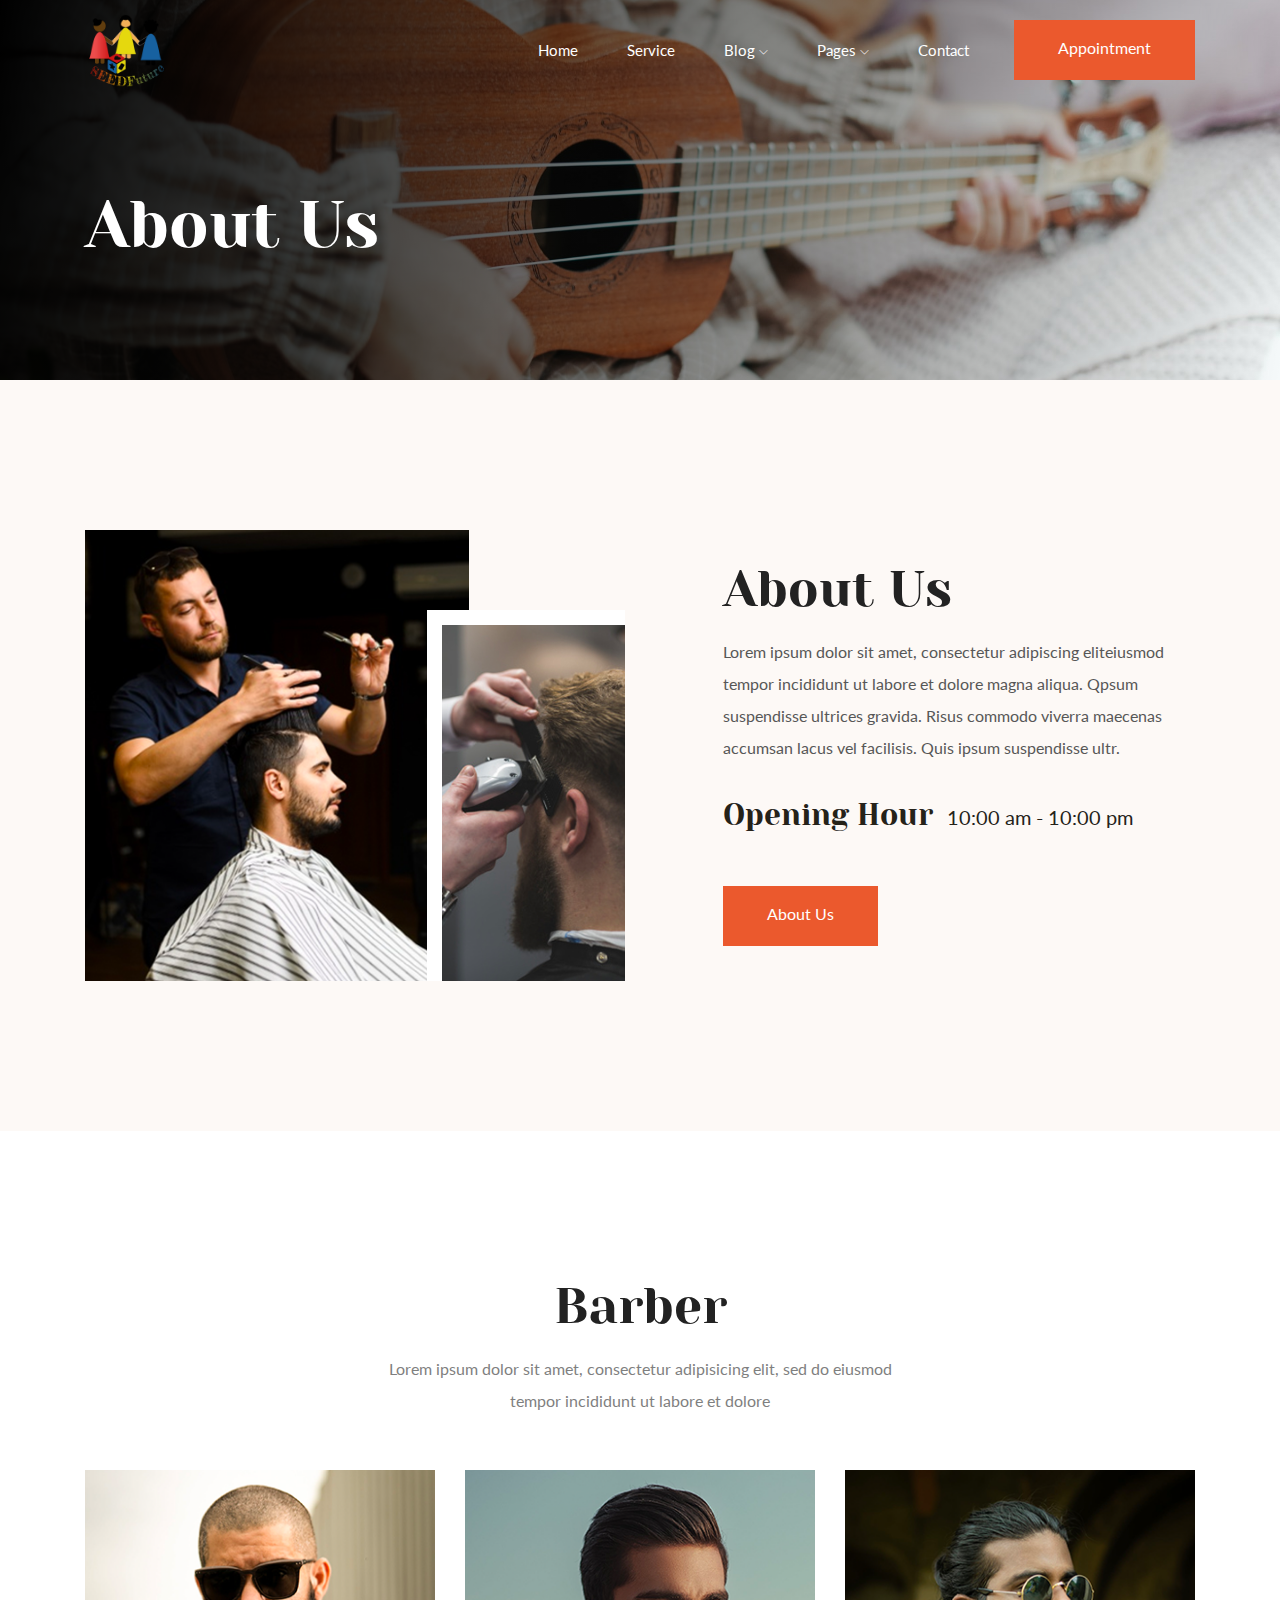
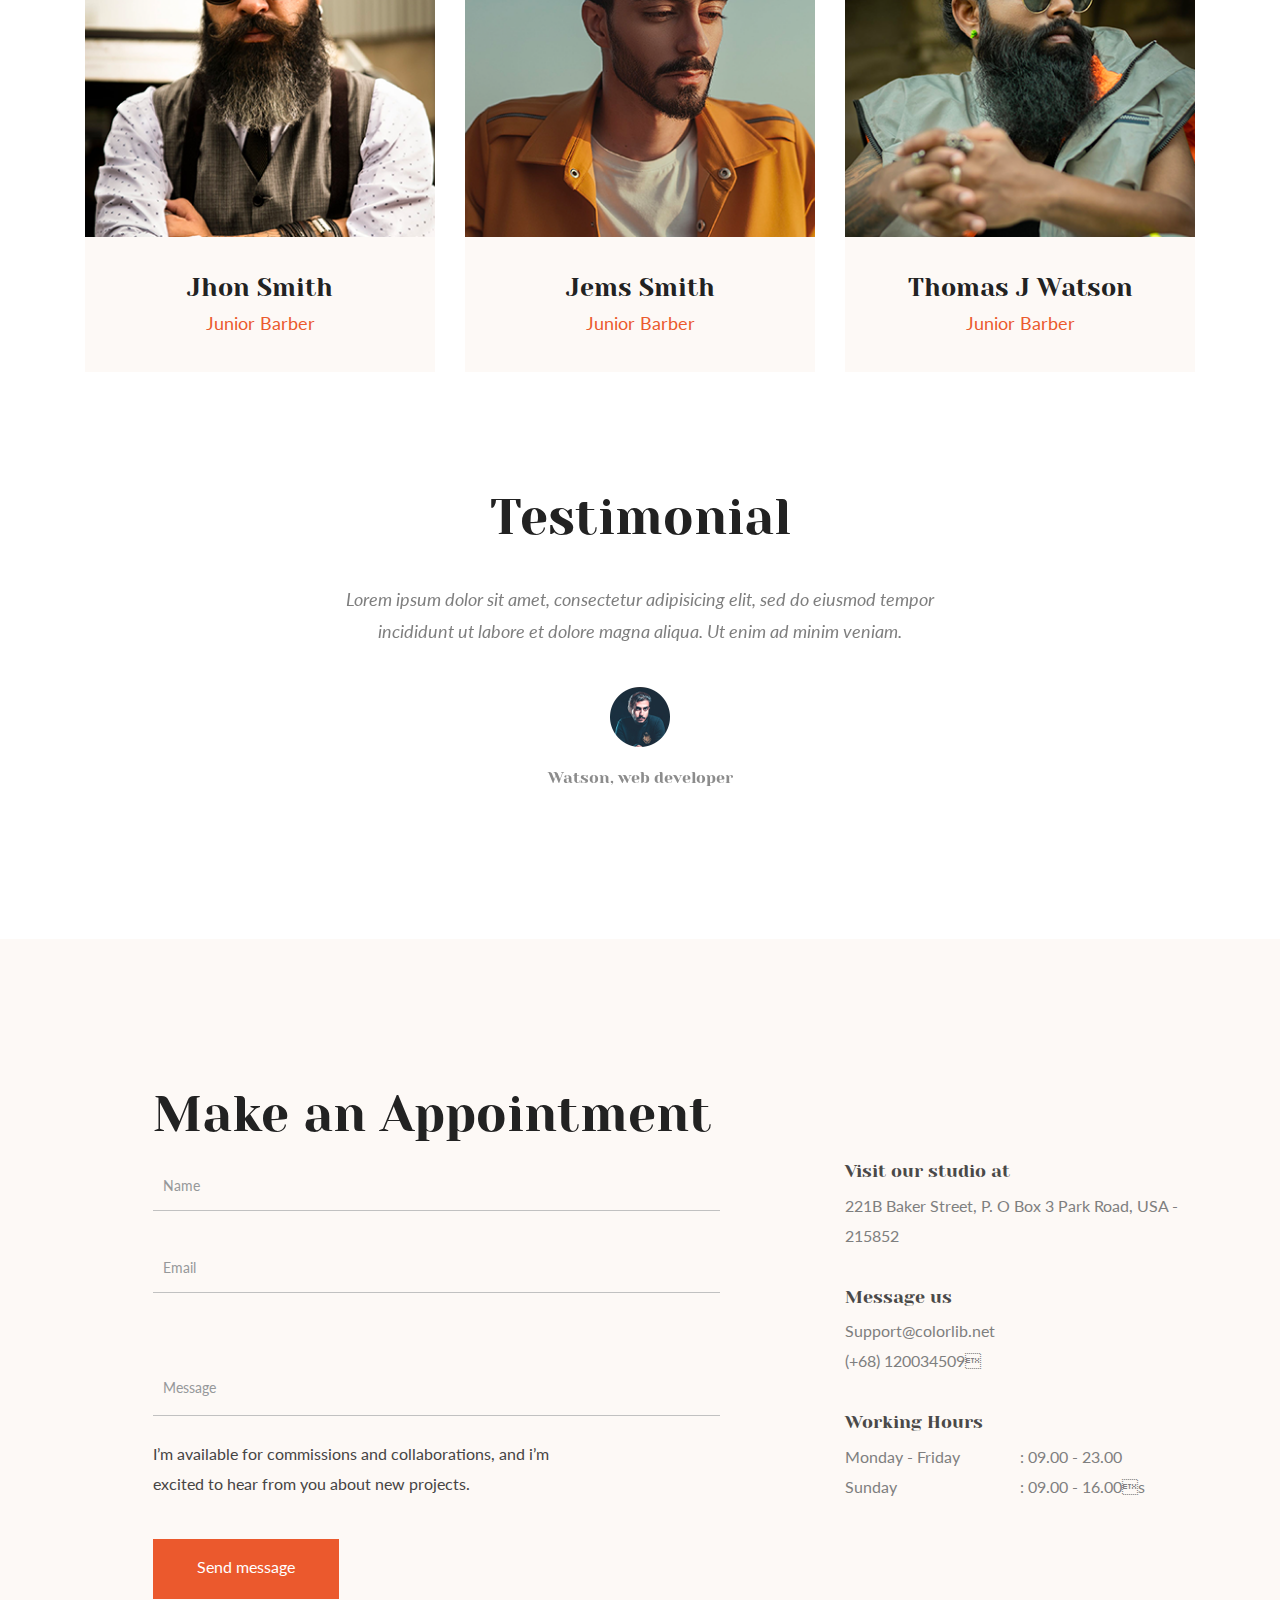
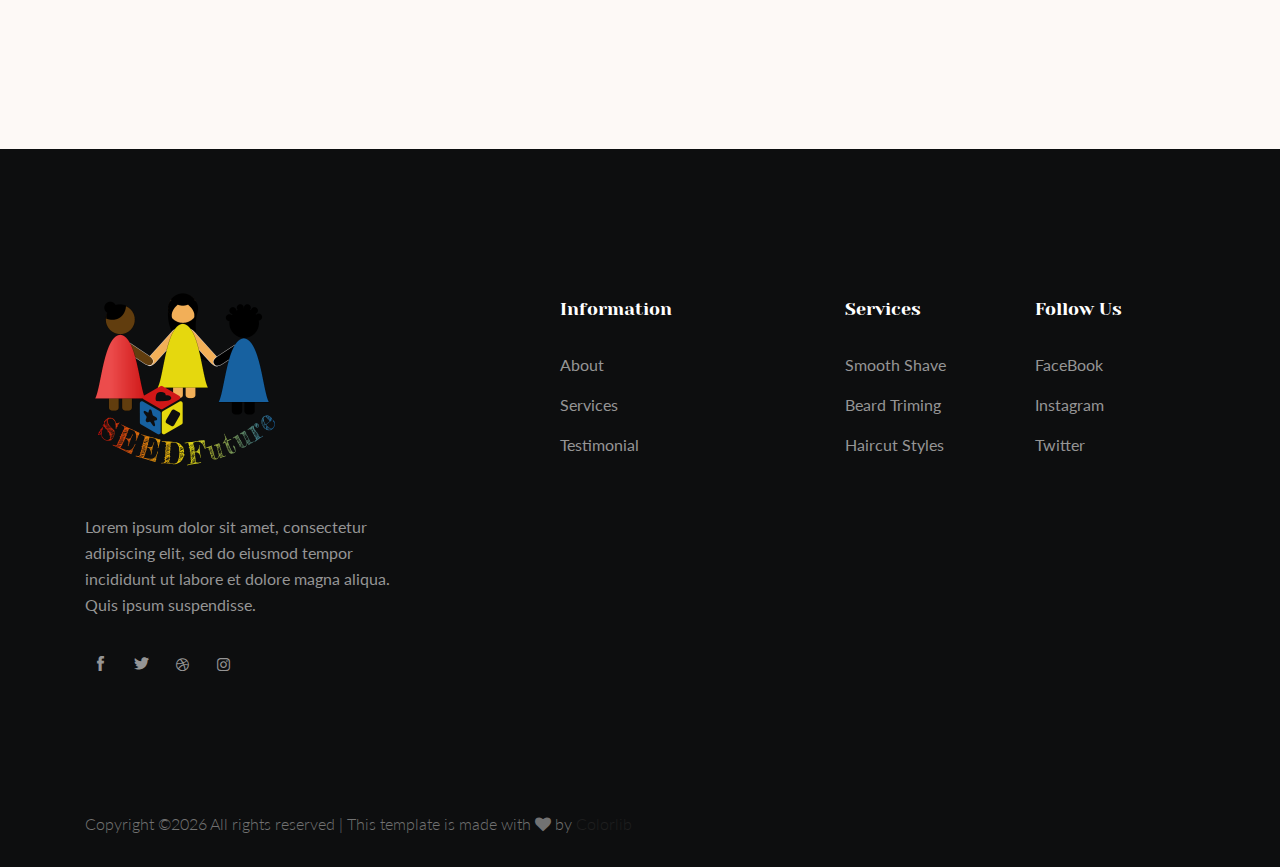
<file: about.html>
<!doctype html>
<html class="no-js" lang="zxx">

<head>
    <meta charset="utf-8">
    <meta http-equiv="x-ua-compatible" content="ie=edge">
    <title>SEEDFuture</title>
    <meta name="description" content="">
    <meta name="viewport" content="width=device-width, initial-scale=1">

    <!-- <link rel="manifest" href="site.webmanifest"> -->
    <link rel="shortcut icon" type="image/x-icon" href="img/favicon.png">
    <!-- Place favicon.ico in the root directory -->

    <!-- CSS here -->
    <link rel="stylesheet" href="css/bootstrap.min.css">
    <link rel="stylesheet" href="css/owl.carousel.min.css">
    <link rel="stylesheet" href="css/magnific-popup.css">
    <link rel="stylesheet" href="css/font-awesome.min.css">
    <link rel="stylesheet" href="css/themify-icons.css">
    <link rel="stylesheet" href="css/nice-select.css">
    <link rel="stylesheet" href="css/flaticon.css">
    <link rel="stylesheet" href="css/gijgo.css">
    <link rel="stylesheet" href="css/animate.css">
    <link rel="stylesheet" href="css/slicknav.css">
    <link rel="stylesheet" href="css/style.css">
    <!-- <link rel="stylesheet" href="css/responsive.css"> -->
</head>

<body>
    <!--[if lte IE 9]>
            <p class="browserupgrade">You are using an <strong>outdated</strong> browser. Please <a href="https://browsehappy.com/">upgrade your browser</a> to improve your experience and security.</p>
        <![endif]-->

    <!-- header-start -->
    <header>
        <div class="header-area ">
            <div id="sticky-header" class="main-header-area">
                <div class="container">
                    <div class="row align-items-center">
                        <div class="col-xl-3 col-lg-3">
                            <div class="logo-img">
                                <a href="index.html">
                                    <img src="img/logo.png" alt="">
                                </a>
                            </div>
                        </div>
                        <div class="col-xl-9 col-lg-9">
                            <div class="menu_wrap d-none d-lg-block">
                                <div class="menu_wrap_inner d-flex align-items-center justify-content-end">
                                    <div class="main-menu">
                                        <nav>
                                            <ul id="navigation">
                                                <li><a class="active" href="index.html">home</a></li>
                                                <li><a href="service.html">service</a></li>
                                                <li><a href="#">blog <i class="ti-angle-down"></i></a>
                                                    <ul class="submenu">
                                                        <li><a href="blog.html">blog</a></li>
                                                        <li><a href="single-blog.html">single-blog</a></li>
                                                    </ul>
                                                </li>
                                                <li><a href="#">pages <i class="ti-angle-down"></i></a>
                                                    <ul class="submenu">
                                                        <li><a href="about.html">about</a></li>
                                                        <li><a href="elements.html">elements</a></li>
                                                    </ul>
                                                </li>
                                                <li><a href="contact.html">Contact</a></li>
                                            </ul>
                                        </nav>
                                    </div>
                                    <div class="book_room">
                                        <div class="book_btn">
                                            <a class="popup-with-form" href="#test-form">Appointment</a>
                                        </div>
                                    </div>
                                </div>
                            </div>
                        </div>
                        <div class="col-12">
                            <div class="mobile_menu d-block d-lg-none"></div>
                        </div>
                    </div>
                </div>
            </div>
        </div>
    </header>
    <!-- header-end -->

     <!-- bradcam_area_start -->
     <div class="bradcam_area breadcam_bg overlay">
        <div class="container">
            <div class="row">
                <div class="col-lg-12">
                    <h3>About us</h3>
                </div>
            </div>
        </div>
    </div>
    <!-- bradcam_area_end -->

    <!-- about_area_start -->
    <div class="about_area ">
        <div class="container">
            <div class="row align-items-center">
                <div class="col-xl-6 col-lg-6 col-md-6">
                    <div class="about_thumbs">
                        <div class="large_img_1">
                            <img src="img/about/about_lft.png" alt="">
                        </div>
                        <div class="small_img_1">
                            <img src="img/about/about_right.png" alt="">
                        </div>
                    </div>
                </div>
                <div class="col-xl-6 col-lg-6 col-md-6">
                    <div class="about_info">
                        <div class="section_title mb-20px">
                            <h3>About Us</h3>
                            <p>Lorem ipsum dolor sit amet, consectetur adipiscing eliteiusmod tempor incididunt ut labore et dolore magna aliqua. Qpsum suspendisse ultrices gravida. Risus commodo viverra maecenas accumsan lacus vel facilisis. Quis ipsum suspendisse ultr.</p>
                        </div>
                        <p class="opening_hour">
                            Opening Hour
                            <span>10:00 am - 10:00 pm</span>
                        </p>
                        <a href="about.html" class="boxed-btn3">About Us</a>
                    </div>
                </div>
            </div>
        </div>
    </div>
    <!-- about_area_end -->

    <!-- team_area_start  -->
    <div class="team_area">
        <div class="container">
            <div class="row justify-content-center">
                <div class="col-lg-6 col-md-10">
                    <div class="section_title text-center mb-55">
                        <h3>Barber</h3>
                        <p>Lorem ipsum dolor sit amet, consectetur adipisicing elit, sed do eiusmod tempor incididunt ut labore et dolore</p>
                    </div>
                </div>
            </div>
            <div class="row justify-content-center">
                <div class="col-lg-4 col-md-6">
                    <div class="single_team_member">
                        <div class="team_thumb">
                            <img src="img/team/1.png" alt="">
                        </div>
                        <div class="member_info text-center">
                            <h3>Jhon Smith</h3>
                            <p>Junior Barber</p>
                        </div>
                    </div>
                </div>
                <div class="col-lg-4 col-md-6">
                    <div class="single_team_member">
                        <div class="team_thumb">
                            <img src="img/team/2.png" alt="">
                        </div>
                        <div class="member_info text-center">
                            <h3>Jems Smith</h3>
                            <p>Junior Barber</p>
                        </div>
                    </div>
                </div>
                <div class="col-lg-4 col-md-6">
                    <div class="single_team_member">
                        <div class="team_thumb">
                            <img src="img/team/3.png" alt="">
                        </div>
                        <div class="member_info text-center">
                            <h3>Thomas J Watson</h3>
                            <p>Junior Barber</p>
                        </div>
                    </div>
                </div>
            </div>
        </div>
    </div>
    <!-- team_area_end  -->

    <!-- testimonial_area  -->
    <div class="testimonial_area  ">
        <div class="container">
            <div class="row">
                <div class="col-xl-12">
                    <div class="section_title mb-40 text-center">
                        <h3>
                            Testimonial
                        </h3>
                    </div>
                </div>
            </div>
            <div class="row">
                <div class="col-xl-12">
                    <div class="testmonial_active owl-carousel">
                        <div class="single_carousel">
                            <div class="row justify-content-center">
                                <div class="col-lg-7 col-md-10">
                                    <div class="single_testmonial text-center">
                                        <p>Lorem ipsum dolor sit amet, consectetur adipisicing elit, sed do eiusmod tempor incididunt ut labore et dolore magna aliqua. Ut enim ad minim veniam.</p>
                                        <div class="testmonial_author">
                                            <div class="thumb">
                                                <img src="img/testmonial/1.png" alt="">
                                            </div>
                                            <h3>Watson, web developer</h3>
                                        </div>
                                    </div>
                                </div>
                            </div>
                        </div>
                        <div class="single_carousel">
                            <div class="row justify-content-center">
                                <div class="col-lg-7 col-md-10">
                                    <div class="single_testmonial text-center">
                                        <p>Lorem ipsum dolor sit amet, consectetur adipisicing elit, sed do eiusmod tempor incididunt ut labore et dolore magna aliqua. Ut enim ad minim veniam.</p>
                                        <div class="testmonial_author">
                                            <div class="thumb">
                                                <img src="img/testmonial/1.png" alt="">
                                            </div>
                                            <h3>Watson, web developer</h3>
                                        </div>
                                    </div>
                                </div>
                            </div>
                        </div>
                        <div class="single_carousel">
                            <div class="row justify-content-center">
                                <div class="col-lg-7 col-md-10">
                                    <div class="single_testmonial text-center">
                                        <p>Lorem ipsum dolor sit amet, consectetur adipisicing elit, sed do eiusmod tempor incididunt ut labore et dolore magna aliqua. Ut enim ad minim veniam.</p>
                                        <div class="testmonial_author">
                                            <div class="thumb">
                                                <img src="img/testmonial/1.png" alt="">
                                            </div>
                                            <h3>Watson, web developer</h3>
                                        </div>
                                    </div>
                                </div>
                            </div>
                        </div>
                    </div>
                </div>
            </div>
        </div>
    </div>
    <!-- /testimonial_area  -->

    <div class="make_apppointment_area">
        <div class="container">
            <div class="row">
                <div class="col-lg-12">
                    <div class="section_title pl-68">
                        <h3>Make an Appointment</h3>
                    </div>
                </div>
            </div>
            <div class="row">
                <div class="col-lg-7">
                    <div class="appoint_ment_form pl-68">
                        <form action="#">
                            <div class="single_field">
                                <input type="text" placeholder="Name">
                            </div>
                            <div class="single_field">
                                <input type="text" placeholder="Email">
                            </div>
                            <div class="single_field m-0">
                                <textarea id="" cols="30" rows="10" placeholder="Message"></textarea>
                            </div>
                            <p>I’m available for commissions and collaborations, and i’m <br>
                                excited to hear from you about new projects.</p>
                            <div class="form_btn">
                                <button class="boxed-btn3" type="submit">Send message</button>
                            </div>
                        </form>
                    </div>
                </div>
                <div class="col-lg-4 offset-lg-1">
                    <div class="appointMent_info">
                        <div class="single_appontment">
                            <h4>Visit our studio at</h4>
                            <p>221B Baker Street, P. O Box 3 Park Road, 
                                USA - 215852</p>
                        </div>
                        <div class="single_appontment">
                            <h4>Message us</h4>
                            <p>Support@colorlib.net <br>
                                (+68) 120034509</p>
                        </div>
                        <div class="single_appontment">
                            <h4>Working Hours</h4>
                            <p class="d-flex justify-content-between">
                                <span>Monday - Friday</span>
                                <span>:  09.00 - 23.00</span>
                            </p>
                            <p class="d-flex justify-content-between">
                                <span>Sunday</span>
                                <span>:  09.00 - 16.00s</span>
                            </p>
                        </div>
                    </div>
                </div>
            </div>
        </div>
    </div>


    <!-- footer_start  -->
    <footer class="footer">
        <div class="footer_top">
            <div class="container">
                <div class="row">
                    <div class="col-xl-5 col-md-6 col-lg-5 ">
                        <div class="footer_widget">
                            <div class="footer_logo">
                                <a href="#">
                                    <img src="img/logo.png" alt="">
                                </a>
                            </div>
                            <p class="address_text">Lorem ipsum dolor sit amet, consectetur <br> adipiscing elit, sed do eiusmod tempor <br> incididunt ut labore et dolore magna aliqua. <br> Quis ipsum suspendisse.
                            </p>
                            <div class="socail_links">
                                <ul>
                                    <li>
                                        <a href="#">
                                            <i class="ti-facebook"></i>
                                        </a>
                                    </li>
                                    <li>
                                        <a href="#">
                                            <i class="ti-twitter-alt"></i>
                                        </a>
                                    </li>
                                    <li>
                                        <a href="#">
                                            <i class="fa fa-dribbble"></i>
                                        </a>
                                    </li>
                                    <li>
                                        <a href="#">
                                            <i class="fa fa-instagram"></i>
                                        </a>
                                    </li>
                                </ul>
                            </div>

                        </div>
                    </div>
                    <div class="col-xl-3 col-md-6 col-lg-3">
                        <div class="footer_widget">
                            <h3 class="footer_title">
                                Information
                            </h3>
                            <ul class="links">
                                <li><a href="#">About</a></li>
                                <li><a href="#">Services</a></li>
                                <li><a href="#">Testimonial</a></li>
                            </ul>
                        </div>
                    </div>
                    <div class="col-xl-2  col-md-6 col-lg-2">
                        <div class="footer_widget">
                            <h3 class="footer_title">
                                Services
                            </h3>
                            <ul class="links">
                                <li><a href="#">Smooth Shave </a></li>
                                <li><a href="#">Beard Triming</a></li>
                                <li><a href="#"> Haircut Styles</a></li>
                            </ul>
                        </div>
                    </div>
                    <div class="col-xl-2  col-md-6 col-lg-2">
                        <div class="footer_widget">
                            <h3 class="footer_title">
                                Follow Us
                            </h3>
                            <ul class="links">
                                <li><a href="#">FaceBook</a></li>
                                <li><a href="#">Instagram</a></li>
                                <li><a href="#"> Twitter</a></li>
                            </ul>
                        </div>
                    </div>
                </div>
            </div>
        </div>
        <div class="copy-right_text">
            <div class="container">
                <div class="row">
                    <div class="col-xl-12">
                        <p class="copy_right text-center">
                            <p><!-- Link back to Colorlib can't be removed. Template is licensed under CC BY 3.0. -->
  Copyright &copy;<script>document.write(new Date().getFullYear());</script> All rights reserved | This template is made with <i class="fa fa-heart" aria-hidden="true"></i> by <a href="https://colorlib.com" target="_blank">Colorlib</a>
  <!-- Link back to Colorlib can't be removed. Template is licensed under CC BY 3.0. --></p>
                        </p>
                    </div>
                </div>
            </div>
        </div>
    </footer>
    <!-- footer_end  -->


    <!-- form itself end-->
    <form id="test-form" class="white-popup-block mfp-hide">
            <div class="popup_box ">
                    <div class="popup_inner">
                        <h3>Make an Appointment</h3>
                        <form action="#">
                            <div class="row">
                                <div class="col-xl-6 col-md-6">
                                    <input id="datepicker" placeholder="Date">
                                </div>
                                <div class="col-xl-6 col-md-6">
                                    <input id="timepicker" placeholder="time">
                                </div>
                                <div class="col-xl-6 col-md-6">
                                    <select class="form-select wide" id="default-select" class="">
                                        <option data-display="Choose services">Choose services 1</option>
                                        <option value="1">Choose services 2</option>
                                        <option value="2">Choose services 3</option>
                                        <option value="3">Choose services 4</option>
                                    </select>
                                </div>
                                <div class="col-xl-6 col-md-6">
                                    <select class="form-select wide" id="default-select" class="">
                                        <option data-display="Choose Barbers">Choose Barbers</option>
                                        <option value="1">Zaki</option>
                                        <option value="2">Ronky</option>
                                        <option value="3">kalu</option>
                                    </select>
                                </div>
                                <div class="col-xl-6 col-md-6">
                                    <input type="text" placeholder="Your name">
                                </div>
                                <div class="col-xl-6 col-md-6">
                                    <input type="text" placeholder="Phone no">
                                </div>
                                <div class="col-xl-12">
                                    <input type="email" placeholder="Your email">
                                </div>
                                <div class="col-xl-12">
                                    <button type="submit" class="boxed-btn3">Submit</button>
                                </div>
                            </div>
                        </form>
                    </div>
                </div>
        </form>
<!-- form itself end -->

    <!-- JS here -->
    <script src="js/vendor/modernizr-3.5.0.min.js"></script>
    <script src="js/vendor/jquery-1.12.4.min.js"></script>
    <script src="js/popper.min.js"></script>
    <script src="js/bootstrap.min.js"></script>
    <script src="js/owl.carousel.min.js"></script>
    <script src="js/isotope.pkgd.min.js"></script>
    <script src="js/ajax-form.js"></script>
    <script src="js/waypoints.min.js"></script>
    <script src="js/jquery.counterup.min.js"></script>
    <script src="js/imagesloaded.pkgd.min.js"></script>
    <script src="js/scrollIt.js"></script>
    <script src="js/jquery.scrollUp.min.js"></script>
    <script src="js/wow.min.js"></script>
    <script src="js/nice-select.min.js"></script>
    <script src="js/jquery.slicknav.min.js"></script>
    <script src="js/jquery.magnific-popup.min.js"></script>
    <script src="js/plugins.js"></script>
    <script src="js/gijgo.min.js"></script>

    <!--contact js-->
    <script src="js/contact.js"></script>
    <script src="js/jquery.ajaxchimp.min.js"></script>
    <script src="js/jquery.form.js"></script>
    <script src="js/jquery.validate.min.js"></script>
    <script src="js/mail-script.js"></script>

    <script src="js/main.js"></script>
    <script>
        $('#datepicker').datepicker({
            iconsLibrary: 'fontawesome',
            disableDaysOfWeek: [0, 0],
        //     icons: {
        //      rightIcon: '<span class="fa fa-caret-down"></span>'
        //  }
        });
        $('#datepicker2').datepicker({
            iconsLibrary: 'fontawesome',
            icons: {
             rightIcon: '<span class="fa fa-caret-down"></span>'
         }

        });
        var timepicker = $('#timepicker').timepicker({
         format: 'HH.MM'
     });
    </script>
</body>

</html>
</file>
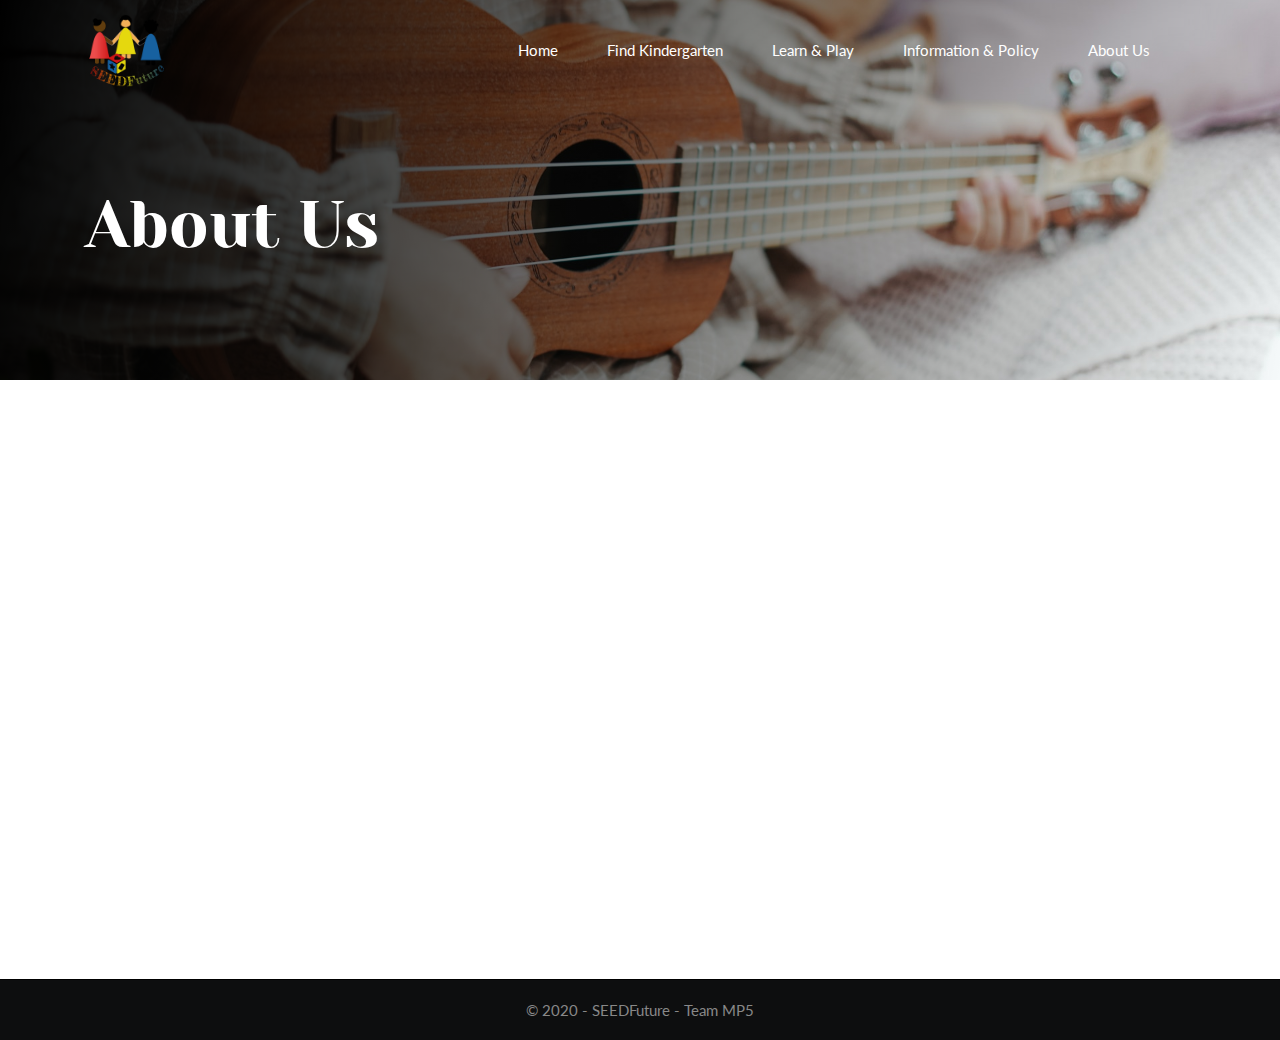
<file: aboutUs.html>
<!DOCTYPE html>
<html class="no-js" lang="zxx">
  <head>
    <meta charset="utf-8" />
    <meta http-equiv="x-ua-compatible" content="ie=edge" />
    <title>SEEDFuture</title>
    <meta name="description" content="" />
    <meta name="viewport" content="width=device-width, initial-scale=1" />

    <!-- <link rel="manifest" href="site.webmanifest"> -->
    <link rel="shortcut icon" type="image/x-icon" href="img/favicon.png" />
    <!-- Place favicon.ico in the root directory -->

    <!-- CSS here -->
    <link rel="stylesheet" href="css/bootstrap.min.css" />
    <link rel="stylesheet" href="css/owl.carousel.min.css" />
    <link rel="stylesheet" href="css/magnific-popup.css" />
    <link rel="stylesheet" href="css/font-awesome.min.css" />
    <link rel="stylesheet" href="css/themify-icons.css" />
    <link rel="stylesheet" href="css/nice-select.css" />
    <link rel="stylesheet" href="css/flaticon.css" />
    <link rel="stylesheet" href="css/gijgo.css" />
    <link rel="stylesheet" href="css/animate.css" />
    <link rel="stylesheet" href="css/slicknav.css" />
    <link rel="stylesheet" href="css/style.css" />
    <link rel="stylesheet" href="css/search.css" />
    <link rel="stylesheet" href="css/my-custom.css">
    <!-- <link rel="stylesheet" href="css/responsive.css"> -->
  </head>

  <body>
    <!--[if lte IE 9]>
      <p class="browserupgrade">
        You are using an <strong>outdated</strong> browser. Please
        <a href="https://browsehappy.com/">upgrade your browser</a> to improve your experience and security.
      </p>
    <![endif]-->

    <!-- header-start -->
    <header>
      <div class="header-area">
        <div id="sticky-header" class="main-header-area">
          <div class="container">
            <div class="row align-items-center">
              <div class="col-xl-3 col-lg-3">
                <div class="logo-img">
                  <a href="index.html">
                    <img src="img/logo.png" alt="" />
                  </a>
                </div>
              </div>
              <div class="col-xl-9 col-lg-9">
                <div class="menu_wrap d-none d-lg-block">
                  <div class="menu_wrap_inner d-flex align-items-center justify-content-end">
                    <div class="main-menu">
                      <nav>
                        <ul id="navigation">
                          <li><a class="active" href="index.html">home</a></li>
                          <li><a href="findKindergarten.html">find kindergarten</a></li>
                          <li><a href="learn&play.html">learn & play</a></li>
                          <li><a href="infomation&policy.html">information & policy</a></li>
                          <li><a href="aboutUs.html">about us</a></li>
                        </ul>
                      </nav>
                    </div>
                  </div>
                </div>
              </div>
              <div class="col-12">
                <div class="mobile_menu d-block d-lg-none"></div>
              </div>
            </div>
          </div>
        </div>
      </div>
    </header>
    <!-- header-end -->

    <!-- bradcam_area_start -->
    <div class="bradcam_area breadcam_bg overlay">
      <div class="container">
        <div class="row">
          <div class="col-lg-12">
            <h3>About us</h3>
          </div>
        </div>
      </div>
    </div>
    <!-- bradcam_area_end -->

    <!-- about_area_start -->
    <div class="search_box">
      <div class="container">
            <!-- <div class="row align-items-center">
                <div class="col-xl-6 col-lg-6 col-md-6">
                    <div class="about_thumbs">
                        <div class="large_img_1">
                            <img src="img/about/about_lft.png" alt="">
                        </div>
                        <div class="small_img_1">
                            <img src="img/about/about_right.png" alt="">
                        </div>
                    </div>
                </div>
                <div class="col-xl-6 col-lg-6 col-md-6">
                    <div class="about_info">
                        <div class="section_title mb-20px">
                            <h3>About Us</h3>
                            <p>Lorem ipsum dolor sit amet, consectetur adipiscing eliteiusmod tempor incididunt ut labore et dolore magna aliqua. Qpsum suspendisse ultrices gravida. Risus commodo viverra maecenas accumsan lacus vel facilisis. Quis ipsum suspendisse ultr.</p>
                        </div>
                        <p class="opening_hour">
                            Opening Hour
                            <span>10:00 am - 10:00 pm</span>
                        </p>
                        <a href="about.html" class="boxed-btn3">About Us</a>
                    </div>
                </div>
            </div> -->
        </div>
    </div>
    <!-- about_area_end -->

    <!-- team_area_start  -->
    <!-- <div class="team_area">
        <div class="container">
            <div class="row justify-content-center">
                <div class="col-lg-6 col-md-10">
                    <div class="section_title text-center mb-55">
                        <h3>Barber</h3>
                        <p>Lorem ipsum dolor sit amet, consectetur adipisicing elit, sed do eiusmod tempor incididunt ut labore et dolore</p>
                    </div>
                </div>
            </div>
            <div class="row justify-content-center">
                <div class="col-lg-4 col-md-6">
                    <div class="single_team_member">
                        <div class="team_thumb">
                            <img src="img/team/1.png" alt="">
                        </div>
                        <div class="member_info text-center">
                            <h3>Jhon Smith</h3>
                            <p>Junior Barber</p>
                        </div>
                    </div>
                </div>
                <div class="col-lg-4 col-md-6">
                    <div class="single_team_member">
                        <div class="team_thumb">
                            <img src="img/team/2.png" alt="">
                        </div>
                        <div class="member_info text-center">
                            <h3>Jems Smith</h3>
                            <p>Junior Barber</p>
                        </div>
                    </div>
                </div>
                <div class="col-lg-4 col-md-6">
                    <div class="single_team_member">
                        <div class="team_thumb">
                            <img src="img/team/3.png" alt="">
                        </div>
                        <div class="member_info text-center">
                            <h3>Thomas J Watson</h3>
                            <p>Junior Barber</p>
                        </div>
                    </div>
                </div>
            </div>
        </div>
    </div> -->
    <!-- team_area_end  -->

    <!-- testimonial_area  -->
    <!-- <div class="testimonial_area  ">
        <div class="container">
            <div class="row">
                <div class="col-xl-12">
                    <div class="section_title mb-40 text-center">
                        <h3>
                            Testimonial
                        </h3>
                    </div>
                </div>
            </div>
            <div class="row">
                <div class="col-xl-12">
                    <div class="testmonial_active owl-carousel">
                        <div class="single_carousel">
                            <div class="row justify-content-center">
                                <div class="col-lg-7 col-md-10">
                                    <div class="single_testmonial text-center">
                                        <p>Lorem ipsum dolor sit amet, consectetur adipisicing elit, sed do eiusmod tempor incididunt ut labore et dolore magna aliqua. Ut enim ad minim veniam.</p>
                                        <div class="testmonial_author">
                                            <div class="thumb">
                                                <img src="img/testmonial/1.png" alt="">
                                            </div>
                                            <h3>Watson, web developer</h3>
                                        </div>
                                    </div>
                                </div>
                            </div>
                        </div>
                        <div class="single_carousel">
                            <div class="row justify-content-center">
                                <div class="col-lg-7 col-md-10">
                                    <div class="single_testmonial text-center">
                                        <p>Lorem ipsum dolor sit amet, consectetur adipisicing elit, sed do eiusmod tempor incididunt ut labore et dolore magna aliqua. Ut enim ad minim veniam.</p>
                                        <div class="testmonial_author">
                                            <div class="thumb">
                                                <img src="img/testmonial/1.png" alt="">
                                            </div>
                                            <h3>Watson, web developer</h3>
                                        </div>
                                    </div>
                                </div>
                            </div>
                        </div>
                        <div class="single_carousel">
                            <div class="row justify-content-center">
                                <div class="col-lg-7 col-md-10">
                                    <div class="single_testmonial text-center">
                                        <p>Lorem ipsum dolor sit amet, consectetur adipisicing elit, sed do eiusmod tempor incididunt ut labore et dolore magna aliqua. Ut enim ad minim veniam.</p>
                                        <div class="testmonial_author">
                                            <div class="thumb">
                                                <img src="img/testmonial/1.png" alt="">
                                            </div>
                                            <h3>Watson, web developer</h3>
                                        </div>
                                    </div>
                                </div>
                            </div>
                        </div>
                    </div>
                </div>
            </div>
        </div>
    </div> -->
    <!-- /testimonial_area  -->

    <!-- <div class="make_apppointment_area">
        <div class="container">
            <div class="row">
                <div class="col-lg-12">
                    <div class="section_title pl-68">
                        <h3>Make an Appointment</h3>
                    </div>
                </div>
            </div>
            <div class="row">
                <div class="col-lg-7">
                    <div class="appoint_ment_form pl-68">
                        <form action="#">
                            <div class="single_field">
                                <input type="text" placeholder="Name">
                            </div>
                            <div class="single_field">
                                <input type="text" placeholder="Email">
                            </div>
                            <div class="single_field m-0">
                                <textarea id="" cols="30" rows="10" placeholder="Message"></textarea>
                            </div>
                            <p>I’m available for commissions and collaborations, and i’m <br>
                                excited to hear from you about new projects.</p>
                            <div class="form_btn">
                                <button class="boxed-btn3" type="submit">Send message</button>
                            </div>
                        </form>
                    </div>
                </div>
                <div class="col-lg-4 offset-lg-1">
                    <div class="appointMent_info">
                        <div class="single_appontment">
                            <h4>Visit our studio at</h4>
                            <p>221B Baker Street, P. O Box 3 Park Road, 
                                USA - 215852</p>
                        </div>
                        <div class="single_appontment">
                            <h4>Message us</h4>
                            <p>Support@colorlib.net <br>
                                (+68) 120034509</p>
                        </div>
                        <div class="single_appontment">
                            <h4>Working Hours</h4>
                            <p class="d-flex justify-content-between">
                                <span>Monday - Friday</span>
                                <span>:  09.00 - 23.00</span>
                            </p>
                            <p class="d-flex justify-content-between">
                                <span>Sunday</span>
                                <span>:  09.00 - 16.00s</span>
                            </p>
                        </div>
                    </div>
                </div>
            </div>
        </div>
    </div> -->

    <!-- other_start  -->
    <div id="scrollUp"></div>
    <!-- other_end  -->

    <!-- footer_start  -->
    <footer class="footer">
      <div class="copy-right_text">
        <div class="container">
          <div class="row">
            <div class="col-xl-12">
              <p class="copy_right text-center">&copy; 2020 - SEEDFuture - Team MP5</p>
            </div>
          </div>
        </div>
      </div>
    </footer>
    <!-- footer_end  -->

    <!-- form itself end-->
    <form id="test-form" class="white-popup-block mfp-hide">
      <div class="popup_box">
        <div class="popup_inner">
          <h3>Make an Appointment</h3>
          <form action="#">
            <div class="row">
              <div class="col-xl-6 col-md-6">
                <input id="datepicker" placeholder="Date" />
              </div>
              <div class="col-xl-6 col-md-6">
                <input id="timepicker" placeholder="time" />
              </div>
              <div class="col-xl-6 col-md-6">
                <select class="form-select wide" id="default-select" class="">
                  <option data-display="Choose services">Choose services 1</option>
                  <option value="1">Choose services 2</option>
                  <option value="2">Choose services 3</option>
                  <option value="3">Choose services 4</option>
                </select>
              </div>
              <div class="col-xl-6 col-md-6">
                <select class="form-select wide" id="default-select" class="">
                  <option data-display="Choose Barbers">Choose Barbers</option>
                  <option value="1">Zaki</option>
                  <option value="2">Ronky</option>
                  <option value="3">kalu</option>
                </select>
              </div>
              <div class="col-xl-6 col-md-6">
                <input type="text" placeholder="Your name" />
              </div>
              <div class="col-xl-6 col-md-6">
                <input type="text" placeholder="Phone no" />
              </div>
              <div class="col-xl-12">
                <input type="email" placeholder="Your email" />
              </div>
              <div class="col-xl-12">
                <button type="submit" class="boxed-btn3">Submit</button>
              </div>
            </div>
          </form>
        </div>
      </div>
    </form>
    <!-- form itself end -->

    <!-- JS here -->
    <script src="js/vendor/modernizr-3.5.0.min.js"></script>
    <script src="js/vendor/jquery-1.12.4.min.js"></script>
    <script src="js/popper.min.js"></script>
    <script src="js/bootstrap.min.js"></script>
    <script src="js/owl.carousel.min.js"></script>
    <script src="js/isotope.pkgd.min.js"></script>
    <script src="js/ajax-form.js"></script>
    <script src="js/waypoints.min.js"></script>
    <script src="js/jquery.counterup.min.js"></script>
    <script src="js/imagesloaded.pkgd.min.js"></script>
    <script src="js/scrollIt.js"></script>
    <script src="js/jquery.scrollUp.min.js"></script>
    <script src="js/wow.min.js"></script>
    <script src="js/nice-select.min.js"></script>
    <script src="js/jquery.slicknav.min.js"></script>
    <script src="js/jquery.magnific-popup.min.js"></script>
    <script src="js/plugins.js"></script>
    <script src="js/gijgo.min.js"></script>

    <!--contact js-->
    <script src="js/contact.js"></script>
    <script src="js/jquery.ajaxchimp.min.js"></script>
    <script src="js/jquery.form.js"></script>
    <script src="js/jquery.validate.min.js"></script>
    <script src="js/mail-script.js"></script>

    <script src="js/main.js"></script>
    <script>
      $('#datepicker').datepicker({
        iconsLibrary: 'fontawesome',
        disableDaysOfWeek: [0, 0]
        //     icons: {
        //      rightIcon: '<span class="fa fa-caret-down"></span>'
        //  }
      })
      $('#datepicker2').datepicker({
        iconsLibrary: 'fontawesome',
        icons: {
          rightIcon: '<span class="fa fa-caret-down"></span>'
        }
      })
      var timepicker = $('#timepicker').timepicker({
        format: 'HH.MM'
      })
    </script>
  </body>
</html>
</file>
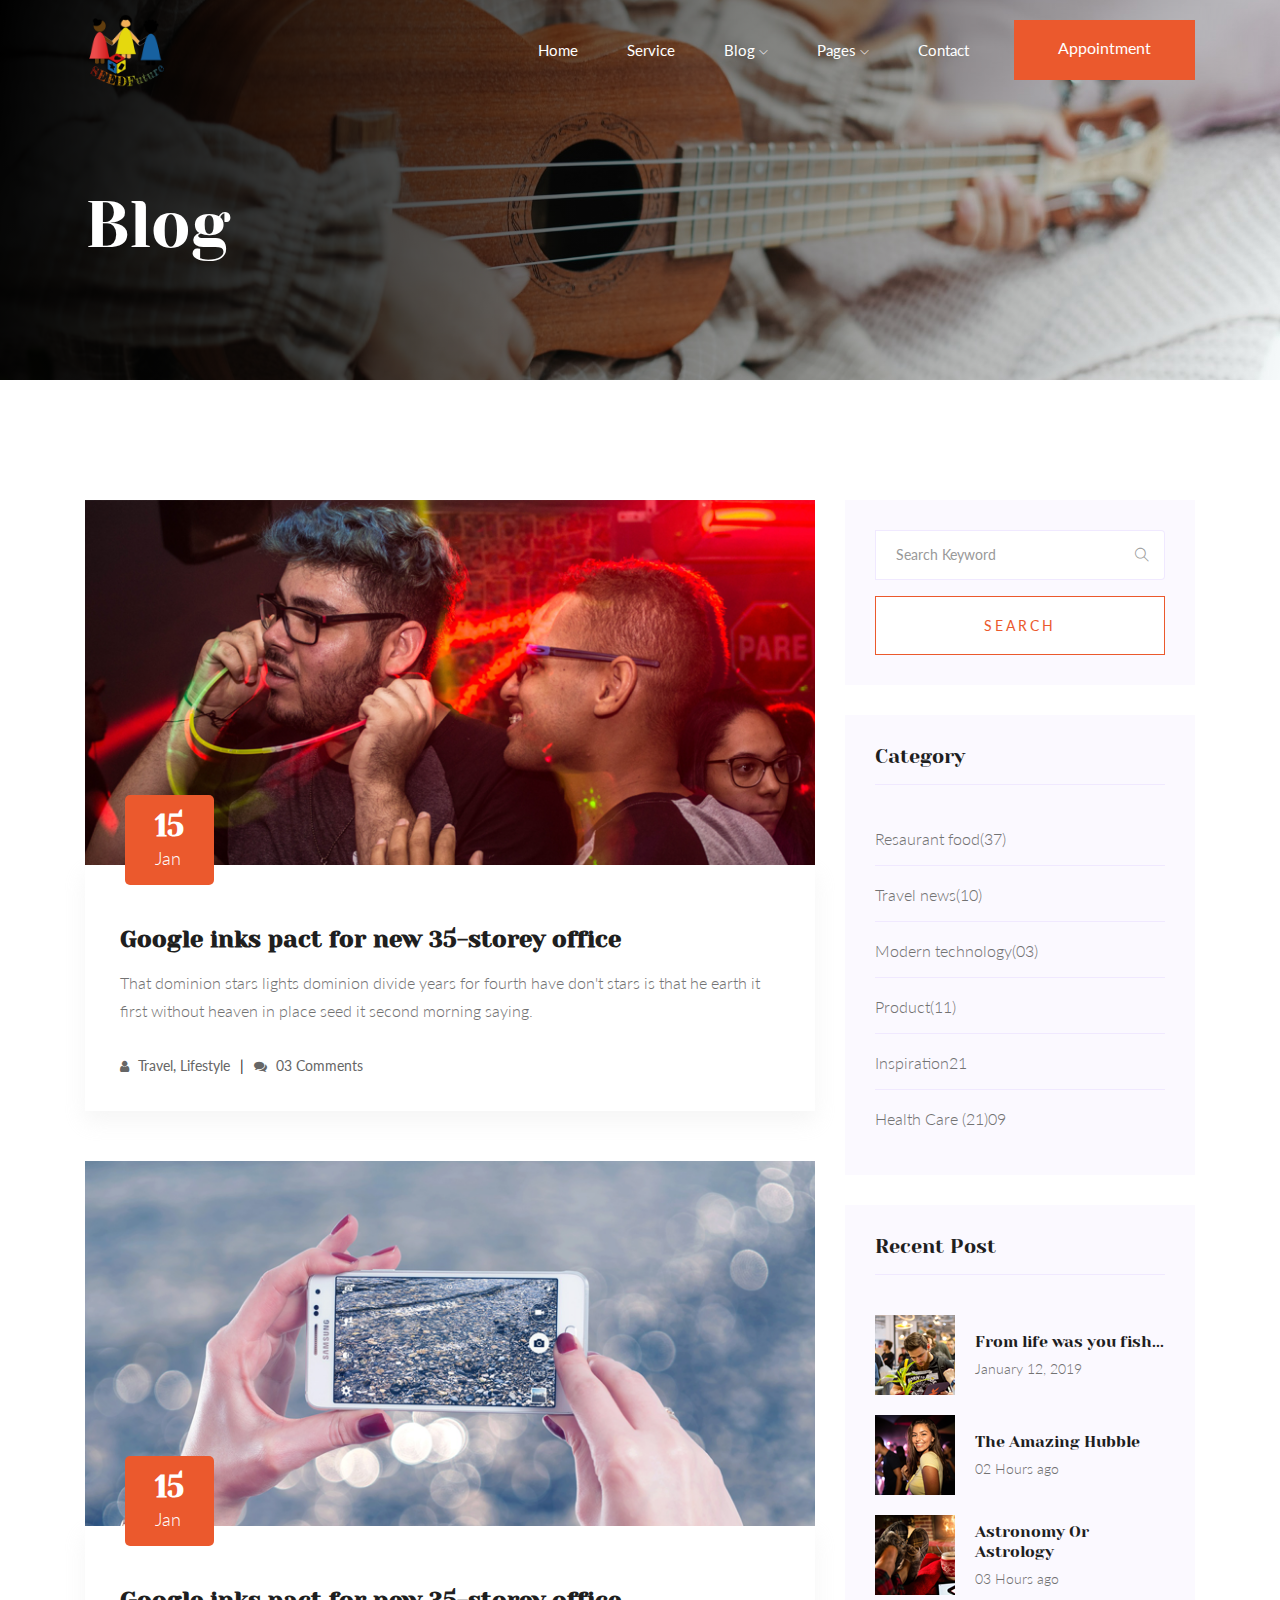
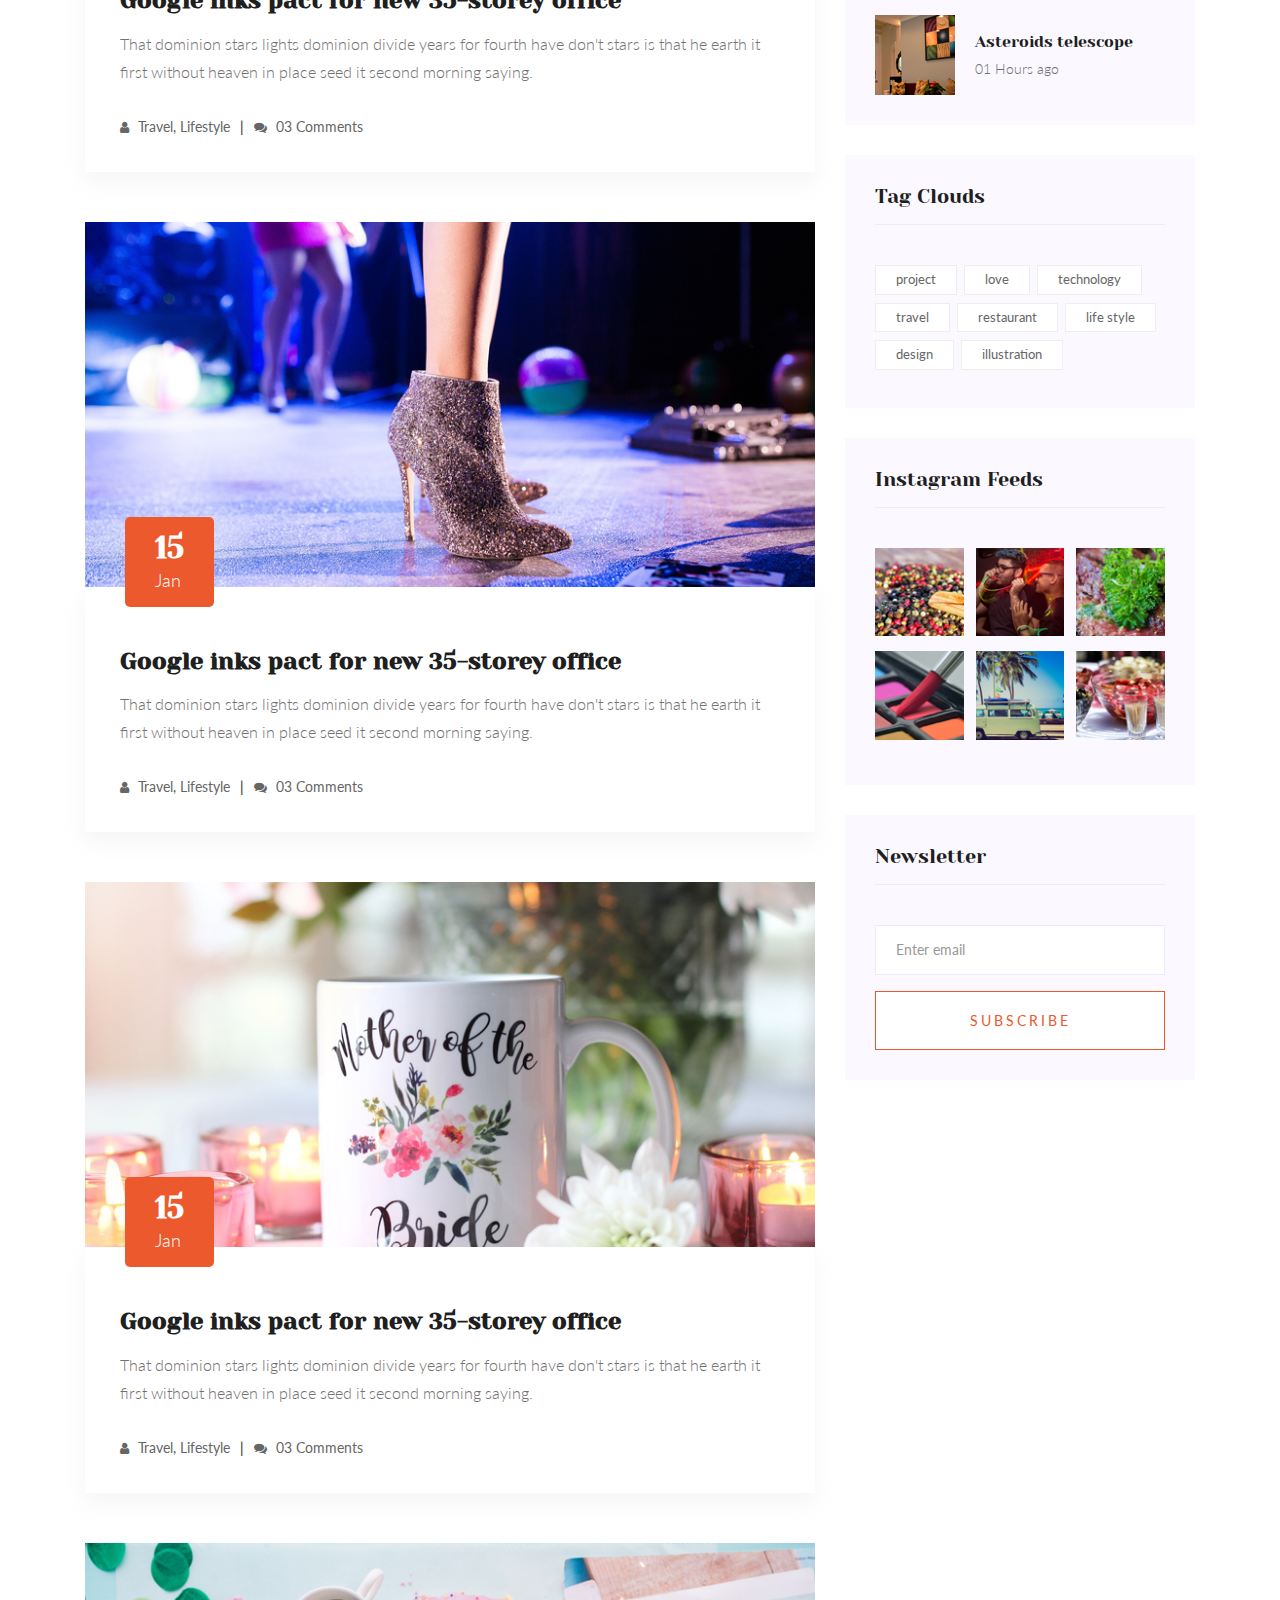
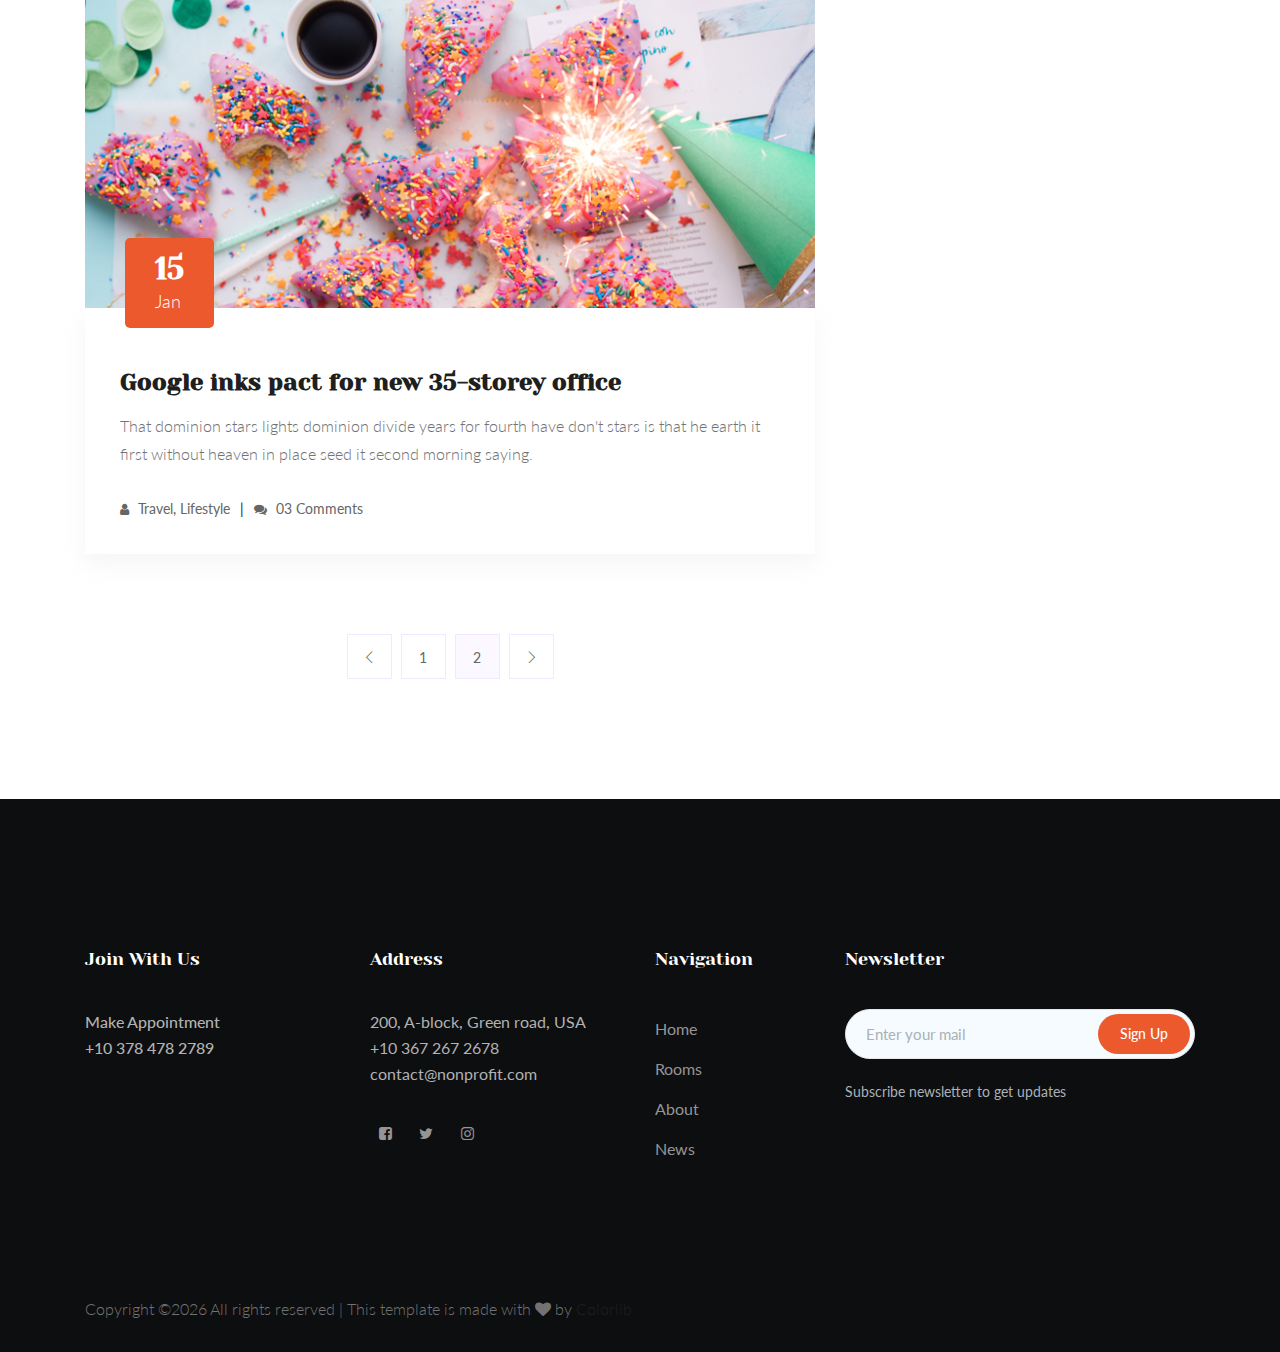
<file: blog.html>
<!doctype html>
<html class="no-js" lang="zxx">

<head>
    <meta charset="utf-8">
    <meta http-equiv="x-ua-compatible" content="ie=edge">
    <title>SEEDFuture</title>
    <meta name="description" content="">
    <meta name="viewport" content="width=device-width, initial-scale=1">

    <!-- <link rel="manifest" href="site.webmanifest"> -->
    <link rel="shortcut icon" type="image/x-icon" href="img/favicon.png">
    <!-- Place favicon.ico in the root directory -->

    <!-- CSS here -->
    <link rel="stylesheet" href="css/bootstrap.min.css">
    <link rel="stylesheet" href="css/owl.carousel.min.css">
    <link rel="stylesheet" href="css/magnific-popup.css">
    <link rel="stylesheet" href="css/font-awesome.min.css">
    <link rel="stylesheet" href="css/themify-icons.css">
    <link rel="stylesheet" href="css/nice-select.css">
    <link rel="stylesheet" href="css/flaticon.css">
    <link rel="stylesheet" href="css/gijgo.css">
    <link rel="stylesheet" href="css/animate.css">
    <link rel="stylesheet" href="css/slicknav.css">
    <link rel="stylesheet" href="css/style.css">
    <!-- <link rel="stylesheet" href="css/responsive.css"> -->
</head>

<body>
    <!--[if lte IE 9]>
            <p class="browserupgrade">You are using an <strong>outdated</strong> browser. Please <a href="https://browsehappy.com/">upgrade your browser</a> to improve your experience and security.</p>
        <![endif]-->

    <!-- header-start -->
    <header>
        <div class="header-area ">
            <div id="sticky-header" class="main-header-area">
                <div class="container">
                    <div class="row align-items-center">
                        <div class="col-xl-3 col-lg-3">
                            <div class="logo-img">
                                <a href="index.html">
                                    <img src="img/logo.png" alt="">
                                </a>
                            </div>
                        </div>
                        <div class="col-xl-9 col-lg-9">
                            <div class="menu_wrap d-none d-lg-block">
                                <div class="menu_wrap_inner d-flex align-items-center justify-content-end">
                                    <div class="main-menu">
                                        <nav>
                                            <ul id="navigation">
                                                <li><a class="active" href="index.html">home</a></li>
                                                <li><a href="service.html">service</a></li>
                                                <li><a href="#">blog <i class="ti-angle-down"></i></a>
                                                    <ul class="submenu">
                                                        <li><a href="blog.html">blog</a></li>
                                                        <li><a href="single-blog.html">single-blog</a></li>
                                                    </ul>
                                                </li>
                                                <li><a href="#">pages <i class="ti-angle-down"></i></a>
                                                    <ul class="submenu">
                                                        <li><a href="about.html">about</a></li>
                                                        <li><a href="elements.html">elements</a></li>
                                                    </ul>
                                                </li>
                                                <li><a href="contact.html">Contact</a></li>
                                            </ul>
                                        </nav>
                                    </div>
                                    <div class="book_room">
                                        <div class="book_btn">
                                            <a class="popup-with-form" href="#test-form">Appointment</a>
                                        </div>
                                    </div>
                                </div>
                            </div>
                        </div>
                        <div class="col-12">
                            <div class="mobile_menu d-block d-lg-none"></div>
                        </div>
                    </div>
                </div>
            </div>
        </div>
    </header>
    <!-- header-end -->

     <!-- bradcam_area_start -->
     <div class="bradcam_area breadcam_bg overlay">
        <div class="container">
            <div class="row">
                <div class="col-lg-12">
                    <h3>Blog</h3>
                </div>
            </div>
        </div>
    </div>
    <!-- bradcam_area_end -->


    <!--================Blog Area =================-->
    <section class="blog_area section-padding">
        <div class="container">
            <div class="row">
                <div class="col-lg-8 mb-5 mb-lg-0">
                    <div class="blog_left_sidebar">
                        <article class="blog_item">
                            <div class="blog_item_img">
                                <img class="card-img rounded-0" src="img/blog/single_blog_1.png" alt="">
                                <a href="#" class="blog_item_date">
                                    <h3>15</h3>
                                    <p>Jan</p>
                                </a>
                            </div>

                            <div class="blog_details">
                                <a class="d-inline-block" href="single-blog.html">
                                    <h2>Google inks pact for new 35-storey office</h2>
                                </a>
                                <p>That dominion stars lights dominion divide years for fourth have don't stars is that
                                    he earth it first without heaven in place seed it second morning saying.</p>
                                <ul class="blog-info-link">
                                    <li><a href="#"><i class="fa fa-user"></i> Travel, Lifestyle</a></li>
                                    <li><a href="#"><i class="fa fa-comments"></i> 03 Comments</a></li>
                                </ul>
                            </div>
                        </article>

                        <article class="blog_item">
                            <div class="blog_item_img">
                                <img class="card-img rounded-0" src="img/blog/single_blog_2.png" alt="">
                                <a href="#" class="blog_item_date">
                                    <h3>15</h3>
                                    <p>Jan</p>
                                </a>
                            </div>

                            <div class="blog_details">
                                <a class="d-inline-block" href="single-blog.html">
                                    <h2>Google inks pact for new 35-storey office</h2>
                                </a>
                                <p>That dominion stars lights dominion divide years for fourth have don't stars is that
                                    he earth it first without heaven in place seed it second morning saying.</p>
                                <ul class="blog-info-link">
                                    <li><a href="#"><i class="fa fa-user"></i> Travel, Lifestyle</a></li>
                                    <li><a href="#"><i class="fa fa-comments"></i> 03 Comments</a></li>
                                </ul>
                            </div>
                        </article>

                        <article class="blog_item">
                            <div class="blog_item_img">
                                <img class="card-img rounded-0" src="img/blog/single_blog_3.png" alt="">
                                <a href="#" class="blog_item_date">
                                    <h3>15</h3>
                                    <p>Jan</p>
                                </a>
                            </div>

                            <div class="blog_details">
                                <a class="d-inline-block" href="single-blog.html">
                                    <h2>Google inks pact for new 35-storey office</h2>
                                </a>
                                <p>That dominion stars lights dominion divide years for fourth have don't stars is that
                                    he earth it first without heaven in place seed it second morning saying.</p>
                                <ul class="blog-info-link">
                                    <li><a href="#"><i class="fa fa-user"></i> Travel, Lifestyle</a></li>
                                    <li><a href="#"><i class="fa fa-comments"></i> 03 Comments</a></li>
                                </ul>
                            </div>
                        </article>

                        <article class="blog_item">
                            <div class="blog_item_img">
                                <img class="card-img rounded-0" src="img/blog/single_blog_4.png" alt="">
                                <a href="#" class="blog_item_date">
                                    <h3>15</h3>
                                    <p>Jan</p>
                                </a>
                            </div>

                            <div class="blog_details">
                                <a class="d-inline-block" href="single-blog.html">
                                    <h2>Google inks pact for new 35-storey office</h2>
                                </a>
                                <p>That dominion stars lights dominion divide years for fourth have don't stars is that
                                    he earth it first without heaven in place seed it second morning saying.</p>
                                <ul class="blog-info-link">
                                    <li><a href="#"><i class="fa fa-user"></i> Travel, Lifestyle</a></li>
                                    <li><a href="#"><i class="fa fa-comments"></i> 03 Comments</a></li>
                                </ul>
                            </div>
                        </article>

                        <article class="blog_item">
                            <div class="blog_item_img">
                                <img class="card-img rounded-0" src="img/blog/single_blog_5.png" alt="">
                                <a href="#" class="blog_item_date">
                                    <h3>15</h3>
                                    <p>Jan</p>
                                </a>
                            </div>

                            <div class="blog_details">
                                <a class="d-inline-block" href="single-blog.html">
                                    <h2>Google inks pact for new 35-storey office</h2>
                                </a>
                                <p>That dominion stars lights dominion divide years for fourth have don't stars is that
                                    he earth it first without heaven in place seed it second morning saying.</p>
                                <ul class="blog-info-link">
                                    <li><a href="#"><i class="fa fa-user"></i> Travel, Lifestyle</a></li>
                                    <li><a href="#"><i class="fa fa-comments"></i> 03 Comments</a></li>
                                </ul>
                            </div>
                        </article>

                        <nav class="blog-pagination justify-content-center d-flex">
                            <ul class="pagination">
                                <li class="page-item">
                                    <a href="#" class="page-link" aria-label="Previous">
                                        <i class="ti-angle-left"></i>
                                    </a>
                                </li>
                                <li class="page-item">
                                    <a href="#" class="page-link">1</a>
                                </li>
                                <li class="page-item active">
                                    <a href="#" class="page-link">2</a>
                                </li>
                                <li class="page-item">
                                    <a href="#" class="page-link" aria-label="Next">
                                        <i class="ti-angle-right"></i>
                                    </a>
                                </li>
                            </ul>
                        </nav>
                    </div>
                </div>
                <div class="col-lg-4">
                    <div class="blog_right_sidebar">
                        <aside class="single_sidebar_widget search_widget">
                            <form action="#">
                                <div class="form-group">
                                    <div class="input-group mb-3">
                                        <input type="text" class="form-control" placeholder='Search Keyword'
                                            onfocus="this.placeholder = ''"
                                            onblur="this.placeholder = 'Search Keyword'">
                                        <div class="input-group-append">
                                            <button class="btn" type="button"><i class="ti-search"></i></button>
                                        </div>
                                    </div>
                                </div>
                                <button class="button rounded-0 primary-bg text-white w-100 btn_1 boxed-btn"
                                    type="submit">Search</button>
                            </form>
                        </aside>

                        <aside class="single_sidebar_widget post_category_widget">
                            <h4 class="widget_title">Category</h4>
                            <ul class="list cat-list">
                                <li>
                                    <a href="#" class="d-flex">
                                        <p>Resaurant food</p>
                                        <p>(37)</p>
                                    </a>
                                </li>
                                <li>
                                    <a href="#" class="d-flex">
                                        <p>Travel news</p>
                                        <p>(10)</p>
                                    </a>
                                </li>
                                <li>
                                    <a href="#" class="d-flex">
                                        <p>Modern technology</p>
                                        <p>(03)</p>
                                    </a>
                                </li>
                                <li>
                                    <a href="#" class="d-flex">
                                        <p>Product</p>
                                        <p>(11)</p>
                                    </a>
                                </li>
                                <li>
                                    <a href="#" class="d-flex">
                                        <p>Inspiration</p>
                                        <p>21</p>
                                    </a>
                                </li>
                                <li>
                                    <a href="#" class="d-flex">
                                        <p>Health Care (21)</p>
                                        <p>09</p>
                                    </a>
                                </li>
                            </ul>
                        </aside>

                        <aside class="single_sidebar_widget popular_post_widget">
                            <h3 class="widget_title">Recent Post</h3>
                            <div class="media post_item">
                                <img src="img/post/post_1.png" alt="post">
                                <div class="media-body">
                                    <a href="single-blog.html">
                                        <h3>From life was you fish...</h3>
                                    </a>
                                    <p>January 12, 2019</p>
                                </div>
                            </div>
                            <div class="media post_item">
                                <img src="img/post/post_2.png" alt="post">
                                <div class="media-body">
                                    <a href="single-blog.html">
                                        <h3>The Amazing Hubble</h3>
                                    </a>
                                    <p>02 Hours ago</p>
                                </div>
                            </div>
                            <div class="media post_item">
                                <img src="img/post/post_3.png" alt="post">
                                <div class="media-body">
                                    <a href="single-blog.html">
                                        <h3>Astronomy Or Astrology</h3>
                                    </a>
                                    <p>03 Hours ago</p>
                                </div>
                            </div>
                            <div class="media post_item">
                                <img src="img/post/post_4.png" alt="post">
                                <div class="media-body">
                                    <a href="single-blog.html">
                                        <h3>Asteroids telescope</h3>
                                    </a>
                                    <p>01 Hours ago</p>
                                </div>
                            </div>
                        </aside>
                        <aside class="single_sidebar_widget tag_cloud_widget">
                            <h4 class="widget_title">Tag Clouds</h4>
                            <ul class="list">
                                <li>
                                    <a href="#">project</a>
                                </li>
                                <li>
                                    <a href="#">love</a>
                                </li>
                                <li>
                                    <a href="#">technology</a>
                                </li>
                                <li>
                                    <a href="#">travel</a>
                                </li>
                                <li>
                                    <a href="#">restaurant</a>
                                </li>
                                <li>
                                    <a href="#">life style</a>
                                </li>
                                <li>
                                    <a href="#">design</a>
                                </li>
                                <li>
                                    <a href="#">illustration</a>
                                </li>
                            </ul>
                        </aside>


                        <aside class="single_sidebar_widget instagram_feeds">
                            <h4 class="widget_title">Instagram Feeds</h4>
                            <ul class="instagram_row flex-wrap">
                                <li>
                                    <a href="#">
                                        <img class="img-fluid" src="img/post/post_5.png" alt="">
                                    </a>
                                </li>
                                <li>
                                    <a href="#">
                                        <img class="img-fluid" src="img/post/post_6.png" alt="">
                                    </a>
                                </li>
                                <li>
                                    <a href="#">
                                        <img class="img-fluid" src="img/post/post_7.png" alt="">
                                    </a>
                                </li>
                                <li>
                                    <a href="#">
                                        <img class="img-fluid" src="img/post/post_8.png" alt="">
                                    </a>
                                </li>
                                <li>
                                    <a href="#">
                                        <img class="img-fluid" src="img/post/post_9.png" alt="">
                                    </a>
                                </li>
                                <li>
                                    <a href="#">
                                        <img class="img-fluid" src="img/post/post_10.png" alt="">
                                    </a>
                                </li>
                            </ul>
                        </aside>


                        <aside class="single_sidebar_widget newsletter_widget">
                            <h4 class="widget_title">Newsletter</h4>

                            <form action="#">
                                <div class="form-group">
                                    <input type="email" class="form-control" onfocus="this.placeholder = ''"
                                        onblur="this.placeholder = 'Enter email'" placeholder='Enter email' required>
                                </div>
                                <button class="button rounded-0 primary-bg text-white w-100 btn_1 boxed-btn"
                                    type="submit">Subscribe</button>
                            </form>
                        </aside>
                    </div>
                </div>
            </div>
        </div>
    </section>
    <!--================Blog Area =================-->

    <!-- footer -->
    <footer class="footer">
            <div class="footer_top">
                <div class="container">
                    <div class="row">
                        <div class="col-xl-3 col-md-6 col-lg-3">
                            <div class="footer_widget">
                                <h3 class="footer_title">
                                    Join With Us
                                </h3>
                                <p class="footer_text doanar"> <a class="first" href="#">Make Appointment</a> <br>
                                    <a href="#">+10 378 478 2789</a></p>
    
                            </div>
                        </div>
                        <div class="col-xl-3 col-md-6 col-lg-3">
                            <div class="footer_widget">
                                <h3 class="footer_title">
                                    address
                                </h3>
                                <p class="footer_text">200, A-block, Green road, USA <br>
                                    +10 367 267 2678 <br>
                                    <a class="domain" href="#">contact@nonprofit.com</a></p>
                                <div class="socail_links">
                                    <ul>
                                        <li>
                                            <a href="#">
                                                <i class="fa fa-facebook-square"></i>
                                            </a>
                                        </li>
                                        <li>
                                            <a href="#">
                                                <i class="fa fa-twitter"></i>
                                            </a>
                                        </li>
                                        <li>
                                            <a href="#">
                                                <i class="fa fa-instagram"></i>
                                            </a>
                                        </li>
                                    </ul>
                                </div>
                            </div>
                        </div>
                        <div class="col-xl-2 col-md-6 col-lg-2">
                            <div class="footer_widget">
                                <h3 class="footer_title">
                                    Navigation
                                </h3>
                                <ul>
                                    <li><a href="#">Home</a></li>
                                    <li><a href="#">Rooms</a></li>
                                    <li><a href="#">About</a></li>
                                    <li><a href="#">News</a></li>
                                </ul>
                            </div>
                        </div>
                        <div class="col-xl-4 col-md-6 col-lg-4">
                            <div class="footer_widget">
                                <h3 class="footer_title">
                                    Newsletter
                                </h3>
                                <form action="#" class="newsletter_form">
                                    <input type="text" placeholder="Enter your mail">
                                    <button type="submit">Sign Up</button>
                                </form>
                                <p class="newsletter_text">Subscribe newsletter to get updates</p>
                            </div>
                        </div>
                    </div>
                </div>
            </div>
            <div class="copy-right_text">
                <div class="container">
                    <div class="footer_border"></div>
                    <div class="row">
                        <div class="col-xl-12">
                            <p class="copy_right text-center">
                                <p><!-- Link back to Colorlib can't be removed. Template is licensed under CC BY 3.0. -->
  Copyright &copy;<script>document.write(new Date().getFullYear());</script> All rights reserved | This template is made with <i class="fa fa-heart" aria-hidden="true"></i> by <a href="https://colorlib.com" target="_blank">Colorlib</a>
  <!-- Link back to Colorlib can't be removed. Template is licensed under CC BY 3.0. --></p>
                            </p>
                        </div>
                    </div>
                </div>
            </div>
        </footer>
    <!-- footer -->
    
    <!-- link that opens popup -->

    <!-- form itself end-->
    <form id="test-form" class="white-popup-block mfp-hide">
        <div class="popup_box ">
                <div class="popup_inner">
                    <h3>Make an Appointment</h3>
                    <form action="#">
                        <div class="row">
                            <div class="col-xl-6 col-md-6">
                                <input id="datepicker" placeholder="Date">
                            </div>
                            <div class="col-xl-6 col-md-6">
                                <input id="timepicker" placeholder="time">
                            </div>
                            <div class="col-xl-6 col-md-6">
                                <select class="form-select wide" id="default-select" class="">
                                    <option data-display="Choose services">Choose services 1</option>
                                    <option value="1">Choose services 2</option>
                                    <option value="2">Choose services 3</option>
                                    <option value="3">Choose services 4</option>
                                </select>
                            </div>
                            <div class="col-xl-6 col-md-6">
                                <select class="form-select wide" id="default-select" class="">
                                    <option data-display="Choose Barbers">Choose Barbers</option>
                                    <option value="1">Zaki</option>
                                    <option value="2">Ronky</option>
                                    <option value="3">kalu</option>
                                </select>
                            </div>
                            <div class="col-xl-6 col-md-6">
                                <input type="text" placeholder="Your name">
                            </div>
                            <div class="col-xl-6 col-md-6">
                                <input type="text" placeholder="Phone no">
                            </div>
                            <div class="col-xl-12">
                                <input type="email" placeholder="Your email">
                            </div>
                            <div class="col-xl-12">
                                <button type="submit" class="boxed-btn3">Submit</button>
                            </div>
                        </div>
                    </form>
                </div>
            </div>
    </form>
    <!-- form itself end -->

    <!-- JS here -->
    <script src="js/vendor/modernizr-3.5.0.min.js"></script>
    <script src="js/vendor/jquery-1.12.4.min.js"></script>
    <script src="js/popper.min.js"></script>
    <script src="js/bootstrap.min.js"></script>
    <script src="js/owl.carousel.min.js"></script>
    <script src="js/isotope.pkgd.min.js"></script>
    <script src="js/ajax-form.js"></script>
    <script src="js/waypoints.min.js"></script>
    <script src="js/jquery.counterup.min.js"></script>
    <script src="js/imagesloaded.pkgd.min.js"></script>
    <script src="js/scrollIt.js"></script>
    <script src="js/jquery.scrollUp.min.js"></script>
    <script src="js/wow.min.js"></script>
    <script src="js/nice-select.min.js"></script>
    <script src="js/jquery.slicknav.min.js"></script>
    <script src="js/jquery.magnific-popup.min.js"></script>
    <script src="js/plugins.js"></script>
    <script src="js/gijgo.min.js"></script>

    <!--contact js-->
    <script src="js/contact.js"></script>
    <script src="js/jquery.ajaxchimp.min.js"></script>
    <script src="js/jquery.form.js"></script>
    <script src="js/jquery.validate.min.js"></script>
    <script src="js/mail-script.js"></script>

    <script src="js/main.js"></script>
    <script>
        $('#datepicker').datepicker({
            iconsLibrary: 'fontawesome',
            disableDaysOfWeek: [0, 0],
        //     icons: {
        //      rightIcon: '<span class="fa fa-caret-down"></span>'
        //  }
        });
        $('#datepicker2').datepicker({
            iconsLibrary: 'fontawesome',
            icons: {
             rightIcon: '<span class="fa fa-caret-down"></span>'
         }

        });
        var timepicker = $('#timepicker').timepicker({
         format: 'HH.MM'
     });
    </script>
</body>
</html>
</file>
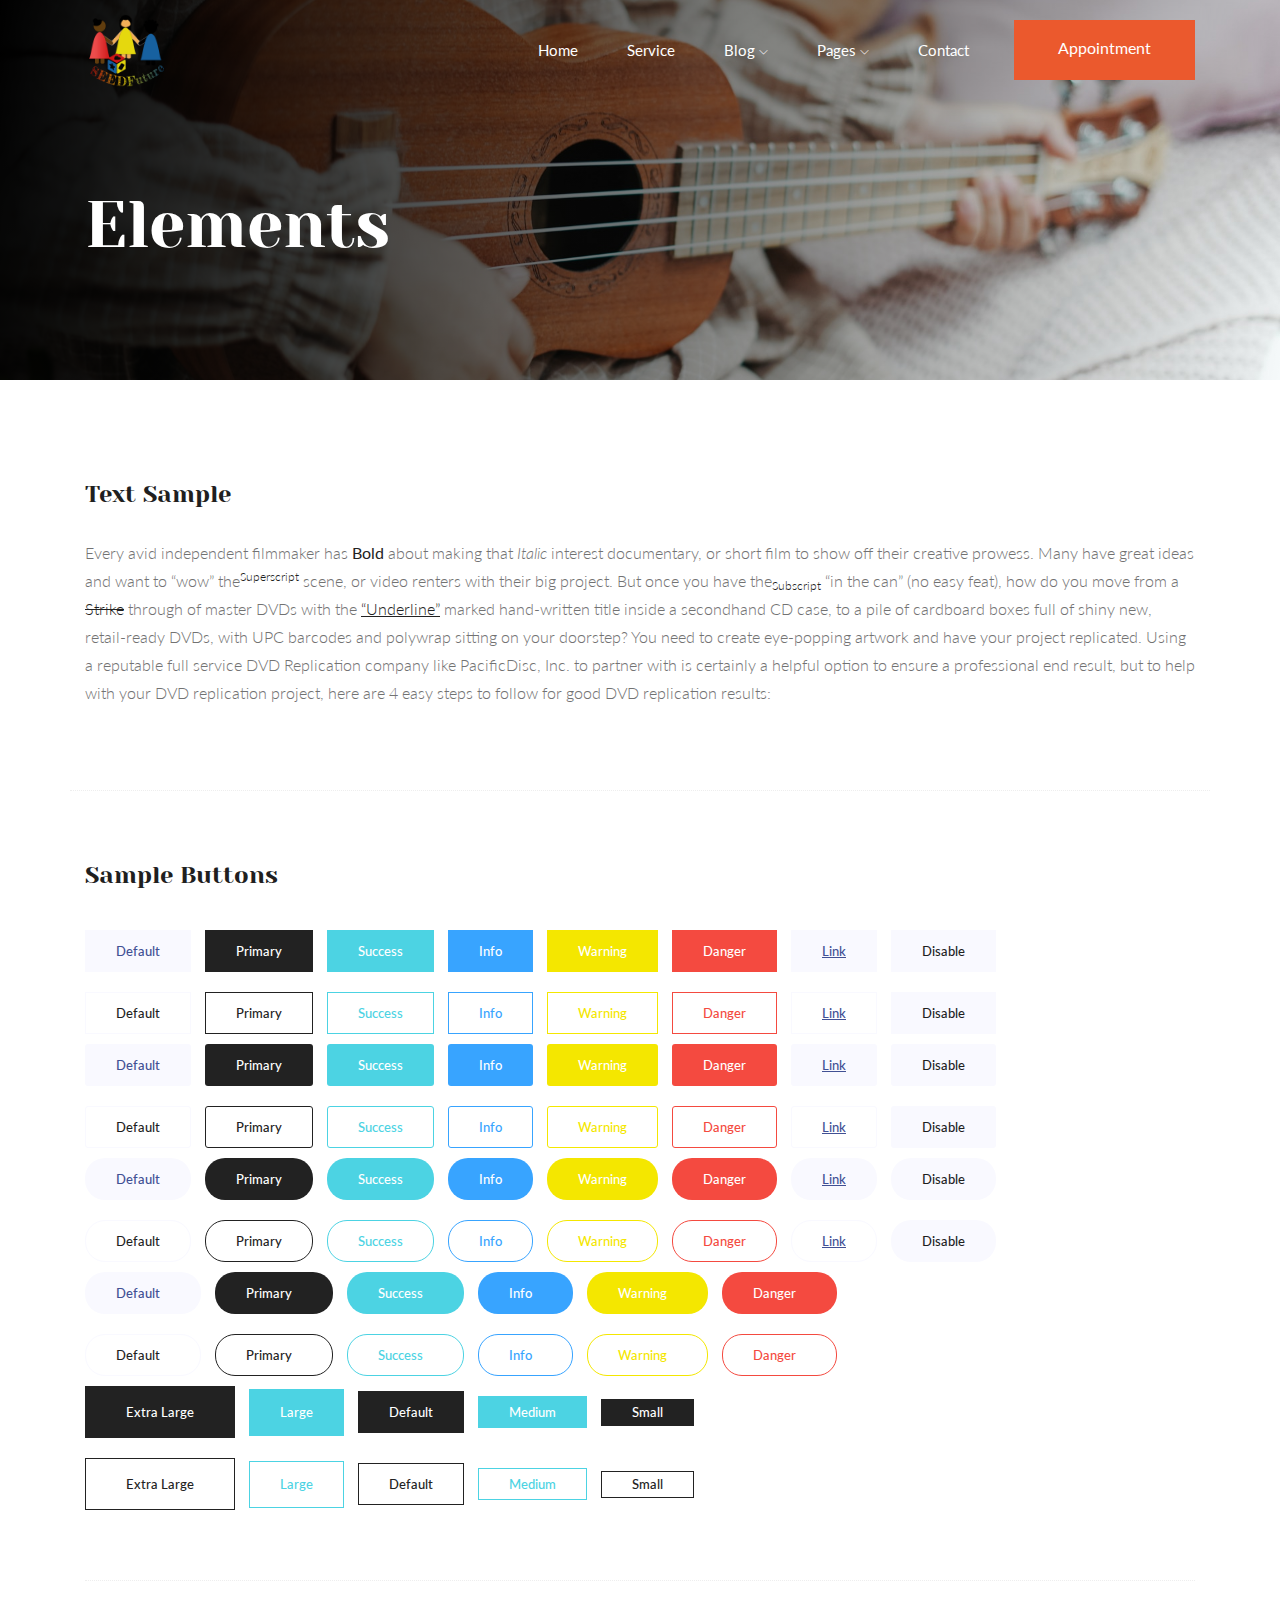
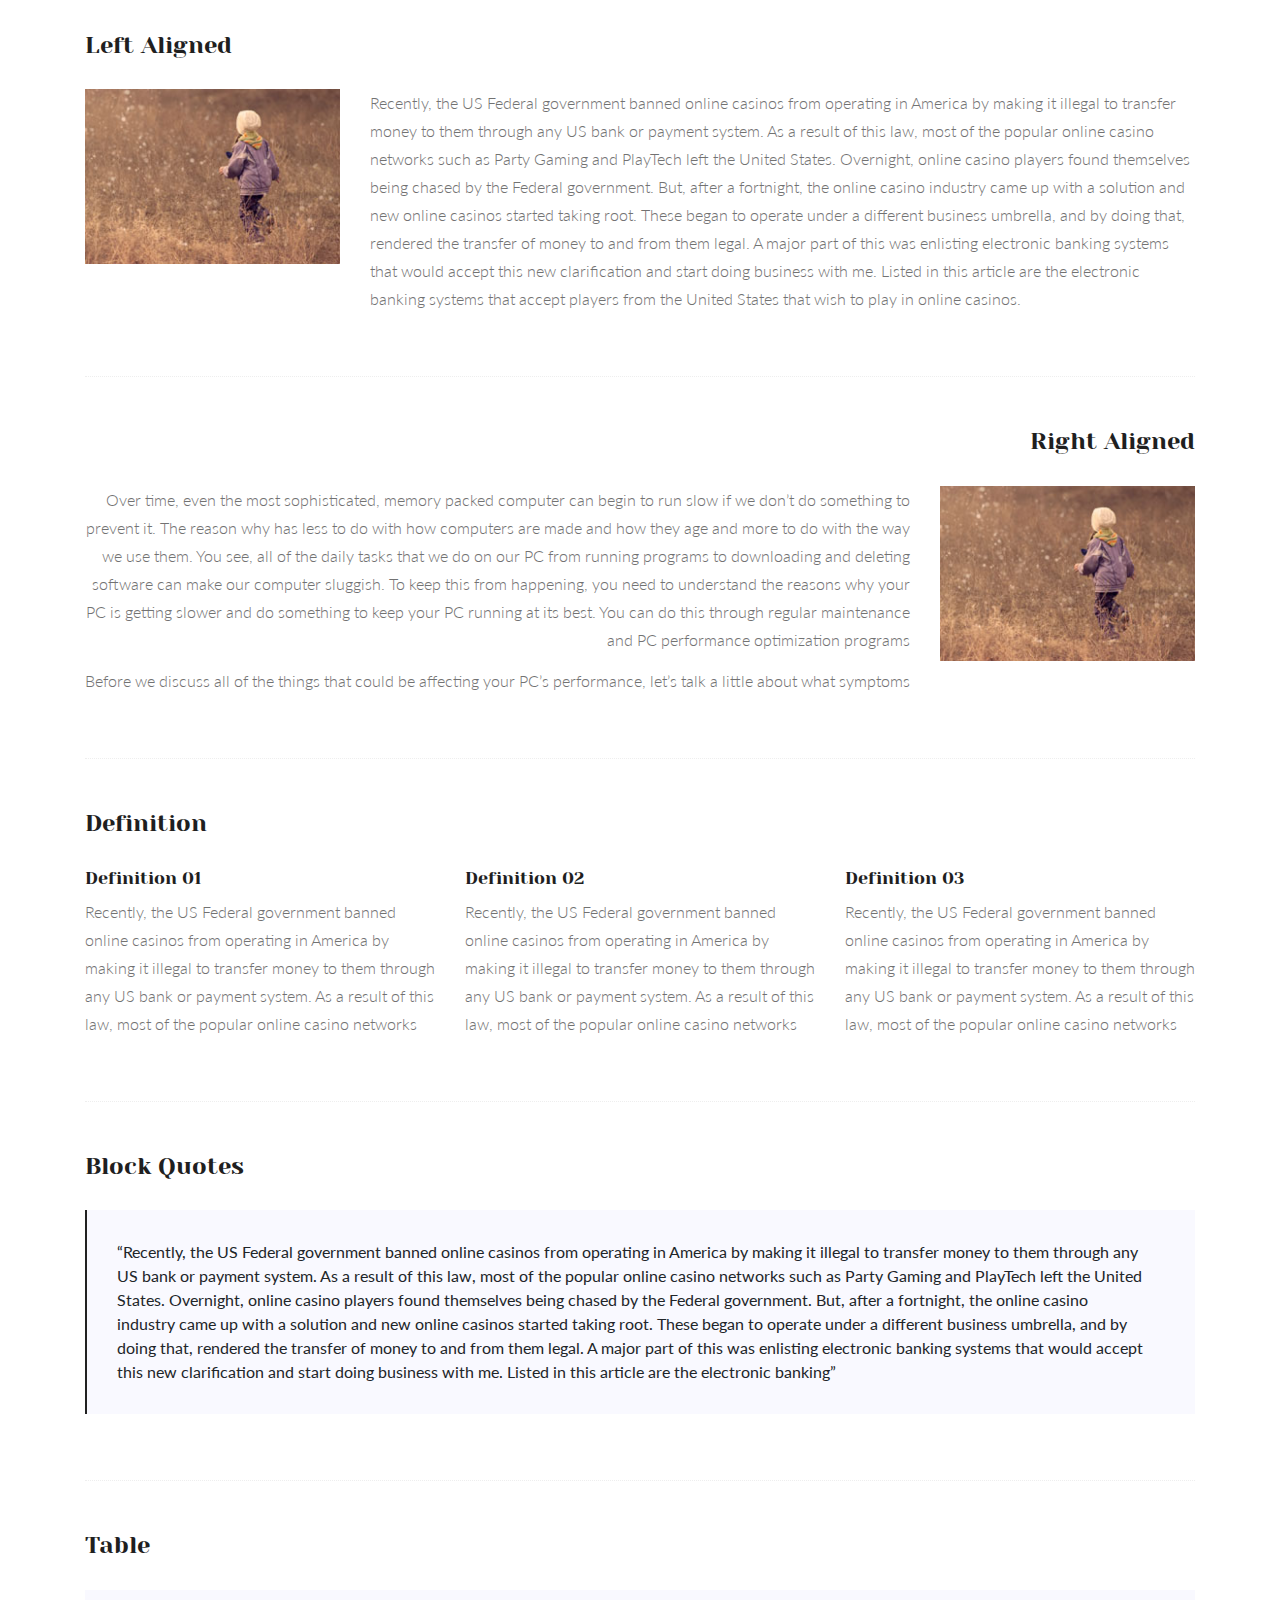
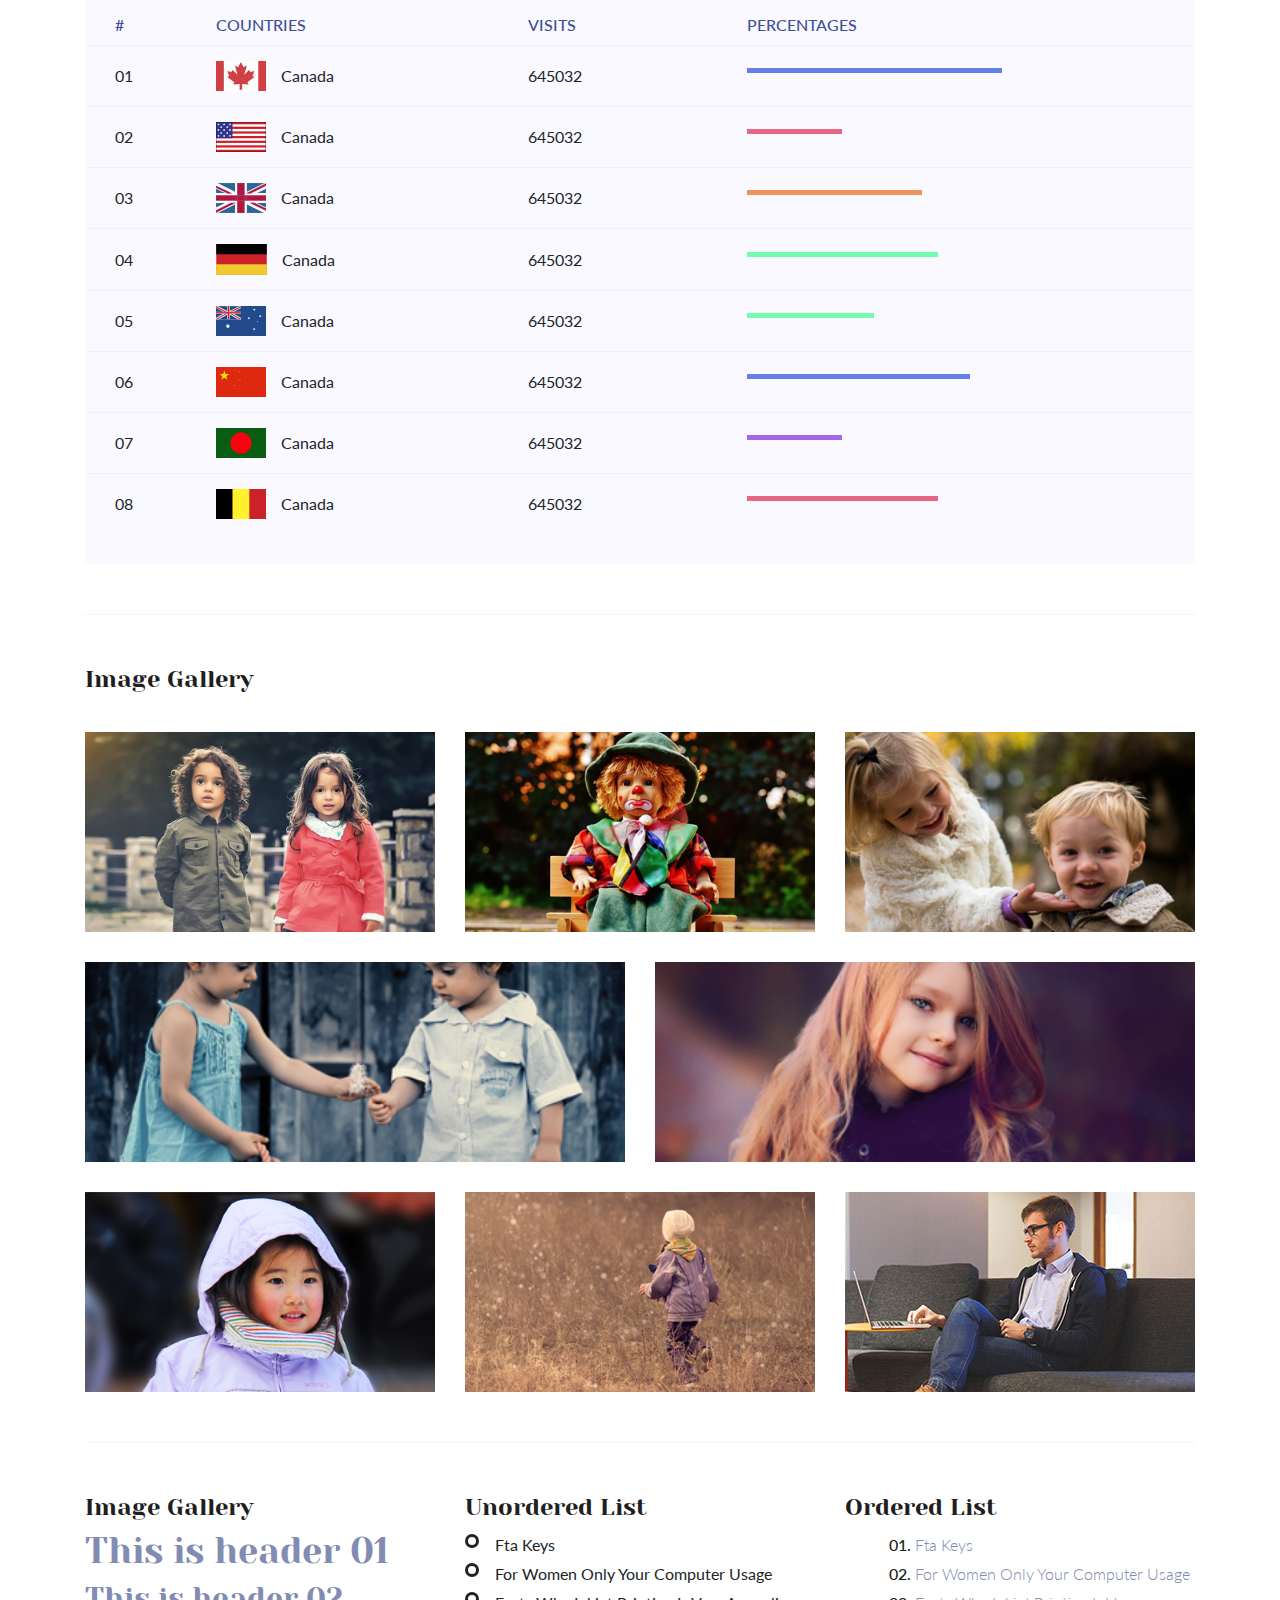
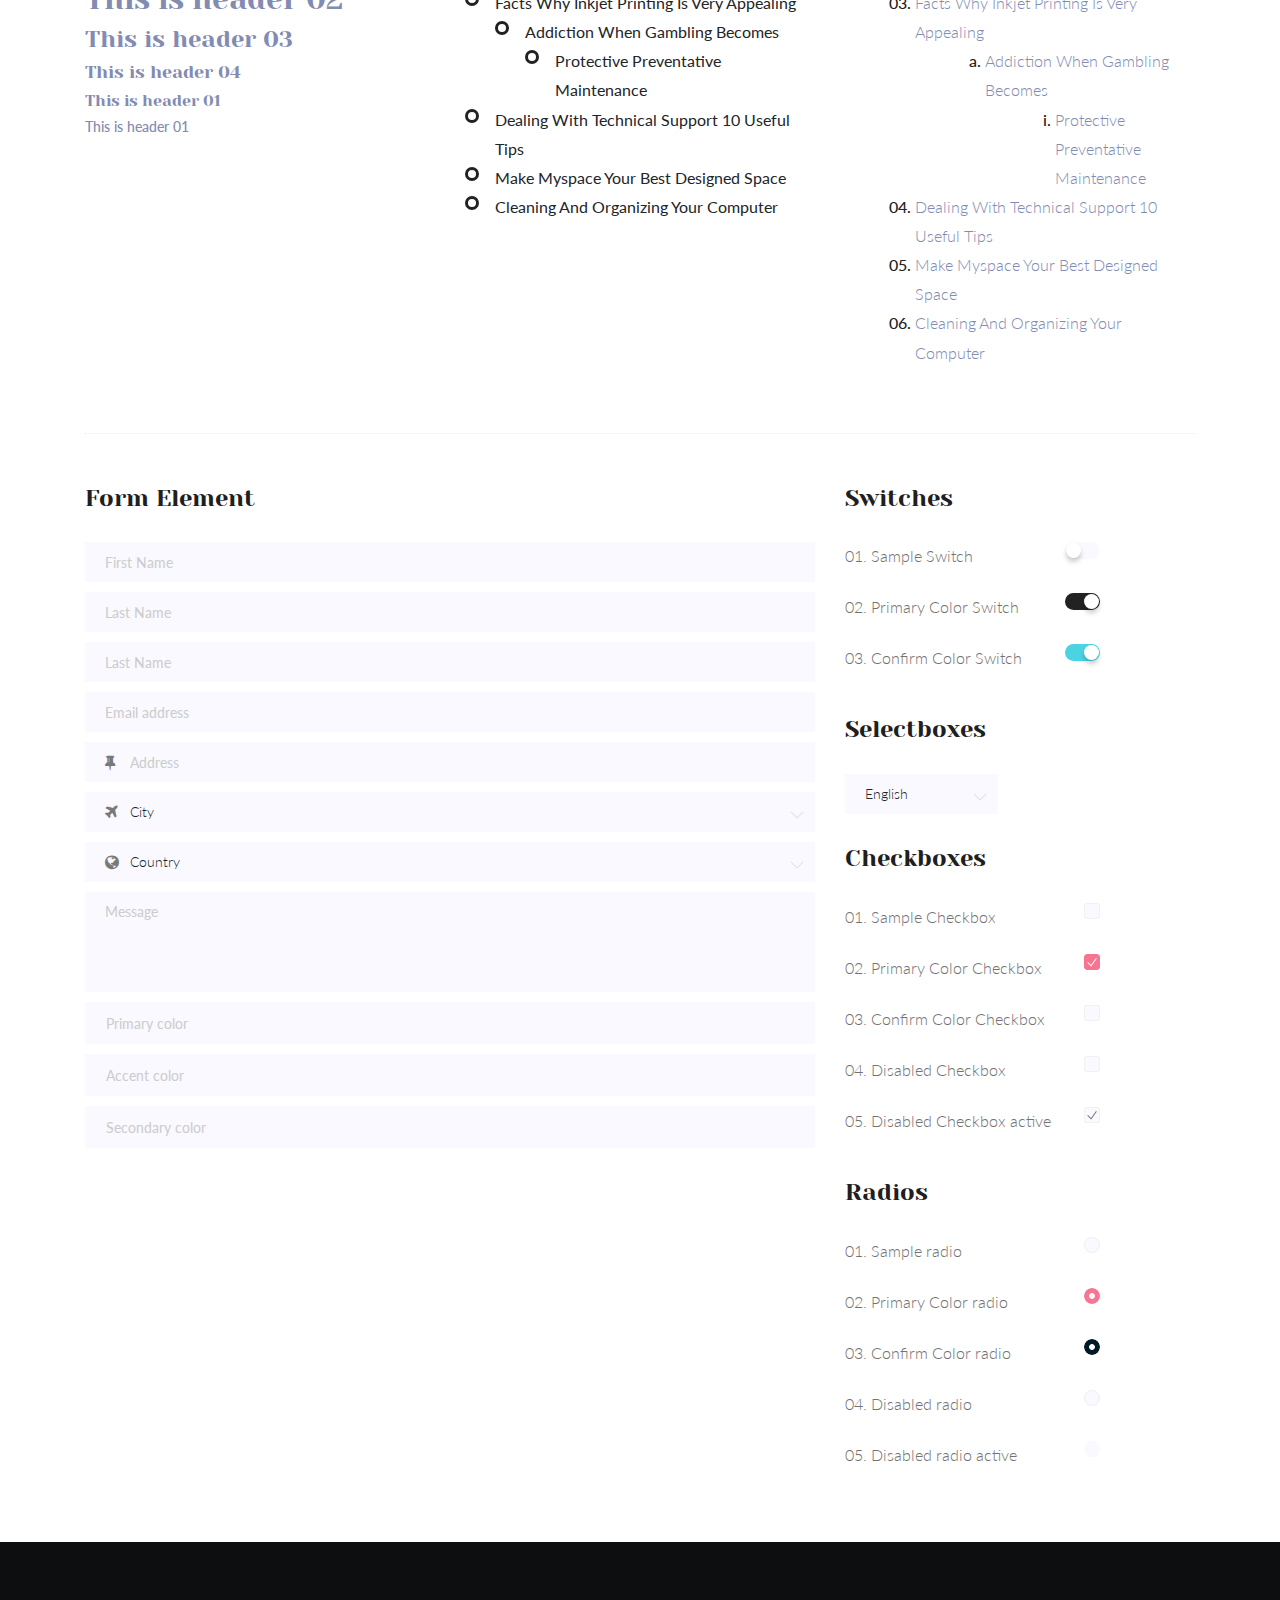
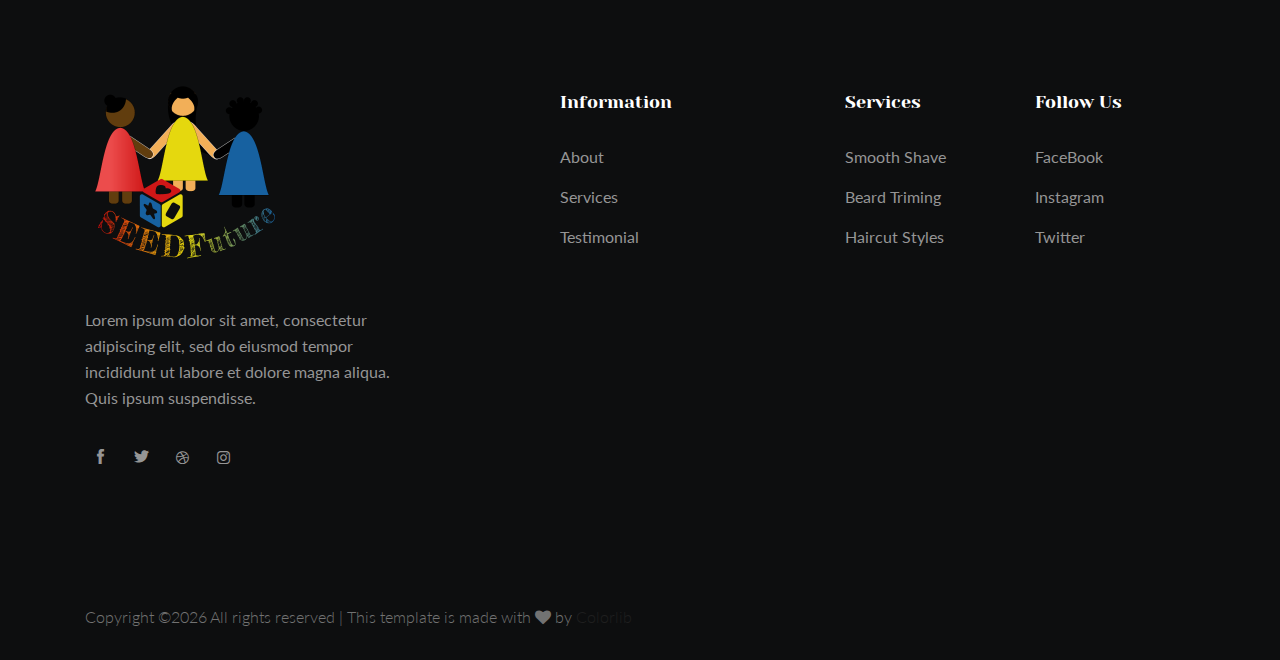
<file: elements.html>
<!doctype html>
<html class="no-js" lang="zxx">

<head>
	<meta charset="utf-8">
	<meta http-equiv="x-ua-compatible" content="ie=edge">
	<title>SEEDFuture</title>
	<meta name="description" content="">
	<meta name="viewport" content="width=device-width, initial-scale=1">

	<!-- <link rel="manifest" href="site.webmanifest"> -->
	<link rel="shortcut icon" type="image/x-icon" href="img/favicon.png">
	<!-- Place favicon.ico in the root directory -->

	<!-- CSS here -->
	<link rel="stylesheet" href="css/bootstrap.min.css">
	<link rel="stylesheet" href="css/owl.carousel.min.css">
	<link rel="stylesheet" href="css/magnific-popup.css">
	<link rel="stylesheet" href="css/font-awesome.min.css">
	<link rel="stylesheet" href="css/themify-icons.css">
	<link rel="stylesheet" href="css/nice-select.css">
	<link rel="stylesheet" href="css/flaticon.css">
	<link rel="stylesheet" href="css/gijgo.css">
	<link rel="stylesheet" href="css/animate.css">
	<link rel="stylesheet" href="css/slicknav.css">
	<link rel="stylesheet" href="css/style.css">
	<!-- <link rel="stylesheet" href="css/responsive.css"> -->
</head>

<body>
	<!--[if lte IE 9]>
            <p class="browserupgrade">You are using an <strong>outdated</strong> browser. Please <a href="https://browsehappy.com/">upgrade your browser</a> to improve your experience and security.</p>
        <![endif]-->

    <!-- header-start -->
    <header>
        <div class="header-area ">
            <div id="sticky-header" class="main-header-area">
                <div class="container">
                    <div class="row align-items-center">
                        <div class="col-xl-3 col-lg-3">
                            <div class="logo-img">
                                <a href="index.html">
                                    <img src="img/logo.png" alt="">
                                </a>
                            </div>
                        </div>
                        <div class="col-xl-9 col-lg-9">
                            <div class="menu_wrap d-none d-lg-block">
                                <div class="menu_wrap_inner d-flex align-items-center justify-content-end">
                                    <div class="main-menu">
                                        <nav>
                                            <ul id="navigation">
                                                <li><a class="active" href="index.html">home</a></li>
                                                <li><a href="service.html">service</a></li>
                                                <li><a href="#">blog <i class="ti-angle-down"></i></a>
                                                    <ul class="submenu">
                                                        <li><a href="blog.html">blog</a></li>
                                                        <li><a href="single-blog.html">single-blog</a></li>
                                                    </ul>
                                                </li>
                                                <li><a href="#">pages <i class="ti-angle-down"></i></a>
                                                    <ul class="submenu">
                                                        <li><a href="about.html">about</a></li>
                                                        <li><a href="elements.html">elements</a></li>
                                                    </ul>
                                                </li>
                                                <li><a href="contact.html">Contact</a></li>
                                            </ul>
                                        </nav>
                                    </div>
                                    <div class="book_room">
                                        <div class="book_btn">
                                            <a class="popup-with-form" href="#test-form">Appointment</a>
                                        </div>
                                    </div>
                                </div>
                            </div>
                        </div>
                        <div class="col-12">
                            <div class="mobile_menu d-block d-lg-none"></div>
                        </div>
                    </div>
                </div>
            </div>
        </div>
    </header>
    <!-- header-end -->

     <!-- bradcam_area_start -->
     <div class="bradcam_area breadcam_bg overlay">
        <div class="container">
            <div class="row">
                <div class="col-lg-12">
                    <h3>elements</h3>
                </div>
            </div>
        </div>
    </div>
    <!-- bradcam_area_end -->

	<!-- Start Sample Area -->
	<section class="sample-text-area">
		<div class="container box_1170">
			<h3 class="text-heading">Text Sample</h3>
			<p class="sample-text">
				Every avid independent filmmaker has <b>Bold</b> about making that <i>Italic</i> interest documentary,
				or short
				film to show off their creative prowess. Many have great ideas and want to “wow”
				the<sup>Superscript</sup> scene,
				or video renters with their big project. But once you have the<sub>Subscript</sub> “in the can” (no easy
				feat), how
				do you move from a <del>Strike</del> through of master DVDs with the <u>“Underline”</u> marked
				hand-written title
				inside a secondhand CD case, to a pile of cardboard boxes full of shiny new, retail-ready DVDs, with UPC
				barcodes
				and polywrap sitting on your doorstep? You need to create eye-popping artwork and have your project
				replicated.
				Using a reputable full service DVD Replication company like PacificDisc, Inc. to partner with is
				certainly a
				helpful option to ensure a professional end result, but to help with your DVD replication project, here
				are 4 easy
				steps to follow for good DVD replication results:

			</p>
		</div>
	</section>
	<!-- End Sample Area -->

	<!-- Start Button -->
	<section class="button-area">
		<div class="container box_1170 border-top-generic">
			<h3 class="text-heading">Sample Buttons</h3>
			<div class="button-group-area">
				<a href="#" class="genric-btn default">Default</a>
				<a href="#" class="genric-btn primary">Primary</a>
				<a href="#" class="genric-btn success">Success</a>
				<a href="#" class="genric-btn info">Info</a>
				<a href="#" class="genric-btn warning">Warning</a>
				<a href="#" class="genric-btn danger">Danger</a>
				<a href="#" class="genric-btn link">Link</a>
				<a href="#" class="genric-btn disable">Disable</a>
			</div>
			<div class="button-group-area mt-10">
				<a href="#" class="genric-btn default-border">Default</a>
				<a href="#" class="genric-btn primary-border">Primary</a>
				<a href="#" class="genric-btn success-border">Success</a>
				<a href="#" class="genric-btn info-border">Info</a>
				<a href="#" class="genric-btn warning-border">Warning</a>
				<a href="#" class="genric-btn danger-border">Danger</a>
				<a href="#" class="genric-btn link-border">Link</a>
				<a href="#" class="genric-btn disable">Disable</a>
			</div>
			<div class="button-group-area mt-40">
				<a href="#" class="genric-btn default radius">Default</a>
				<a href="#" class="genric-btn primary radius">Primary</a>
				<a href="#" class="genric-btn success radius">Success</a>
				<a href="#" class="genric-btn info radius">Info</a>
				<a href="#" class="genric-btn warning radius">Warning</a>
				<a href="#" class="genric-btn danger radius">Danger</a>
				<a href="#" class="genric-btn link radius">Link</a>
				<a href="#" class="genric-btn disable radius">Disable</a>
			</div>
			<div class="button-group-area mt-10">
				<a href="#" class="genric-btn default-border radius">Default</a>
				<a href="#" class="genric-btn primary-border radius">Primary</a>
				<a href="#" class="genric-btn success-border radius">Success</a>
				<a href="#" class="genric-btn info-border radius">Info</a>
				<a href="#" class="genric-btn warning-border radius">Warning</a>
				<a href="#" class="genric-btn danger-border radius">Danger</a>
				<a href="#" class="genric-btn link-border radius">Link</a>
				<a href="#" class="genric-btn disable radius">Disable</a>
			</div>
			<div class="button-group-area mt-40">
				<a href="#" class="genric-btn default circle">Default</a>
				<a href="#" class="genric-btn primary circle">Primary</a>
				<a href="#" class="genric-btn success circle">Success</a>
				<a href="#" class="genric-btn info circle">Info</a>
				<a href="#" class="genric-btn warning circle">Warning</a>
				<a href="#" class="genric-btn danger circle">Danger</a>
				<a href="#" class="genric-btn link circle">Link</a>
				<a href="#" class="genric-btn disable circle">Disable</a>
			</div>
			<div class="button-group-area mt-10">
				<a href="#" class="genric-btn default-border circle">Default</a>
				<a href="#" class="genric-btn primary-border circle">Primary</a>
				<a href="#" class="genric-btn success-border circle">Success</a>
				<a href="#" class="genric-btn info-border circle">Info</a>
				<a href="#" class="genric-btn warning-border circle">Warning</a>
				<a href="#" class="genric-btn danger-border circle">Danger</a>
				<a href="#" class="genric-btn link-border circle">Link</a>
				<a href="#" class="genric-btn disable circle">Disable</a>
			</div>
			<div class="button-group-area mt-40">
				<a href="#" class="genric-btn default circle arrow">Default<span class="lnr lnr-arrow-right"></span></a>
				<a href="#" class="genric-btn primary circle arrow">Primary<span class="lnr lnr-arrow-right"></span></a>
				<a href="#" class="genric-btn success circle arrow">Success<span class="lnr lnr-arrow-right"></span></a>
				<a href="#" class="genric-btn info circle arrow">Info<span class="lnr lnr-arrow-right"></span></a>
				<a href="#" class="genric-btn warning circle arrow">Warning<span class="lnr lnr-arrow-right"></span></a>
				<a href="#" class="genric-btn danger circle arrow">Danger<span class="lnr lnr-arrow-right"></span></a>
			</div>
			<div class="button-group-area mt-10">
				<a href="#" class="genric-btn default-border circle arrow">Default<span
						class="lnr lnr-arrow-right"></span></a>
				<a href="#" class="genric-btn primary-border circle arrow">Primary<span
						class="lnr lnr-arrow-right"></span></a>
				<a href="#" class="genric-btn success-border circle arrow">Success<span
						class="lnr lnr-arrow-right"></span></a>
				<a href="#" class="genric-btn info-border circle arrow">Info<span
						class="lnr lnr-arrow-right"></span></a>
				<a href="#" class="genric-btn warning-border circle arrow">Warning<span
						class="lnr lnr-arrow-right"></span></a>
				<a href="#" class="genric-btn danger-border circle arrow">Danger<span
						class="lnr lnr-arrow-right"></span></a>
			</div>
			<div class="button-group-area mt-40">
				<a href="#" class="genric-btn primary e-large">Extra Large</a>
				<a href="#" class="genric-btn success large">Large</a>
				<a href="#" class="genric-btn primary">Default</a>
				<a href="#" class="genric-btn success medium">Medium</a>
				<a href="#" class="genric-btn primary small">Small</a>
			</div>
			<div class="button-group-area mt-10">
				<a href="#" class="genric-btn primary-border e-large">Extra Large</a>
				<a href="#" class="genric-btn success-border large">Large</a>
				<a href="#" class="genric-btn primary-border">Default</a>
				<a href="#" class="genric-btn success-border medium">Medium</a>
				<a href="#" class="genric-btn primary-border small">Small</a>
			</div>
		</div>
	</section>
	<!-- End Button -->

	<!-- Start Align Area -->
	<div class="whole-wrap">
		<div class="container box_1170">
			<div class="section-top-border">
				<h3 class="mb-30">Left Aligned</h3>
				<div class="row">
					<div class="col-md-3">
						<img src="img/elements/d.jpg" alt="" class="img-fluid">
					</div>
					<div class="col-md-9 mt-sm-20">
						<p>Recently, the US Federal government banned online casinos from operating in America by making
							it illegal to
							transfer money to them through any US bank or payment system. As a result of this law, most
							of the popular
							online casino networks such as Party Gaming and PlayTech left the United States. Overnight,
							online casino
							players found themselves being chased by the Federal government. But, after a fortnight, the
							online casino
							industry came up with a solution and new online casinos started taking root. These began to
							operate under a
							different business umbrella, and by doing that, rendered the transfer of money to and from
							them legal. A major
							part of this was enlisting electronic banking systems that would accept this new
							clarification and start doing
							business with me. Listed in this article are the electronic banking systems that accept
							players from the United
							States that wish to play in online casinos.</p>
					</div>
				</div>
			</div>
			<div class="section-top-border text-right">
				<h3 class="mb-30">Right Aligned</h3>
				<div class="row">
					<div class="col-md-9">
						<p class="text-right">Over time, even the most sophisticated, memory packed computer can begin
							to run slow if we
							don’t do something to prevent it. The reason why has less to do with how computers are made
							and how they age and
							more to do with the way we use them. You see, all of the daily tasks that we do on our PC
							from running programs
							to downloading and deleting software can make our computer sluggish. To keep this from
							happening, you need to
							understand the reasons why your PC is getting slower and do something to keep your PC
							running at its best. You
							can do this through regular maintenance and PC performance optimization programs</p>
						<p class="text-right">Before we discuss all of the things that could be affecting your PC’s
							performance, let’s
							talk a little about what symptoms</p>
					</div>
					<div class="col-md-3">
						<img src="img/elements/d.jpg" alt="" class="img-fluid">
					</div>
				</div>
			</div>
			<div class="section-top-border">
				<h3 class="mb-30">Definition</h3>
				<div class="row">
					<div class="col-md-4">
						<div class="single-defination">
							<h4 class="mb-20">Definition 01</h4>
							<p>Recently, the US Federal government banned online casinos from operating in America by
								making it illegal to
								transfer money to them through any US bank or payment system. As a result of this law,
								most of the popular
								online casino networks</p>
						</div>
					</div>
					<div class="col-md-4">
						<div class="single-defination">
							<h4 class="mb-20">Definition 02</h4>
							<p>Recently, the US Federal government banned online casinos from operating in America by
								making it illegal to
								transfer money to them through any US bank or payment system. As a result of this law,
								most of the popular
								online casino networks</p>
						</div>
					</div>
					<div class="col-md-4">
						<div class="single-defination">
							<h4 class="mb-20">Definition 03</h4>
							<p>Recently, the US Federal government banned online casinos from operating in America by
								making it illegal to
								transfer money to them through any US bank or payment system. As a result of this law,
								most of the popular
								online casino networks</p>
						</div>
					</div>
				</div>
			</div>
			<div class="section-top-border">
				<h3 class="mb-30">Block Quotes</h3>
				<div class="row">
					<div class="col-lg-12">
						<blockquote class="generic-blockquote">
							“Recently, the US Federal government banned online casinos from operating in America by
							making it illegal to
							transfer money to them through any US bank or payment system. As a result of this law, most
							of the popular
							online casino networks such as Party Gaming and PlayTech left the United States. Overnight,
							online casino
							players found themselves being chased by the Federal government. But, after a fortnight, the
							online casino
							industry came up with a solution and new online casinos started taking root. These began to
							operate under a
							different business umbrella, and by doing that, rendered the transfer of money to and from
							them legal. A major
							part of this was enlisting electronic banking systems that would accept this new
							clarification and start doing
							business with me. Listed in this article are the electronic banking”
						</blockquote>
					</div>
				</div>
			</div>
			<div class="section-top-border">
				<h3 class="mb-30">Table</h3>
				<div class="progress-table-wrap">
					<div class="progress-table">
						<div class="table-head">
							<div class="serial">#</div>
							<div class="country">Countries</div>
							<div class="visit">Visits</div>
							<div class="percentage">Percentages</div>
						</div>
						<div class="table-row">
							<div class="serial">01</div>
							<div class="country"> <img src="img/elements/f1.jpg" alt="flag">Canada</div>
							<div class="visit">645032</div>
							<div class="percentage">
								<div class="progress">
									<div class="progress-bar color-1" role="progressbar" style="width: 80%"
										aria-valuenow="80" aria-valuemin="0" aria-valuemax="100"></div>
								</div>
							</div>
						</div>
						<div class="table-row">
							<div class="serial">02</div>
							<div class="country"> <img src="img/elements/f2.jpg" alt="flag">Canada</div>
							<div class="visit">645032</div>
							<div class="percentage">
								<div class="progress">
									<div class="progress-bar color-2" role="progressbar" style="width: 30%"
										aria-valuenow="30" aria-valuemin="0" aria-valuemax="100"></div>
								</div>
							</div>
						</div>
						<div class="table-row">
							<div class="serial">03</div>
							<div class="country"> <img src="img/elements/f3.jpg" alt="flag">Canada</div>
							<div class="visit">645032</div>
							<div class="percentage">
								<div class="progress">
									<div class="progress-bar color-3" role="progressbar" style="width: 55%"
										aria-valuenow="55" aria-valuemin="0" aria-valuemax="100"></div>
								</div>
							</div>
						</div>
						<div class="table-row">
							<div class="serial">04</div>
							<div class="country"> <img src="img/elements/f4.jpg" alt="flag">Canada</div>
							<div class="visit">645032</div>
							<div class="percentage">
								<div class="progress">
									<div class="progress-bar color-4" role="progressbar" style="width: 60%"
										aria-valuenow="60" aria-valuemin="0" aria-valuemax="100"></div>
								</div>
							</div>
						</div>
						<div class="table-row">
							<div class="serial">05</div>
							<div class="country"> <img src="img/elements/f5.jpg" alt="flag">Canada</div>
							<div class="visit">645032</div>
							<div class="percentage">
								<div class="progress">
									<div class="progress-bar color-5" role="progressbar" style="width: 40%"
										aria-valuenow="40" aria-valuemin="0" aria-valuemax="100"></div>
								</div>
							</div>
						</div>
						<div class="table-row">
							<div class="serial">06</div>
							<div class="country"> <img src="img/elements/f6.jpg" alt="flag">Canada</div>
							<div class="visit">645032</div>
							<div class="percentage">
								<div class="progress">
									<div class="progress-bar color-6" role="progressbar" style="width: 70%"
										aria-valuenow="70" aria-valuemin="0" aria-valuemax="100"></div>
								</div>
							</div>
						</div>
						<div class="table-row">
							<div class="serial">07</div>
							<div class="country"> <img src="img/elements/f7.jpg" alt="flag">Canada</div>
							<div class="visit">645032</div>
							<div class="percentage">
								<div class="progress">
									<div class="progress-bar color-7" role="progressbar" style="width: 30%"
										aria-valuenow="30" aria-valuemin="0" aria-valuemax="100"></div>
								</div>
							</div>
						</div>
						<div class="table-row">
							<div class="serial">08</div>
							<div class="country"> <img src="img/elements/f8.jpg" alt="flag">Canada</div>
							<div class="visit">645032</div>
							<div class="percentage">
								<div class="progress">
									<div class="progress-bar color-8" role="progressbar" style="width: 60%"
										aria-valuenow="60" aria-valuemin="0" aria-valuemax="100"></div>
								</div>
							</div>
						</div>
					</div>
				</div>
			</div>
			<div class="section-top-border">
				<h3>Image Gallery</h3>
				<div class="row gallery-item">
					<div class="col-md-4">
						<a href="img/elements/g1.jpg" class="img-pop-up">
							<div class="single-gallery-image" style="background: url(img/elements/g1.jpg);"></div>
						</a>
					</div>
					<div class="col-md-4">
						<a href="img/elements/g2.jpg" class="img-pop-up">
							<div class="single-gallery-image" style="background: url(img/elements/g2.jpg);"></div>
						</a>
					</div>
					<div class="col-md-4">
						<a href="img/elements/g3.jpg" class="img-pop-up">
							<div class="single-gallery-image" style="background: url(img/elements/g3.jpg);"></div>
						</a>
					</div>
					<div class="col-md-6">
						<a href="img/elements/g4.jpg" class="img-pop-up">
							<div class="single-gallery-image" style="background: url(img/elements/g4.jpg);"></div>
						</a>
					</div>
					<div class="col-md-6">
						<a href="img/elements/g5.jpg" class="img-pop-up">
							<div class="single-gallery-image" style="background: url(img/elements/g5.jpg);"></div>
						</a>
					</div>
					<div class="col-md-4">
						<a href="img/elements/g6.jpg" class="img-pop-up">
							<div class="single-gallery-image" style="background: url(img/elements/g6.jpg);"></div>
						</a>
					</div>
					<div class="col-md-4">
						<a href="img/elements/g7.jpg" class="img-pop-up">
							<div class="single-gallery-image" style="background: url(img/elements/g7.jpg);"></div>
						</a>
					</div>
					<div class="col-md-4">
						<a href="img/elements/g8.jpg" class="img-pop-up">
							<div class="single-gallery-image" style="background: url(img/elements/g8.jpg);"></div>
						</a>
					</div>
				</div>
			</div>
			<div class="section-top-border">
				<div class="row">
					<div class="col-md-4">
						<h3 class="mb-20">Image Gallery</h3>
						<div class="typography">
							<h1>This is header 01</h1>
							<h2>This is header 02</h2>
							<h3>This is header 03</h3>
							<h4>This is header 04</h4>
							<h5>This is header 01</h5>
							<h6>This is header 01</h6>
						</div>
					</div>
					<div class="col-md-4 mt-sm-30">
						<h3 class="mb-20">Unordered List</h3>
						<div class="">
							<ul class="unordered-list">
								<li>Fta Keys</li>
								<li>For Women Only Your Computer Usage</li>
								<li>Facts Why Inkjet Printing Is Very Appealing
									<ul>
										<li>Addiction When Gambling Becomes
											<ul>
												<li>Protective Preventative Maintenance</li>
											</ul>
										</li>
									</ul>
								</li>
								<li>Dealing With Technical Support 10 Useful Tips</li>
								<li>Make Myspace Your Best Designed Space</li>
								<li>Cleaning And Organizing Your Computer</li>
							</ul>
						</div>
					</div>
					<div class="col-md-4 mt-sm-30">
						<h3 class="mb-20">Ordered List</h3>
						<div class="">
							<ol class="ordered-list">
								<li><span>Fta Keys</span></li>
								<li><span>For Women Only Your Computer Usage</span></li>
								<li><span>Facts Why Inkjet Printing Is Very Appealing</span>
									<ol class="ordered-list-alpha">
										<li><span>Addiction When Gambling Becomes</span>
											<ol class="ordered-list-roman">
												<li><span>Protective Preventative Maintenance</span></li>
											</ol>
										</li>
									</ol>
								</li>
								<li><span>Dealing With Technical Support 10 Useful Tips</span></li>
								<li><span>Make Myspace Your Best Designed Space</span></li>
								<li><span>Cleaning And Organizing Your Computer</span></li>
							</ol>
						</div>
					</div>
				</div>
			</div>
			<div class="section-top-border">
				<div class="row">
					<div class="col-lg-8 col-md-8">
						<h3 class="mb-30">Form Element</h3>
						<form action="#">
							<div class="mt-10">
								<input type="text" name="first_name" placeholder="First Name"
									onfocus="this.placeholder = ''" onblur="this.placeholder = 'First Name'" required
									class="single-input">
							</div>
							<div class="mt-10">
								<input type="text" name="last_name" placeholder="Last Name"
									onfocus="this.placeholder = ''" onblur="this.placeholder = 'Last Name'" required
									class="single-input">
							</div>
							<div class="mt-10">
								<input type="text" name="last_name" placeholder="Last Name"
									onfocus="this.placeholder = ''" onblur="this.placeholder = 'Last Name'" required
									class="single-input">
							</div>
							<div class="mt-10">
								<input type="email" name="EMAIL" placeholder="Email address"
									onfocus="this.placeholder = ''" onblur="this.placeholder = 'Email address'" required
									class="single-input">
							</div>
							<div class="input-group-icon mt-10">
								<div class="icon"><i class="fa fa-thumb-tack" aria-hidden="true"></i></div>
								<input type="text" name="address" placeholder="Address" onfocus="this.placeholder = ''"
									onblur="this.placeholder = 'Address'" required class="single-input">
							</div>
							<div class="input-group-icon mt-10">
								<div class="icon"><i class="fa fa-plane" aria-hidden="true"></i></div>
								<div class="form-select" id="default-select"">
											<select>
												<option value=" 1">City</option>
									<option value="1">Dhaka</option>
									<option value="1">Dilli</option>
									<option value="1">Newyork</option>
									<option value="1">Islamabad</option>
									</select>
								</div>
							</div>
							<div class="input-group-icon mt-10">
								<div class="icon"><i class="fa fa-globe" aria-hidden="true"></i></div>
								<div class="form-select" id="default-select"">
											<select>
												<option value=" 1">Country</option>
									<option value="1">Bangladesh</option>
									<option value="1">India</option>
									<option value="1">England</option>
									<option value="1">Srilanka</option>
									</select>
								</div>
							</div>

							<div class="mt-10">
								<textarea class="single-textarea" placeholder="Message" onfocus="this.placeholder = ''"
									onblur="this.placeholder = 'Message'" required></textarea>
							</div>
							<!-- For Gradient Border Use -->
							<!-- <div class="mt-10">
										<div class="primary-input">
											<input id="primary-input" type="text" name="first_name" placeholder="Primary color" onfocus="this.placeholder = ''" onblur="this.placeholder = 'Primary color'">
											<label for="primary-input"></label>
										</div>
									</div> -->
							<div class="mt-10">
								<input type="text" name="first_name" placeholder="Primary color"
									onfocus="this.placeholder = ''" onblur="this.placeholder = 'Primary color'" required
									class="single-input-primary">
							</div>
							<div class="mt-10">
								<input type="text" name="first_name" placeholder="Accent color"
									onfocus="this.placeholder = ''" onblur="this.placeholder = 'Accent color'" required
									class="single-input-accent">
							</div>
							<div class="mt-10">
								<input type="text" name="first_name" placeholder="Secondary color"
									onfocus="this.placeholder = ''" onblur="this.placeholder = 'Secondary color'"
									required class="single-input-secondary">
							</div>
						</form>
					</div>
					<div class="col-lg-3 col-md-4 mt-sm-30">
						<div class="single-element-widget">
							<h3 class="mb-30">Switches</h3>
							<div class="switch-wrap d-flex justify-content-between">
								<p>01. Sample Switch</p>
								<div class="primary-switch">
									<input type="checkbox" id="default-switch">
									<label for="default-switch"></label>
								</div>
							</div>
							<div class="switch-wrap d-flex justify-content-between">
								<p>02. Primary Color Switch</p>
								<div class="primary-switch">
									<input type="checkbox" id="primary-switch" checked>
									<label for="primary-switch"></label>
								</div>
							</div>
							<div class="switch-wrap d-flex justify-content-between">
								<p>03. Confirm Color Switch</p>
								<div class="confirm-switch">
									<input type="checkbox" id="confirm-switch" checked>
									<label for="confirm-switch"></label>
								</div>
							</div>
						</div>
						<div class="single-element-widget mt-30">
							<h3 class="mb-30">Selectboxes</h3>
							<div class="default-select" id="default-select"">
										<select>
											<option value=" 1">English</option>
								<option value="1">Spanish</option>
								<option value="1">Arabic</option>
								<option value="1">Portuguise</option>
								<option value="1">Bengali</option>
								</select>
							</div>
						</div>
						<div class="single-element-widget mt-30">
							<h3 class="mb-30">Checkboxes</h3>
							<div class="switch-wrap d-flex justify-content-between">
								<p>01. Sample Checkbox</p>
								<div class="primary-checkbox">
									<input type="checkbox" id="default-checkbox">
									<label for="default-checkbox"></label>
								</div>
							</div>
							<div class="switch-wrap d-flex justify-content-between">
								<p>02. Primary Color Checkbox</p>
								<div class="primary-checkbox">
									<input type="checkbox" id="primary-checkbox" checked>
									<label for="primary-checkbox"></label>
								</div>
							</div>
							<div class="switch-wrap d-flex justify-content-between">
								<p>03. Confirm Color Checkbox</p>
								<div class="confirm-checkbox">
									<input type="checkbox" id="confirm-checkbox">
									<label for="confirm-checkbox"></label>
								</div>
							</div>
							<div class="switch-wrap d-flex justify-content-between">
								<p>04. Disabled Checkbox</p>
								<div class="disabled-checkbox">
									<input type="checkbox" id="disabled-checkbox" disabled>
									<label for="disabled-checkbox"></label>
								</div>
							</div>
							<div class="switch-wrap d-flex justify-content-between">
								<p>05. Disabled Checkbox active</p>
								<div class="disabled-checkbox">
									<input type="checkbox" id="disabled-checkbox-active" checked disabled>
									<label for="disabled-checkbox-active"></label>
								</div>
							</div>
						</div>
						<div class="single-element-widget mt-30">
							<h3 class="mb-30">Radios</h3>
							<div class="switch-wrap d-flex justify-content-between">
								<p>01. Sample radio</p>
								<div class="primary-radio">
									<input type="checkbox" id="default-radio">
									<label for="default-radio"></label>
								</div>
							</div>
							<div class="switch-wrap d-flex justify-content-between">
								<p>02. Primary Color radio</p>
								<div class="primary-radio">
									<input type="checkbox" id="primary-radio" checked>
									<label for="primary-radio"></label>
								</div>
							</div>
							<div class="switch-wrap d-flex justify-content-between">
								<p>03. Confirm Color radio</p>
								<div class="confirm-radio">
									<input type="checkbox" id="confirm-radio" checked>
									<label for="confirm-radio"></label>
								</div>
							</div>
							<div class="switch-wrap d-flex justify-content-between">
								<p>04. Disabled radio</p>
								<div class="disabled-radio">
									<input type="checkbox" id="disabled-radio" disabled>
									<label for="disabled-radio"></label>
								</div>
							</div>
							<div class="switch-wrap d-flex justify-content-between">
								<p>05. Disabled radio active</p>
								<div class="disabled-radio">
									<input type="checkbox" id="disabled-radio-active" checked disabled>
									<label for="disabled-radio-active"></label>
								</div>
							</div>
						</div>
					</div>
				</div>
			</div>
		</div>
	</div>
	<!-- End Align Area -->

    <!-- footer_start  -->
    <footer class="footer">
        <div class="footer_top">
            <div class="container">
                <div class="row">
                    <div class="col-xl-5 col-md-6 col-lg-5 ">
                        <div class="footer_widget">
                            <div class="footer_logo">
                                <a href="#">
                                    <img src="img/logo.png" alt="">
                                </a>
                            </div>
                            <p class="address_text">Lorem ipsum dolor sit amet, consectetur <br> adipiscing elit, sed do eiusmod tempor <br> incididunt ut labore et dolore magna aliqua. <br> Quis ipsum suspendisse.
                            </p>
                            <div class="socail_links">
                                <ul>
                                    <li>
                                        <a href="#">
                                            <i class="ti-facebook"></i>
                                        </a>
                                    </li>
                                    <li>
                                        <a href="#">
                                            <i class="ti-twitter-alt"></i>
                                        </a>
                                    </li>
                                    <li>
                                        <a href="#">
                                            <i class="fa fa-dribbble"></i>
                                        </a>
                                    </li>
                                    <li>
                                        <a href="#">
                                            <i class="fa fa-instagram"></i>
                                        </a>
                                    </li>
                                </ul>
                            </div>

                        </div>
                    </div>
                    <div class="col-xl-3 col-md-6 col-lg-3">
                        <div class="footer_widget">
                            <h3 class="footer_title">
                                Information
                            </h3>
                            <ul class="links">
                                <li><a href="#">About</a></li>
                                <li><a href="#">Services</a></li>
                                <li><a href="#">Testimonial</a></li>
                            </ul>
                        </div>
                    </div>
                    <div class="col-xl-2  col-md-6 col-lg-2">
                        <div class="footer_widget">
                            <h3 class="footer_title">
                                Services
                            </h3>
                            <ul class="links">
                                <li><a href="#">Smooth Shave </a></li>
                                <li><a href="#">Beard Triming</a></li>
                                <li><a href="#"> Haircut Styles</a></li>
                            </ul>
                        </div>
                    </div>
                    <div class="col-xl-2  col-md-6 col-lg-2">
                        <div class="footer_widget">
                            <h3 class="footer_title">
                                Follow Us
                            </h3>
                            <ul class="links">
                                <li><a href="#">FaceBook</a></li>
                                <li><a href="#">Instagram</a></li>
                                <li><a href="#"> Twitter</a></li>
                            </ul>
                        </div>
                    </div>
                </div>
            </div>
        </div>
        <div class="copy-right_text">
            <div class="container">
                <div class="row">
                    <div class="col-xl-12">
                        <p class="copy_right text-center">
                            <p><!-- Link back to Colorlib can't be removed. Template is licensed under CC BY 3.0. -->
  Copyright &copy;<script>document.write(new Date().getFullYear());</script> All rights reserved | This template is made with <i class="fa fa-heart" aria-hidden="true"></i> by <a href="https://colorlib.com" target="_blank">Colorlib</a>
  <!-- Link back to Colorlib can't be removed. Template is licensed under CC BY 3.0. --></p>
                        </p>
                    </div>
                </div>
            </div>
        </div>
    </footer>
    <!-- footer_end  -->


    <!-- form itself end-->
    <form id="test-form" class="white-popup-block mfp-hide">
            <div class="popup_box ">
                    <div class="popup_inner">
                        <h3>Make an Appointment</h3>
                        <form action="#">
                            <div class="row">
                                <div class="col-xl-6 col-md-6">
                                    <input id="datepicker" placeholder="Date">
                                </div>
                                <div class="col-xl-6 col-md-6">
                                    <input id="timepicker" placeholder="time">
                                </div>
                                <div class="col-xl-6 col-md-6">
                                    <select class="form-select wide" id="default-select" class="">
                                        <option data-display="Choose services">Choose services 1</option>
                                        <option value="1">Choose services 2</option>
                                        <option value="2">Choose services 3</option>
                                        <option value="3">Choose services 4</option>
                                    </select>
                                </div>
                                <div class="col-xl-6 col-md-6">
                                    <select class="form-select wide" id="default-select" class="">
                                        <option data-display="Choose Barbers">Choose Barbers</option>
                                        <option value="1">Zaki</option>
                                        <option value="2">Ronky</option>
                                        <option value="3">kalu</option>
                                    </select>
                                </div>
                                <div class="col-xl-6 col-md-6">
                                    <input type="text" placeholder="Your name">
                                </div>
                                <div class="col-xl-6 col-md-6">
                                    <input type="text" placeholder="Phone no">
                                </div>
                                <div class="col-xl-12">
                                    <input type="email" placeholder="Your email">
                                </div>
                                <div class="col-xl-12">
                                    <button type="submit" class="boxed-btn3">Submit</button>
                                </div>
                            </div>
                        </form>
                    </div>
                </div>
        </form>
<!-- form itself end -->

	<!-- JS here -->
	<script src="js/vendor/modernizr-3.5.0.min.js"></script>
	<script src="js/vendor/jquery-1.12.4.min.js"></script>
	<script src="js/popper.min.js"></script>
	<script src="js/bootstrap.min.js"></script>
	<script src="js/owl.carousel.min.js"></script>
	<script src="js/isotope.pkgd.min.js"></script>
	<script src="js/ajax-form.js"></script>
	<script src="js/waypoints.min.js"></script>
	<script src="js/jquery.counterup.min.js"></script>
	<script src="js/imagesloaded.pkgd.min.js"></script>
	<script src="js/scrollIt.js"></script>
	<script src="js/jquery.scrollUp.min.js"></script>
	<script src="js/wow.min.js"></script>
	<script src="js/nice-select.min.js"></script>
	<script src="js/jquery.slicknav.min.js"></script>
	<script src="js/jquery.magnific-popup.min.js"></script>
	<script src="js/plugins.js"></script>
	<script src="js/gijgo.min.js"></script>

	<!--contact js-->
	<script src="js/contact.js"></script>
	<script src="js/jquery.ajaxchimp.min.js"></script>
	<script src="js/jquery.form.js"></script>
	<script src="js/jquery.validate.min.js"></script>
	<script src="js/mail-script.js"></script>

	<script src="js/main.js"></script>
    <script>
        $('#datepicker').datepicker({
            iconsLibrary: 'fontawesome',
            disableDaysOfWeek: [0, 0],
        //     icons: {
        //      rightIcon: '<span class="fa fa-caret-down"></span>'
        //  }
        });
        $('#datepicker2').datepicker({
            iconsLibrary: 'fontawesome',
            icons: {
             rightIcon: '<span class="fa fa-caret-down"></span>'
         }

        });
        var timepicker = $('#timepicker').timepicker({
         format: 'HH.MM'
     });
    </script>
</body>
</html>
</file>
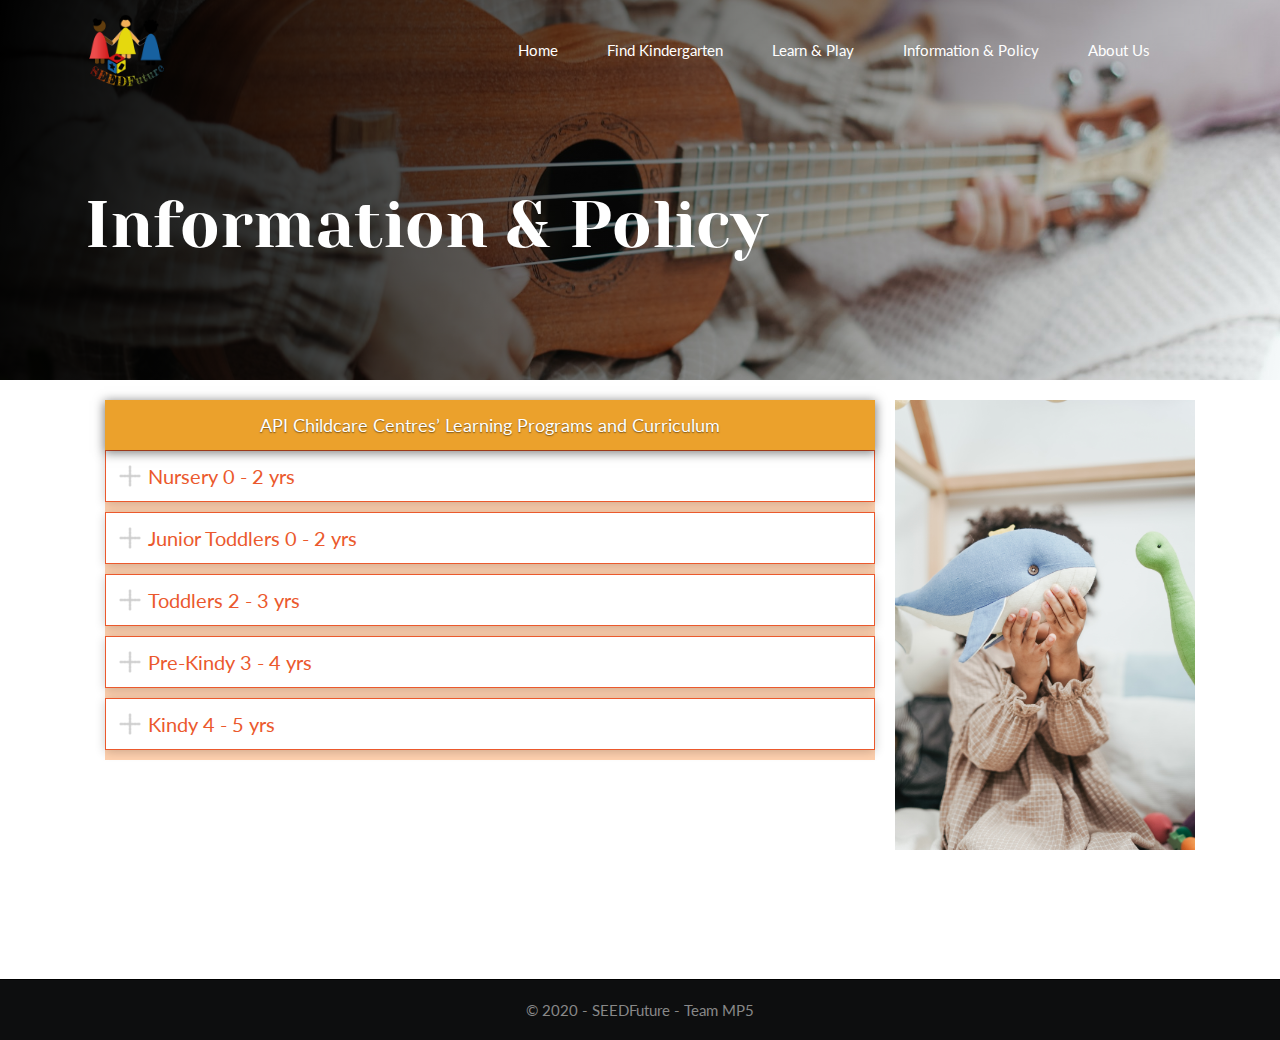
<file: infomation&policy.html>
<!DOCTYPE html>
<html class="no-js" lang="zxx">
  <head>
    <meta charset="utf-8" />
    <meta http-equiv="x-ua-compatible" content="ie=edge" />
    <title>SEEDFuture</title>
    <meta name="description" content="" />
    <meta name="viewport" content="width=device-width, initial-scale=1" />

    <!-- <link rel="manifest" href="site.webmanifest"> -->
    <link rel="shortcut icon" type="image/x-icon" href="img/favicon.png" />
    <!-- Place favicon.ico in the root directory -->

    <!-- CSS here -->
    <link rel="stylesheet" href="css/bootstrap.min.css" />
    <link rel="stylesheet" href="css/owl.carousel.min.css" />
    <link rel="stylesheet" href="css/magnific-popup.css" />
    <link rel="stylesheet" href="css/font-awesome.min.css" />
    <link rel="stylesheet" href="css/themify-icons.css" />
    <link rel="stylesheet" href="css/nice-select.css" />
    <link rel="stylesheet" href="css/flaticon.css" />
    <link rel="stylesheet" href="css/gijgo.css" />
    <link rel="stylesheet" href="css/animate.css" />
    <link rel="stylesheet" href="css/slicknav.css" />
    <link rel="stylesheet" href="css/style.css" />
    <link rel="stylesheet" href="css/search.css" />
    <link rel="stylesheet" href="css/my-custom.css" />
    <!-- <link rel="stylesheet" href="css/responsive.css"> -->
  </head>

  <body>
    <!--[if lte IE 9]>
      <p class="browserupgrade">
        You are using an <strong>outdated</strong> browser. Please
        <a href="https://browsehappy.com/">upgrade your browser</a> to improve your experience and security.
      </p>
    <![endif]-->

    <!-- header-start -->
    <header>
      <div class="header-area">
        <div id="sticky-header" class="main-header-area">
          <div class="container">
            <div class="row align-items-center">
              <div class="col-xl-3 col-lg-3">
                <div class="logo-img">
                  <a href="index.html">
                    <img src="img/logo.png" alt="" />
                  </a>
                </div>
              </div>
              <div class="col-xl-9 col-lg-9">
                <div class="menu_wrap d-none d-lg-block">
                  <div class="menu_wrap_inner d-flex align-items-center justify-content-end">
                    <div class="main-menu">
                      <nav>
                        <ul id="navigation">
                          <li><a class="active" href="index.html">home</a></li>
                          <li><a href="findKindergarten.html">find kindergarten</a></li>
                          <li><a href="learn&play.html">learn & play</a></li>
                          <li><a href="infomation&policy.html">information & policy</a></li>
                          <li><a href="aboutUs.html">about us</a></li>
                        </ul>
                      </nav>
                    </div>
                  </div>
                </div>
              </div>
              <div class="col-12">
                <div class="mobile_menu d-block d-lg-none"></div>
              </div>
            </div>
          </div>
        </div>
      </div>
    </header>
    <!-- header-end -->

    <!-- bradcam_area_start -->
    <div class="bradcam_area breadcam_bg overlay">
      <div class="container">
        <div class="row">
          <div class="col-lg-12">
            <h3>Information & Policy</h3>
          </div>
        </div>
      </div>
    </div>
    <!-- bradcam_area_end -->

    <!--================Blog Area =================-->
    <section class="search_box">
      <div class="container">
        <div class="info_wrap">
          <section>
            <span class="info_title">API Childcare Centres’ Learning Programs and Curriculum</span>
            <section>
              <div class="info_subWrap">
                <div class="info_subTitle list">Nursery 0 - 2 yrs</div>
                <div class="info_content" style="display: none">
                  <p>
                    Nursery Room Educators recognise that effective communication between staff and families is
                    essential in creating a caring environment where each child is valued and where children’s
                    abilities, needs and routines are respected and accommodated.
                  </p>
                  <br/>
                  <p>
                    Experienced Nursery Room Educators aim to read the cues children provide in order to most
                    effectively respond to children’s needs. In this age group, learning occurs via everyday routines
                    during which communication develops, movement increases, listening skills emerge along with
                    children’s increasing understanding of their surroundings. At the same time, relationships with
                    peers and Educators emerge and strengthen.
                  </p>
                  <br/>
                  <p>
                    We feel excited and privileged in the Nursery Rooms to have a part to play in the beginning of your
                    child’s life-long journey of learning and discovery. This is the time when the strong foundations
                    are formed on which your child’s ongoing learning will be built.
                  </p>
                </div>
              </div>
              <div class="info_subWrap">
                <div class="info_subTitle list">Junior Toddlers 0 - 2 yrs</div>
                <div class="info_content" style="display: none">
                  <p>
                    Our Junior Toddler Rooms cater for ages 0 to 2 years and are staffed by fully qualified Educators.
                    The Junior Toddler Room Educators understand that the children of the Junior Toddler room are
                    curious little people and that it is through social experiences at this age that quality learning
                    occurs. Environments and experiences provided, both indoors and outdoors, are arranged to promote
                    these social occurrences and educators make themselves available to guide and facilitate
                    interactions, to model positive social and inclusive behaviours and to scaffold learning.
                  </p>
                  <br/>
                  <p>
                    Junior Toddlers are becoming increasingly independent and will often assert this new found control
                    during their day. Educators encourage and respect each child’s right to independence and our room
                    curriculum supports this through daily routines, developing self-help skills, interacting and
                    offering many play choices.
                  </p>
                  <br/>
                  <p>
                    Junior Toddlers also learn from the social interactions around them and educators in the Junior
                    Toddler room aspire to create a warm, welcoming atmosphere for all families, so that we may develop
                    strong and trusting relationships that will enhance each child’s sense of belonging within our room.
                    Families are welcome and encouraged to spend time in our room and to “have-a-say” at all times.
                  </p>
                </div>
              </div>
              <div class="info_subWrap">
                <div class="info_subTitle list">Toddlers 2 - 3 yrs</div>
                <div class="info_content" style="display: none">
                  <p>
                    Research tells us that brain development is non-linear and by the time children reach age three
                    their brains are twice as active as those of adults. Two to three year olds’ are delightful and
                    competent small people with a tireless curiosity. Children in this age group have a total
                    involvement in the here and now, which makes them simultaneously exhausting, demanding and
                    wonderful.
                  </p>
                  <br/>
                  <p>
                    Life in the Toddler Rooms is usually busy, happy, occasionally chaotic, sometimes peaceful, but
                    never boring as the children often lead us somewhere unexpected.
                    <br />
                    A snapshot of a typical day might include some of the following:
                  </p>
                  <ul>
                    <li>Creative experiences such as painting, collage or drawing.</li>
                    <li>Play dough.</li>
                    <li>Outside play – physical activity opportunities are embedded in our programs.</li>
                    <li>Cooking.</li>
                    <li>A wide range of play equipment designed to extend children’s learning.</li>
                    <li>Music and movement.</li>
                    <li>Dramatic play.</li>
                    <li>Enjoying books – stories to share aloud or quietly alone.</li>
                    <li>
                      Self help experiences, encouragement of emerging independence. Toileting, dressing, assisting with
                      preparing beds for nap time.
                    </li>
                    <li>Recognising and keeping track of belongings.</li>
                  </ul>
                </div>
              </div>
              <div class="info_subWrap">
                <div class="info_subTitle list">Pre-Kindy 3 - 4 yrs</div>
                <div class="info_content" style="display: none">
                  <p>
                    “Children are unique and individual beings who thrive when their families and educators work
                    together in partnership to support their learning”. (Belonging, Being, Becoming) Educators of the
                    Pre-Kindy rooms at API Childcare Centres believe it is our role as Educators to promote these
                    relationships by providing each child and their family with a safe, secure and supportive
                    environment in which every individual’s rights and needs are met and upheld.
                  </p>
                  <br/>
                  <p>
                    We aim to promote each child’s individual style of learning by using these supportive relationships
                    to gather information, both verbal and non-verbal, so that as a team we may provide experiences that
                    enhance and develop each child’s current interests and abilities. It is our belief that children
                    learn best by doing and that the best “doing” is play.
                  </p>
                  <br/>
                  <p>
                    We aim to create a learning environment rich with play based experiences that promote in each child
                    a love of learning, and to look for ways to personalise learning that may engage each child’s
                    imagination.
                  </p>
                  <br/>
                  <p>
                    We aspire to awaken in each child a love for our natural world, to create opportunities to bring the
                    outdoors in, by providing many wonderful natural items for exploration. We believe that it is
                    through this connection with their world that a child will develop an appreciation and respect for
                    natural environments, so that now, and in the future, they make more ecologically sound choices.
                  </p>
                </div>
              </div>
              <div class="info_subWrap">
                <div class="info_subTitle list">Kindy 4 - 5 yrs</div>
                <div class="info_content" style="display: none">
                  <p>
                    In the API Childcare Centre’s Kindergarten rooms we follow the Queensland Kindergarten Guidelines to
                    provide a warm and welcoming learning environment for all of our children and families.
                  </p>
                  <p>The aim of the Kindy rooms are:</p>
                  <br/>
                  <ul>
                    <li>
                      To inspire the desire to learn by creating a classroom and experiences that are fun and engaging –
                      to spark interest and&nbsp;develop confidence in learning.
                    </li>
                    <li>
                      To build on the children’s knowledge and support them to create connections in their own learning
                    </li>
                    <li>
                      To promote independence in age appropriate tasks and through these, self-confidence and a ‘give it
                      a go’ attitude
                    </li>
                    <li>
                      To give them the tools and strategies – emotionally, physically and academically – to be ready for
                      Prep.
                    </li>
                  </ul>
                  <br />
                  <p style="line-height: 1.5;">Our focus is also on:</p>
                  <br/>
                  <ul>
                    <li>
                      <span style="line-height: 1.5">
                        Developing listening and communication skills essential for success in play and working with
                        others.</span
                      >
                    </li>
                    <li><span style="line-height: 1.5">Having confidence in learning and reading behaviours</span></li>
                    <li>
                      <span style="line-height: 1.5"
                        >Gaining confidence to “have-a-go” and to begin to take responsibility for their own learning
                        behaviours</span
                      >
                    </li>
                    <li>
                      Promoting gross motor and fine motor strength and co-ordination through a variety of play-based
                      learning experiences as a pre-cursor to drawing and writing i.e. good core strength gives the
                      child the endurance to sit at a desk when drawing or writing, strong upper body enables endurance
                      and control to draw or write and strengthening hand and finger muscles enables the correct grip to
                      give definition, detail and control.
                    </li>
                  </ul>
                  <br/>
                  <p style="line-height: 1.5">
                    The Kindergarten rooms are run by fully qualified Early Childhood and Education Teachers assisted by
                    fully qualified Educators.
                  </p>
                </div>
              </div>
            </section>
          </section>
          <img src="img/about/about_right1.jpg" alt="" />
        </div>
        <!-- <div class="row">
            <div class="col-lg-8 posts-list">
               <div class="single-post">
                  <div class="feature-img">
                     <img class="img-fluid" src="img/blog/single_blog_1.png" alt="">
                  </div>
                  <div class="blog_details">
                     <h2>Second divided from form fish beast made every of seas
                        all gathered us saying he our
                     </h2>
                     <ul class="blog-info-link mt-3 mb-4">
                        <li><a href="#"><i class="fa fa-user"></i> Travel, Lifestyle</a></li>
                        <li><a href="#"><i class="fa fa-comments"></i> 03 Comments</a></li>
                     </ul>
                     <p class="excert">
                        MCSE boot camps have its supporters and its detractors. Some people do not understand why you
                        should have to spend money on boot camp when you can get the MCSE study materials yourself at a
                        fraction of the camp price. However, who has the willpower
                     </p>
                     <p>
                        MCSE boot camps have its supporters and its detractors. Some people do not understand why you
                        should have to spend money on boot camp when you can get the MCSE study materials yourself at a
                        fraction of the camp price. However, who has the willpower to actually sit through a
                        self-imposed MCSE training. who has the willpower to actually
                     </p>
                     <div class="quote-wrapper">
                        <div class="quotes">
                           MCSE boot camps have its supporters and its detractors. Some people do not understand why you
                           should have to spend money on boot camp when you can get the MCSE study materials yourself at
                           a fraction of the camp price. However, who has the willpower to actually sit through a
                           self-imposed MCSE training.
                        </div>
                     </div>
                     <p>
                        MCSE boot camps have its supporters and its detractors. Some people do not understand why you
                        should have to spend money on boot camp when you can get the MCSE study materials yourself at a
                        fraction of the camp price. However, who has the willpower
                     </p>
                     <p>
                        MCSE boot camps have its supporters and its detractors. Some people do not understand why you
                        should have to spend money on boot camp when you can get the MCSE study materials yourself at a
                        fraction of the camp price. However, who has the willpower to actually sit through a
                        self-imposed MCSE training. who has the willpower to actually
                     </p>
                  </div>
               </div>
               <div class="navigation-top">
                  <div class="d-sm-flex justify-content-between text-center">
                     <p class="like-info"><span class="align-middle"><i class="fa fa-heart"></i></span> Lily and 4
                        people like this</p>
                     <div class="col-sm-4 text-center my-2 my-sm-0">
                     </div>
                     <ul class="social-icons">
                        <li><a href="#"><i class="fa fa-facebook-f"></i></a></li>
                        <li><a href="#"><i class="fa fa-twitter"></i></a></li>
                        <li><a href="#"><i class="fa fa-dribbble"></i></a></li>
                        <li><a href="#"><i class="fa fa-behance"></i></a></li>
                     </ul>
                  </div>
                  <div class="navigation-area">
                     <div class="row">
                        <div
                           class="col-lg-6 col-md-6 col-12 nav-left flex-row d-flex justify-content-start align-items-center">
                           <div class="thumb">
                              <a href="#">
                                 <img class="img-fluid" src="img/post/preview.png" alt="">
                              </a>
                           </div>
                           <div class="arrow">
                              <a href="#">
                                 <span class="lnr text-white ti-arrow-left"></span>
                              </a>
                           </div>
                           <div class="detials">
                              <p>Prev Post</p>
                              <a href="#">
                                 <h4>Space The Final Frontier</h4>
                              </a>
                           </div>
                        </div>
                        <div
                           class="col-lg-6 col-md-6 col-12 nav-right flex-row d-flex justify-content-end align-items-center">
                           <div class="detials">
                              <p>Next Post</p>
                              <a href="#">
                                 <h4>Telescopes 101</h4>
                              </a>
                           </div>
                           <div class="arrow">
                              <a href="#">
                                 <span class="lnr text-white ti-arrow-right"></span>
                              </a>
                           </div>
                           <div class="thumb">
                              <a href="#">
                                 <img class="img-fluid" src="img/post/next.png" alt="">
                              </a>
                           </div>
                        </div>
                     </div>
                  </div>
               </div>
               <div class="blog-author">
                  <div class="media align-items-center">
                     <img src="img/blog/author.png" alt="">
                     <div class="media-body">
                        <a href="#">
                           <h4>Harvard milan</h4>
                        </a>
                        <p>Second divided from form fish beast made. Every of seas all gathered use saying you're, he
                           our dominion twon Second divided from</p>
                     </div>
                  </div>
               </div>
               <div class="comments-area">
                  <h4>05 Comments</h4>
                  <div class="comment-list">
                     <div class="single-comment justify-content-between d-flex">
                        <div class="user justify-content-between d-flex">
                           <div class="thumb">
                              <img src="img/comment/comment_1.png" alt="">
                           </div>
                           <div class="desc">
                              <p class="comment">
                                 Multiply sea night grass fourth day sea lesser rule open subdue female fill which them
                                 Blessed, give fill lesser bearing multiply sea night grass fourth day sea lesser
                              </p>
                              <div class="d-flex justify-content-between">
                                 <div class="d-flex align-items-center">
                                    <h5>
                                       <a href="#">Emilly Blunt</a>
                                    </h5>
                                    <p class="date">December 4, 2017 at 3:12 pm </p>
                                 </div>
                                 <div class="reply-btn">
                                    <a href="#" class="btn-reply text-uppercase">reply</a>
                                 </div>
                              </div>
                           </div>
                        </div>
                     </div>
                  </div>
                  <div class="comment-list">
                     <div class="single-comment justify-content-between d-flex">
                        <div class="user justify-content-between d-flex">
                           <div class="thumb">
                              <img src="img/comment/comment_2.png" alt="">
                           </div>
                           <div class="desc">
                              <p class="comment">
                                 Multiply sea night grass fourth day sea lesser rule open subdue female fill which them
                                 Blessed, give fill lesser bearing multiply sea night grass fourth day sea lesser
                              </p>
                              <div class="d-flex justify-content-between">
                                 <div class="d-flex align-items-center">
                                    <h5>
                                       <a href="#">Emilly Blunt</a>
                                    </h5>
                                    <p class="date">December 4, 2017 at 3:12 pm </p>
                                 </div>
                                 <div class="reply-btn">
                                    <a href="#" class="btn-reply text-uppercase">reply</a>
                                 </div>
                              </div>
                           </div>
                        </div>
                     </div>
                  </div>
                  <div class="comment-list">
                     <div class="single-comment justify-content-between d-flex">
                        <div class="user justify-content-between d-flex">
                           <div class="thumb">
                              <img src="img/comment/comment_3.png" alt="">
                           </div>
                           <div class="desc">
                              <p class="comment">
                                 Multiply sea night grass fourth day sea lesser rule open subdue female fill which them
                                 Blessed, give fill lesser bearing multiply sea night grass fourth day sea lesser
                              </p>
                              <div class="d-flex justify-content-between">
                                 <div class="d-flex align-items-center">
                                    <h5>
                                       <a href="#">Emilly Blunt</a>
                                    </h5>
                                    <p class="date">December 4, 2017 at 3:12 pm </p>
                                 </div>
                                 <div class="reply-btn">
                                    <a href="#" class="btn-reply text-uppercase">reply</a>
                                 </div>
                              </div>
                           </div>
                        </div>
                     </div>
                  </div>
               </div>
               <div class="comment-form">
                  <h4>Leave a Reply</h4>
                  <form class="form-contact comment_form" action="#" id="commentForm">
                     <div class="row">
                        <div class="col-12">
                           <div class="form-group">
                              <textarea class="form-control w-100" name="comment" id="comment" cols="30" rows="9"
                                 placeholder="Write Comment"></textarea>
                           </div>
                        </div>
                        <div class="col-sm-6">
                           <div class="form-group">
                              <input class="form-control" name="name" id="name" type="text" placeholder="Name">
                           </div>
                        </div>
                        <div class="col-sm-6">
                           <div class="form-group">
                              <input class="form-control" name="email" id="email" type="email" placeholder="Email">
                           </div>
                        </div>
                        <div class="col-12">
                           <div class="form-group">
                              <input class="form-control" name="website" id="website" type="text" placeholder="Website">
                           </div>
                        </div>
                     </div>
                     <div class="form-group">
                        <button type="submit" class="button button-contactForm btn_1 boxed-btn">Send Message</button>
                     </div>
                  </form>
               </div>
            </div>
            <div class="col-lg-4">
               <div class="blog_right_sidebar">
                  <aside class="single_sidebar_widget search_widget">
                     <form action="#">
                        <div class="form-group">
                           <div class="input-group mb-3">
                              <input type="text" class="form-control" placeholder='Search Keyword'
                                 onfocus="this.placeholder = ''" onblur="this.placeholder = 'Search Keyword'">
                              <div class="input-group-append">
                                 <button class="btn" type="button"><i class="ti-search"></i></button>
                              </div>
                           </div>
                        </div>
                        <button class="button rounded-0 primary-bg text-white w-100 btn_1 boxed-btn"
                           type="submit">Search</button>
                     </form>
                  </aside>
                  <aside class="single_sidebar_widget post_category_widget">
                     <h4 class="widget_title">Category</h4>
                     <ul class="list cat-list">
                        <li>
                           <a href="#" class="d-flex">
                              <p>Resaurant food</p>
                              <p>(37)</p>
                           </a>
                        </li>
                        <li>
                           <a href="#" class="d-flex">
                              <p>Travel news</p>
                              <p>(10)</p>
                           </a>
                        </li>
                        <li>
                           <a href="#" class="d-flex">
                              <p>Modern technology</p>
                              <p>(03)</p>
                           </a>
                        </li>
                        <li>
                           <a href="#" class="d-flex">
                              <p>Product</p>
                              <p>(11)</p>
                           </a>
                        </li>
                        <li>
                           <a href="#" class="d-flex">
                              <p>Inspiration</p>
                              <p>(21)</p>
                           </a>
                        </li>
                        <li>
                           <a href="#" class="d-flex">
                              <p>Health Care</p>
                              <p>(21)</p>
                           </a>
                        </li>
                     </ul>
                  </aside>
                  <aside class="single_sidebar_widget popular_post_widget">
                     <h3 class="widget_title">Recent Post</h3>
                     <div class="media post_item">
                        <img src="img/post/post_1.png" alt="post">
                        <div class="media-body">
                           <a href="single-blog.html">
                              <h3>From life was you fish...</h3>
                           </a>
                           <p>January 12, 2019</p>
                        </div>
                     </div>
                     <div class="media post_item">
                        <img src="img/post/post_2.png" alt="post">
                        <div class="media-body">
                           <a href="single-blog.html">
                              <h3>The Amazing Hubble</h3>
                           </a>
                           <p>02 Hours ago</p>
                        </div>
                     </div>
                     <div class="media post_item">
                        <img src="img/post/post_3.png" alt="post">
                        <div class="media-body">
                           <a href="single-blog.html">
                              <h3>Astronomy Or Astrology</h3>
                           </a>
                           <p>03 Hours ago</p>
                        </div>
                     </div>
                     <div class="media post_item">
                        <img src="img/post/post_4.png" alt="post">
                        <div class="media-body">
                           <a href="single-blog.html">
                              <h3>Asteroids telescope</h3>
                           </a>
                           <p>01 Hours ago</p>
                        </div>
                     </div>
                  </aside>
                  <aside class="single_sidebar_widget tag_cloud_widget">
                     <h4 class="widget_title">Tag Clouds</h4>
                     <ul class="list">
                        <li>
                           <a href="#">project</a>
                        </li>
                        <li>
                           <a href="#">love</a>
                        </li>
                        <li>
                           <a href="#">technology</a>
                        </li>
                        <li>
                           <a href="#">travel</a>
                        </li>
                        <li>
                           <a href="#">restaurant</a>
                        </li>
                        <li>
                           <a href="#">life style</a>
                        </li>
                        <li>
                           <a href="#">design</a>
                        </li>
                        <li>
                           <a href="#">illustration</a>
                        </li>
                     </ul>
                  </aside>
                  <aside class="single_sidebar_widget instagram_feeds">
                     <h4 class="widget_title">Instagram Feeds</h4>
                     <ul class="instagram_row flex-wrap">
                        <li>
                           <a href="#">
                              <img class="img-fluid" src="img/post/post_5.png" alt="">
                           </a>
                        </li>
                        <li>
                           <a href="#">
                              <img class="img-fluid" src="img/post/post_6.png" alt="">
                           </a>
                        </li>
                        <li>
                           <a href="#">
                              <img class="img-fluid" src="img/post/post_7.png" alt="">
                           </a>
                        </li>
                        <li>
                           <a href="#">
                              <img class="img-fluid" src="img/post/post_8.png" alt="">
                           </a>
                        </li>
                        <li>
                           <a href="#">
                              <img class="img-fluid" src="img/post/post_9.png" alt="">
                           </a>
                        </li>
                        <li>
                           <a href="#">
                              <img class="img-fluid" src="img/post/post_10.png" alt="">
                           </a>
                        </li>
                     </ul>
                  </aside>
                  <aside class="single_sidebar_widget newsletter_widget">
                     <h4 class="widget_title">Newsletter</h4>
                     <form action="#">
                        <div class="form-group">
                           <input type="email" class="form-control" onfocus="this.placeholder = ''"
                              onblur="this.placeholder = 'Enter email'" placeholder='Enter email' required>
                        </div>
                        <button class="button rounded-0 primary-bg text-white w-100 btn_1 boxed-btn"
                           type="submit">Subscribe</button>
                     </form>
                  </aside>
               </div>
            </div>
         </div> -->
      </div>
    </section>
    <!--================ Blog Area end =================-->

    <!-- other_start  -->
    <div id="scrollUp"></div>
    <!-- other_end  -->

    <!-- footer_start  -->
    <footer class="footer">
      <div class="copy-right_text">
        <div class="container">
          <div class="row">
            <div class="col-xl-12">
              <p class="copy_right text-center">&copy; 2020 - SEEDFuture - Team MP5</p>
            </div>
          </div>
        </div>
      </div>
    </footer>
    <!-- footer_end  -->

    <!-- form itself end-->
    <form id="test-form" class="white-popup-block mfp-hide">
      <div class="popup_box">
        <div class="popup_inner">
          <h3>Make an Appointment</h3>
          <form action="#">
            <div class="row">
              <div class="col-xl-6 col-md-6">
                <input id="datepicker" placeholder="Date" />
              </div>
              <div class="col-xl-6 col-md-6">
                <input id="timepicker" placeholder="time" />
              </div>
              <div class="col-xl-6 col-md-6">
                <select class="form-select wide" id="default-select" class="">
                  <option data-display="Choose services">Choose services 1</option>
                  <option value="1">Choose services 2</option>
                  <option value="2">Choose services 3</option>
                  <option value="3">Choose services 4</option>
                </select>
              </div>
              <div class="col-xl-6 col-md-6">
                <select class="form-select wide" id="default-select" class="">
                  <option data-display="Choose Barbers">Choose Barbers</option>
                  <option value="1">Zaki</option>
                  <option value="2">Ronky</option>
                  <option value="3">kalu</option>
                </select>
              </div>
              <div class="col-xl-6 col-md-6">
                <input type="text" placeholder="Your name" />
              </div>
              <div class="col-xl-6 col-md-6">
                <input type="text" placeholder="Phone no" />
              </div>
              <div class="col-xl-12">
                <input type="email" placeholder="Your email" />
              </div>
              <div class="col-xl-12">
                <button type="submit" class="boxed-btn3">Submit</button>
              </div>
            </div>
          </form>
        </div>
      </div>
    </form>
    <!-- form itself end -->

    <!-- JS here -->
    <script src="js/vendor/modernizr-3.5.0.min.js"></script>
    <script src="js/vendor/jquery-1.12.4.min.js"></script>
    <script src="js/popper.min.js"></script>
    <script src="js/bootstrap.min.js"></script>
    <script src="js/owl.carousel.min.js"></script>
    <script src="js/isotope.pkgd.min.js"></script>
    <script src="js/ajax-form.js"></script>
    <script src="js/waypoints.min.js"></script>
    <script src="js/jquery.counterup.min.js"></script>
    <script src="js/imagesloaded.pkgd.min.js"></script>
    <script src="js/scrollIt.js"></script>
    <script src="js/jquery.scrollUp.min.js"></script>
    <script src="js/wow.min.js"></script>
    <script src="js/nice-select.min.js"></script>
    <script src="js/jquery.slicknav.min.js"></script>
    <script src="js/jquery.magnific-popup.min.js"></script>
    <script src="js/plugins.js"></script>
    <script src="js/gijgo.min.js"></script>

    <!--contact js-->
    <script src="js/contact.js"></script>
    <script src="js/jquery.ajaxchimp.min.js"></script>
    <script src="js/jquery.form.js"></script>
    <script src="js/jquery.validate.min.js"></script>
    <script src="js/mail-script.js"></script>

    <script src="js/main.js"></script>
    <script>
      $('#datepicker').datepicker({
        iconsLibrary: 'fontawesome',
        disableDaysOfWeek: [0, 0]
        //     icons: {
        //      rightIcon: '<span class="fa fa-caret-down"></span>'
        //  }
      })
      $('#datepicker2').datepicker({
        iconsLibrary: 'fontawesome',
        icons: {
          rightIcon: '<span class="fa fa-caret-down"></span>'
        }
      })
      var timepicker = $('#timepicker').timepicker({
        format: 'HH.MM'
      })

      $('.list').each(function () {
        $(this).click(function () {
          console.dir(this)
          if ($(this.nextElementSibling).is(':hidden')) {
            console.log('object')
            $(this).addClass('list_open')
            // $(this.nextElementSibling).slideDown()
          } else {
            console.log('object1')
            $(this).removeClass('list_open')

            // $(this.nextElementSibling).slideUp()
          }
          // $('div').animate({
          //   left: '250px',
          //   opacity: '0.5',
          //   height: '150px',
          //   width: '150px'
          // })

          $(this.nextElementSibling).slideToggle()
        })
      })

      // $('.list0').click(function () {
      //   $('p').slideUp()
      // })
      // $('.list1').click(function () {
      //   $('p').slideDown()
      // })
    </script>
  </body>
</html>
</file>
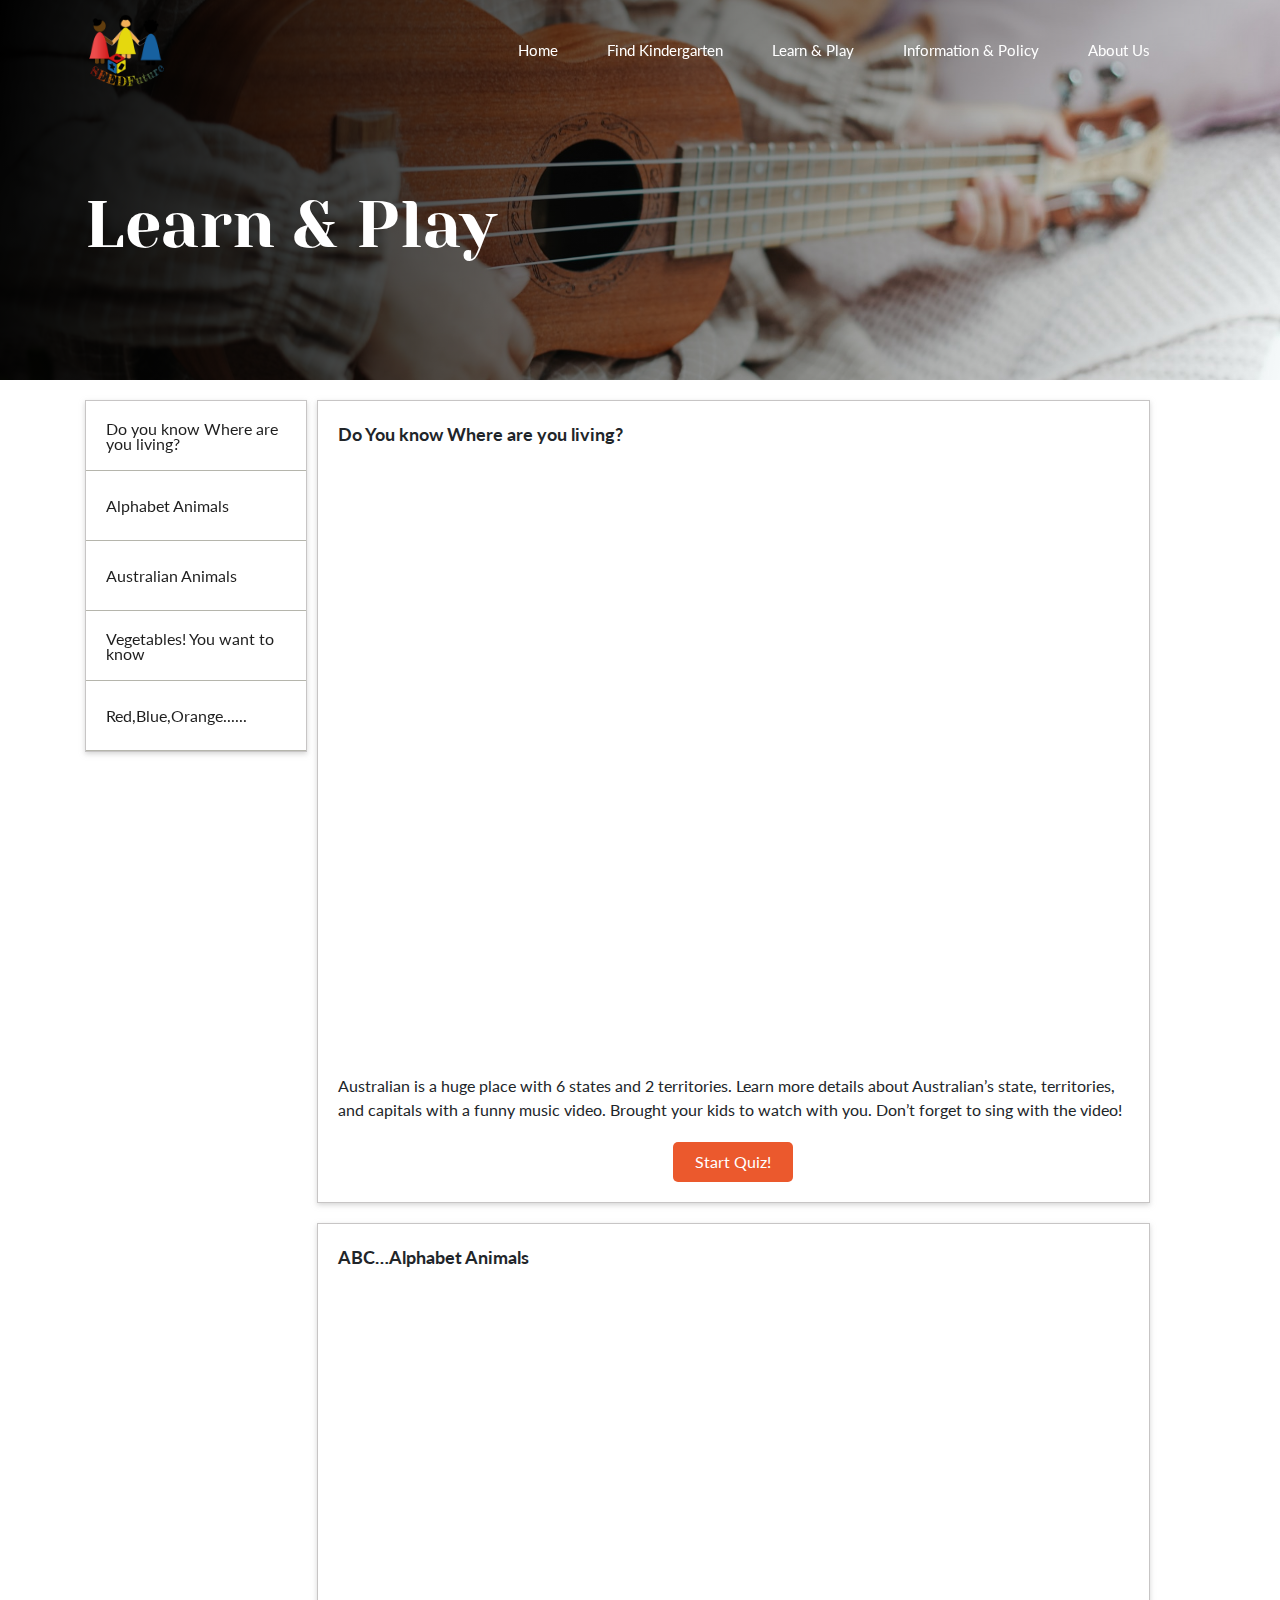
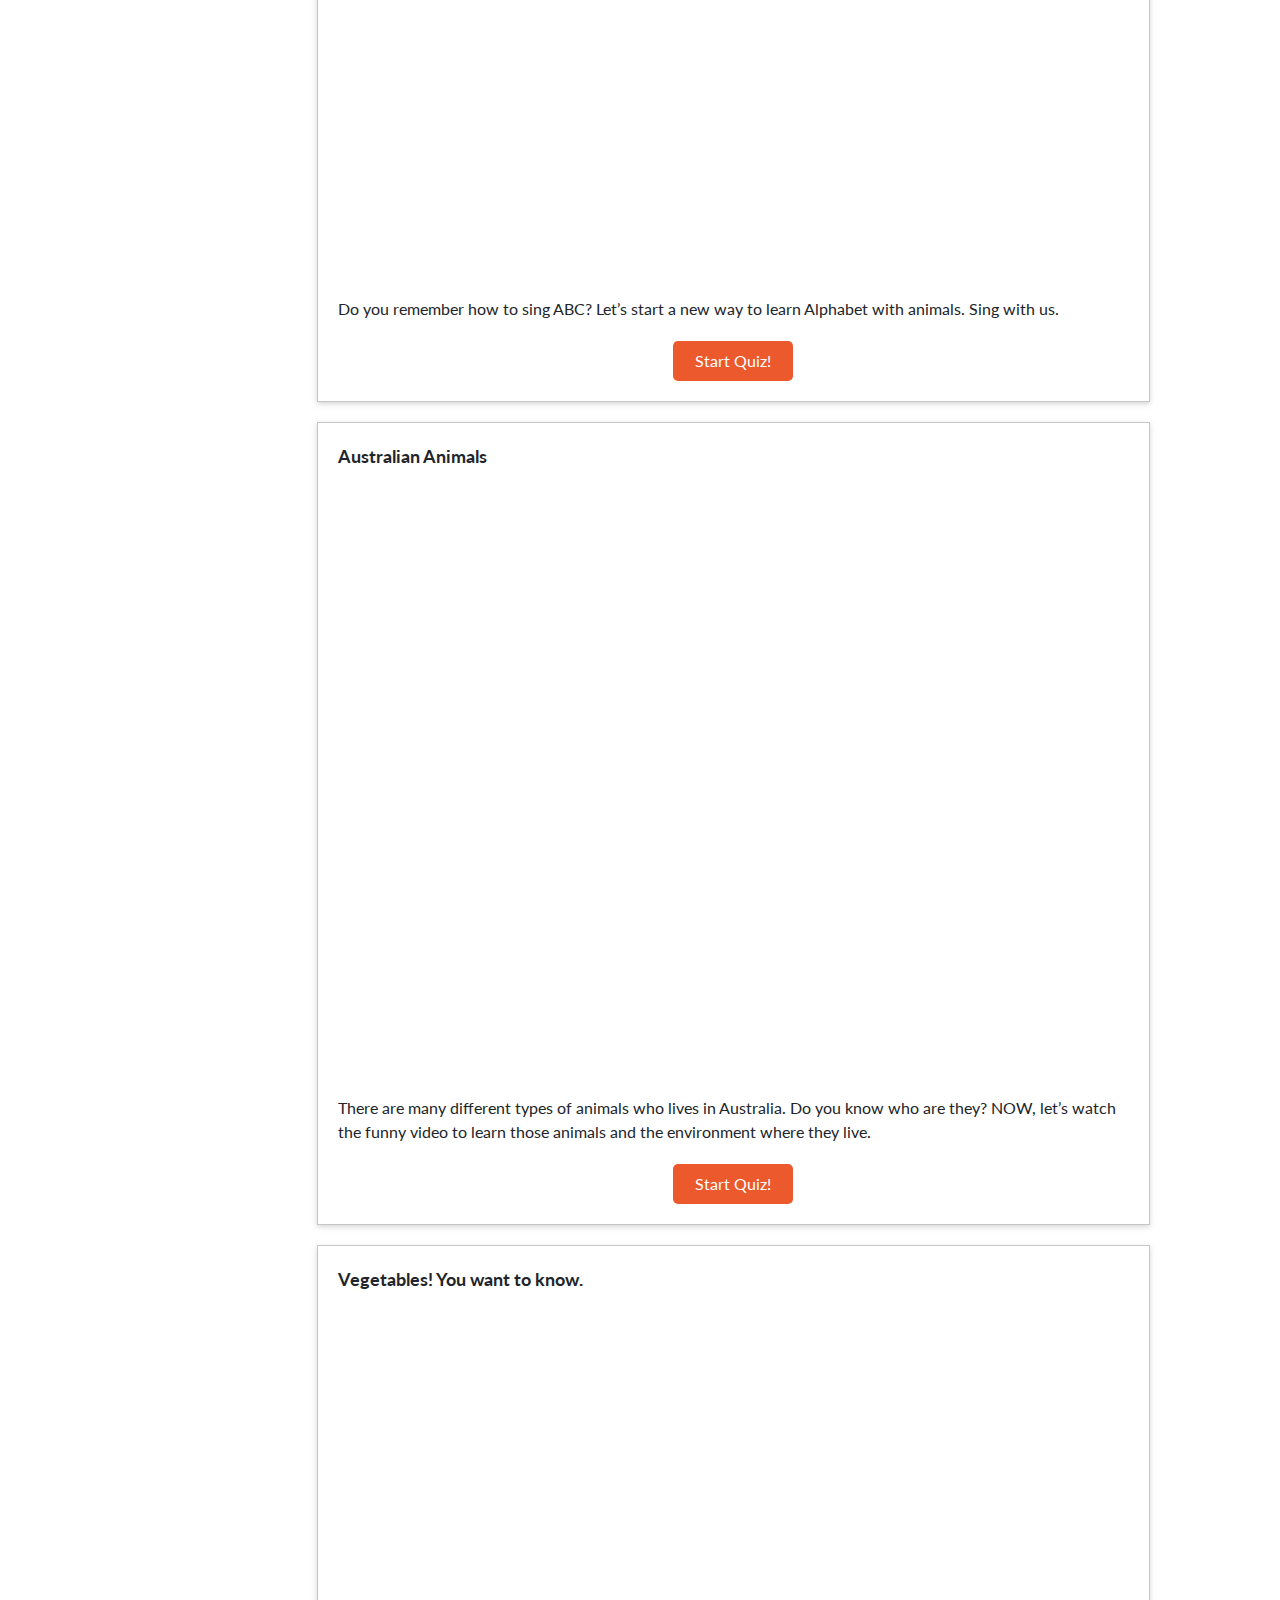
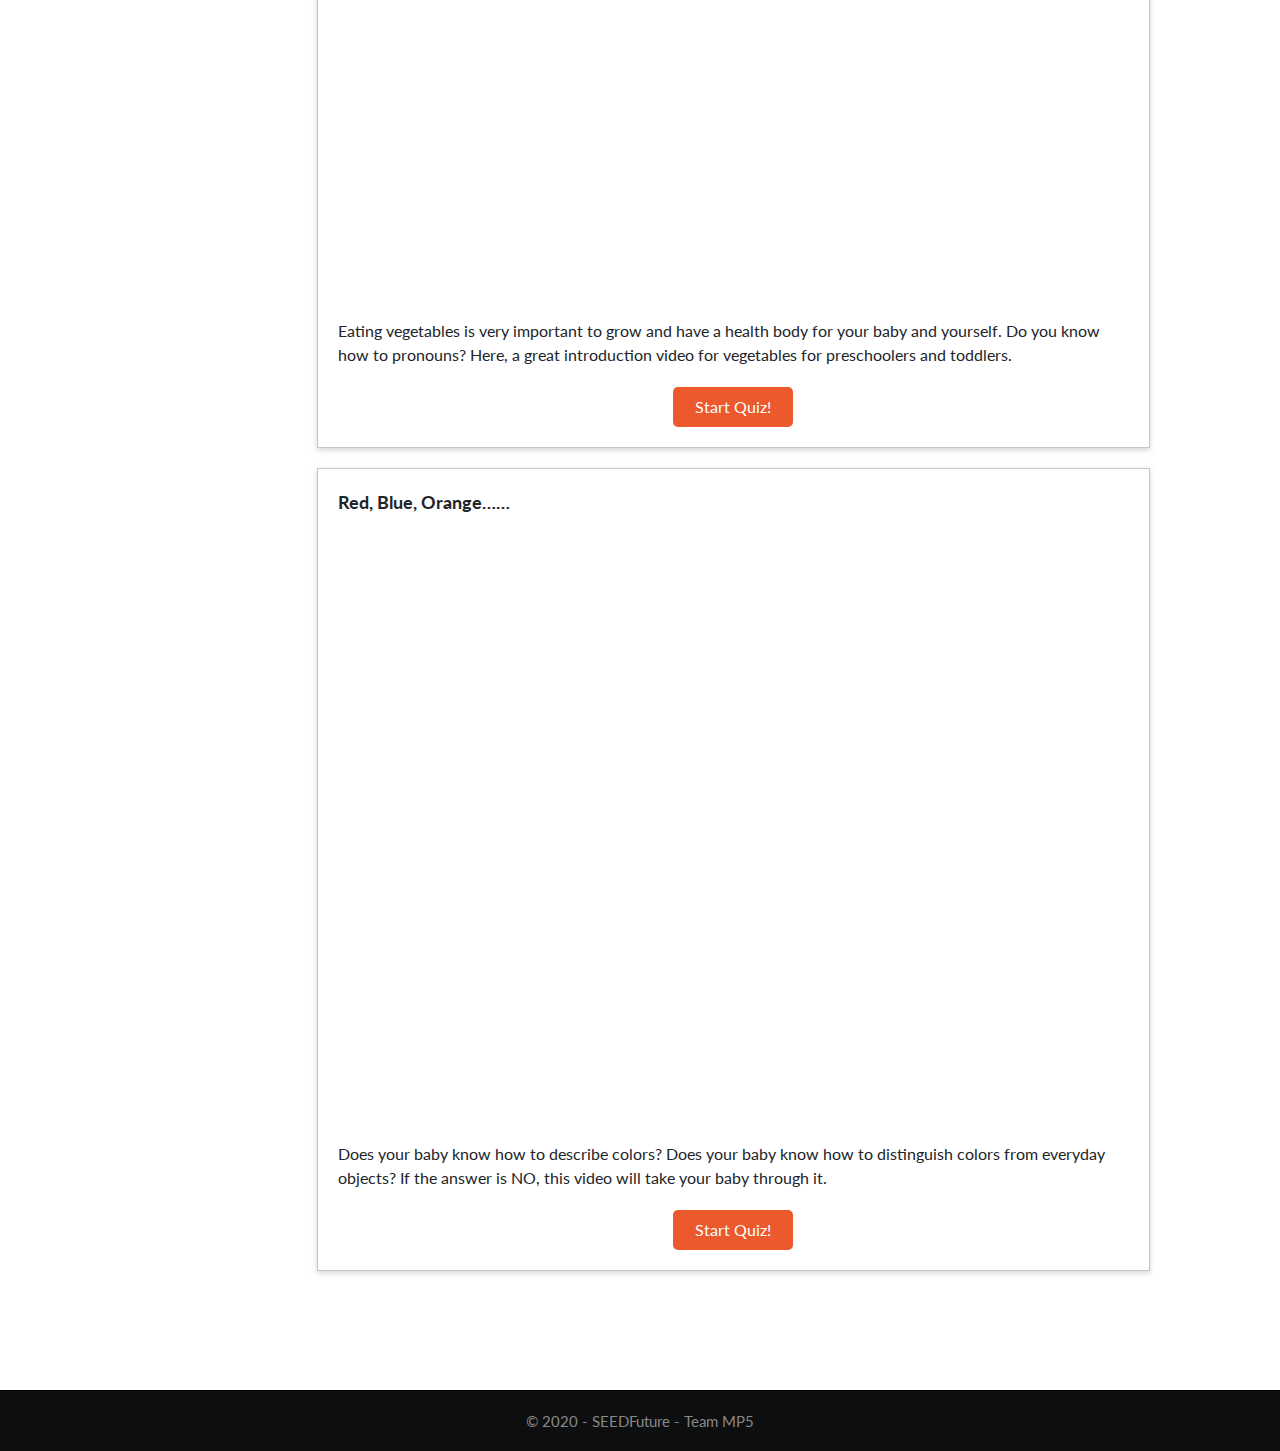
<file: learn&play.html>
<!DOCTYPE html>
<html class="no-js" lang="zxx" style="scroll-behavior: smooth">
  <head>
    <meta charset="utf-8" />
    <meta http-equiv="x-ua-compatible" content="ie=edge" />
    <title>SEEDFuture</title>
    <meta name="description" content="" />
    <meta name="viewport" content="width=device-width, initial-scale=1" />

    <!-- <link rel="manifest" href="site.webmanifest"> -->
    <link rel="shortcut icon" type="image/x-icon" href="img/favicon.png" />
    <!-- Place favicon.ico in the root directory -->

    <!-- CSS here -->
    <link rel="stylesheet" href="css/bootstrap.min.css" />
    <link rel="stylesheet" href="css/owl.carousel.min.css" />
    <link rel="stylesheet" href="css/magnific-popup.css" />
    <link rel="stylesheet" href="css/font-awesome.min.css" />
    <link rel="stylesheet" href="css/themify-icons.css" />
    <link rel="stylesheet" href="css/nice-select.css" />
    <link rel="stylesheet" href="css/flaticon.css" />
    <link rel="stylesheet" href="css/gijgo.css" />
    <link rel="stylesheet" href="css/animate.css" />
    <link rel="stylesheet" href="css/slicknav.css" />
    <link rel="stylesheet" href="css/style.css" />
    <link rel="stylesheet" href="css/search.css" />
    <link rel="stylesheet" href="css/my-custom.css" />
    <!-- <link rel="stylesheet" href="css/responsive.css"> -->
    <script src="js/search.js"></script>
  </head>

  <body>
    <!--[if lte IE 9]>
      <p class="browserupgrade">
        You are using an <strong>outdated</strong> browser. Please
        <a href="https://browsehappy.com/">upgrade your browser</a> to improve your experience and security.
      </p>
    <![endif]-->

    <!-- header-start -->
    <header>
      <div class="header-area">
        <div id="sticky-header" class="main-header-area">
          <div class="container">
            <div class="row align-items-center">
              <div class="col-xl-3 col-lg-3">
                <div class="logo-img">
                  <a href="index.html">
                    <img src="img/logo.png" alt="" />
                  </a>
                </div>
              </div>
              <div class="col-xl-9 col-lg-9">
                <div class="menu_wrap d-none d-lg-block">
                  <div class="menu_wrap_inner d-flex align-items-center justify-content-end">
                    <div class="main-menu">
                      <nav>
                        <ul id="navigation">
                          <li><a class="active" href="index.html">home</a></li>
                          <li><a href="findKindergarten.html">find kindergarten</a></li>
                          <li><a href="learn&play.html">learn & play</a></li>
                          <li><a href="infomation&policy.html">information & policy</a></li>
                          <li><a href="aboutUs.html">about us</a></li>
                        </ul>
                      </nav>
                    </div>
                  </div>
                </div>
              </div>
              <div class="col-12">
                <div class="mobile_menu d-block d-lg-none"></div>
              </div>
            </div>
          </div>
        </div>
      </div>
    </header>
    <!-- header-end -->

    <!-- bradcam_area_start -->
    <div class="bradcam_area breadcam_bg overlay">
      <div class="container">
        <div class="row">
          <div class="col-lg-12">
            <h3>Learn & Play</h3>
          </div>
        </div>
      </div>
    </div>
    <!-- bradcam_area_end -->

    <!-- Start Sample Area -->
    <section class="search_box">
      <div class="container">
        <div class="learn_left">
          <ul>
            <li><a href="#q-video1">Do you know Where are you living?</a></li>
            <li><a href="#q-video2">Alphabet Animals</a></li>
            <li><a href="#q-video3">Australian Animals</a></li>
            <li><a href="#q-video4">Vegetables! You want to know</a></li>
            <li><a href="#q-video5">Red,Blue,Orange......</a></li>
          </ul>
        </div>
        <div class="learn_video">
          <div class="video_box" id="q-video1">
            <div class="video_title">Do You know Where are you living?</div>
            <div class="video_cont">
              <iframe
                width="100%"
                height="600"
                frameborder="0"
                allow="accelerometer; autoplay; encrypted-media; gyroscope; picture-in-picture"
                allowfullscreen
              ></iframe>
            </div>
            <div class="video_info">
              Australian is a huge place with 6 states and 2 territories. Learn more details about Australian’s state,
              territories, and capitals with a funny music video. Brought your kids to watch with you. Don’t forget to
              sing with the video!
            </div>
            <div class="s-learn s-margin-auto" onclick="showquest(0)">Start Quiz!</div>
          </div>
          <div class="video_box" id="q-video2">
            <div class="video_title">ABC…Alphabet Animals</div>
            <div class="video_cont">
              <iframe
                width="100%"
                height="600"
                frameborder="0"
                allow="accelerometer; autoplay; encrypted-media; gyroscope; picture-in-picture"
                allowfullscreen
              ></iframe>
            </div>
            <div class="video_info">
              Do you remember how to sing ABC? Let’s start a new way to learn Alphabet with animals. Sing with us.
            </div>
            <div class="s-learn s-margin-auto" onclick="showquest(1)">Start Quiz!</div>
          </div>
          <div class="video_box" id="q-video3">
            <div class="video_title">Australian Animals</div>
            <div class="video_cont">
              <iframe
                width="100%"
                height="600"
                frameborder="0"
                allow="accelerometer; autoplay; encrypted-media; gyroscope; picture-in-picture"
                allowfullscreen
              ></iframe>
            </div>
            <div class="video_info">
              There are many different types of animals who lives in Australia. Do you know who are they? NOW, let’s
              watch the funny video to learn those animals and the environment where they live.
            </div>
            <div class="s-learn s-margin-auto" onclick="showquest(2)">Start Quiz!</div>
          </div>
          <div class="video_box" id="q-video4">
            <div class="video_title">Vegetables! You want to know.</div>
            <div class="video_cont">
              <iframe
                width="100%"
                height="600"
                frameborder="0"
                allow="accelerometer; autoplay; encrypted-media; gyroscope; picture-in-picture"
                allowfullscreen
              ></iframe>
            </div>
            <div class="video_info">
              Eating vegetables is very important to grow and have a health body for your baby and yourself. Do you know
              how to pronouns? Here, a great introduction video for vegetables for preschoolers and toddlers.
            </div>
            <div class="s-learn s-margin-auto" onclick="showquest(3)">Start Quiz!</div>
          </div>
          <div class="video_box" id="q-video5">
            <div class="video_title">Red, Blue, Orange……</div>
            <div class="video_cont">
              <iframe
                width="100%"
                height="600"
                frameborder="0"
                allow="accelerometer; autoplay; encrypted-media; gyroscope; picture-in-picture"
                allowfullscreen
              ></iframe>
            </div>
            <div class="video_info">
              Does your baby know how to describe colors? Does your baby know how to distinguish colors from everyday
              objects? If the answer is NO, this video will take your baby through it.
            </div>
            <div class="s-learn s-margin-auto" onclick="showquest(4)">Start Quiz!</div>
          </div>
        </div>
      </div>
      <div class="s-table" id="s-table" style="padding: 10px 30px"></div>
    </section>
    <!-- End Sample Area -->

    <!-- Start Button -->
    <!-- <section class="button-area">
		<div class="container box_1170 border-top-generic">
			<h3 class="text-heading">Sample Buttons</h3>
			<div class="button-group-area">
				<a href="#" class="genric-btn default">Default</a>
				<a href="#" class="genric-btn primary">Primary</a>
				<a href="#" class="genric-btn success">Success</a>
				<a href="#" class="genric-btn info">Info</a>
				<a href="#" class="genric-btn warning">Warning</a>
				<a href="#" class="genric-btn danger">Danger</a>
				<a href="#" class="genric-btn link">Link</a>
				<a href="#" class="genric-btn disable">Disable</a>
			</div>
			<div class="button-group-area mt-10">
				<a href="#" class="genric-btn default-border">Default</a>
				<a href="#" class="genric-btn primary-border">Primary</a>
				<a href="#" class="genric-btn success-border">Success</a>
				<a href="#" class="genric-btn info-border">Info</a>
				<a href="#" class="genric-btn warning-border">Warning</a>
				<a href="#" class="genric-btn danger-border">Danger</a>
				<a href="#" class="genric-btn link-border">Link</a>
				<a href="#" class="genric-btn disable">Disable</a>
			</div>
			<div class="button-group-area mt-40">
				<a href="#" class="genric-btn default radius">Default</a>
				<a href="#" class="genric-btn primary radius">Primary</a>
				<a href="#" class="genric-btn success radius">Success</a>
				<a href="#" class="genric-btn info radius">Info</a>
				<a href="#" class="genric-btn warning radius">Warning</a>
				<a href="#" class="genric-btn danger radius">Danger</a>
				<a href="#" class="genric-btn link radius">Link</a>
				<a href="#" class="genric-btn disable radius">Disable</a>
			</div>
			<div class="button-group-area mt-10">
				<a href="#" class="genric-btn default-border radius">Default</a>
				<a href="#" class="genric-btn primary-border radius">Primary</a>
				<a href="#" class="genric-btn success-border radius">Success</a>
				<a href="#" class="genric-btn info-border radius">Info</a>
				<a href="#" class="genric-btn warning-border radius">Warning</a>
				<a href="#" class="genric-btn danger-border radius">Danger</a>
				<a href="#" class="genric-btn link-border radius">Link</a>
				<a href="#" class="genric-btn disable radius">Disable</a>
			</div>
			<div class="button-group-area mt-40">
				<a href="#" class="genric-btn default circle">Default</a>
				<a href="#" class="genric-btn primary circle">Primary</a>
				<a href="#" class="genric-btn success circle">Success</a>
				<a href="#" class="genric-btn info circle">Info</a>
				<a href="#" class="genric-btn warning circle">Warning</a>
				<a href="#" class="genric-btn danger circle">Danger</a>
				<a href="#" class="genric-btn link circle">Link</a>
				<a href="#" class="genric-btn disable circle">Disable</a>
			</div>
			<div class="button-group-area mt-10">
				<a href="#" class="genric-btn default-border circle">Default</a>
				<a href="#" class="genric-btn primary-border circle">Primary</a>
				<a href="#" class="genric-btn success-border circle">Success</a>
				<a href="#" class="genric-btn info-border circle">Info</a>
				<a href="#" class="genric-btn warning-border circle">Warning</a>
				<a href="#" class="genric-btn danger-border circle">Danger</a>
				<a href="#" class="genric-btn link-border circle">Link</a>
				<a href="#" class="genric-btn disable circle">Disable</a>
			</div>
			<div class="button-group-area mt-40">
				<a href="#" class="genric-btn default circle arrow">Default<span class="lnr lnr-arrow-right"></span></a>
				<a href="#" class="genric-btn primary circle arrow">Primary<span class="lnr lnr-arrow-right"></span></a>
				<a href="#" class="genric-btn success circle arrow">Success<span class="lnr lnr-arrow-right"></span></a>
				<a href="#" class="genric-btn info circle arrow">Info<span class="lnr lnr-arrow-right"></span></a>
				<a href="#" class="genric-btn warning circle arrow">Warning<span class="lnr lnr-arrow-right"></span></a>
				<a href="#" class="genric-btn danger circle arrow">Danger<span class="lnr lnr-arrow-right"></span></a>
			</div>
			<div class="button-group-area mt-10">
				<a href="#" class="genric-btn default-border circle arrow">Default<span
						class="lnr lnr-arrow-right"></span></a>
				<a href="#" class="genric-btn primary-border circle arrow">Primary<span
						class="lnr lnr-arrow-right"></span></a>
				<a href="#" class="genric-btn success-border circle arrow">Success<span
						class="lnr lnr-arrow-right"></span></a>
				<a href="#" class="genric-btn info-border circle arrow">Info<span
						class="lnr lnr-arrow-right"></span></a>
				<a href="#" class="genric-btn warning-border circle arrow">Warning<span
						class="lnr lnr-arrow-right"></span></a>
				<a href="#" class="genric-btn danger-border circle arrow">Danger<span
						class="lnr lnr-arrow-right"></span></a>
			</div>
			<div class="button-group-area mt-40">
				<a href="#" class="genric-btn primary e-large">Extra Large</a>
				<a href="#" class="genric-btn success large">Large</a>
				<a href="#" class="genric-btn primary">Default</a>
				<a href="#" class="genric-btn success medium">Medium</a>
				<a href="#" class="genric-btn primary small">Small</a>
			</div>
			<div class="button-group-area mt-10">
				<a href="#" class="genric-btn primary-border e-large">Extra Large</a>
				<a href="#" class="genric-btn success-border large">Large</a>
				<a href="#" class="genric-btn primary-border">Default</a>
				<a href="#" class="genric-btn success-border medium">Medium</a>
				<a href="#" class="genric-btn primary-border small">Small</a>
			</div>
		</div>
	</section> -->
    <!-- End Button -->

    <!-- other_start  -->
    <div id="scrollUp"></div>
    <!-- other_end  -->

    <!-- footer_start  -->
    <footer class="footer">
      <div class="copy-right_text">
        <div class="container">
          <div class="row">
            <div class="col-xl-12">
              <p class="copy_right text-center">&copy; 2020 - SEEDFuture - Team MP5</p>
            </div>
          </div>
        </div>
      </div>
    </footer>
    <!-- footer_end  -->

    <!-- form itself end-->
    <form id="test-form" class="white-popup-block mfp-hide">
      <div class="popup_box">
        <div class="popup_inner">
          <h3>Make an Appointment</h3>
          <form action="#">
            <div class="row">
              <div class="col-xl-6 col-md-6">
                <input id="datepicker" placeholder="Date" />
              </div>
              <div class="col-xl-6 col-md-6">
                <input id="timepicker" placeholder="time" />
              </div>
              <div class="col-xl-6 col-md-6">
                <select class="form-select wide" id="default-select" class="">
                  <option data-display="Choose services">Choose services 1</option>
                  <option value="1">Choose services 2</option>
                  <option value="2">Choose services 3</option>
                  <option value="3">Choose services 4</option>
                </select>
              </div>
              <div class="col-xl-6 col-md-6">
                <select class="form-select wide" id="default-select" class="">
                  <option data-display="Choose Barbers">Choose Barbers</option>
                  <option value="1">Zaki</option>
                  <option value="2">Ronky</option>
                  <option value="3">kalu</option>
                </select>
              </div>
              <div class="col-xl-6 col-md-6">
                <input type="text" placeholder="Your name" />
              </div>
              <div class="col-xl-6 col-md-6">
                <input type="text" placeholder="Phone no" />
              </div>
              <div class="col-xl-12">
                <input type="email" placeholder="Your email" />
              </div>
              <div class="col-xl-12">
                <button type="submit" class="boxed-btn3">Submit</button>
              </div>
            </div>
          </form>
        </div>
      </div>
    </form>
    <!-- form itself end -->

    <!-- JS here -->
    <script src="js/vendor/modernizr-3.5.0.min.js"></script>
    <script src="js/vendor/jquery-1.12.4.min.js"></script>
    <script src="js/popper.min.js"></script>
    <script src="js/bootstrap.min.js"></script>
    <script src="js/owl.carousel.min.js"></script>
    <script src="js/isotope.pkgd.min.js"></script>
    <script src="js/ajax-form.js"></script>
    <script src="js/waypoints.min.js"></script>
    <script src="js/jquery.counterup.min.js"></script>
    <script src="js/imagesloaded.pkgd.min.js"></script>
    <script src="js/scrollIt.js"></script>
    <script src="js/jquery.scrollUp.min.js"></script>
    <script src="js/wow.min.js"></script>
    <script src="js/nice-select.min.js"></script>
    <script src="js/jquery.slicknav.min.js"></script>
    <script src="js/jquery.magnific-popup.min.js"></script>
    <script src="js/plugins.js"></script>
    <script src="js/gijgo.min.js"></script>

    <!--contact js-->
    <script src="js/contact.js"></script>
    <script src="js/jquery.ajaxchimp.min.js"></script>
    <script src="js/jquery.form.js"></script>
    <script src="js/jquery.validate.min.js"></script>
    <script src="js/mail-script.js"></script>
    <script src="js/main.js"></script>
    <script>
      $('#datepicker').datepicker({
        iconsLibrary: 'fontawesome',
        disableDaysOfWeek: [0, 0]
        //     icons: {
        //      rightIcon: '<span class="fa fa-caret-down"></span>'
        //  }
      })
      $('#datepicker2').datepicker({
        iconsLibrary: 'fontawesome',
        icons: {
          rightIcon: '<span class="fa fa-caret-down"></span>'
        }
      })
      var timepicker = $('#timepicker').timepicker({
        format: 'HH.MM'
      })
      $('iframe').each(function (index) {
        $(this).attr(
          'src',
          [
            'https://www.youtube.com/embed/Utb4gruKItM',
            'https://www.youtube.com/embed/_Wp0vZnR_FM',
            'https://www.youtube.com/embed/LiT4swCGxYY',
            'https://www.youtube.com/embed/k0ddoRBAewI',
            'https://www.youtube.com/embed/l2lPiLmFF2E'
          ][index]
        )
      })
    </script>
  </body>
</html>
</file>
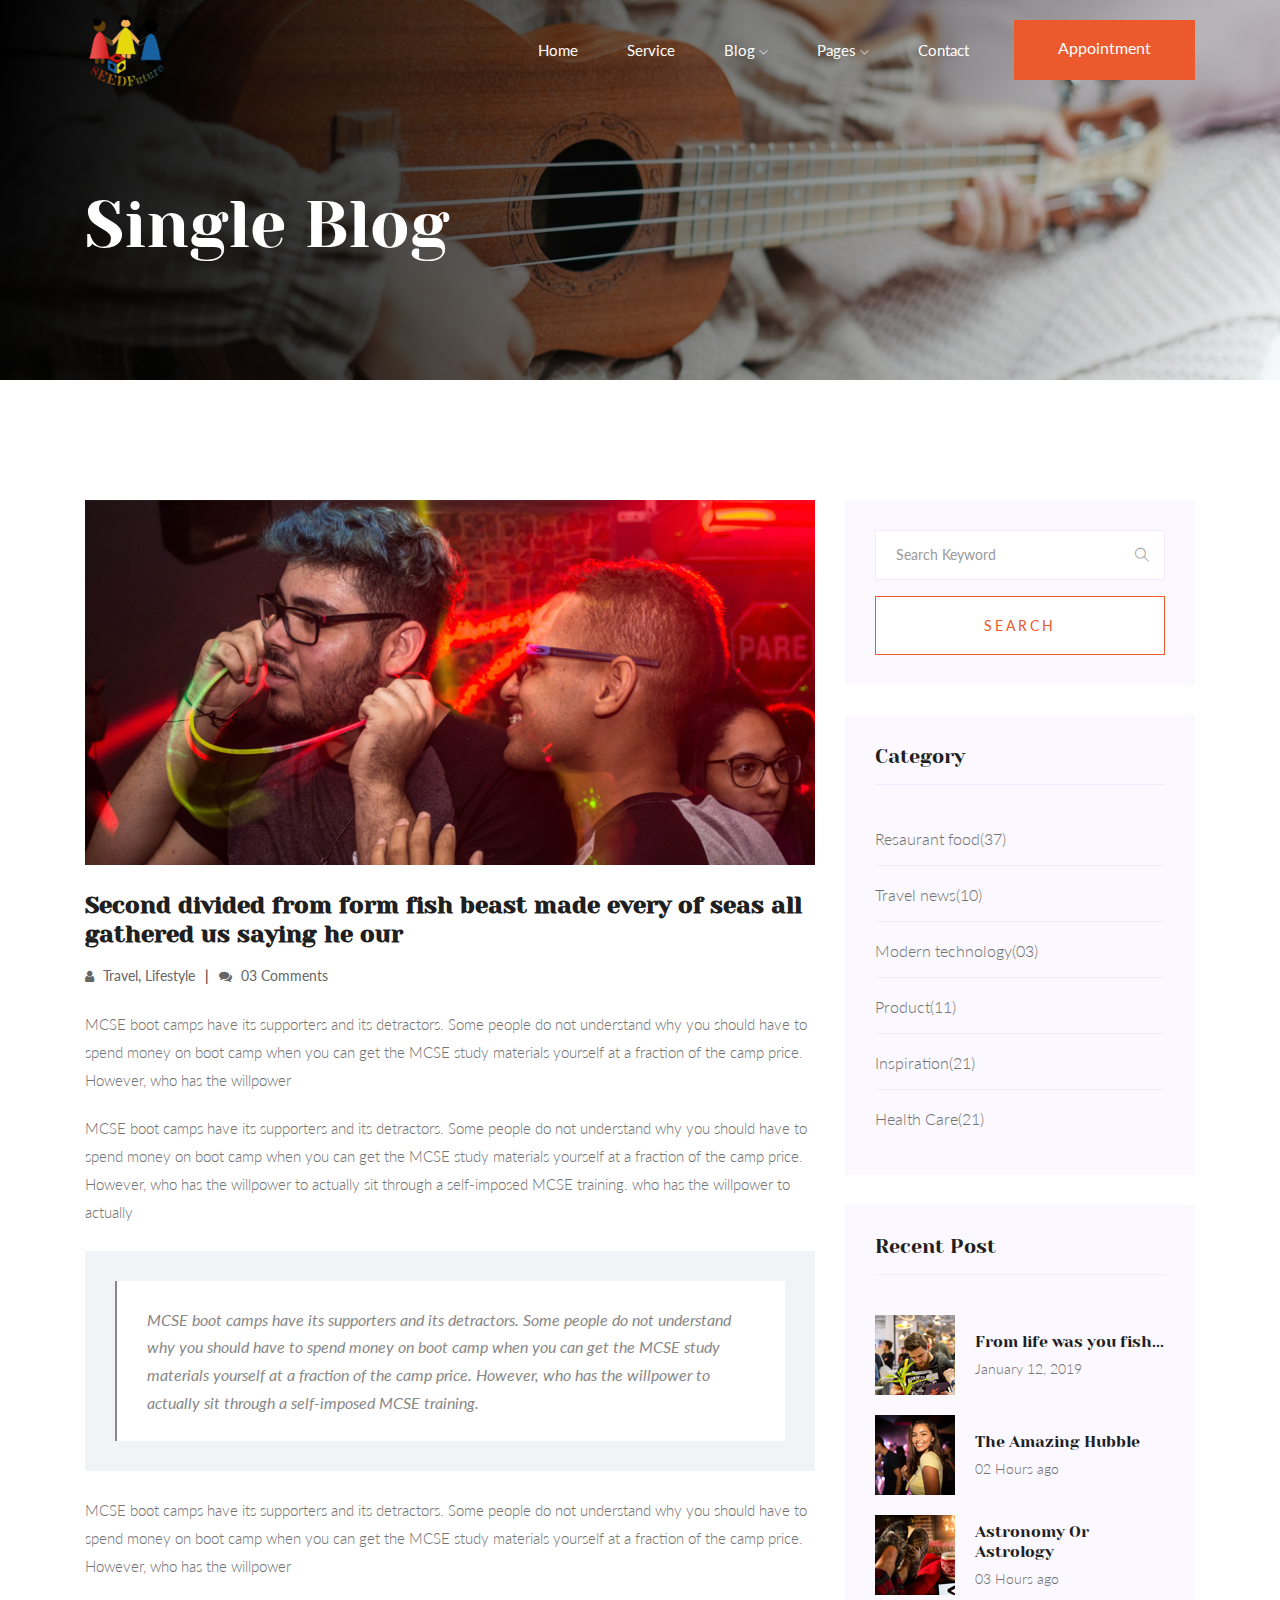
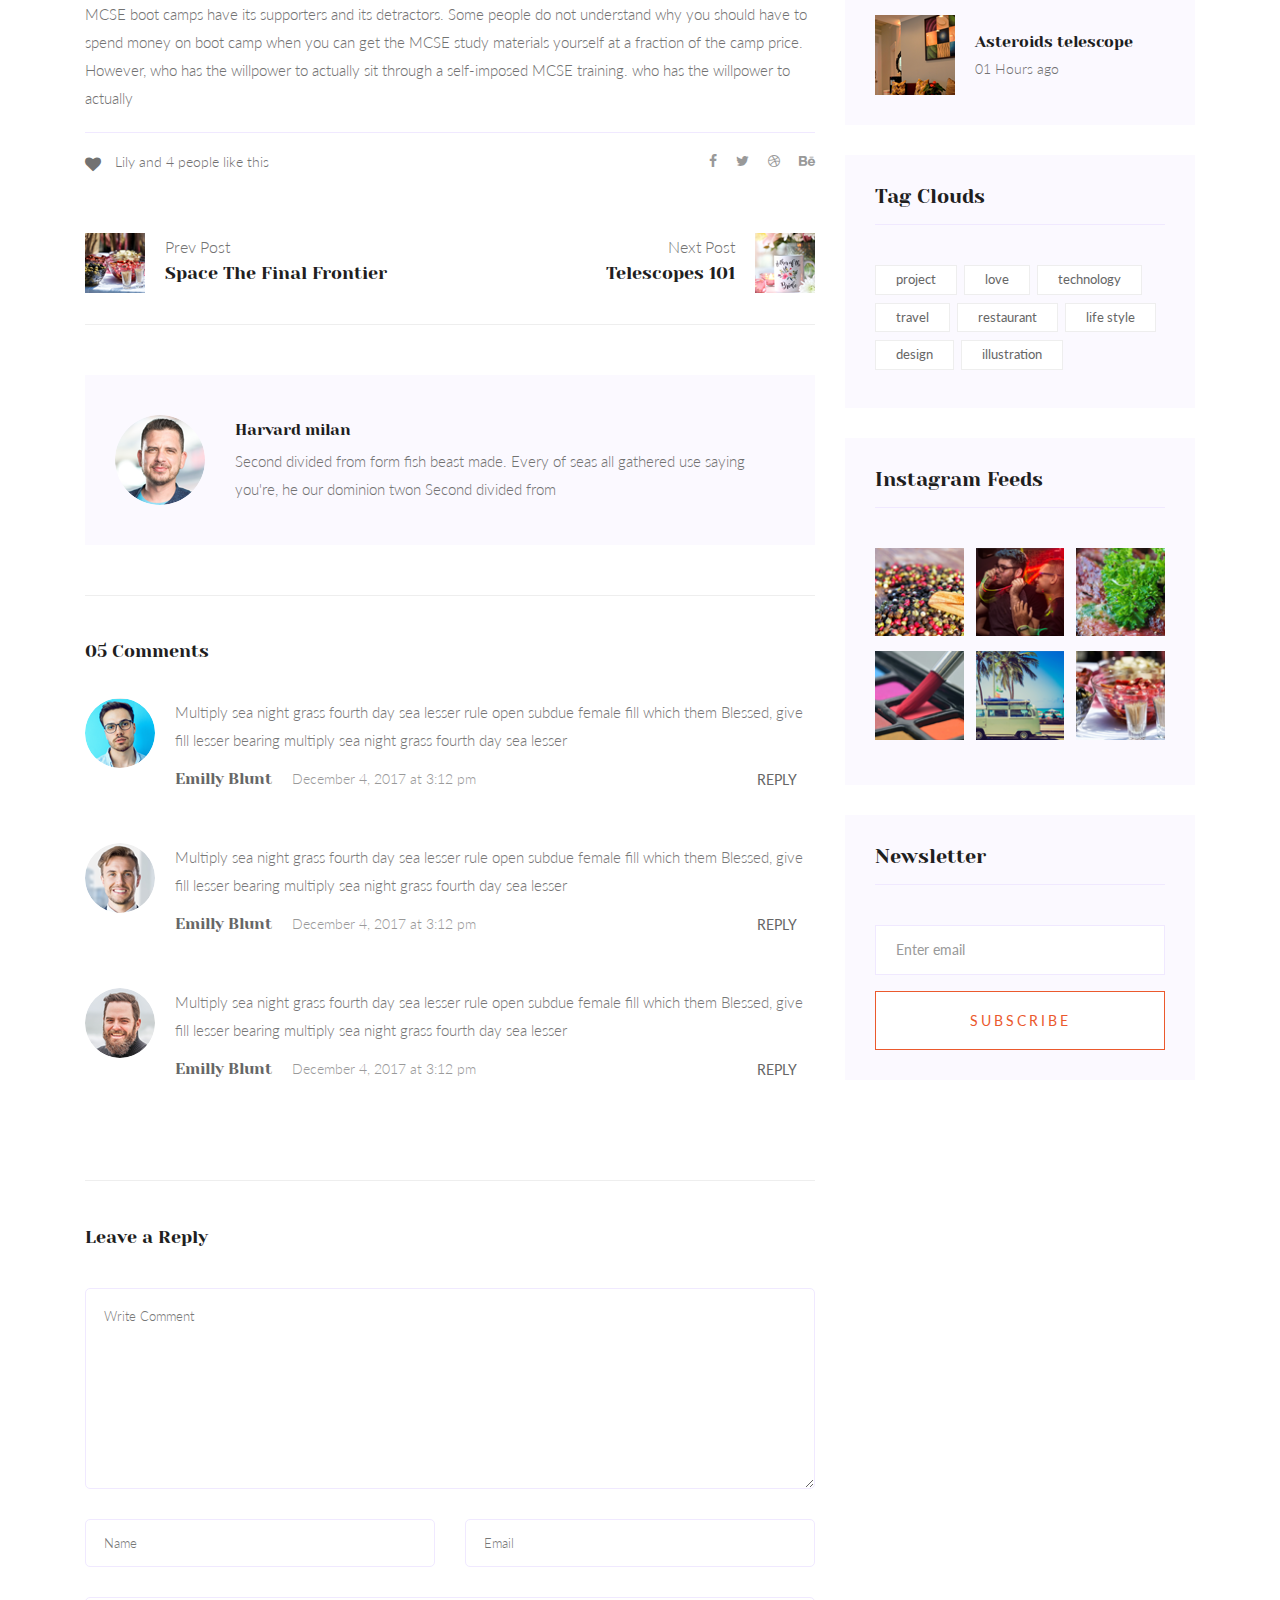
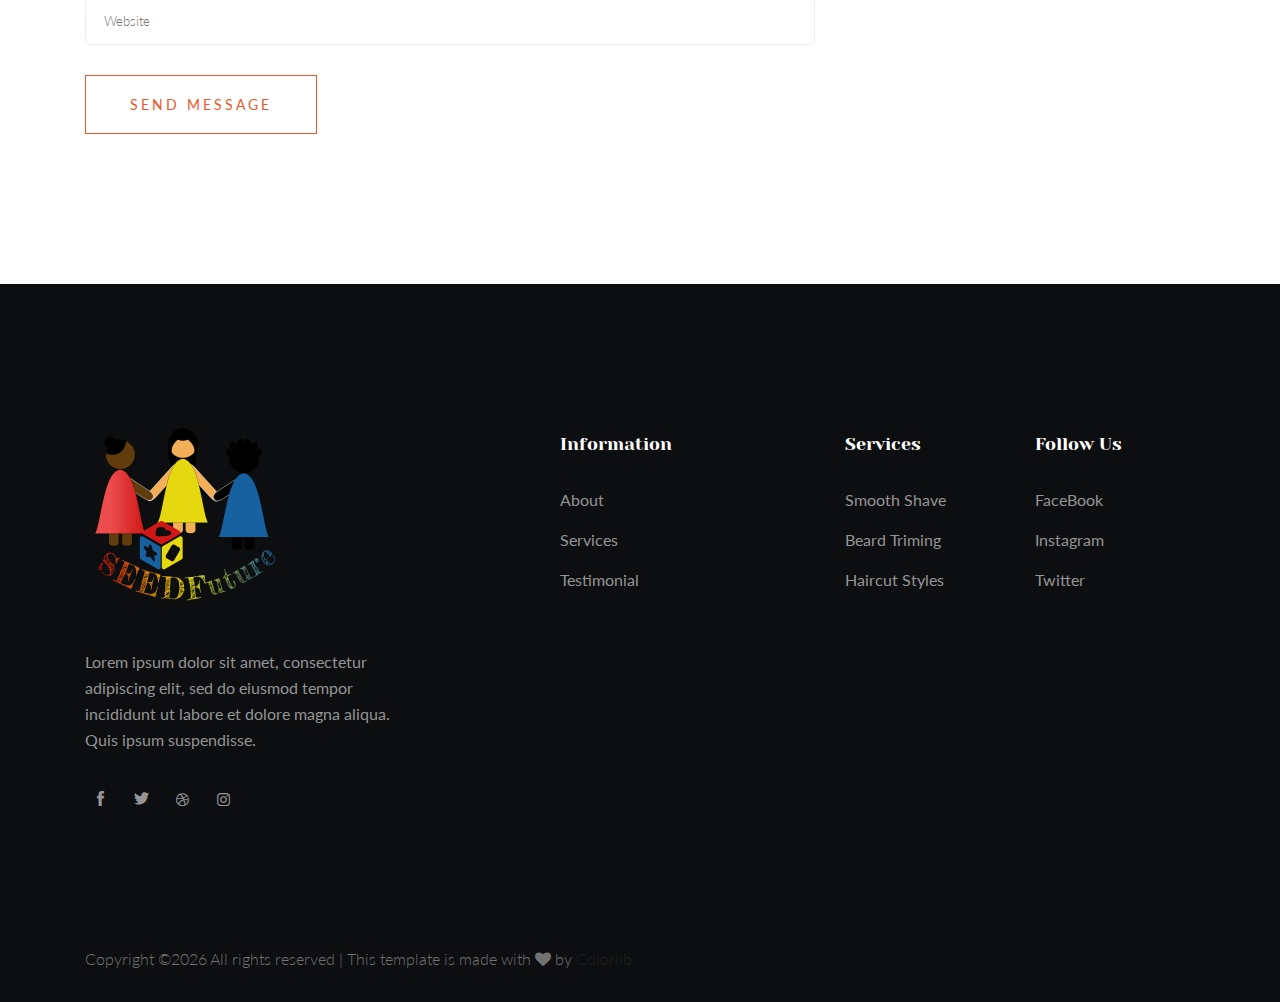
<file: single-blog.html>
<!doctype html>
<html class="no-js" lang="zxx">

<head>
   <meta charset="utf-8">
   <meta http-equiv="x-ua-compatible" content="ie=edge">
   <title>SEEDFuture</title>
   <meta name="description" content="">
   <meta name="viewport" content="width=device-width, initial-scale=1">

   <!-- <link rel="manifest" href="site.webmanifest"> -->
   <link rel="shortcut icon" type="image/x-icon" href="img/favicon.png">
   <!-- Place favicon.ico in the root directory -->

   <!-- CSS here -->
   <link rel="stylesheet" href="css/bootstrap.min.css">
   <link rel="stylesheet" href="css/owl.carousel.min.css">
   <link rel="stylesheet" href="css/magnific-popup.css">
   <link rel="stylesheet" href="css/font-awesome.min.css">
   <link rel="stylesheet" href="css/themify-icons.css">
   <link rel="stylesheet" href="css/nice-select.css">
   <link rel="stylesheet" href="css/flaticon.css">
   <link rel="stylesheet" href="css/gijgo.css">
   <link rel="stylesheet" href="css/animate.css">
   <link rel="stylesheet" href="css/slicknav.css">
   <link rel="stylesheet" href="css/style.css">
   <!-- <link rel="stylesheet" href="css/responsive.css"> -->
</head>

<body>
   <!--[if lte IE 9]>
            <p class="browserupgrade">You are using an <strong>outdated</strong> browser. Please <a href="https://browsehappy.com/">upgrade your browser</a> to improve your experience and security.</p>
        <![endif]-->

    <!-- header-start -->
    <header>
      <div class="header-area ">
          <div id="sticky-header" class="main-header-area">
              <div class="container">
                  <div class="row align-items-center">
                      <div class="col-xl-3 col-lg-3">
                          <div class="logo-img">
                              <a href="index.html">
                                  <img src="img/logo.png" alt="">
                              </a>
                          </div>
                      </div>
                      <div class="col-xl-9 col-lg-9">
                          <div class="menu_wrap d-none d-lg-block">
                              <div class="menu_wrap_inner d-flex align-items-center justify-content-end">
                                  <div class="main-menu">
                                      <nav>
                                          <ul id="navigation">
                                              <li><a class="active" href="index.html">home</a></li>
                                              <li><a href="service.html">service</a></li>
                                              <li><a href="#">blog <i class="ti-angle-down"></i></a>
                                                  <ul class="submenu">
                                                      <li><a href="blog.html">blog</a></li>
                                                      <li><a href="single-blog.html">single-blog</a></li>
                                                  </ul>
                                              </li>
                                              <li><a href="#">pages <i class="ti-angle-down"></i></a>
                                                  <ul class="submenu">
                                                      <li><a href="about.html">about</a></li>
                                                      <li><a href="elements.html">elements</a></li>
                                                  </ul>
                                              </li>
                                              <li><a href="contact.html">Contact</a></li>
                                          </ul>
                                      </nav>
                                  </div>
                                  <div class="book_room">
                                      <div class="book_btn">
                                          <a class="popup-with-form" href="#test-form">Appointment</a>
                                      </div>
                                  </div>
                              </div>
                          </div>
                      </div>
                      <div class="col-12">
                          <div class="mobile_menu d-block d-lg-none"></div>
                      </div>
                  </div>
              </div>
          </div>
      </div>
  </header>
  <!-- header-end -->

   <!-- bradcam_area_start -->
   <div class="bradcam_area breadcam_bg overlay">
      <div class="container">
          <div class="row">
              <div class="col-lg-12">
                  <h3>single Blog</h3>
              </div>
          </div>
      </div>
  </div>
  <!-- bradcam_area_end -->

   <!--================Blog Area =================-->
   <section class="blog_area single-post-area section-padding">
      <div class="container">
         <div class="row">
            <div class="col-lg-8 posts-list">
               <div class="single-post">
                  <div class="feature-img">
                     <img class="img-fluid" src="img/blog/single_blog_1.png" alt="">
                  </div>
                  <div class="blog_details">
                     <h2>Second divided from form fish beast made every of seas
                        all gathered us saying he our
                     </h2>
                     <ul class="blog-info-link mt-3 mb-4">
                        <li><a href="#"><i class="fa fa-user"></i> Travel, Lifestyle</a></li>
                        <li><a href="#"><i class="fa fa-comments"></i> 03 Comments</a></li>
                     </ul>
                     <p class="excert">
                        MCSE boot camps have its supporters and its detractors. Some people do not understand why you
                        should have to spend money on boot camp when you can get the MCSE study materials yourself at a
                        fraction of the camp price. However, who has the willpower
                     </p>
                     <p>
                        MCSE boot camps have its supporters and its detractors. Some people do not understand why you
                        should have to spend money on boot camp when you can get the MCSE study materials yourself at a
                        fraction of the camp price. However, who has the willpower to actually sit through a
                        self-imposed MCSE training. who has the willpower to actually
                     </p>
                     <div class="quote-wrapper">
                        <div class="quotes">
                           MCSE boot camps have its supporters and its detractors. Some people do not understand why you
                           should have to spend money on boot camp when you can get the MCSE study materials yourself at
                           a fraction of the camp price. However, who has the willpower to actually sit through a
                           self-imposed MCSE training.
                        </div>
                     </div>
                     <p>
                        MCSE boot camps have its supporters and its detractors. Some people do not understand why you
                        should have to spend money on boot camp when you can get the MCSE study materials yourself at a
                        fraction of the camp price. However, who has the willpower
                     </p>
                     <p>
                        MCSE boot camps have its supporters and its detractors. Some people do not understand why you
                        should have to spend money on boot camp when you can get the MCSE study materials yourself at a
                        fraction of the camp price. However, who has the willpower to actually sit through a
                        self-imposed MCSE training. who has the willpower to actually
                     </p>
                  </div>
               </div>
               <div class="navigation-top">
                  <div class="d-sm-flex justify-content-between text-center">
                     <p class="like-info"><span class="align-middle"><i class="fa fa-heart"></i></span> Lily and 4
                        people like this</p>
                     <div class="col-sm-4 text-center my-2 my-sm-0">
                        <!-- <p class="comment-count"><span class="align-middle"><i class="fa fa-comment"></i></span> 06 Comments</p> -->
                     </div>
                     <ul class="social-icons">
                        <li><a href="#"><i class="fa fa-facebook-f"></i></a></li>
                        <li><a href="#"><i class="fa fa-twitter"></i></a></li>
                        <li><a href="#"><i class="fa fa-dribbble"></i></a></li>
                        <li><a href="#"><i class="fa fa-behance"></i></a></li>
                     </ul>
                  </div>
                  <div class="navigation-area">
                     <div class="row">
                        <div
                           class="col-lg-6 col-md-6 col-12 nav-left flex-row d-flex justify-content-start align-items-center">
                           <div class="thumb">
                              <a href="#">
                                 <img class="img-fluid" src="img/post/preview.png" alt="">
                              </a>
                           </div>
                           <div class="arrow">
                              <a href="#">
                                 <span class="lnr text-white ti-arrow-left"></span>
                              </a>
                           </div>
                           <div class="detials">
                              <p>Prev Post</p>
                              <a href="#">
                                 <h4>Space The Final Frontier</h4>
                              </a>
                           </div>
                        </div>
                        <div
                           class="col-lg-6 col-md-6 col-12 nav-right flex-row d-flex justify-content-end align-items-center">
                           <div class="detials">
                              <p>Next Post</p>
                              <a href="#">
                                 <h4>Telescopes 101</h4>
                              </a>
                           </div>
                           <div class="arrow">
                              <a href="#">
                                 <span class="lnr text-white ti-arrow-right"></span>
                              </a>
                           </div>
                           <div class="thumb">
                              <a href="#">
                                 <img class="img-fluid" src="img/post/next.png" alt="">
                              </a>
                           </div>
                        </div>
                     </div>
                  </div>
               </div>
               <div class="blog-author">
                  <div class="media align-items-center">
                     <img src="img/blog/author.png" alt="">
                     <div class="media-body">
                        <a href="#">
                           <h4>Harvard milan</h4>
                        </a>
                        <p>Second divided from form fish beast made. Every of seas all gathered use saying you're, he
                           our dominion twon Second divided from</p>
                     </div>
                  </div>
               </div>
               <div class="comments-area">
                  <h4>05 Comments</h4>
                  <div class="comment-list">
                     <div class="single-comment justify-content-between d-flex">
                        <div class="user justify-content-between d-flex">
                           <div class="thumb">
                              <img src="img/comment/comment_1.png" alt="">
                           </div>
                           <div class="desc">
                              <p class="comment">
                                 Multiply sea night grass fourth day sea lesser rule open subdue female fill which them
                                 Blessed, give fill lesser bearing multiply sea night grass fourth day sea lesser
                              </p>
                              <div class="d-flex justify-content-between">
                                 <div class="d-flex align-items-center">
                                    <h5>
                                       <a href="#">Emilly Blunt</a>
                                    </h5>
                                    <p class="date">December 4, 2017 at 3:12 pm </p>
                                 </div>
                                 <div class="reply-btn">
                                    <a href="#" class="btn-reply text-uppercase">reply</a>
                                 </div>
                              </div>
                           </div>
                        </div>
                     </div>
                  </div>
                  <div class="comment-list">
                     <div class="single-comment justify-content-between d-flex">
                        <div class="user justify-content-between d-flex">
                           <div class="thumb">
                              <img src="img/comment/comment_2.png" alt="">
                           </div>
                           <div class="desc">
                              <p class="comment">
                                 Multiply sea night grass fourth day sea lesser rule open subdue female fill which them
                                 Blessed, give fill lesser bearing multiply sea night grass fourth day sea lesser
                              </p>
                              <div class="d-flex justify-content-between">
                                 <div class="d-flex align-items-center">
                                    <h5>
                                       <a href="#">Emilly Blunt</a>
                                    </h5>
                                    <p class="date">December 4, 2017 at 3:12 pm </p>
                                 </div>
                                 <div class="reply-btn">
                                    <a href="#" class="btn-reply text-uppercase">reply</a>
                                 </div>
                              </div>
                           </div>
                        </div>
                     </div>
                  </div>
                  <div class="comment-list">
                     <div class="single-comment justify-content-between d-flex">
                        <div class="user justify-content-between d-flex">
                           <div class="thumb">
                              <img src="img/comment/comment_3.png" alt="">
                           </div>
                           <div class="desc">
                              <p class="comment">
                                 Multiply sea night grass fourth day sea lesser rule open subdue female fill which them
                                 Blessed, give fill lesser bearing multiply sea night grass fourth day sea lesser
                              </p>
                              <div class="d-flex justify-content-between">
                                 <div class="d-flex align-items-center">
                                    <h5>
                                       <a href="#">Emilly Blunt</a>
                                    </h5>
                                    <p class="date">December 4, 2017 at 3:12 pm </p>
                                 </div>
                                 <div class="reply-btn">
                                    <a href="#" class="btn-reply text-uppercase">reply</a>
                                 </div>
                              </div>
                           </div>
                        </div>
                     </div>
                  </div>
               </div>
               <div class="comment-form">
                  <h4>Leave a Reply</h4>
                  <form class="form-contact comment_form" action="#" id="commentForm">
                     <div class="row">
                        <div class="col-12">
                           <div class="form-group">
                              <textarea class="form-control w-100" name="comment" id="comment" cols="30" rows="9"
                                 placeholder="Write Comment"></textarea>
                           </div>
                        </div>
                        <div class="col-sm-6">
                           <div class="form-group">
                              <input class="form-control" name="name" id="name" type="text" placeholder="Name">
                           </div>
                        </div>
                        <div class="col-sm-6">
                           <div class="form-group">
                              <input class="form-control" name="email" id="email" type="email" placeholder="Email">
                           </div>
                        </div>
                        <div class="col-12">
                           <div class="form-group">
                              <input class="form-control" name="website" id="website" type="text" placeholder="Website">
                           </div>
                        </div>
                     </div>
                     <div class="form-group">
                        <button type="submit" class="button button-contactForm btn_1 boxed-btn">Send Message</button>
                     </div>
                  </form>
               </div>
            </div>
            <div class="col-lg-4">
               <div class="blog_right_sidebar">
                  <aside class="single_sidebar_widget search_widget">
                     <form action="#">
                        <div class="form-group">
                           <div class="input-group mb-3">
                              <input type="text" class="form-control" placeholder='Search Keyword'
                                 onfocus="this.placeholder = ''" onblur="this.placeholder = 'Search Keyword'">
                              <div class="input-group-append">
                                 <button class="btn" type="button"><i class="ti-search"></i></button>
                              </div>
                           </div>
                        </div>
                        <button class="button rounded-0 primary-bg text-white w-100 btn_1 boxed-btn"
                           type="submit">Search</button>
                     </form>
                  </aside>
                  <aside class="single_sidebar_widget post_category_widget">
                     <h4 class="widget_title">Category</h4>
                     <ul class="list cat-list">
                        <li>
                           <a href="#" class="d-flex">
                              <p>Resaurant food</p>
                              <p>(37)</p>
                           </a>
                        </li>
                        <li>
                           <a href="#" class="d-flex">
                              <p>Travel news</p>
                              <p>(10)</p>
                           </a>
                        </li>
                        <li>
                           <a href="#" class="d-flex">
                              <p>Modern technology</p>
                              <p>(03)</p>
                           </a>
                        </li>
                        <li>
                           <a href="#" class="d-flex">
                              <p>Product</p>
                              <p>(11)</p>
                           </a>
                        </li>
                        <li>
                           <a href="#" class="d-flex">
                              <p>Inspiration</p>
                              <p>(21)</p>
                           </a>
                        </li>
                        <li>
                           <a href="#" class="d-flex">
                              <p>Health Care</p>
                              <p>(21)</p>
                           </a>
                        </li>
                     </ul>
                  </aside>
                  <aside class="single_sidebar_widget popular_post_widget">
                     <h3 class="widget_title">Recent Post</h3>
                     <div class="media post_item">
                        <img src="img/post/post_1.png" alt="post">
                        <div class="media-body">
                           <a href="single-blog.html">
                              <h3>From life was you fish...</h3>
                           </a>
                           <p>January 12, 2019</p>
                        </div>
                     </div>
                     <div class="media post_item">
                        <img src="img/post/post_2.png" alt="post">
                        <div class="media-body">
                           <a href="single-blog.html">
                              <h3>The Amazing Hubble</h3>
                           </a>
                           <p>02 Hours ago</p>
                        </div>
                     </div>
                     <div class="media post_item">
                        <img src="img/post/post_3.png" alt="post">
                        <div class="media-body">
                           <a href="single-blog.html">
                              <h3>Astronomy Or Astrology</h3>
                           </a>
                           <p>03 Hours ago</p>
                        </div>
                     </div>
                     <div class="media post_item">
                        <img src="img/post/post_4.png" alt="post">
                        <div class="media-body">
                           <a href="single-blog.html">
                              <h3>Asteroids telescope</h3>
                           </a>
                           <p>01 Hours ago</p>
                        </div>
                     </div>
                  </aside>
                  <aside class="single_sidebar_widget tag_cloud_widget">
                     <h4 class="widget_title">Tag Clouds</h4>
                     <ul class="list">
                        <li>
                           <a href="#">project</a>
                        </li>
                        <li>
                           <a href="#">love</a>
                        </li>
                        <li>
                           <a href="#">technology</a>
                        </li>
                        <li>
                           <a href="#">travel</a>
                        </li>
                        <li>
                           <a href="#">restaurant</a>
                        </li>
                        <li>
                           <a href="#">life style</a>
                        </li>
                        <li>
                           <a href="#">design</a>
                        </li>
                        <li>
                           <a href="#">illustration</a>
                        </li>
                     </ul>
                  </aside>
                  <aside class="single_sidebar_widget instagram_feeds">
                     <h4 class="widget_title">Instagram Feeds</h4>
                     <ul class="instagram_row flex-wrap">
                        <li>
                           <a href="#">
                              <img class="img-fluid" src="img/post/post_5.png" alt="">
                           </a>
                        </li>
                        <li>
                           <a href="#">
                              <img class="img-fluid" src="img/post/post_6.png" alt="">
                           </a>
                        </li>
                        <li>
                           <a href="#">
                              <img class="img-fluid" src="img/post/post_7.png" alt="">
                           </a>
                        </li>
                        <li>
                           <a href="#">
                              <img class="img-fluid" src="img/post/post_8.png" alt="">
                           </a>
                        </li>
                        <li>
                           <a href="#">
                              <img class="img-fluid" src="img/post/post_9.png" alt="">
                           </a>
                        </li>
                        <li>
                           <a href="#">
                              <img class="img-fluid" src="img/post/post_10.png" alt="">
                           </a>
                        </li>
                     </ul>
                  </aside>
                  <aside class="single_sidebar_widget newsletter_widget">
                     <h4 class="widget_title">Newsletter</h4>
                     <form action="#">
                        <div class="form-group">
                           <input type="email" class="form-control" onfocus="this.placeholder = ''"
                              onblur="this.placeholder = 'Enter email'" placeholder='Enter email' required>
                        </div>
                        <button class="button rounded-0 primary-bg text-white w-100 btn_1 boxed-btn"
                           type="submit">Subscribe</button>
                     </form>
                  </aside>
               </div>
            </div>
         </div>
      </div>
   </section>
   <!--================ Blog Area end =================-->

    <!-- footer_start  -->
    <footer class="footer">
      <div class="footer_top">
          <div class="container">
              <div class="row">
                  <div class="col-xl-5 col-md-6 col-lg-5 ">
                      <div class="footer_widget">
                          <div class="footer_logo">
                              <a href="#">
                                  <img src="img/logo.png" alt="">
                              </a>
                          </div>
                          <p class="address_text">Lorem ipsum dolor sit amet, consectetur <br> adipiscing elit, sed do eiusmod tempor <br> incididunt ut labore et dolore magna aliqua. <br> Quis ipsum suspendisse.
                          </p>
                          <div class="socail_links">
                              <ul>
                                  <li>
                                      <a href="#">
                                          <i class="ti-facebook"></i>
                                      </a>
                                  </li>
                                  <li>
                                      <a href="#">
                                          <i class="ti-twitter-alt"></i>
                                      </a>
                                  </li>
                                  <li>
                                      <a href="#">
                                          <i class="fa fa-dribbble"></i>
                                      </a>
                                  </li>
                                  <li>
                                      <a href="#">
                                          <i class="fa fa-instagram"></i>
                                      </a>
                                  </li>
                              </ul>
                          </div>

                      </div>
                  </div>
                  <div class="col-xl-3 col-md-6 col-lg-3">
                      <div class="footer_widget">
                          <h3 class="footer_title">
                              Information
                          </h3>
                          <ul class="links">
                              <li><a href="#">About</a></li>
                              <li><a href="#">Services</a></li>
                              <li><a href="#">Testimonial</a></li>
                          </ul>
                      </div>
                  </div>
                  <div class="col-xl-2  col-md-6 col-lg-2">
                      <div class="footer_widget">
                          <h3 class="footer_title">
                              Services
                          </h3>
                          <ul class="links">
                              <li><a href="#">Smooth Shave </a></li>
                              <li><a href="#">Beard Triming</a></li>
                              <li><a href="#"> Haircut Styles</a></li>
                          </ul>
                      </div>
                  </div>
                  <div class="col-xl-2  col-md-6 col-lg-2">
                      <div class="footer_widget">
                          <h3 class="footer_title">
                              Follow Us
                          </h3>
                          <ul class="links">
                              <li><a href="#">FaceBook</a></li>
                              <li><a href="#">Instagram</a></li>
                              <li><a href="#"> Twitter</a></li>
                          </ul>
                      </div>
                  </div>
              </div>
          </div>
      </div>
      <div class="copy-right_text">
          <div class="container">
              <div class="row">
                  <div class="col-xl-12">
                      <p class="copy_right text-center">
                          <p><!-- Link back to Colorlib can't be removed. Template is licensed under CC BY 3.0. -->
  Copyright &copy;<script>document.write(new Date().getFullYear());</script> All rights reserved | This template is made with <i class="fa fa-heart" aria-hidden="true"></i> by <a href="https://colorlib.com" target="_blank">Colorlib</a>
  <!-- Link back to Colorlib can't be removed. Template is licensed under CC BY 3.0. --></p>
                      </p>
                  </div>
              </div>
          </div>
      </div>
  </footer>
  <!-- footer_end  -->


  <!-- form itself end-->
  <form id="test-form" class="white-popup-block mfp-hide">
          <div class="popup_box ">
                  <div class="popup_inner">
                      <h3>Make an Appointment</h3>
                      <form action="#">
                          <div class="row">
                              <div class="col-xl-6 col-md-6">
                                  <input id="datepicker" placeholder="Date">
                              </div>
                              <div class="col-xl-6 col-md-6">
                                  <input id="timepicker" placeholder="time">
                              </div>
                              <div class="col-xl-6 col-md-6">
                                  <select class="form-select wide" id="default-select" class="">
                                      <option data-display="Choose services">Choose services 1</option>
                                      <option value="1">Choose services 2</option>
                                      <option value="2">Choose services 3</option>
                                      <option value="3">Choose services 4</option>
                                  </select>
                              </div>
                              <div class="col-xl-6 col-md-6">
                                  <select class="form-select wide" id="default-select" class="">
                                      <option data-display="Choose Barbers">Choose Barbers</option>
                                      <option value="1">Zaki</option>
                                      <option value="2">Ronky</option>
                                      <option value="3">kalu</option>
                                  </select>
                              </div>
                              <div class="col-xl-6 col-md-6">
                                  <input type="text" placeholder="Your name">
                              </div>
                              <div class="col-xl-6 col-md-6">
                                  <input type="text" placeholder="Phone no">
                              </div>
                              <div class="col-xl-12">
                                  <input type="email" placeholder="Your email">
                              </div>
                              <div class="col-xl-12">
                                  <button type="submit" class="boxed-btn3">Submit</button>
                              </div>
                          </div>
                      </form>
                  </div>
              </div>
      </form>
<!-- form itself end -->


   <!-- JS here -->
   <script src="js/vendor/modernizr-3.5.0.min.js"></script>
   <script src="js/vendor/jquery-1.12.4.min.js"></script>
   <script src="js/popper.min.js"></script>
   <script src="js/bootstrap.min.js"></script>
   <script src="js/owl.carousel.min.js"></script>
   <script src="js/isotope.pkgd.min.js"></script>
   <script src="js/ajax-form.js"></script>
   <script src="js/waypoints.min.js"></script>
   <script src="js/jquery.counterup.min.js"></script>
   <script src="js/imagesloaded.pkgd.min.js"></script>
   <script src="js/scrollIt.js"></script>
   <script src="js/jquery.scrollUp.min.js"></script>
   <script src="js/wow.min.js"></script>
   <script src="js/nice-select.min.js"></script>
   <script src="js/jquery.slicknav.min.js"></script>
   <script src="js/jquery.magnific-popup.min.js"></script>
   <script src="js/plugins.js"></script>
   <script src="js/gijgo.min.js"></script>

   <!--contact js-->
   <script src="js/contact.js"></script>
   <script src="js/jquery.ajaxchimp.min.js"></script>
   <script src="js/jquery.form.js"></script>
   <script src="js/jquery.validate.min.js"></script>
   <script src="js/mail-script.js"></script>

   <script src="js/main.js"></script>
   <script>
        $('#datepicker').datepicker({
            iconsLibrary: 'fontawesome',
            disableDaysOfWeek: [0, 0],
        //     icons: {
        //      rightIcon: '<span class="fa fa-caret-down"></span>'
        //  }
        });
        $('#datepicker2').datepicker({
            iconsLibrary: 'fontawesome',
            icons: {
             rightIcon: '<span class="fa fa-caret-down"></span>'
         }

        });
        var timepicker = $('#timepicker').timepicker({
         format: 'HH.MM'
     });
   </script>
</body>

</html>
</file>
<file: css/themify-icons.css>
@font-face {
	font-family: 'themify';
	src:url('../fonts/themify.eot?-fvbane');
	src:url('../fonts/themify.eot?#iefix-fvbane') format('embedded-opentype'),
		url('../fonts/themify.woff?-fvbane') format('woff'),
		url('../fonts/themify.ttf?-fvbane') format('truetype'),
		url('../fonts/themify.svg?-fvbane#themify') format('svg');
	font-weight: normal;
	font-style: normal;
}

[class^="ti-"], [class*=" ti-"] {
	font-family: 'themify';
	/* speak: none; */
	font-style: normal;
	font-weight: normal;
	font-variant: normal;
	text-transform: none;
	line-height: 1;

	/* Better Font Rendering =========== */
	-webkit-font-smoothing: antialiased;
	-moz-osx-font-smoothing: grayscale;
}

.ti-wand:before {
	content: "\e600";
}
.ti-volume:before {
	content: "\e601";
}
.ti-user:before {
	content: "\e602";
}
.ti-unlock:before {
	content: "\e603";
}
.ti-unlink:before {
	content: "\e604";
}
.ti-trash:before {
	content: "\e605";
}
.ti-thought:before {
	content: "\e606";
}
.ti-target:before {
	content: "\e607";
}
.ti-tag:before {
	content: "\e608";
}
.ti-tablet:before {
	content: "\e609";
}
.ti-star:before {
	content: "\e60a";
}
.ti-spray:before {
	content: "\e60b";
}
.ti-signal:before {
	content: "\e60c";
}
.ti-shopping-cart:before {
	content: "\e60d";
}
.ti-shopping-cart-full:before {
	content: "\e60e";
}
.ti-settings:before {
	content: "\e60f";
}
.ti-search:before {
	content: "\e610";
}
.ti-zoom-in:before {
	content: "\e611";
}
.ti-zoom-out:before {
	content: "\e612";
}
.ti-cut:before {
	content: "\e613";
}
.ti-ruler:before {
	content: "\e614";
}
.ti-ruler-pencil:before {
	content: "\e615";
}
.ti-ruler-alt:before {
	content: "\e616";
}
.ti-bookmark:before {
	content: "\e617";
}
.ti-bookmark-alt:before {
	content: "\e618";
}
.ti-reload:before {
	content: "\e619";
}
.ti-plus:before {
	content: "\e61a";
}
.ti-pin:before {
	content: "\e61b";
}
.ti-pencil:before {
	content: "\e61c";
}
.ti-pencil-alt:before {
	content: "\e61d";
}
.ti-paint-roller:before {
	content: "\e61e";
}
.ti-paint-bucket:before {
	content: "\e61f";
}
.ti-na:before {
	content: "\e620";
}
.ti-mobile:before {
	content: "\e621";
}
.ti-minus:before {
	content: "\e622";
}
.ti-medall:before {
	content: "\e623";
}
.ti-medall-alt:before {
	content: "\e624";
}
.ti-marker:before {
	content: "\e625";
}
.ti-marker-alt:before {
	content: "\e626";
}
.ti-arrow-up:before {
	content: "\e627";
}
.ti-arrow-right:before {
	content: "\e628";
}
.ti-arrow-left:before {
	content: "\e629";
}
.ti-arrow-down:before {
	content: "\e62a";
}
.ti-lock:before {
	content: "\e62b";
}
.ti-location-arrow:before {
	content: "\e62c";
}
.ti-link:before {
	content: "\e62d";
}
.ti-layout:before {
	content: "\e62e";
}
.ti-layers:before {
	content: "\e62f";
}
.ti-layers-alt:before {
	content: "\e630";
}
.ti-key:before {
	content: "\e631";
}
.ti-import:before {
	content: "\e632";
}
.ti-image:before {
	content: "\e633";
}
.ti-heart:before {
	content: "\e634";
}
.ti-heart-broken:before {
	content: "\e635";
}
.ti-hand-stop:before {
	content: "\e636";
}
.ti-hand-open:before {
	content: "\e637";
}
.ti-hand-drag:before {
	content: "\e638";
}
.ti-folder:before {
	content: "\e639";
}
.ti-flag:before {
	content: "\e63a";
}
.ti-flag-alt:before {
	content: "\e63b";
}
.ti-flag-alt-2:before {
	content: "\e63c";
}
.ti-eye:before {
	content: "\e63d";
}
.ti-export:before {
	content: "\e63e";
}
.ti-exchange-vertical:before {
	content: "\e63f";
}
.ti-desktop:before {
	content: "\e640";
}
.ti-cup:before {
	content: "\e641";
}
.ti-crown:before {
	content: "\e642";
}
.ti-comments:before {
	content: "\e643";
}
.ti-comment:before {
	content: "\e644";
}
.ti-comment-alt:before {
	content: "\e645";
}
.ti-close:before {
	content: "\e646";
}
.ti-clip:before {
	content: "\e647";
}
.ti-angle-up:before {
	content: "\e648";
}
.ti-angle-right:before {
	content: "\e649";
}
.ti-angle-left:before {
	content: "\e64a";
}
.ti-angle-down:before {
	content: "\e64b";
}
.ti-check:before {
	content: "\e64c";
}
.ti-check-box:before {
	content: "\e64d";
}
.ti-camera:before {
	content: "\e64e";
}
.ti-announcement:before {
	content: "\e64f";
}
.ti-brush:before {
	content: "\e650";
}
.ti-briefcase:before {
	content: "\e651";
}
.ti-bolt:before {
	content: "\e652";
}
.ti-bolt-alt:before {
	content: "\e653";
}
.ti-blackboard:before {
	content: "\e654";
}
.ti-bag:before {
	content: "\e655";
}
.ti-move:before {
	content: "\e656";
}
.ti-arrows-vertical:before {
	content: "\e657";
}
.ti-arrows-horizontal:before {
	content: "\e658";
}
.ti-fullscreen:before {
	content: "\e659";
}
.ti-arrow-top-right:before {
	content: "\e65a";
}
.ti-arrow-top-left:before {
	content: "\e65b";
}
.ti-arrow-circle-up:before {
	content: "\e65c";
}
.ti-arrow-circle-right:before {
	content: "\e65d";
}
.ti-arrow-circle-left:before {
	content: "\e65e";
}
.ti-arrow-circle-down:before {
	content: "\e65f";
}
.ti-angle-double-up:before {
	content: "\e660";
}
.ti-angle-double-right:before {
	content: "\e661";
}
.ti-angle-double-left:before {
	content: "\e662";
}
.ti-angle-double-down:before {
	content: "\e663";
}
.ti-zip:before {
	content: "\e664";
}
.ti-world:before {
	content: "\e665";
}
.ti-wheelchair:before {
	content: "\e666";
}
.ti-view-list:before {
	content: "\e667";
}
.ti-view-list-alt:before {
	content: "\e668";
}
.ti-view-grid:before {
	content: "\e669";
}
.ti-uppercase:before {
	content: "\e66a";
}
.ti-upload:before {
	content: "\e66b";
}
.ti-underline:before {
	content: "\e66c";
}
.ti-truck:before {
	content: "\e66d";
}
.ti-timer:before {
	content: "\e66e";
}
.ti-ticket:before {
	content: "\e66f";
}
.ti-thumb-up:before {
	content: "\e670";
}
.ti-thumb-down:before {
	content: "\e671";
}
.ti-text:before {
	content: "\e672";
}
.ti-stats-up:before {
	content: "\e673";
}
.ti-stats-down:before {
	content: "\e674";
}
.ti-split-v:before {
	content: "\e675";
}
.ti-split-h:before {
	content: "\e676";
}
.ti-smallcap:before {
	content: "\e677";
}
.ti-shine:before {
	content: "\e678";
}
.ti-shift-right:before {
	content: "\e679";
}
.ti-shift-left:before {
	content: "\e67a";
}
.ti-shield:before {
	content: "\e67b";
}
.ti-notepad:before {
	content: "\e67c";
}
.ti-server:before {
	content: "\e67d";
}
.ti-quote-right:before {
	content: "\e67e";
}
.ti-quote-left:before {
	content: "\e67f";
}
.ti-pulse:before {
	content: "\e680";
}
.ti-printer:before {
	content: "\e681";
}
.ti-power-off:before {
	content: "\e682";
}
.ti-plug:before {
	content: "\e683";
}
.ti-pie-chart:before {
	content: "\e684";
}
.ti-paragraph:before {
	content: "\e685";
}
.ti-panel:before {
	content: "\e686";
}
.ti-package:before {
	content: "\e687";
}
.ti-music:before {
	content: "\e688";
}
.ti-music-alt:before {
	content: "\e689";
}
.ti-mouse:before {
	content: "\e68a";
}
.ti-mouse-alt:before {
	content: "\e68b";
}
.ti-money:before {
	content: "\e68c";
}
.ti-microphone:before {
	content: "\e68d";
}
.ti-menu:before {
	content: "\e68e";
}
.ti-menu-alt:before {
	content: "\e68f";
}
.ti-map:before {
	content: "\e690";
}
.ti-map-alt:before {
	content: "\e691";
}
.ti-loop:before {
	content: "\e692";
}
.ti-location-pin:before {
	content: "\e693";
}
.ti-list:before {
	content: "\e694";
}
.ti-light-bulb:before {
	content: "\e695";
}
.ti-Italic:before {
	content: "\e696";
}
.ti-info:before {
	content: "\e697";
}
.ti-infinite:before {
	content: "\e698";
}
.ti-id-badge:before {
	content: "\e699";
}
.ti-hummer:before {
	content: "\e69a";
}
.ti-home:before {
	content: "\e69b";
}
.ti-help:before {
	content: "\e69c";
}
.ti-headphone:before {
	content: "\e69d";
}
.ti-harddrives:before {
	content: "\e69e";
}
.ti-harddrive:before {
	content: "\e69f";
}
.ti-gift:before {
	content: "\e6a0";
}
.ti-game:before {
	content: "\e6a1";
}
.ti-filter:before {
	content: "\e6a2";
}
.ti-files:before {
	content: "\e6a3";
}
.ti-file:before {
	content: "\e6a4";
}
.ti-eraser:before {
	content: "\e6a5";
}
.ti-envelope:before {
	content: "\e6a6";
}
.ti-download:before {
	content: "\e6a7";
}
.ti-direction:before {
	content: "\e6a8";
}
.ti-direction-alt:before {
	content: "\e6a9";
}
.ti-dashboard:before {
	content: "\e6aa";
}
.ti-control-stop:before {
	content: "\e6ab";
}
.ti-control-shuffle:before {
	content: "\e6ac";
}
.ti-control-play:before {
	content: "\e6ad";
}
.ti-control-pause:before {
	content: "\e6ae";
}
.ti-control-forward:before {
	content: "\e6af";
}
.ti-control-backward:before {
	content: "\e6b0";
}
.ti-cloud:before {
	content: "\e6b1";
}
.ti-cloud-up:before {
	content: "\e6b2";
}
.ti-cloud-down:before {
	content: "\e6b3";
}
.ti-clipboard:before {
	content: "\e6b4";
}
.ti-car:before {
	content: "\e6b5";
}
.ti-calendar:before {
	content: "\e6b6";
}
.ti-book:before {
	content: "\e6b7";
}
.ti-bell:before {
	content: "\e6b8";
}
.ti-basketball:before {
	content: "\e6b9";
}
.ti-bar-chart:before {
	content: "\e6ba";
}
.ti-bar-chart-alt:before {
	content: "\e6bb";
}
.ti-back-right:before {
	content: "\e6bc";
}
.ti-back-left:before {
	content: "\e6bd";
}
.ti-arrows-corner:before {
	content: "\e6be";
}
.ti-archive:before {
	content: "\e6bf";
}
.ti-anchor:before {
	content: "\e6c0";
}
.ti-align-right:before {
	content: "\e6c1";
}
.ti-align-left:before {
	content: "\e6c2";
}
.ti-align-justify:before {
	content: "\e6c3";
}
.ti-align-center:before {
	content: "\e6c4";
}
.ti-alert:before {
	content: "\e6c5";
}
.ti-alarm-clock:before {
	content: "\e6c6";
}
.ti-agenda:before {
	content: "\e6c7";
}
.ti-write:before {
	content: "\e6c8";
}
.ti-window:before {
	content: "\e6c9";
}
.ti-widgetized:before {
	content: "\e6ca";
}
.ti-widget:before {
	content: "\e6cb";
}
.ti-widget-alt:before {
	content: "\e6cc";
}
.ti-wallet:before {
	content: "\e6cd";
}
.ti-video-clapper:before {
	content: "\e6ce";
}
.ti-video-camera:before {
	content: "\e6cf";
}
.ti-vector:before {
	content: "\e6d0";
}
.ti-themify-logo:before {
	content: "\e6d1";
}
.ti-themify-favicon:before {
	content: "\e6d2";
}
.ti-themify-favicon-alt:before {
	content: "\e6d3";
}
.ti-support:before {
	content: "\e6d4";
}
.ti-stamp:before {
	content: "\e6d5";
}
.ti-split-v-alt:before {
	content: "\e6d6";
}
.ti-slice:before {
	content: "\e6d7";
}
.ti-shortcode:before {
	content: "\e6d8";
}
.ti-shift-right-alt:before {
	content: "\e6d9";
}
.ti-shift-left-alt:before {
	content: "\e6da";
}
.ti-ruler-alt-2:before {
	content: "\e6db";
}
.ti-receipt:before {
	content: "\e6dc";
}
.ti-pin2:before {
	content: "\e6dd";
}
.ti-pin-alt:before {
	content: "\e6de";
}
.ti-pencil-alt2:before {
	content: "\e6df";
}
.ti-palette:before {
	content: "\e6e0";
}
.ti-more:before {
	content: "\e6e1";
}
.ti-more-alt:before {
	content: "\e6e2";
}
.ti-microphone-alt:before {
	content: "\e6e3";
}
.ti-magnet:before {
	content: "\e6e4";
}
.ti-line-double:before {
	content: "\e6e5";
}
.ti-line-dotted:before {
	content: "\e6e6";
}
.ti-line-dashed:before {
	content: "\e6e7";
}
.ti-layout-width-full:before {
	content: "\e6e8";
}
.ti-layout-width-default:before {
	content: "\e6e9";
}
.ti-layout-width-default-alt:before {
	content: "\e6ea";
}
.ti-layout-tab:before {
	content: "\e6eb";
}
.ti-layout-tab-window:before {
	content: "\e6ec";
}
.ti-layout-tab-v:before {
	content: "\e6ed";
}
.ti-layout-tab-min:before {
	content: "\e6ee";
}
.ti-layout-slider:before {
	content: "\e6ef";
}
.ti-layout-slider-alt:before {
	content: "\e6f0";
}
.ti-layout-sidebar-right:before {
	content: "\e6f1";
}
.ti-layout-sidebar-none:before {
	content: "\e6f2";
}
.ti-layout-sidebar-left:before {
	content: "\e6f3";
}
.ti-layout-placeholder:before {
	content: "\e6f4";
}
.ti-layout-menu:before {
	content: "\e6f5";
}
.ti-layout-menu-v:before {
	content: "\e6f6";
}
.ti-layout-menu-separated:before {
	content: "\e6f7";
}
.ti-layout-menu-full:before {
	content: "\e6f8";
}
.ti-layout-media-right-alt:before {
	content: "\e6f9";
}
.ti-layout-media-right:before {
	content: "\e6fa";
}
.ti-layout-media-overlay:before {
	content: "\e6fb";
}
.ti-layout-media-overlay-alt:before {
	content: "\e6fc";
}
.ti-layout-media-overlay-alt-2:before {
	content: "\e6fd";
}
.ti-layout-media-left-alt:before {
	content: "\e6fe";
}
.ti-layout-media-left:before {
	content: "\e6ff";
}
.ti-layout-media-center-alt:before {
	content: "\e700";
}
.ti-layout-media-center:before {
	content: "\e701";
}
.ti-layout-list-thumb:before {
	content: "\e702";
}
.ti-layout-list-thumb-alt:before {
	content: "\e703";
}
.ti-layout-list-post:before {
	content: "\e704";
}
.ti-layout-list-large-image:before {
	content: "\e705";
}
.ti-layout-line-solid:before {
	content: "\e706";
}
.ti-layout-grid4:before {
	content: "\e707";
}
.ti-layout-grid3:before {
	content: "\e708";
}
.ti-layout-grid2:before {
	content: "\e709";
}
.ti-layout-grid2-thumb:before {
	content: "\e70a";
}
.ti-layout-cta-right:before {
	content: "\e70b";
}
.ti-layout-cta-left:before {
	content: "\e70c";
}
.ti-layout-cta-center:before {
	content: "\e70d";
}
.ti-layout-cta-btn-right:before {
	content: "\e70e";
}
.ti-layout-cta-btn-left:before {
	content: "\e70f";
}
.ti-layout-column4:before {
	content: "\e710";
}
.ti-layout-column3:before {
	content: "\e711";
}
.ti-layout-column2:before {
	content: "\e712";
}
.ti-layout-accordion-separated:before {
	content: "\e713";
}
.ti-layout-accordion-merged:before {
	content: "\e714";
}
.ti-layout-accordion-list:before {
	content: "\e715";
}
.ti-ink-pen:before {
	content: "\e716";
}
.ti-info-alt:before {
	content: "\e717";
}
.ti-help-alt:before {
	content: "\e718";
}
.ti-headphone-alt:before {
	content: "\e719";
}
.ti-hand-point-up:before {
	content: "\e71a";
}
.ti-hand-point-right:before {
	content: "\e71b";
}
.ti-hand-point-left:before {
	content: "\e71c";
}
.ti-hand-point-down:before {
	content: "\e71d";
}
.ti-gallery:before {
	content: "\e71e";
}
.ti-face-smile:before {
	content: "\e71f";
}
.ti-face-sad:before {
	content: "\e720";
}
.ti-credit-card:before {
	content: "\e721";
}
.ti-control-skip-forward:before {
	content: "\e722";
}
.ti-control-skip-backward:before {
	content: "\e723";
}
.ti-control-record:before {
	content: "\e724";
}
.ti-control-eject:before {
	content: "\e725";
}
.ti-comments-smiley:before {
	content: "\e726";
}
.ti-brush-alt:before {
	content: "\e727";
}
.ti-youtube:before {
	content: "\e728";
}
.ti-vimeo:before {
	content: "\e729";
}
.ti-twitter:before {
	content: "\e72a";
}
.ti-time:before {
	content: "\e72b";
}
.ti-tumblr:before {
	content: "\e72c";
}
.ti-skype:before {
	content: "\e72d";
}
.ti-share:before {
	content: "\e72e";
}
.ti-share-alt:before {
	content: "\e72f";
}
.ti-rocket:before {
	content: "\e730";
}
.ti-pinterest:before {
	content: "\e731";
}
.ti-new-window:before {
	content: "\e732";
}
.ti-microsoft:before {
	content: "\e733";
}
.ti-list-ol:before {
	content: "\e734";
}
.ti-linkedin:before {
	content: "\e735";
}
.ti-layout-sidebar-2:before {
	content: "\e736";
}
.ti-layout-grid4-alt:before {
	content: "\e737";
}
.ti-layout-grid3-alt:before {
	content: "\e738";
}
.ti-layout-grid2-alt:before {
	content: "\e739";
}
.ti-layout-column4-alt:before {
	content: "\e73a";
}
.ti-layout-column3-alt:before {
	content: "\e73b";
}
.ti-layout-column2-alt:before {
	content: "\e73c";
}
.ti-instagram:before {
	content: "\e73d";
}
.ti-google:before {
	content: "\e73e";
}
.ti-github:before {
	content: "\e73f";
}
.ti-flickr:before {
	content: "\e740";
}
.ti-facebook:before {
	content: "\e741";
}
.ti-dropbox:before {
	content: "\e742";
}
.ti-dribbble:before {
	content: "\e743";
}
.ti-apple:before {
	content: "\e744";
}
.ti-android:before {
	content: "\e745";
}
.ti-save:before {
	content: "\e746";
}
.ti-save-alt:before {
	content: "\e747";
}
.ti-yahoo:before {
	content: "\e748";
}
.ti-wordpress:before {
	content: "\e749";
}
.ti-vimeo-alt:before {
	content: "\e74a";
}
.ti-twitter-alt:before {
	content: "\e74b";
}
.ti-tumblr-alt:before {
	content: "\e74c";
}
.ti-trello:before {
	content: "\e74d";
}
.ti-stack-overflow:before {
	content: "\e74e";
}
.ti-soundcloud:before {
	content: "\e74f";
}
.ti-sharethis:before {
	content: "\e750";
}
.ti-sharethis-alt:before {
	content: "\e751";
}
.ti-reddit:before {
	content: "\e752";
}
.ti-pinterest-alt:before {
	content: "\e753";
}
.ti-microsoft-alt:before {
	content: "\e754";
}
.ti-linux:before {
	content: "\e755";
}
.ti-jsfiddle:before {
	content: "\e756";
}
.ti-joomla:before {
	content: "\e757";
}
.ti-html5:before {
	content: "\e758";
}
.ti-flickr-alt:before {
	content: "\e759";
}
.ti-email:before {
	content: "\e75a";
}
.ti-drupal:before {
	content: "\e75b";
}
.ti-dropbox-alt:before {
	content: "\e75c";
}
.ti-css3:before {
	content: "\e75d";
}
.ti-rss:before {
	content: "\e75e";
}
.ti-rss-alt:before {
	content: "\e75f";
}
</file>
<file: css/nice-select.css>
.nice-select {
  -webkit-tap-highlight-color: transparent;
  background-color: #fff;
  border-radius: 5px;
  border: solid 1px #e8e8e8;
  box-sizing: border-box;
  clear: both;
  cursor: pointer;
  display: block;
  float: left;
  font-family: inherit;
  font-size: 14px;
  font-weight: normal;
  height: 42px;
  line-height: 40px;
  outline: none;
  padding-left: 18px;
  padding-right: 30px;
  position: relative;
  text-align: left !important;
  -webkit-transition: all 0.2s ease-in-out;
  transition: all 0.2s ease-in-out;
  -webkit-user-select: none;
     -moz-user-select: none;
      -ms-user-select: none;
          user-select: none;
  white-space: nowrap;
  width: auto; }
  .nice-select:hover {
    border-color: #dbdbdb; }
  .nice-select:active, .nice-select.open, .nice-select:focus {
    border-color: #999; }


  .nice-select.disabled {
    border-color: #ededed;
    color: #999;
    pointer-events: none; }
    .nice-select.disabled:after {
      border-color: #cccccc; }
  .nice-select.wide {
    width: 100%; }
    .nice-select.wide .list {
      left: 0 !important;
      right: 0 !important; }
  .nice-select.right {
    float: right; }
    .nice-select.right .list {
      left: auto;
      right: 0; }
  .nice-select.small {
    font-size: 12px;
    height: 36px;
    line-height: 34px; }
    .nice-select.small:after {
      height: 4px;
      width: 4px; }
    .nice-select.small .option {
      line-height: 34px;
      min-height: 34px; }
  .nice-select .list {
    background-color: #fff;
    border-radius: 5px;
    box-shadow: 0 0 0 1px rgba(68, 68, 68, 0.11);
    box-sizing: border-box;
    margin-top: 4px;
    opacity: 0;
    overflow: hidden;
    padding: 0;
    pointer-events: none;
    position: absolute;
    top: 100%;
    left: 0;
    -webkit-transform-origin: 50% 0;
        -ms-transform-origin: 50% 0;
            transform-origin: 50% 0;
    -webkit-transform: scale(0.75) translateY(-21px);
        -ms-transform: scale(0.75) translateY(-21px);
            transform: scale(0.75) translateY(-21px);
    -webkit-transition: all 0.2s cubic-bezier(0.5, 0, 0, 1.25), opacity 0.15s ease-out;
    transition: all 0.2s cubic-bezier(0.5, 0, 0, 1.25), opacity 0.15s ease-out;
    z-index: 9; }
    .nice-select .list:hover .option:not(:hover) {
      background-color: transparent !important; }
  .nice-select .option {
    cursor: pointer;
    font-weight: 400;
    line-height: 40px;
    list-style: none;
    min-height: 40px;
    outline: none;
    padding-left: 18px;
    padding-right: 29px;
    text-align: left;
    -webkit-transition: all 0.2s;
    transition: all 0.2s; }
    .nice-select .option:hover, .nice-select .option.focus, .nice-select .option.selected.focus {
      background-color: #f6f6f6; }
    .nice-select .option.selected {
      font-weight: bold; }
    .nice-select .option.disabled {
      background-color: transparent;
      color: #999;
      cursor: default; }

.no-csspointerevents .nice-select .list {
  display: none; }

.no-csspointerevents .nice-select.open .list {
  display: block; }





  /* ,,,,,,,,,,,,,,,, */


  .nice-select:after {
    content: "\e64b";
    display: block;
    height: 5px;
    margin-top: -5px;
    pointer-events: none;
    position: absolute;
    right: 30px;
    top: 8px;
    transition: all 0.15s ease-in-out;
    width: 5px;
    font-family: 'themify';
    color: #ddd; }

    .nice-select.open:after {
 }
    .nice-select.open .list {
      opacity: 1;
      pointer-events: auto;
      -webkit-transform: scale(1) translateY(0);
          -ms-transform: scale(1) translateY(0);
              transform: scale(1) translateY(0); }
</file>
<file: css/flaticon.css>
/*
  	Flaticon icon font: Flaticon
  	Creation date: 11/01/2020 06:59
  	*/

@font-face {
  font-family: "Flaticon";
  src: url("../fonts/Flaticon.eot");
  src: url("../fonts/Flaticon.eot?#iefix") format("embedded-opentype"),
       url("./Flaticon.woff2") format("woff2"),
       url("../fonts/Flaticon.woff") format("woff"),
       url("../fonts/Flaticon.ttf") format("truetype"),
       url("../fonts/Flaticon.svg#Flaticon") format("svg");
  font-weight: normal;
  font-style: normal;
}

@media screen and (-webkit-min-device-pixel-ratio:0) {
  @font-face {
    font-family: "Flaticon";
    src: url("../fonts/Flaticon.svg#Flaticon") format("svg");
  }
}

[class^="flaticon-"]:before, [class*=" flaticon-"]:before,
[class^="flaticon-"]:after, [class*=" flaticon-"]:after {   
  font-family: Flaticon;
font-style: normal;
}

.flaticon-null:before { content: "\f100"; }
.flaticon-shave:before { content: "\f101"; }
.flaticon-barber:before { content: "\f102"; }
</file>
<file: css/gijgo.css>
.gj-button {
    background-color: #f5f5f5;
    border: 1px solid #ddd;
    color: #000;
    border-radius: 3px;
    padding: 6px 10px;
    cursor: pointer;
}

.gj-unselectable {
    -webkit-touch-callout: none;
    -webkit-user-select: none;
    -khtml-user-select: none;
    -moz-user-select: none;
    -ms-user-select: none;
    user-select: none;
}

.gj-row {
    display: -webkit-box;
    display: -ms-flexbox;
    display: flex;
    -ms-flex-wrap: wrap;
    flex-wrap: wrap;
}

.gj-margin-left-5 {
    margin-left: 5px;
}

.gj-margin-left-10 {
    margin-left: 10px;
}

.gj-width-full {
    width: 100%;
}

.gj-cursor-pointer {
    cursor: pointer;
}

.gj-text-align-center {
    text-align: center;
}

.gj-font-size-16 {
    font-size: 16px;
}

.gj-hidden {
    display: none;
}

/** Material Design */
.gj-button-md {
    background: 0 0;
    border: none;
    border-radius: 2px;
    color: rgba(0, 0, 0, 0.87);
    position: relative;
    height: 36px;
    margin: 0;
    min-width: 64px;
    padding: 0 16px;
    display: inline-block;
    font-family: "Roboto","Helvetica","Arial",sans-serif;
    font-size: 1rem;
    font-weight: 500;
    text-transform: uppercase;
    letter-spacing: 0;
    overflow: hidden;
    will-change: box-shadow;
    transition: box-shadow .2s cubic-bezier(.4,0,1,1),background-color .2s cubic-bezier(.4,0,.2,1),color .2s cubic-bezier(.4,0,.2,1);
    outline: none;
    cursor: pointer;
    text-decoration: none;
    text-align: center;
    line-height: 36px;
    vertical-align: middle;
    overflow: hidden;
    -webkit-user-select: none;
    -moz-user-select: none;
    -ms-user-select: none;
    user-select: none;
}

.gj-button-md:hover {
    background-color: rgba(158,158,158,.2);
}

.gj-button-md:disabled {
    color: rgba(0,0,0,.26);
    background: 0 0;
}

.gj-button-md .material-icons,
.gj-button-md .gj-icon {
    vertical-align: middle;
    /*font-size: 1.3rem;
    margin-right: 4px;*/
}

.gj-button-md.gj-button-md-icon {
    width: 24px;
    height: 31px;
    min-width: 24px;
    padding: 0px;
    display: table;
}

.gj-button-md.gj-button-md-icon .material-icons,
.gj-button-md.gj-button-md-icon .gj-icon {
    display: table-cell;
    margin-right: 0px;
    width: 24px;
    height: 24px;
}

.gj-button-md.active {
    background-color: rgba(158,158,158,.4);
}

.gj-button-md-group {
    position: relative;
    display: inline-block;
    vertical-align: middle;
}

.gj-textbox-md {
    border: none;
    border-bottom: 1px solid rgba(0,0,0,.42);
    display: block;
    font-family: "Helvetica","Arial",sans-serif;
    font-size: 16px;
    line-height: 16px;
    padding: 4px 0px;
    margin: 0;
    width: 100%;
    background: 0 0;
    text-align: left;
    color: rgba(0,0,0,.87);
}

.gj-textbox-md:focus,
.gj-textbox-md:active {
    border-bottom: 2px solid rgba(0,0,0,.42);
    outline: none;
}

.gj-textbox-md::placeholder {
    color: #8e8e8e;
}

.gj-textbox-md:-ms-input-placeholder {
    color: #8e8e8e;
}

.gj-textbox-md::-ms-input-placeholder {
    color: #8e8e8e;
}

.gj-md-spacer-24 {
    min-width: 24px;
    width: 24px;
    display: inline-block;
}

.gj-md-spacer-32 {
    min-width: 32px;
    width: 32px;
    display: inline-block;
}

.gj-modal {
    position: fixed;
    top: 0;
    right: 0;
    bottom: 0;
    left: 0;
    z-index: 1203;
    display: none;
    overflow: hidden;
    -webkit-overflow-scrolling: touch;
    outline: 0;
    background-color: rgba(0, 0, 0, 0.54118);
    transition: 200ms ease opacity;
    will-change: opacity;
}

/* List */
ul.gj-list li [data-role="wrapper"] {
    display: table;
    width: 100%;
}

ul.gj-list li [data-role="checkbox"] {
    display: table-cell;
    vertical-align:middle;
    text-align:center;
}

ul.gj-list li [data-role="image"] {
    display: table-cell;
    vertical-align:middle;
    text-align:center;
}

ul.gj-list li [data-role="display"] {
    display: table-cell;
    vertical-align:middle;
    cursor: pointer;
}

ul.gj-list li [data-role="display"]:empty:before {
  content: "\200b"; /* unicode zero width space character */
}

/* List - Bootstrap */
ul.gj-list-bootstrap {
    padding-left: 0px;
    margin-bottom: 0px;
}

ul.gj-list-bootstrap li {
    padding: 0px;
}

ul.gj-list-bootstrap li [data-role="wrapper"] {
    padding: 0px 10px;
}

ul.gj-list-bootstrap li [data-role="checkbox"] {
    width: 24px;
    padding: 3px;
}

ul.gj-list-bootstrap li [data-role="image"] {
    width: 24px;
    height: 24px;
}

ul.gj-list-bootstrap li [data-role="display"] {
    padding: 8px 0px 8px 4px;
}

.list-group-item.active ul li, .list-group-item.active:focus ul li, .list-group-item.active:hover ul li {
    text-shadow: none;
    color:initial;
}

/* List - Material Design */
ul.gj-list-md {
    padding: 0px;
    list-style: none;
    list-style-type: none;
    line-height: 24px;
    letter-spacing: 0;
    color: #616161; /* Gray 700 */
}

ul.gj-list-md li {
    display: list-item;
    list-style-type: none;
    padding: 0px;
    min-height: unset;
    box-sizing: border-box;
    align-items: center;
    cursor: default;
    overflow: hidden;

    font-family: "Roboto","Helvetica","Arial",sans-serif;
    font-size: 16px;
    font-weight: 400;
    letter-spacing: .04em;
    line-height: 1;
    
    -webkit-flex-direction: row;
    -ms-flex-direction: row;
    flex-direction: row;
    -webkit-flex-wrap: nowrap;
    -ms-flex-wrap: nowrap;
    flex-wrap: nowrap;
}

ul.gj-list-md li [data-role="checkbox"] {
    height: 24px;
    width: 24px;
}

ul.gj-list-md li [data-role="image"] {
    height: 24px;
    width: 24px;
}

ul.gj-list-md li [data-role="display"] {
    padding: 8px 0px 8px 5px;
    order: 0;
    flex-grow: 2;
    text-decoration: none;
    box-sizing: border-box;
    align-items: center;
    text-align: left;
    color: rgba(0,0,0,.87);
}

ul.gj-list-md li.disabled>[data-role="wrapper"]>[data-role="display"] {
    color: #9E9E9E; /* Gray 500 */
}

.gj-list-md-active {
    background: #e0e0e0;
    color: #3f51b5;
}


/* Picker */
.gj-picker {
    position: absolute;
    z-index: 1203;
    background-color: #fff;
}

.gj-picker .selected {
    color: #fff;
}

/* Material Design */
.gj-picker-md {
    font-family: "Roboto","Helvetica","Arial",sans-serif;
    font-size: 16px;
    font-weight: 400;
    letter-spacing: .04em;
    line-height: 1;
    color: rgba(0,0,0,.87);
    border: 1px solid #E0E0E0;
}

.gj-modal .gj-picker-md {
    border: 0px;
}

.gj-picker-md [role="header"] {
    color: rgba(255, 255, 255, 0.54);
    display: flex;
    background: #4A3600;
    align-items: baseline;
    user-select: none;
    justify-content: center;
}

.gj-picker-md [role="footer"] {
    float: right;
    padding: 10px;
}

.gj-picker-md [role="footer"] button.gj-button-md {
    color: #4A3600;
    font-weight: bold;
    font-size: 13px;
}

/* Bootstrap */
.gj-picker-bootstrap {
    border-radius: 4px;
    border: 1px solid #E0E0E0;
}

.gj-picker-bootstrap .selected {
    color: #888;
}

.gj-picker-bootstrap [role="header"] {
    background: #eee;
    color: #AAA;
}
@font-face {
    font-family: 'gijgo-material';
    src: url('../fonts/gijgo-material.eot?235541');
    src: url('../fonts/gijgo-material.eot?235541#iefix') format('embedded-opentype'), url('../fonts/gijgo-material.ttf?235541') format('truetype'), url('../fonts/gijgo-material.woff?235541') format('woff'), url('../fonts/gijgo-material.svg?235541#gijgo-material') format('svg');
    font-weight: normal;
    font-style: normal;
}

.gj-icon {
    /* use !important to prevent issues with browser extensions that change fonts */
    font-family: 'gijgo-material' !important;
    font-size: 24px;
    speak: none;
    font-style: normal;
    font-weight: normal;
    font-variant: normal;
    text-transform: none;
    line-height: 1;
    /* Enable Ligatures ================ */
    letter-spacing: 0;
    -webkit-font-feature-settings: "liga";
    -moz-font-feature-settings: "liga=1";
    -moz-font-feature-settings: "liga";
    -ms-font-feature-settings: "liga" 1;
    font-feature-settings: "liga";
    -webkit-font-variant-ligatures: discretionary-ligatures;
    font-variant-ligatures: discretionary-ligatures;
    /* Better Font Rendering =========== */
    -webkit-font-smoothing: antialiased;
    -moz-osx-font-smoothing: grayscale;
}

.gj-icon.undo:before {
    content: "\e900";
}

.gj-icon.vertical-align-top:before {
    content: "\e901";
}

.gj-icon.vertical-align-center:before {
    content: "\e902";
}

.gj-icon.vertical-align-bottom:before {
    content: "\e903";
}

.gj-icon.arrow-dropup:before {
    content: "\e904";
}

.gj-icon.clock:before {
    content: "\e905";
}

.gj-icon.refresh:before {
    content: "\e906";
}

.gj-icon.last-page:before {
    content: "\e907";
}

.gj-icon.first-page:before {
    content: "\e908";
}

.gj-icon.cancel:before {
    content: "\e909";
}

.gj-icon.clear:before {
    content: "\e90a";
}

.gj-icon.check-circle:before {
    content: "\e90b";
}

.gj-icon.delete:before {
    content: "\e90c";
}

.gj-icon.arrow-upward:before {
    content: "\e90d";
}

.gj-icon.arrow-forward:before {
    content: "\e90e";
}

.gj-icon.arrow-downward:before {
    content: "\e90f";
}

.gj-icon.arrow-back:before {
    content: "\e910";
}

.gj-icon.list-numbered:before {
    content: "\e911";
}

.gj-icon.list-bulleted:before {
    content: "\e912";
}

.gj-icon.indent-increase:before {
    content: "\e913";
}

.gj-icon.indent-decrease:before {
    content: "\e914";
}

.gj-icon.redo:before {
    content: "\e915";
}

.gj-icon.align-right:before {
    content: "\e916";
}

.gj-icon.align-left:before {
    content: "\e917";
}

.gj-icon.align-justify:before {
    content: "\e918";
}

.gj-icon.align-center:before {
    content: "\e919";
}

.gj-icon.strikethrough:before {
    content: "\e91a";
}

.gj-icon.italic:before {
    content: "\e91b";
}

.gj-icon.underlined:before {
    content: "\e91c";
}

.gj-icon.bold:before {
    content: "\e91d";
}

.gj-icon.arrow-dropdown:before {
    content: "\e91e";
}

.gj-icon.done:before {
    content: "\e91f";
}

.gj-icon.pencil:before {
    content: "\e920";
}

.gj-icon.minus:before {
    content: "\e921";
}

.gj-icon.plus:before {
    content: "\e922";
}

.gj-icon.chevron-up:before {
    content: "\e923";
}

.gj-icon.chevron-right:before {
    content: "\e924";
}

.gj-icon.chevron-down:before {
    content: "\e925";
}

.gj-icon.chevron-left:before {
    content: "\e926";
}

.gj-icon.event:before {
    content: "\e927";
}
.gj-draggable {
    cursor: move;
}
.gj-resizable-handle {
    position: absolute;
    font-size: 0.1px;
    display: block;
    -ms-touch-action: none;
    touch-action: none;
    z-index: 1203;
}

.gj-resizable-n {
    cursor: n-resize;
    height: 7px;
    width: 100%;
    top: -5px;
    left: 0;
}
.gj-resizable-e {
    cursor: e-resize;
    width: 7px;
    right: -5px;
    top: 0;
    height: 100%;
}
.gj-resizable-s {
    cursor: s-resize;
    height: 7px;
    width: 100%;
    bottom: -5px;
    left: 0;
}
.gj-resizable-w {
	cursor: w-resize;
	width: 7px;
	left: -5px;
	top: 0;
	height: 100%;
}
.gj-resizable-se {
	cursor: se-resize;
	width: 12px;
	height: 12px;
	right: 1px;
	bottom: 1px;
}
.gj-resizable-sw {
	cursor: sw-resize;
	width: 9px;
	height: 9px;
	left: -5px;
	bottom: -5px;
}
.gj-resizable-nw {
	cursor: nw-resize;
	width: 9px;
	height: 9px;
	left: -5px;
	top: -5px;
}
.gj-resizable-ne {
	cursor: ne-resize;
	width: 9px;
	height: 9px;
	right: -5px;
	top: -5px;
}

.gj-dialog-footer {
    position: absolute;
    bottom: 0px;
    width: 100%;
    margin-top: 0px;
}

.gj-dialog-scrollable [data-role="body"] {
    overflow-x: hidden;
    overflow-y: scroll;
}

/** Bootstrap 3 **/
.gj-dialog-bootstrap {
    overflow: hidden;
    z-index: 1202;
}

.gj-dialog-bootstrap [data-role="title"] {
    display: inline;
}
.gj-dialog-bootstrap [data-role="close"] {
    line-height: 1.42857143;
}

/** Bootstrap 4 **/
.gj-dialog-bootstrap4 {
    overflow: hidden;
    z-index: 1202;
}

.gj-dialog-bootstrap4 [data-role="title"] {
    display: inline;
}
.gj-dialog-bootstrap4 [data-role="close"] {
    line-height: 1.5;
}

/** Material Design **/
.gj-dialog-md {
    background-color: #FFF;
    overflow: hidden;
    border: none;
    box-shadow: 0 11px 15px -7px rgba(0,0,0,.2), 0 24px 38px 3px rgba(0,0,0,.14), 0 9px 46px 8px rgba(0,0,0,.12);
    box-sizing: border-box;
    position: relative;
    display: -webkit-box;
    display: -webkit-flex;
    display: -ms-flexbox;
    display: flex;
    -webkit-box-orient: vertical;
    -webkit-box-direction: normal;
    -webkit-flex-direction: column;
    -ms-flex-direction: column;
    flex-direction: column;
    -webkit-background-clip: padding-box;
    background-clip: padding-box;
    outline: 0;
    z-index: 1202;
}

.gj-dialog-md-header {
    padding: 24px 24px 0px 24px;
    font-family: "Roboto","Helvetica","Arial",sans-serif;
}

.gj-dialog-md-title {
    margin: 0;
    font-weight: 400;
    display: inline;
    line-height: 28px;
    font-size: 20px;
}

.gj-dialog-md-close {
    -webkit-appearance: none;
    padding: 0;
    cursor: pointer;
    background: 0 0;
    border: 0;
    float: right;
    line-height: 28px;
    font-size: 28px;
}

.gj-dialog-md-body {
    padding: 20px 24px 24px 24px;
    color: rgba(0,0,0,.54);
    font-family: "Helvetica","Arial",sans-serif;
    font-size: 14px;
    font-weight: 400;
    line-height: 20px;
}

.gj-dialog-md-footer {
    padding: 8px 8px 8px 24px;
    display: -webkit-flex;
    display: -ms-flexbox;
    display: flex;
    -webkit-flex-direction: row-reverse;
    -ms-flex-direction: row-reverse;
    flex-direction: row-reverse;
    -webkit-flex-wrap: wrap;
    -ms-flex-wrap: wrap;
    flex-wrap: wrap;

    box-sizing: border-box;
}

.gj-dialog-md-footer>*:first-child {
    margin-right: 0;
}

.gj-dialog-md-footer>* {
    margin-right: 8px;
    height: 36px;
}
DIV.gj-grid-wrapper {
    margin: auto;
    position: relative;
    clear:both;
    z-index: 1;
}

TABLE.gj-grid {
    margin: auto;    
    border-collapse: collapse;
    width: 100%;
    table-layout: fixed;
}

TABLE.gj-grid THEAD TH [data-role="selectAll"] {
    margin: auto;
}

TABLE.gj-grid THEAD TH [data-role="title"] {
    display: inline-block;
}

TABLE.gj-grid THEAD TH [data-role="sorticon"] {
    display: inline-block;
}

TABLE.gj-grid THEAD TH {
    overflow: hidden;
    text-overflow: ellipsis;
}

TABLE.gj-grid.autogrow-header-row THEAD TH {
    overflow: auto;
    text-overflow: initial;
    white-space: pre-wrap;
    -ms-word-break: break-word;
    word-break: break-word;
}

TABLE.gj-grid > tbody > tr > td {
    overflow: hidden;
    position: relative;
}

table.gj-grid tbody div[data-role="display"] {
    vertical-align: middle;
    text-indent: 0;
    white-space: pre-wrap;
    -ms-word-break: break-word;
    word-break: break-word;
}

table.gj-grid.fixed-body-rows tbody div[data-role="display"] {
    overflow: hidden;
    text-overflow: ellipsis;
    white-space: nowrap;
    -ms-word-break: initial;
    word-break: initial;
}

table.gj-grid tfoot DIV[data-role="display"] {
    vertical-align: middle;
    text-indent: 0;
    display: flex;
}

TABLE.gj-grid .fa {
    padding: 2px;
}

TABLE.gj-grid > tbody > tr > td > div {
    padding: 2px;
    overflow: hidden;
}

DIV.gj-grid-wrapper DIV.gj-grid-loading-cover
{
    background: #BBBBBB;
    opacity: 0.5;
    position: absolute;
    vertical-align: middle;
}

DIV.gj-grid-wrapper DIV.gj-grid-loading-text
{
    position: absolute;
    font-weight: bold;
}

/* Bootstrap Theme */
table.gj-grid-bootstrap thead th {
    background-color: #f5f5f5;
    vertical-align:middle;
}

table.gj-grid-bootstrap thead th [data-role="sorticon"] {
    margin-left: 5px;
}

table.gj-grid-bootstrap thead th [data-role="sorticon"] i.gj-icon,
table.gj-grid-bootstrap thead th [data-role="sorticon"] i.material-icons {
    position: absolute;
    font-size: 20px;
    top: 15px;
}

table.gj-grid-bootstrap tbody tr td div[data-role="display"] {
    padding: 0px;
}

.gj-grid-bootstrap-4 .gj-checkbox-bootstrap {
    display: inline-block;
    padding-top: 2px;
}

.gj-grid-bootstrap-4 tbody tr.active {
    background-color: rgba(0,0,0,.075);
}

/* Material Design Theme */
.gj-grid-md {
    position: relative;
    border: 1px solid #e0e0e0;
    border-collapse: collapse;
    white-space: nowrap;
    font-size: 13px;
    font-family: "Roboto","Helvetica","Arial",sans-serif;
    background-color: #fff;
}

.gj-grid-md td:first-of-type, .gj-grid-md th:first-of-type {
    padding-left: 24px;
}

.gj-grid-md th {
    position: relative;
    vertical-align: bottom;
    font-weight: 700;
    line-height: 31px;
    letter-spacing: 0;
    height: 56px;
    font-size: 12px;
    color: rgba(0,0,0,.54);
    padding-bottom: 8px;
    box-sizing: border-box;
    padding: 12px 18px;
    text-align: right;
}

.gj-grid-md td {
    position: relative;
    height: 48px;
    border-top: 1px solid #e0e0e0;
    border-bottom: 1px solid #e0e0e0;
    padding: 12px 18px;
    box-sizing: border-box;
    text-align: left;
    color: rgba(0,0,0,.87);
}

.gj-grid-md tbody tr {
    position: relative;
    height: 48px;
    transition-duration: .28s;
    transition-timing-function: cubic-bezier(.4,0,.2,1);
    transition-property: background-color;
}

.gj-grid-md tbody tr:hover {
    background-color: #EEEEEE; /* Gray 200 */
}

.gj-grid-md tbody tr.gj-grid-md-select {
    background-color: #F5F5F5; /* Grey 100 */
}


table.gj-grid-md thead th [data-role="sorticon"] {
    margin-left: 5px;
}

table.gj-grid-md thead th [data-role="sorticon"] i.gj-icon,
table.gj-grid-md thead th [data-role="sorticon"] i.material-icons {
    position: absolute;
    font-size: 16px;
    top: 19px;
}

table.gj-grid-md thead th.gj-grid-select-all {
    padding-bottom: 3px;
}
/* Hide all prioritized columns by default */
@media only all {
	th.display-1120,
	td.display-1120,
	th.display-960,
	td.display-960,
	th.display-800,
	td.display-800,
	th.display-640,
	td.display-640,
	th.display-480,
	td.display-480,
	th.display-320,
	td.display-320 {
		display: none;
	}
}

/* Show at 320px (20em x 16px) */
@media screen and (min-width: 20em) {
	TABLE.gj-grid-bootstrap th.display-320,
	TABLE.gj-grid-bootstrap td.display-320 {
		display: table-cell;
	}
}
/* Show at 480px (30em x 16px) */
@media screen and (min-width: 30em) {
	TABLE.gj-grid-bootstrap th.display-480,
	TABLE.gj-grid-bootstrap td.display-480 {
		display: table-cell;
	}
}
/* Show at 640px (40em x 16px) */
@media screen and (min-width: 40em) {
	TABLE.gj-grid-bootstrap th.display-640,
	TABLE.gj-grid-bootstrap td.display-640 {
		display: table-cell;
	}
}
/* Show at 800px (50em x 16px) */
@media screen and (min-width: 50em) {
	TABLE.gj-grid-bootstrap th.display-800,
	TABLE.gj-grid-bootstrap td.display-800 {
		display: table-cell;
	}
}
/* Show at 960px (60em x 16px) */
@media screen and (min-width: 60em) {
	TABLE.gj-grid-bootstrap th.display-960,
	TABLE.gj-grid-bootstrap td.display-960 {
		display: table-cell;
	}
}
/* Show at 1,120px (70em x 16px) */
@media screen and (min-width: 70em) {
	TABLE.gj-grid-bootstrap th.display-1120,
	TABLE.gj-grid-bootstrap td.display-1120 {
		display: table-cell;
	}
}

/* Material Design Theme */
.gj-grid-md tfoot tr th {
    padding-right: 14px;
}

.gj-grid-md tfoot tr[data-role="pager"] .gj-grid-mdl-pager-label {
    padding-left: 5px;
    padding-right: 5px;
}

.gj-grid-md tfoot tr[data-role="pager"] .gj-dropdown-md {
    margin-left: 12px;
}

.gj-grid-md tfoot tr[data-role="pager"] .gj-dropdown-md [role="presenter"] {
    font-size: 12px;
    font-weight: bold;
    color: rgba(0,0,0,.54);
}

.gj-grid-md tfoot tr[data-role="pager"] .gj-dropdown-md [role="presenter"] [role="display"] {
    text-align: right;
}

.gj-grid-md tfoot tr[data-role="pager"] .gj-grid-md-limit-select {
    margin-left: 10px;
    font-size: 12px;
    font-weight: bold;
    color: rgba(0,0,0,.54);
}

/* Bootstrap */
.gj-grid-bootstrap tfoot tr[data-role="pager"] th {
    line-height: 30px;
    background-color: #f5f5f5;
}

.gj-grid-bootstrap tfoot tr[data-role="pager"] th > div > div {
    margin-right: 5px;
}

.gj-grid-bootstrap tfoot tr[data-role="pager"] th > div > button {
    margin-right: 5px;
}

.gj-grid-bootstrap-4 tfoot tr[data-role="pager"] th > div button {
    height: 34px;
}

.gj-grid-bootstrap-4 tfoot tr[data-role="pager"] th div .gj-dropdown-bootstrap-4 .gj-dropdown-expander-mi .gj-icon {
    top: 5px;
}

.gj-grid-bootstrap-3 tfoot tr[data-role="pager"] th > div > input {
    margin-right: 5px;
    width: 40px;
    text-align: right;
    display: inline-block;
    font-weight: bold;
}

.gj-grid-bootstrap-4 tfoot tr[data-role="pager"] th > div > div.input-group {
    width: 40px;
}

.gj-grid-bootstrap-4 tfoot tr[data-role="pager"] th > div > div.input-group input {
    text-align: right;
    font-weight: bold;
    height: 34px;
    padding-top: 2px;
    padding-bottom: 6px;
}

.gj-grid-bootstrap tfoot tr[data-role="pager"] th > div > select {
    display: inline-block;
    margin-right: 5px;
    width: 60px;
}

.gj-grid-bootstrap tfoot tr[data-role="pager"] th .gj-dropdown-bootstrap .gj-list-bootstrap [data-role="display"] {
    line-height: 14px;
}

.gj-grid-bootstrap tfoot tr[data-role="pager"] th .gj-dropdown-bootstrap [role="presenter"] [role="display"] {
    font-weight: bold;
}

.gj-grid-bootstrap tfoot tr[data-role="pager"] th .gj-dropdown-bootstrap-3 [role="presenter"] {
    padding: 2px 8px;
}

.gj-grid-bootstrap tfoot tr[data-role="pager"] th .gj-dropdown-bootstrap-4 [role="presenter"] {
    padding: 1px 8px;
}
.gj-grid thead tr th div.gj-grid-column-resizer-wrapper {
    position: relative;
    width: 100%;
    height: 0px; 
    top: 0px; 
    left: 0px; 
    padding: 0px;
}

span.gj-grid-column-resizer {
    position: absolute;
    right: 0px;
    width: 10px;
    top: -100px;
    height: 300px;
    z-index: 1203;
    cursor: e-resize;
}

.gj-grid-resize-cursor {
    cursor: e-resize;
}
.gj-grid-md tbody tr.gj-grid-top-border td {
  border-top: 2px solid #777;
}
.gj-grid-md tbody tr.gj-grid-bottom-border td {
  border-bottom: 2px solid #777;
}

.gj-grid-bootstrap tbody tr.gj-grid-top-border td {
  border-top: 2px solid #777;
}
.gj-grid-bootstrap tbody tr.gj-grid-bottom-border td {
  border-bottom: 2px solid #777;
}
.gj-grid-md thead tr th.gj-grid-left-border,
.gj-grid-md tbody tr td.gj-grid-left-border
{
    border-left: 3px solid #777;
}
.gj-grid-md thead tr th.gj-grid-right-border,
.gj-grid-md tbody tr td.gj-grid-right-border
{
    border-right: 3px solid #777;
}

.gj-grid-bootstrap thead tr th.gj-grid-left-border,
.gj-grid-bootstrap tbody tr td.gj-grid-left-border
{
    border-left: 5px solid #ddd;
}
.gj-grid-bootstrap thead tr th.gj-grid-right-border,
.gj-grid-bootstrap tbody tr td.gj-grid-right-border
{
    border-right: 5px solid #ddd;
}
.gj-dirty {
    position: absolute;
    top: 0px;
    left: 0px;
    border-style: solid;
    border-width: 3px;
    border-color: #f00 transparent transparent #f00;
    padding: 0;
    overflow: hidden;
    vertical-align: top;
}

/* Material Design */
.gj-grid-md tbody tr td.gj-grid-management-column {
    padding: 3px;
}

.gj-grid-md tbody tr td[data-mode="edit"] {
    padding: 0px 18px;
}

.gj-grid-md tbody .gj-dropdown-md [role="presenter"] [role="display"] {
    padding: 0px;
}

/* Bootstrap */
.gj-grid-bootstrap tbody tr td[data-mode="edit"] {
    padding: 0px;
}

.gj-grid-bootstrap tbody tr td[data-mode="edit"] [data-role="edit"] {
    padding: 0px;
}

/* Bootstrap 3 */
.gj-grid-bootstrap-3 tbody tr td.gj-grid-management-column {
    padding: 3px;
}

.gj-grid-bootstrap-3 tbody tr td[data-mode="edit"] {
    height: 38px;
}

.gj-grid-bootstrap-3 tbody tr td[data-mode="edit"] [data-role="edit"] input[type="text"] {
    height: 37px;
    padding: 8px;
}

.gj-grid-bootstrap-3 tbody tr td[data-mode="edit"] .gj-dropdown-bootstrap [role="presenter"] {
    border: 0px;
    border-radius: 0px;
    height: 37px;
    padding-left: 8px;
}

.gj-grid-bootstrap-3 tbody tr td[data-mode="edit"] .gj-datepicker-bootstrap {
    height: 37px;
}

.gj-grid-bootstrap-3 tbody tr td[data-mode="edit"] .gj-datepicker-bootstrap [role="input"] {
    height: 37px;
    border:0px;
    border-radius: 0px;
}

.gj-grid-bootstrap-3 tbody tr td[data-mode="edit"] .gj-datepicker-bootstrap [role="right-icon"] {
    border:0px;
    border-radius: 0px;
}

.gj-grid-bootstrap-3 tbody tr td[data-mode="edit"] .gj-checkbox-bootstrap {
    display: inline-block;
    padding-top: 10px;
    height: 32px;
}

/* Bootstrap 4 */
.gj-grid-bootstrap-4 tbody tr td.gj-grid-management-column {
    padding: 6px;
}

.gj-grid-bootstrap-4 tbody tr td[data-mode="edit"] [data-role="edit"] input[type="text"] {
    height: 48px;
    padding-left: 12px;
}

.gj-grid-bootstrap-4 tbody tr td[data-mode="edit"] .gj-dropdown-bootstrap [role="presenter"] {
    border: 0px;
    border-radius: 0px;
    height: 48px;
    padding-left: 12px;
    font-family: -apple-system,system-ui,BlinkMacSystemFont,"Segoe UI",Roboto,"Helvetica Neue",Arial,sans-serif;
}

.gj-grid-bootstrap-4 tbody tr td[data-mode="edit"] .gj-dropdown-bootstrap-4 [role="expander"].gj-dropdown-expander-mi .gj-icon,
.gj-grid-bootstrap-4 tbody tr td[data-mode="edit"] .gj-dropdown-bootstrap-4 [role="expander"].gj-dropdown-expander-mi .material-icons {
    top: 13px;
}

.gj-grid-bootstrap-4 tbody tr td[data-mode="edit"] .gj-datepicker-bootstrap {
    height: 48px;
}

.gj-grid-bootstrap-4 tbody tr td[data-mode="edit"] .gj-datepicker-bootstrap [role="input"] {
    height: 48px;
    border:0px;
    border-radius: 0px;
}

.gj-grid-bootstrap-4 tbody tr td[data-mode="edit"] .gj-datepicker-bootstrap [role="right-icon"] {
    background-color: #fff;
}

.gj-grid-bootstrap-4 tbody tr td[data-mode="edit"] .gj-datepicker-bootstrap [role="right-icon"] button {
    border: 0px;
    border-radius: 0px;
    width: 43px;
    position: relative;
}

.gj-grid-bootstrap-4 tbody tr td[data-mode="edit"] .gj-datepicker-bootstrap [role="right-icon"] .gj-icon,
.gj-grid-bootstrap-4 tbody tr td[data-mode="edit"] .gj-datepicker-bootstrap [role="right-icon"] .material-icons {
    top: 13px;
    left: 10px;
    font-size: 24px;
}

.gj-grid-bootstrap-4 tbody tr td[data-mode="edit"] .gj-checkbox-bootstrap {
    display: inline-block;
    padding-top: 15px;
    height: 42px;
}
.gj-grid-md thead tr[data-role="filter"] th {
    border-top: 1px solid #e0e0e0;
}

div.gj-grid-wrapper div.gj-grid-bootstrap-toolbar {
    background-color: #f5f5f5;
    padding: 8px;
    font-weight: bold;
    border: 1px solid #ddd;
}

div.gj-grid-wrapper div.gj-grid-bootstrap-4-toolbar {
    background-color: #f5f5f5;
    padding: 12px;
    font-weight: bold;
    border: 1px solid #ddd;
}

div.gj-grid-wrapper div.gj-grid-md-toolbar {
    font-weight: bold;
    font-size: 24px;
    font-family: "Helvetica","Arial",sans-serif;
    background-color: rgb(255, 255, 255);
    
    border-top: 1px solid #e0e0e0;
    border-left: 1px solid #e0e0e0;
    border-right: 1px solid #e0e0e0;
    border-bottom: 0px;
    border-collapse: collapse;

    padding: 0 18px 0px 18px;
    line-height: 56px;
}
table.gj-grid-scrollable tbody {
    overflow-y: auto;
    overflow-x: hidden;
    display: block;
}

/* Material Design */
table.gj-grid-md.gj-grid-scrollable {
    border-bottom: 0px;
}

table.gj-grid-md.gj-grid-scrollable tbody {
    border-right: 1px solid #e0e0e0;
    border-bottom: 1px solid #e0e0e0;
}

table.gj-grid-md.gj-grid-scrollable tfoot {
    border-bottom: 1px solid #e0e0e0;
}

/* Bootstrap 3 */
table.gj-grid-bootstrap.gj-grid-scrollable {
    border-bottom: 0px;
}

table.gj-grid-bootstrap.gj-grid-scrollable tbody {
    border-right: 1px solid #ddd;
    border-bottom: 1px solid #ddd;
}

table.gj-grid-bootstrap.gj-grid-scrollable tbody tr[data-role="row"]:first-child td {
    border-top: 0px;
}

table.gj-grid-bootstrap.gj-grid-scrollable tbody tr[data-role="row"] td:first-child {
    border-left: 0px;
}

table.gj-grid-bootstrap.gj-grid-scrollable tbody tr[data-role="row"] td:last-child {
    border-right: 0px;
}

table.gj-grid-bootstrap.gj-grid-scrollable tfoot {
    border-bottom: 1px solid #ddd;
}

ul.gj-list li [data-role="spacer"] {
    display: table-cell;
}

ul.gj-list li [data-role="expander"] {
    display: table-cell;
    vertical-align:middle;
    text-align:center;
    cursor: pointer;
}

[data-type="tree"] ul li [data-role="expander"].gj-tree-material-icons-expander {
    width: 24px;
}

[data-type="tree"] ul li [data-role="expander"].gj-tree-font-awesome-expander {
    width: 24px;
}

[data-type="tree"] ul li [data-role="expander"].gj-tree-glyphicons-expander {
    width: 24px;
}

[data-type="tree"] ul li [data-role="expander"].gj-tree-glyphicons-expander .glyphicon {
    top: 4px;
    height: 24px;
}

/* Bootstrap Theme */
.gj-tree-bootstrap-3 ul.gj-list-bootstrap li {
    border: 0px;
    border-radius: 0px;
    color: #333;
}

.gj-tree-bootstrap-3 ul.gj-list-bootstrap li.active {
    color: #fff;
}

.gj-tree-bootstrap-3 ul.gj-list-bootstrap li.disabled {
    color: #777;
    background-color: #eee;
}

.gj-tree-bootstrap-4 ul.gj-list-bootstrap li {
    border: 0px;
    border-radius: 0px;
    color: #212529;
}

.gj-tree-bootstrap-4 ul.gj-list-bootstrap li.active {
    color: #fff;
}

.gj-tree-bootstrap-4 ul.gj-list-bootstrap li.disabled {
    color: #868e96;
}

.gj-tree-bootstrap-4 ul.gj-list-bootstrap li ul.gj-list-bootstrap {
    width: 100%;
}

.gj-tree-bootstrap-border ul.gj-list-bootstrap li {
    border: 1px solid #ddd;
}

.gj-tree-bootstrap-border ul.gj-list-bootstrap li ul.gj-list-bootstrap li {
    border-left: 0px;
    border-right: 0px;
}

.gj-tree-bootstrap-border ul.gj-list-bootstrap li:first-child {
    border-top-left-radius: 4px;
    border-top-right-radius: 4px;
}

.gj-tree-bootstrap-border ul.gj-list-bootstrap li:last-child {
    border-bottom-left-radius: 4px;
    border-bottom-right-radius: 4px;
}

.gj-tree-bootstrap-border ul.gj-list-bootstrap li ul.gj-list-bootstrap li:first-child {
    border-top-left-radius: 0px;
    border-top-right-radius: 0px;
}

.gj-tree-bootstrap-border ul.gj-list-bootstrap li ul.gj-list-bootstrap li:last-child {
    border-bottom: 0px;
    border-bottom-left-radius: 0px;
    border-bottom-right-radius: 0px;
}

ul.gj-list-bootstrap li [data-role="expander"].gj-tree-material-icons-expander {
    padding-top: 8px;
    padding-bottom: 4px;
}

ul.gj-list-bootstrap li [data-role="expander"].gj-tree-material-icons-expander .gj-icon {
    width: 24px;
    height: 24px;
}

/* Material Design Theme */
ul.gj-list-md li.disabled > [data-role="wrapper"] > [data-role="expander"] {
    color: #9E9E9E; /* Gray 500 */
}

.gj-tree-md-border ul.gj-list-md li {
    border: 1px solid #616161; /* Gray 700 */
    margin-bottom: -1px;
}

.gj-tree-md-border ul.gj-list-md li ul.gj-list-md li {
    border-left: 0px;
    border-right: 0px;
}

.gj-tree-md-border ul.gj-list-md li ul.gj-list-md li:last-child {
    border-bottom: 0px;
}
.gj-tree-drop-above {    
    border-top: 1px solid #000;
}

.gj-tree-drop-below {
    border-bottom: 1px solid #000;
}

.gj-tree-bootstrap-3 ul.gj-list-bootstrap li [data-role="wrapper"].drop-above {
    border-top: 2px solid #000;
}

.gj-tree-bootstrap-3 ul.gj-list-bootstrap li [data-role="wrapper"].drop-below {
    border-bottom: 2px solid #000;
}

.gj-tree-bootstrap-4 ul.gj-list-bootstrap li [data-role="wrapper"].drop-above {
    border-top: 2px solid #000;
}

.gj-tree-bootstrap-4 ul.gj-list-bootstrap li [data-role="wrapper"].drop-below {
    border-bottom: 2px solid #000;
}

.gj-tree-drag-el {
    padding: 0px;
    margin: 0px;
    z-index: 1203;
}

.gj-tree-drag-el li {
    padding: 0px;
    margin: 0px;
}

.gj-tree-drag-el [data-role="wrapper"] {
    cursor: move;
    display: table;
}

.gj-tree-drag-el [data-role="indicator"] {
    width: 14px;
    padding: 0px 3px;
    display: table-cell;
    vertical-align: middle;
    text-align: center;
}

.gj-tree-bootstrap-drag-el li.list-group-item {
    border: 0px;
    background: unset;
}

.gj-tree-bootstrap-drag-el [data-role="indicator"] {
    width: 24px;
    height: 24px;
    padding: 0px;
}

.gj-tree-md-drag-el [data-role="indicator"] {
    width: 24px;
    height: 24px;
    padding: 0px;
}
/* Bootstrap */
.gj-checkbox-bootstrap {
    min-width: 0;
    font-size: 0;
    font-weight: normal;
    margin: 0px;
    text-align: center;
    width: 18px;
    height: 18px;
    position: relative;
    display: inline;
}

.gj-checkbox-bootstrap input[type="checkbox"] {
    display: none;
    margin-bottom: -12px;
}

.gj-checkbox-bootstrap span {
    background: #fff;
    display: block;
    content: " ";
    width: 18px;
    height: 18px;
    line-height: 11px;
    font-size: 11px;
    padding: 2px;
    color: #555555;
    border: 1px solid #CCCCCC;
    border-radius: 3px;
    transition: box-shadow 0.2s linear, border-color 0.2s linear;
    cursor: pointer;
    margin: auto;
}

.gj-checkbox-bootstrap input[type="checkbox"]:focus + span:before {
    outline: 0;
    box-shadow: 0 0 0 0 #66afe9, 0 0 6px rgba(102, 175, 233, .6);
    border-color: #66afe9;
}

.gj-checkbox-bootstrap input[type="checkbox"][disabled] + span {
    opacity: 0.6;
    cursor: not-allowed;
}

/* Bootstrap 4 */
.gj-checkbox-bootstrap.gj-checkbox-bootstrap-4 span {
    line-height: 16px;
    padding: 0px;
}

.gj-checkbox-bootstrap-4.gj-checkbox-material-icons input[type="checkbox"]:checked + span:after {
    font-size: 16px;
}

.gj-checkbox-bootstrap-4.gj-checkbox-material-icons input[type="checkbox"]:indeterminate + span:after {
    font-size: 16px;
}

/* Material Design */
.gj-checkbox-md {
    min-width: 0;
    font-size: 0;
    font-weight: normal;
    margin: 0px;
    text-align: center;
    width: 16px;
    height: 16px;
    position: relative;
}

.gj-checkbox-md input[type="checkbox"] {
    display: none;
    margin-bottom: -12px;
}

.gj-checkbox-md span {
    display: inline-block;
    box-sizing: border-box;
    width: 16px;
    height: 16px;
    margin: 0;
    cursor: pointer;
    overflow: hidden;
    border: 2px solid #616161; /* Gray 700 */
    border-radius: 2px;
    z-index: 2;
}

.gj-checkbox-md input[type="checkbox"]:checked + span {
    border: 2px solid #536DFE; /* Indigo A200 */
}

.gj-checkbox-md input[type="checkbox"]:checked + span:after {
    color: #FFF;
    background-color: #536DFE; /* Indigo A200 */
    position: absolute;
    left: 1px;
    top: -15px;
}

.gj-checkbox-md input[type="checkbox"]:indeterminate + span {
    border: 2px solid #616161; /* Gray 700 */
}

.gj-checkbox-md input[type="checkbox"]:indeterminate + span:after {    
    color: #616161;/*color: rgba(0, 0, 0, 1);*/
    position: absolute;
    left: 1px;
    top: -15px;
}

.gj-checkbox-md input[type="checkbox"][disabled] + span {
    border: 2px solid #9E9E9E;
}

.gj-checkbox-md input[type="checkbox"][disabled] + span:after {
    background-color: #9E9E9E;
}

.gj-checkbox-md input[type="checkbox"][disabled]:indeterminate + span:after {
    color: #FFFFFF;
}

/* Material Icons */
.gj-checkbox-material-icons input[type="checkbox"]:checked + span:after {
    content: "\e91f";
    font-size: 14px;
    font-weight: bold;
    white-space: pre;
}

.gj-checkbox-material-icons input[type="checkbox"]:indeterminate + span:after {
    content: "\e921";
    font-size: 14px;
    font-weight: bold;
    white-space: pre;
}

/* Glyphicons */
.gj-checkbox-glyphicons input[type="checkbox"]:checked + span:after {
    display: inline-block;
    font-family: 'Glyphicons Halflings';
    content: "\e013 ";
}

.gj-checkbox-glyphicons input[type="checkbox"]:indeterminate + span:after {
    display: inline-block;
    font-family: 'Glyphicons Halflings';
    content: "\2212 ";
    padding-right: 1px;
}

/* fontawesome */
.gj-checkbox-fontawesome .fa {
    font-size: 14px;
}
.gj-checkbox-bootstrap.gj-checkbox-fontawesome .fa {
    line-height: 18px;
}

.gj-checkbox-fontawesome input[type="checkbox"]:checked + span:before {
    content: "\f00c ";
}

.gj-checkbox-fontawesome input[type="checkbox"]:indeterminate + span:before {
    content: "\f068 ";
}
.gj-editor [role="body"] {
    overflow: auto;
    outline: 0px solid transparent;
    box-sizing: border-box;
}

/* Material Design */
.gj-editor-md {
    padding: 7px;
    font-family: "Roboto","Helvetica","Arial",sans-serif;
    font-size: 14px;
    font-weight: 500;
    letter-spacing: 0;
    border: 1px solid rgba(158,158,158,.2);
}

.gj-editor-md [role="toolbar"] {
    margin-bottom: 7px;
}

.gj-editor-md [role="toolbar"] .gj-button-md {
    min-width: 54px;
    margin-right: 5px;
}

.gj-editor-md [role="toolbar"] .gj-button-md .gj-icon {
    width: 24px;
    height: 24px;
}

.gj-editor-md [role="body"] {
    border: 1px solid rgba(158,158,158,.2);
}

.gj-editor-md p {
    margin: 0;
    padding: 0;
}

.gj-editor-md blockquote {
    font-size: 14px;
}

/* Bootstrap */
.gj-editor-bootstrap {
    padding: 7px;
    border: 1px solid #eceeef;
}

.gj-editor-bootstrap [role="toolbar"] {
    margin-bottom: 7px;
}

.gj-editor-bootstrap [role="toolbar"] .btn-group {
    margin-right: 10px;
}

.gj-editor-bootstrap [role="toolbar"] button {
    height: 36px;
}

.gj-editor-bootstrap [role="body"] {
    border: 1px solid #eceeef;
}

.gj-editor-bootstrap p {
    margin: 0;
    padding: 0;
}

.gj-editor-bootstrap blockquote {
    font-size: 14px;
}
.gj-dropdown {
    position: relative;
    border-collapse: separate;
}

.gj-dropdown [role="presenter"] {
    display: table;
    cursor: pointer;
    outline: none;
    position: relative;
}

.gj-dropdown [role="presenter"] [role="display"] {
    display: table-cell;
    text-align: left;
    width: 100%;
}

.gj-dropdown [role="presenter"] [role="expander"] {
    display: table-cell;
    vertical-align:middle;
    text-align:center;
    width: 24px;
    height: 24px;
}

/* Material Design */
.gj-dropdown-md [role="presenter"] {
    font-family: "Roboto","Helvetica","Arial",sans-serif;
    font-size: 16px;
    font-weight: 400;
    letter-spacing: .04em;
    line-height: 1;
    color: rgba(0,0,0,.87);
    padding: 0px;
    border: 0px;
    border-bottom: 1px solid rgba(0,0,0,.42);
    background: transparent;
}

.gj-dropdown-md [role="presenter"]:focus,
.gj-dropdown-md [role="presenter"]:active {
    border-bottom: 2px solid rgba(0,0,0,.42);
}

.gj-dropdown-md [role="presenter"] [role="display"] {
    padding: 4px 0px;
    line-height: 18px;
}

.gj-dropdown-md [role="presenter"] [role="display"] .placeholder {
    color: #8e8e8e;
}

.gj-dropdown-list-md {
    position: absolute;
    top: 0px;
    left: 0px;
    background-color: #f5f5f5;
    color: #000;
    margin: 0px;
    z-index: 1203;
}

.gj-dropdown-list-md li:hover, .gj-dropdown-list-md li.active {
    background-color: #eee;
}

/* Bootstrap */
.gj-dropdown-bootstrap [role="presenter"] [role="display"] {
    padding-right: 5px;
}

.gj-dropdown-bootstrap [role="presenter"] [role="expander"] {
    padding-left: 5px;
}

.gj-dropdown-bootstrap [role="presenter"] [role="expander"].gj-dropdown-expander-mi {
    width: 24px;
}

.gj-dropdown-bootstrap-3 [role="presenter"] [role="display"] {
    line-height: 20px;
}

.gj-dropdown-bootstrap-3 [role="presenter"] [role="display"] .placeholder {
    color: #9999b3;
}

.gj-dropdown-bootstrap-3 [role="presenter"] [role="expander"] {
    width: 20px;
    height: 20px;
}

.gj-dropdown-bootstrap-3 [role="presenter"] [role="expander"].gj-dropdown-expander-mi .gj-icon,
.gj-dropdown-bootstrap-3 [role="presenter"] [role="expander"].gj-dropdown-expander-mi .material-icons {
    top: 5px;
    right: 10px;
    position: absolute;
}

.gj-dropdown-bootstrap-4 [role="presenter"] {
    border: 1px solid #ced4da;
}

.gj-dropdown-bootstrap-4 [role="presenter"] [role="display"] {
    line-height: 24px;
}

.gj-dropdown-bootstrap-4 [role="presenter"] [role="expander"].gj-dropdown-expander-mi .gj-icon,
.gj-dropdown-bootstrap-4 [role="presenter"] [role="expander"].gj-dropdown-expander-mi .material-icons {
    top: 7px;
    right: 10px;
    position: absolute;
}

.gj-dropdown-list-bootstrap {
    position: absolute;
    top: 32px;
    left: 0px;
    margin: 0px;
    z-index: 1203;
}
.gj-datepicker [role="input"]::-ms-clear {
    display: none;
}

.gj-datepicker [role="right-icon"] {
    cursor: pointer;
}

.gj-picker div[role="navigator"] {
    display: -webkit-box;
    display: -ms-flexbox;
    display: flex;
    -ms-flex-wrap: wrap;
    flex-wrap: wrap;
}

.gj-picker div[role="navigator"] div {
    cursor: pointer;
    position: relative;
    flex-basis: 0;
    -webkit-box-flex: 1;
    -ms-flex-positive: 1;
    flex-grow: 1;
    max-width: 100%;
}

.gj-picker div[role="navigator"] div[role="period"] {
    width: 100%;
    text-align: center;
}

/* Material Design */
.gj-datepicker-md {
    font-family: "Roboto","Helvetica","Arial",sans-serif;
    font-size: 16px;
    font-weight: 400;
    letter-spacing: .04em;
    line-height: 1;
    color: rgba(0,0,0,.87);
    position: relative;
}

.gj-datepicker-md [role="right-icon"] {
    position: absolute;
    right: 0px;
    top: 0px;
    font-size: 24px;
}

.gj-datepicker-md.small .gj-textbox-md {
    font-size: 14px;
}

.gj-datepicker-md.small .gj-icon {
    font-size: 22px;
}

.gj-datepicker-md.large .gj-textbox-md {
    font-size: 18px;
}

.gj-datepicker-md.large .gj-icon {
    font-size: 28px;
}

.gj-picker-md.datepicker [role="header"] {
    padding: 20px 20px;
    display: block;
}

.gj-picker-md.datepicker [role="header"] [role="year"] {
    font-size: 17px;
    padding-bottom: 5px;
    cursor: pointer;
}

.gj-picker-md.datepicker [role="header"] [role="date"] {
    font-size: 36px;
    cursor: pointer;
}

.gj-picker-md div[role="navigator"] {
    height: 42px;
    line-height: 42px;
}

.gj-picker div[role="navigator"] div[role="period"] {
    font-weight: bold;
    font-size: 15px;
}

.gj-picker-md div[role="navigator"] div:first-child {
    max-width: 42px;
}

.gj-picker-md div[role="navigator"] div:last-child {
    max-width: 42px;
}

.gj-picker-md div[role="navigator"] div i.gj-icon,
.gj-picker-md div[role="navigator"] div i.material-icons {
    position: absolute;
    top: 8px;
}

.gj-picker-md div[role="navigator"] div:first-child i.gj-icon,
.gj-picker-md div[role="navigator"] div:first-child i.material-icons {
    left: 10px;
}

.gj-picker-md div[role="navigator"] div:last-child i.gj-icon,
.gj-picker-md div[role="navigator"] div:last-child i.material-icons {
    right: 11px;
}

.gj-picker-md table thead {
    color: #9E9E9E; /* Gray 500 */
}

.gj-picker-md table tr th div,
.gj-picker-md table tr td div {
    display: block;
    width: 40px;
    height: 40px;
    line-height: 40px;
    font-size: 13px;
    text-align: center;
    vertical-align: middle;
}

[type="year"].gj-picker-md table tr td div,
[type="decade"].gj-picker-md table tr td div,
[type="century"].gj-picker-md table tr td div {
    width: 73px;
    height: 73px;
    line-height: 73px;
    cursor: pointer;
}

.gj-picker-md table tr td.gj-cursor-pointer div:hover {
    background: #EEEEEE;
    border-radius: 50%;
    color: rgba(0,0,0,.87);
}

.gj-picker-md table tr td.other-month div,
.gj-picker-md table tr td.disabled div {
    color: #BDBDBD; /* Gray 400 */
}

.gj-picker-md table tr td.focused div {
    background: #E0E0E0; /* Gray 300 */
    border-radius: 50%;
}

.gj-picker-md table tr td.today div {
    color: #4A3600;
}

.gj-picker-md table tr td.selected.gj-cursor-pointer div {
    color: #FFFFFF;
    background: #4A3600; /* Blue 700 */
    border-radius: 50%;
}

.gj-picker-md table tr td.calendar-week div {
    font-weight: bold;
}

/* Bootstrap */
.gj-datepicker-bootstrap :focus,
.gj-datepicker-bootstrap :active {
    box-shadow: none;
}

.gj-picker-bootstrap {
    border: 1px solid rgba(0,0,0,0.15);
    border-radius: 4px;
    padding: 4px;
}

.gj-modal .gj-picker-bootstrap {
    padding: 0px;
}

.gj-picker-bootstrap.datepicker [role="header"] {
    padding: 10px 20px;
    display: block;
}

.gj-picker-bootstrap.datepicker [role="header"] [role="year"] {
    font-size: 15px;
    cursor: pointer;
}

.gj-picker-bootstrap [role="header"] [role="date"] {
    font-size: 24px;
    cursor: pointer;
}

.gj-modal .gj-picker-bootstrap.datepicker [role="body"] {
    padding: 15px;
}

.gj-picker-bootstrap div[role="navigator"] {
    height: 30px;
    line-height: 30px;
    text-align: center;
}

.gj-picker-bootstrap div[role="navigator"] div:first-child {
    max-width: 30px;
}

.gj-picker-bootstrap div[role="navigator"] div:last-child {
    max-width: 30px;
}

.gj-picker-bootstrap table tr td div,
.gj-picker-bootstrap table tr th div {
    display: block;
    width: 30px;
    height: 30px;
    line-height: 30px;
    text-align: center;
    vertical-align: middle;
}

[type="year"].gj-picker-bootstrap table tr td div,
[type="decade"].gj-picker-bootstrap table tr td div,
[type="century"].gj-picker-bootstrap table tr td div {
    width: 53px;
    height: 53px;
    line-height: 53px;
    cursor: pointer;
}

.gj-picker-bootstrap table tr th div i,
.gj-picker-bootstrap table tr th div span {
    line-height: 30px;
}

.gj-picker-bootstrap div[role="navigator"] .gj-icon,
.gj-picker-bootstrap div[role="navigator"] .material-icons {
    margin: 3px;
}

.gj-picker-bootstrap table tr td.focused div,
.gj-picker-bootstrap table tr td.gj-cursor-pointer div:hover {
    background: #EEEEEE;
    border-radius: 4px;
    color: #212529;
}

.gj-picker-bootstrap table tr td.today div {
    color: #204d74;
    font-weight: bold;
}

.gj-picker-bootstrap table tr td.selected.gj-cursor-pointer div {
    color: #fff;
    background-color: #204d74;
    border-color: #122b40;
    border-radius: 4px;
}

.gj-picker-bootstrap table tr td.other-month div,
.gj-picker-bootstrap table tr td.disabled div {
    color: #777;
}

/* Bootstrap 3 */
.gj-datepicker-bootstrap span[role="right-icon"].input-group-addon {
    border-top-left-radius: 0px;
    border-bottom-left-radius: 0px;
    border-top-right-radius: 4px;
    border-bottom-right-radius: 4px;
    border-left: 0px;
    position: relative;
    /*width: 38px;*/
}

.gj-datepicker-bootstrap span[role="right-icon"].input-group-addon .gj-icon,
.gj-datepicker-bootstrap span[role="right-icon"].input-group-addon .material-icons {
    position: absolute;
    top: 7px;
    left: 7px;
}

/* Bootstrap 4 */
.gj-datepicker-bootstrap [role="right-icon"] button {
    width: 38px;
    position: relative;
    border: 1px solid #ced4da;
}

.gj-datepicker-bootstrap [role="right-icon"] button:hover {
    color: #6c757d;
    background-color: transparent;
}

.gj-datepicker-bootstrap.input-group-sm [role="right-icon"] button {
    width: 30px;
}

.gj-datepicker-bootstrap.input-group-lg [role="right-icon"] button {
    width: 48px;
}

.gj-datepicker-bootstrap [role="right-icon"] button .gj-icon,
.gj-datepicker-bootstrap [role="right-icon"] button .material-icons {
    position: absolute;
    font-size: 21px;
    top: 9px;
    left: 9px;
}

.gj-datepicker-bootstrap.input-group-sm [role="right-icon"] button .gj-icon,
.gj-datepicker-bootstrap.input-group-sm [role="right-icon"] button .material-icons {
    top: 6px;
    left: 6px;
    font-size: 19px;
}

.gj-datepicker-bootstrap.input-group-lg [role="right-icon"] button .gj-icon,
.gj-datepicker-bootstrap.input-group-lg [role="right-icon"] button .material-icons {
    font-size: 27px;
    top: 10px;
    left: 10px;
}
.gj-timepicker [role="input"]::-ms-clear {
    display: none;
}

.gj-timepicker [role="right-icon"] {
    cursor: pointer;
}

.gj-picker.timepicker [role="header"] {
    font-size: 58px;
    padding: 20px 0;
    line-height: 58px;

    display: flex;
    align-items: baseline;
    user-select: none;
    justify-content: center;
}

.gj-picker.timepicker [role="header"] div {
    cursor: pointer;
    width: 66px;
    text-align: right;
}

.gj-picker [role="header"] [role="mode"] {
    position: relative;
    width: 0px;
}

.gj-picker [role="header"] [role="mode"] span {
    position: absolute;
    left: 7px;
    line-height: 18px;
    font-size: 18px;
}

.gj-picker [role="header"] [role="mode"] span[role="am"] {
    top: 7px;
}

.gj-picker [role="header"] [role="mode"] span[role="pm"] {
    bottom: 7px;
}

.gj-picker [role="body"] [role="dial"] {
    width: 256px;
    color: rgba(0, 0, 0, 0.87);
    height: 256px;
    position: relative;
    background: #eeeeee;
    border-radius: 50%;
    margin: 10px;
}

.gj-picker [role="body"] [role="hour"] {
    top: calc(50% - 16px);
    left: calc(50% - 16px);
    width: 32px;
    height: 32px;
    cursor: pointer;
    position: absolute;
    font-size: 14px;
    text-align: center;
    line-height: 32px;
    user-select: none;
    pointer-events: none;
}

.gj-picker [role="body"] [role="hour"].selected {
    color: rgba(255, 255, 255, 1);
}

.gj-picker [role="body"] [role="arrow"] {
    top: calc(50% - 1px);
    left: 50%;
    width: calc(50% - 20px);
    height: 2px;
    position: absolute;
    pointer-events: none;
    transform-origin: left center;
    transition: all 250ms cubic-bezier(0.4, 0, 0.2, 1);
    width: calc(50% - 52px);
}

.gj-picker .arrow-begin {
    top: -3px;
    left: -4px;
    width: 8px;
    height: 8px;
    position: absolute;
    border-radius: 50%;
}

.gj-picker .arrow-end {
    top: -15px;
    right: -16px;
    width: 0;
    height: 0;
    position: absolute;
    box-sizing: content-box;
    border-width: 16px;
    border-radius: 50%;
}

/* Material Design */
.gj-timepicker-md {
    font-family: "Roboto","Helvetica","Arial",sans-serif;
    font-size: 16px;
    font-weight: 400;
    letter-spacing: .04em;
    line-height: 1;
    color: rgba(0,0,0,.87);
    position: relative;
}

.gj-timepicker-md.small .gj-textbox-md {
    font-size: 14px;
}

.gj-timepicker-md.small .gj-icon {
    font-size: 22px;
}

.gj-timepicker-md.large .gj-textbox-md {
    font-size: 18px;
}

.gj-timepicker-md.large .gj-icon {
    font-size: 28px;
}

.gj-timepicker-md [role="right-icon"] {
    cursor: pointer;
    position: absolute;
    right: 0px;
    top: 0px;
    font-size: 24px;
}

.gj-picker-md .arrow-begin {
    background-color: #4A3600;
}
.gj-picker-md .arrow-end {
    border: 16px solid #4A3600;
}

.gj-picker-md [role="body"] [role="arrow"] {
    background-color: #4A3600;
}

/* Bootstrap */
.gj-timepicker-bootstrap :focus,
.gj-timepicker-bootstrap :active {
    box-shadow: none;
}

.gj-picker-bootstrap [role="body"] [role="arrow"] {
    background-color: #888;
}

.gj-picker-bootstrap .arrow-begin {
    background-color: #888;
}

.gj-picker-bootstrap .arrow-end {
    border: 16px solid #888;
}

/* Bootstrap 3 */
.gj-timepicker-bootstrap .input-group-addon {
    border-top-left-radius: 0px;
    border-bottom-left-radius: 0px;
    border-top-right-radius: 4px;
    border-bottom-right-radius: 4px;
    border-left: 0px;
    position: relative;
    width: 38px;
}

.gj-timepicker-bootstrap.input-group-sm .input-group-addon {
    width: 30px;
}

.gj-timepicker-bootstrap.input-group-lg .input-group-addon {
    width: 46px;
}

.gj-timepicker-bootstrap .input-group-addon .gj-icon,
.gj-timepicker-bootstrap .input-group-addon .material-icons {
    position: absolute;
    font-size: 21px;
    top: 6px;
    left: 8px;
}

.gj-timepicker-bootstrap.input-group-sm .input-group-addon .gj-icon,
.gj-timepicker-bootstrap.input-group-sm .input-group-addon .material-icons {
    font-size: 19px;
    top: 5px;
    left: 5px;
}

.gj-timepicker-bootstrap.input-group-lg .input-group-addon .gj-icon,
.gj-timepicker-bootstrap.input-group-lg .input-group-addon .material-icons {
    font-size: 27px;
    top: 10px;
    left: 10px;
}

/* Bootstrap 4 */
.gj-timepicker-bootstrap [role="right-icon"] button {
    width: 38px;
    position: relative;
}

.gj-timepicker-bootstrap.input-group-sm [role="right-icon"] button {
    width: 30px;
}

.gj-timepicker-bootstrap.input-group-lg [role="right-icon"] button {
    width: 48px;
}

.gj-timepicker-bootstrap [role="right-icon"] button .gj-icon,
.gj-timepicker-bootstrap [role="right-icon"] button .material-icons {
    position: absolute;
    font-size: 21px;
    top: 7px;
    left: 9px;
}

.gj-timepicker-bootstrap.input-group-sm [role="right-icon"] button .gj-icon,
.gj-timepicker-bootstrap.input-group-sm [role="right-icon"] button .material-icons {
    top: 4px;
    left: 6px;
    font-size: 19px;
}

.gj-timepicker-bootstrap.input-group-lg [role="right-icon"] button .gj-icon,
.gj-timepicker-bootstrap.input-group-lg [role="right-icon"] button .material-icons {
    font-size: 27px;
    top: 8px;
    left: 10px;
}
.gj-picker.datetimepicker [role="header"] [role="date"] {
    padding-bottom: 5px;
    text-align: center;
    cursor: pointer;
}

.gj-picker [role="switch"] {
    align-items: baseline;
    user-select: none;
    position: relative;
}

.gj-picker [role="switch"] [role="calendarMode"] {
    cursor: pointer;
    position: absolute;
    bottom: 2px;
    left: 0px;
}

.gj-picker [role="switch"] [role="time"] {
    width: 100%;
    text-align: center;
}

.gj-picker [role="switch"] [role="time"] div {
    display: inline;
    cursor: pointer;
}

.gj-picker [role="switch"] [role="calendarMode"] {
    cursor: pointer;
}

.gj-picker [role="switch"] [role="clockMode"] {
    position: absolute;
    right: 0px;
    bottom: 3px;
    cursor: pointer;
}

/* Material Design */
.gj-picker-md.datetimepicker [role="header"] {
    font-size: 36px;
    padding: 10px 20px;
    display: block;
}

.gj-picker-md [role="switch"] {
    color: rgba(255, 255, 255, 0.54);
    background: #4A3600;
    font-size: 32px;
}

/* Bootstrap */
.gj-picker-bootstrap.datetimepicker [role="header"] {
    font-size: 36px;
    padding: 10px 20px;
    display: block;
}

.gj-picker-bootstrap.datetimepicker [role="header"] [role="time"] {
    font-size: 22px;
}

.gj-slider {
    position: relative;
    padding: 8px 6px;
}

.gj-slider [role="track"] {
    width: 100%;
}

.gj-slider [role="progress"] {
    position: absolute;
    z-index: 1203;
}

.gj-slider [role="handle"] {
    position: absolute;
}

.gj-slider-md [role="track"] {
    display: -webkit-box;
    display: -ms-flexbox;
    display: flex;
    -webkit-box-orient: vertical;
    -webkit-box-direction: normal;
    -ms-flex-direction: column;
    flex-direction: column;
    -webkit-box-pack: center;
    -ms-flex-pack: center;
    justify-content: center;
    color: #fff;
    text-align: center;
    background-color: #e9ecef;
    height: 2px;
    background-color: rgba(0,0,0,.26);
}

.gj-slider-md [role="progress"] {
    display: -webkit-box;
    display: -ms-flexbox;
    display: flex;
    -webkit-box-orient: vertical;
    -webkit-box-direction: normal;
    -ms-flex-direction: column;
    flex-direction: column;
    -webkit-box-pack: center;
    -ms-flex-pack: center;
    justify-content: center;
    color: #fff;
    text-align: center;
    height: 2px;
    background-color: #536DFE; /* Indigo A200 */
    top: 8px;
    left: 6px;
}

.gj-slider-md [role="handle"] {
    top: 3px;
    left: 0px;
    width: 12px;
    height: 12px;
    background-color: #536DFE; /* Indigo A200 */
    filter: progid:DXImageTransform.Microsoft.gradient(startColorstr='#ff337ab7', endColorstr='#ff2e6da4', GradientType=0);
    filter: none;
    -webkit-box-shadow: inset 0 1px 0 rgba(255,255,255,.2), 0 1px 2px rgba(0,0,0,.05);
    box-shadow: inset 0 1px 0 rgba(255,255,255,.2), 0 1px 2px rgba(0,0,0,.05);
    border: 0px solid transparent;
    border-radius: 50%;
    cursor: pointer;
    z-index: 1204;
}

/* Bootstrap */
.gj-slider-bootstrap [role="track"] {
    border-radius: 4px;
    height: 10px;
}

.gj-slider-bootstrap [role="progress"] {
    height: 10px;
    border-radius: 4px;
    top: 8px;
    left: 6px;
    transition: none;
}

.gj-slider-bootstrap [role="handle"] {
    top: 2px;
    left: 0px;
    width: 20px;
    height: 20px;
    filter: progid:DXImageTransform.Microsoft.gradient(startColorstr='#ff337ab7', endColorstr='#ff2e6da4', GradientType=0);
    filter: none;
    -webkit-box-shadow: inset 0 1px 0 rgba(255,255,255,.2), 0 1px 2px rgba(0,0,0,.05);
    box-shadow: inset 0 1px 0 rgba(255,255,255,.2), 0 1px 2px rgba(0,0,0,.05);
    border: 0px solid transparent;
    border-radius: 50%;
    cursor: pointer;
    z-index: 1204;
}

.gj-slider-bootstrap-3 [role="handle"] {
    background-color: #337ab7;
    background-image: -webkit-linear-gradient(top, #337ab7 0%, #2e6da4 100%);
    background-image: -o-linear-gradient(top, #337ab7 0%, #2e6da4 100%);
    background-image: linear-gradient(to bottom, #337ab7 0%, #2e6da4 100%);
    background-repeat: repeat-x;
}

.gj-slider-bootstrap-4 [role="handle"] {
    background-color: #007bff;
    background-image: -webkit-linear-gradient(top, #007bff 0%, #2e6da4 100%);
    background-image: -o-linear-gradient(top, #007bff 0%, #2e6da4 100%);
    background-image: linear-gradient(to bottom, #007bff 0%, #2e6da4 100%);
    background-repeat: repeat-x;
}


.gj-colorpicker [role="right-icon"] {
    cursor: pointer;
}


/* Material Design */
.gj-colorpicker-md {
    font-family: "Roboto","Helvetica","Arial",sans-serif;
    font-size: 16px;
    font-weight: 400;
    letter-spacing: .04em;
    line-height: 1;
    color: rgba(0,0,0,.87);
    position: relative;
}

.gj-colorpicker-md [role="right-icon"] {
    position: absolute;
    right: 0px;
    top: 0px;
    font-size: 24px;
}

/* ...........
 */
 .gj-datepicker-md [role="right-icon"] {
    position: absolute;
    right: 0px;
    top: 0px;
    font-size: 16px;
    color: #919191;
    margin-right: 15px;
}
</file>
<file: css/style.css>
@import url("https://fonts.googleapis.com/css?family=Lato:100,100i,300,300i,400,400i,700,700i,900,900i|Yeseva+One&display=swap");
@import url("https://fonts.googleapis.com/css?family=Lato:100,100i,300,300i,400,400i,700,700i,900,900i|Yeseva+One&display=swap");
/* line 1, ../../Arafath/CL/january 2020/238. Barber/HTML/scss/_extend.scss */
.flex-center-start {
  display: -webkit-box;
  display: -ms-flexbox;
  display: flex;
  -webkit-box-align: center;
  -ms-flex-align: center;
  align-items: center;
  -webkit-box-pack: start;
  -ms-flex-pack: start;
  justify-content: start;
}

/* line 13, ../../Arafath/CL/january 2020/238. Barber/HTML/scss/_extend.scss */
.overlay::before {
  background-image: -moz-linear-gradient(170deg, rgba(34, 34, 34, 0) 0%, black 100%);
  background-image: -webkit-linear-gradient(170deg, rgba(34, 34, 34, 0) 0%, black 100%);
  background-image: -ms-linear-gradient(170deg, rgba(34, 34, 34, 0) 0%, black 100%);
}

/* Normal desktop :1200px. */
/* Normal desktop :992px. */
/* Tablet desktop :768px. */
/* small mobile :320px. */
/* Large Mobile :480px. */
/* 1. Theme default css */
/* line 4, ../../Arafath/CL/january 2020/238. Barber/HTML/scss/_reset.scss */
body {
  font-family: "Lato", sans-serif;
  font-weight: normal;
  font-style: normal;
}

/* line 11, ../../Arafath/CL/january 2020/238. Barber/HTML/scss/_reset.scss */
.img {
  max-width: 100%;
  -webkit-transition: 0.3s;
  -moz-transition: 0.3s;
  -o-transition: 0.3s;
  transition: 0.3s;
}

/* line 15, ../../Arafath/CL/january 2020/238. Barber/HTML/scss/_reset.scss */
a,
.button {
  -webkit-transition: 0.3s;
  -moz-transition: 0.3s;
  -o-transition: 0.3s;
  transition: 0.3s;
}

/* line 19, ../../Arafath/CL/january 2020/238. Barber/HTML/scss/_reset.scss */
a:focus,
.button:focus, button:focus {
  text-decoration: none;
  outline: none;
}

/* line 24, ../../Arafath/CL/january 2020/238. Barber/HTML/scss/_reset.scss */
a:focus {
  text-decoration: none;
}

/* line 27, ../../Arafath/CL/january 2020/238. Barber/HTML/scss/_reset.scss */
a:focus,
a:hover,
.portfolio-cat a:hover,
.footer -menu li a:hover {
  text-decoration: none;
}

/* line 33, ../../Arafath/CL/january 2020/238. Barber/HTML/scss/_reset.scss */
a,
button {
  color: #1F1F1F;
  outline: medium none;
}

/* line 38, ../../Arafath/CL/january 2020/238. Barber/HTML/scss/_reset.scss */
h1, h2, h3, h4, h5 {
  font-family: "Yeseva One", cursive;
  color: #1F1F1F;
}

/* line 42, ../../Arafath/CL/january 2020/238. Barber/HTML/scss/_reset.scss */
h1 a,
h2 a,
h3 a,
h4 a,
h5 a,
h6 a {
  color: inherit;
}

/* line 51, ../../Arafath/CL/january 2020/238. Barber/HTML/scss/_reset.scss */
ul {
  margin: 0px;
  padding: 0px;
}

/* line 55, ../../Arafath/CL/january 2020/238. Barber/HTML/scss/_reset.scss */
li {
  list-style: none;
}

/* line 58, ../../Arafath/CL/january 2020/238. Barber/HTML/scss/_reset.scss */
p {
  font-size: 16px;
  font-weight: 300;
  line-height: 28px;
  color: #727272;
  margin-bottom: 13px;
  font-family: "Lato", sans-serif;
}

/* line 67, ../../Arafath/CL/january 2020/238. Barber/HTML/scss/_reset.scss */
label {
  color: #7e7e7e;
  cursor: pointer;
  font-size: 14px;
  font-weight: 400;
}

/* line 73, ../../Arafath/CL/january 2020/238. Barber/HTML/scss/_reset.scss */
*::-moz-selection {
  background: #444;
  color: #fff;
  text-shadow: none;
}

/* line 78, ../../Arafath/CL/january 2020/238. Barber/HTML/scss/_reset.scss */
::-moz-selection {
  background: #444;
  color: #fff;
  text-shadow: none;
}

/* line 83, ../../Arafath/CL/january 2020/238. Barber/HTML/scss/_reset.scss */
::selection {
  background: #444;
  color: #fff;
  text-shadow: none;
}

/* line 88, ../../Arafath/CL/january 2020/238. Barber/HTML/scss/_reset.scss */
*::-webkit-input-placeholder {
  color: #cccccc;
  font-size: 14px;
  opacity: 1;
}

/* line 93, ../../Arafath/CL/january 2020/238. Barber/HTML/scss/_reset.scss */
*:-ms-input-placeholder {
  color: #cccccc;
  font-size: 14px;
  opacity: 1;
}

/* line 98, ../../Arafath/CL/january 2020/238. Barber/HTML/scss/_reset.scss */
*::-ms-input-placeholder {
  color: #cccccc;
  font-size: 14px;
  opacity: 1;
}

/* line 103, ../../Arafath/CL/january 2020/238. Barber/HTML/scss/_reset.scss */
*::placeholder {
  color: #cccccc;
  font-size: 14px;
  opacity: 1;
}

/* line 109, ../../Arafath/CL/january 2020/238. Barber/HTML/scss/_reset.scss */
h3 {
  font-size: 24px;
}

/* line 113, ../../Arafath/CL/january 2020/238. Barber/HTML/scss/_reset.scss */
.mb-65 {
  margin-bottom: 67px;
}

/* line 117, ../../Arafath/CL/january 2020/238. Barber/HTML/scss/_reset.scss */
.black-bg {
  background: #020c26 !important;
}

/* line 121, ../../Arafath/CL/january 2020/238. Barber/HTML/scss/_reset.scss */
.white-bg {
  background: #ffffff;
}

/* line 124, ../../Arafath/CL/january 2020/238. Barber/HTML/scss/_reset.scss */
.gray-bg {
  background: #f5f5f5;
}

/* line 129, ../../Arafath/CL/january 2020/238. Barber/HTML/scss/_reset.scss */
.bg-img-1 {
  background-image: url(../img/slider/slider-img-1.jpg);
}

/* line 132, ../../Arafath/CL/january 2020/238. Barber/HTML/scss/_reset.scss */
.bg-img-2 {
  background-image: url(../img/background-img/bg-img-2.jpg);
}

/* line 135, ../../Arafath/CL/january 2020/238. Barber/HTML/scss/_reset.scss */
.cta-bg-1 {
  background-image: url(../img/background-img/bg-img-3.jpg);
}

/* line 140, ../../Arafath/CL/january 2020/238. Barber/HTML/scss/_reset.scss */
.overlay {
  position: relative;
  z-index: 0;
}

/* line 144, ../../Arafath/CL/january 2020/238. Barber/HTML/scss/_reset.scss */
.overlay::before {
  position: absolute;
  content: "";
  top: 0;
  left: 0;
  width: 100%;
  height: 100%;
  z-index: -1;
}

/* line 155, ../../Arafath/CL/january 2020/238. Barber/HTML/scss/_reset.scss */
.overlay2 {
  position: relative;
  z-index: 0;
}

/* line 159, ../../Arafath/CL/january 2020/238. Barber/HTML/scss/_reset.scss */
.overlay2::before {
  position: absolute;
  content: "";
  background-color: #2E2200;
  top: 0;
  left: 0;
  width: 100%;
  height: 100%;
  z-index: -1;
  opacity: 0.5;
}

/* line 171, ../../Arafath/CL/january 2020/238. Barber/HTML/scss/_reset.scss */
.section-padding {
  padding-top: 120px;
  padding-bottom: 120px;
}

/* line 175, ../../Arafath/CL/january 2020/238. Barber/HTML/scss/_reset.scss */
.pt-120 {
  padding-top: 120px;
}

/* button style */
/* line 181, ../../Arafath/CL/january 2020/238. Barber/HTML/scss/_reset.scss */
.owl-carousel .owl-nav div {
  background: transparent;
  height: 54px;
  left: 0px;
  line-height: 54px;
  position: absolute;
  text-align: center;
  top: 50%;
  -webkit-transform: translateY(-50%);
  -ms-transform: translateY(-50%);
  transform: translateY(-50%);
  -webkit-transition: all 0.3s ease 0s;
  -o-transition: all 0.3s ease 0s;
  transition: all 0.3s ease 0s;
  width: 54px;
  font-size: 25px;
  color: #fff;
  background-color: white;
  border-radius: 50%;
  left: 50px;
  font-size: 18px;
  line-height: 54px;
  left: -26px;
  font-size: 18px;
  line-height: 54px;
  color: #000;
}

/* line 212, ../../Arafath/CL/january 2020/238. Barber/HTML/scss/_reset.scss */
.owl-carousel .owl-nav div.owl-next {
  left: auto;
  right: -30px;
}

/* line 217, ../../Arafath/CL/january 2020/238. Barber/HTML/scss/_reset.scss */
.owl-carousel .owl-nav div.owl-next i {
  position: relative;
  right: 0;
  top: 1px;
}

/* line 224, ../../Arafath/CL/january 2020/238. Barber/HTML/scss/_reset.scss */
.owl-carousel .owl-nav div.owl-prev i {
  position: relative;
  right: 1px;
  top: 0px;
}

/* line 234, ../../Arafath/CL/january 2020/238. Barber/HTML/scss/_reset.scss */
.owl-carousel:hover .owl-nav div {
  opacity: 1;
  visibility: visible;
}

/* line 237, ../../Arafath/CL/january 2020/238. Barber/HTML/scss/_reset.scss */
.owl-carousel:hover .owl-nav div:hover {
  color: #fff;
  background: #EB592D;
}

/* line 246, ../../Arafath/CL/january 2020/238. Barber/HTML/scss/_reset.scss */
.mb-20px {
  margin-bottom: 20px;
}

/* line 249, ../../Arafath/CL/january 2020/238. Barber/HTML/scss/_reset.scss */
.mb-90 {
  margin-bottom: 90px;
}

@media (max-width: 767px) {
  /* line 249, ../../Arafath/CL/january 2020/238. Barber/HTML/scss/_reset.scss */
  .mb-90 {
    margin-bottom: 30px;
  }
}

@media (min-width: 768px) and (max-width: 991px) {
  /* line 249, ../../Arafath/CL/january 2020/238. Barber/HTML/scss/_reset.scss */
  .mb-90 {
    margin-bottom: 45px;
  }
}

/* line 1, ../../Arafath/CL/january 2020/238. Barber/HTML/scss/_btn.scss */
.boxed-btn {
  background: #fff;
  color: #EB592D;
  display: inline-block;
  padding: 18px 44px;
  font-family: "Lato", sans-serif;
  font-size: 14px;
  font-weight: 400;
  border: 0;
  border: 1px solid #EB592D;
  letter-spacing: 3px;
  text-align: center;
  color: #EB592D !important;
  text-transform: uppercase;
  cursor: pointer;
}

/* line 17, ../../Arafath/CL/january 2020/238. Barber/HTML/scss/_btn.scss */
.boxed-btn:hover {
  background: #EB592D;
  color: #fff !important;
  border: 1px solid #EB592D;
}

/* line 22, ../../Arafath/CL/january 2020/238. Barber/HTML/scss/_btn.scss */
.boxed-btn:focus {
  outline: none;
}

/* line 25, ../../Arafath/CL/january 2020/238. Barber/HTML/scss/_btn.scss */
.boxed-btn.large-width {
  width: 220px;
}

/* line 29, ../../Arafath/CL/january 2020/238. Barber/HTML/scss/_btn.scss */
.boxed-btn3 {
  background: #eb592d;
  font-size: 16px;
  font-weight: 400;
  border: 1px solid transparent;
  color: #fff;
  padding: 19px 43px 23px 43px;
  font-family: "Lato", sans-serif;
  display: inline-block;
  line-height: 1;
}

/* line 39, ../../Arafath/CL/january 2020/238. Barber/HTML/scss/_btn.scss */
.boxed-btn3:hover {
  background: transparent;
  color: #eb592d;
  border: 1px solid #eb592d;
}

/* line 44, ../../Arafath/CL/january 2020/238. Barber/HTML/scss/_btn.scss */
.boxed-btn3:focus {
  outline: none;
}

/* line 48, ../../Arafath/CL/january 2020/238. Barber/HTML/scss/_btn.scss */
.boxed-btn2 {
  background: transparent;
  color: #fff;
  display: inline-block;
  padding: 18px 24px;
  font-family: "Lato", sans-serif;
  font-size: 14px;
  font-weight: 400;
  border: 0;
  border: 1px solid #fff;
  letter-spacing: 2px;
  text-transform: uppercase;
}

/* line 60, ../../Arafath/CL/january 2020/238. Barber/HTML/scss/_btn.scss */
.boxed-btn2:hover {
  background: #fff;
  color: #131313 !important;
}

/* line 64, ../../Arafath/CL/january 2020/238. Barber/HTML/scss/_btn.scss */
.boxed-btn2:focus {
  outline: none;
}

/* line 68, ../../Arafath/CL/january 2020/238. Barber/HTML/scss/_btn.scss */
.line-button {
  color: #919191;
  font-size: 16px;
  font-weight: 400;
  display: inline-block;
  position: relative;
  padding-right: 5px;
  padding-bottom: 2px;
}

/* line 76, ../../Arafath/CL/january 2020/238. Barber/HTML/scss/_btn.scss */
.line-button::before {
  position: absolute;
  content: "";
  background: #919191;
  width: 100%;
  height: 1px;
  bottom: 0;
  left: 0;
}

/* line 85, ../../Arafath/CL/january 2020/238. Barber/HTML/scss/_btn.scss */
.line-button:hover {
  color: #009DFF;
}

/* line 88, ../../Arafath/CL/january 2020/238. Barber/HTML/scss/_btn.scss */
.line-button:hover::before {
  background: #009DFF;
}

/* line 92, ../../Arafath/CL/january 2020/238. Barber/HTML/scss/_btn.scss */
.book_now {
  display: inline-block;
  font-size: 14px;
  color: #009DFF;
  border: 1px solid #009DFF;
  text-transform: capitalize;
  padding: 10px 25px;
}

/* line 99, ../../Arafath/CL/january 2020/238. Barber/HTML/scss/_btn.scss */
.book_now:hover {
  background: #009DFF;
  color: #fff;
}

/* line 2, ../../Arafath/CL/january 2020/238. Barber/HTML/scss/_section_title.scss */
.section_title h3 {
  font-size: 50px;
  font-weight: 400;
  line-height: 51px;
  color: #222222;
  font-family: "Yeseva One", cursive;
  margin-bottom: 21px;
}

@media (max-width: 767px) {
  /* line 2, ../../Arafath/CL/january 2020/238. Barber/HTML/scss/_section_title.scss */
  .section_title h3 {
    font-size: 27px;
    line-height: 33px;
  }
}

@media (min-width: 768px) and (max-width: 991px) {
  /* line 2, ../../Arafath/CL/january 2020/238. Barber/HTML/scss/_section_title.scss */
  .section_title h3 {
    font-size: 32px;
    line-height: 40px;
  }
}

@media (min-width: 992px) and (max-width: 1200px) {
  /* line 2, ../../Arafath/CL/january 2020/238. Barber/HTML/scss/_section_title.scss */
  .section_title h3 {
    font-size: 33px;
    line-height: 40px;
  }
}

@media (max-width: 767px) {
  /* line 21, ../../Arafath/CL/january 2020/238. Barber/HTML/scss/_section_title.scss */
  .section_title h3 br {
    display: none;
  }
}

/* line 27, ../../Arafath/CL/january 2020/238. Barber/HTML/scss/_section_title.scss */
.section_title p {
  font-size: 16px;
  line-height: 32px;
  color: #7f7f7f;
  font-weight: 400;
}

/* line 34, ../../Arafath/CL/january 2020/238. Barber/HTML/scss/_section_title.scss */
.mb-100 {
  margin-bottom: 100px;
}

@media (max-width: 767px) {
  /* line 34, ../../Arafath/CL/january 2020/238. Barber/HTML/scss/_section_title.scss */
  .mb-100 {
    margin-bottom: 40px;
  }
}

/* line 41, ../../Arafath/CL/january 2020/238. Barber/HTML/scss/_section_title.scss */
.section_title2 i {
  font-size: 45px;
  color: #BC9321;
  display: block;
}

/* line 46, ../../Arafath/CL/january 2020/238. Barber/HTML/scss/_section_title.scss */
.section_title2 h3 {
  font-size: 42px;
  font-weight: 400;
  line-height: 52px;
  color: #EB592D;
  position: relative;
  padding-bottom: 30px;
  margin-top: 10px;
}

/* line 54, ../../Arafath/CL/january 2020/238. Barber/HTML/scss/_section_title.scss */
.section_title2 h3::before {
  position: absolute;
  content: "";
  width: 80px;
  height: 1px;
  background: #BC9321;
  bottom: 0;
  left: 50%;
  margin-left: -40px;
}

@media (max-width: 767px) {
  /* line 46, ../../Arafath/CL/january 2020/238. Barber/HTML/scss/_section_title.scss */
  .section_title2 h3 {
    font-size: 30px;
    line-height: 36px;
  }
}

@media (min-width: 768px) and (max-width: 991px) {
  /* line 46, ../../Arafath/CL/january 2020/238. Barber/HTML/scss/_section_title.scss */
  .section_title2 h3 {
    font-size: 36px;
    line-height: 42px;
  }
}

@media (max-width: 767px) {
  /* line 73, ../../Arafath/CL/january 2020/238. Barber/HTML/scss/_section_title.scss */
  .section_title2 h3 br {
    display: none;
  }
}

/* line 80, ../../Arafath/CL/january 2020/238. Barber/HTML/scss/_section_title.scss */
.section_title3 h3 {
  font-size: 60px;
  color: #FFFFFF;
  font-weight: 900;
  text-transform: capitalize;
}

@media (max-width: 767px) {
  /* line 80, ../../Arafath/CL/january 2020/238. Barber/HTML/scss/_section_title.scss */
  .section_title3 h3 {
    font-size: 30px;
  }
}

@media (min-width: 768px) and (max-width: 991px) {
  /* line 80, ../../Arafath/CL/january 2020/238. Barber/HTML/scss/_section_title.scss */
  .section_title3 h3 {
    font-size: 35px;
  }
}

/* line 92, ../../Arafath/CL/january 2020/238. Barber/HTML/scss/_section_title.scss */
.section_title3.padding_plus {
  padding-top: 115px;
  padding-bottom: 50px;
}

@media (max-width: 767px) {
  /* line 92, ../../Arafath/CL/january 2020/238. Barber/HTML/scss/_section_title.scss */
  .section_title3.padding_plus {
    padding-top: 60px;
    padding-bottom: 30px;
  }
}

@media (min-width: 768px) and (max-width: 991px) {
  /* line 92, ../../Arafath/CL/january 2020/238. Barber/HTML/scss/_section_title.scss */
  .section_title3.padding_plus {
    padding-top: 80px;
    padding-bottom: 40px;
  }
}

/* line 104, ../../Arafath/CL/january 2020/238. Barber/HTML/scss/_section_title.scss */
.mb-55 {
  margin-bottom: 53px;
}

@media (max-width: 767px) {
  /* line 104, ../../Arafath/CL/january 2020/238. Barber/HTML/scss/_section_title.scss */
  .mb-55 {
    margin-bottom: 30px;
  }
}

@media (min-width: 768px) and (max-width: 991px) {
  /* line 104, ../../Arafath/CL/january 2020/238. Barber/HTML/scss/_section_title.scss */
  .mb-55 {
    margin-bottom: 40px;
  }
}

/* line 113, ../../Arafath/CL/january 2020/238. Barber/HTML/scss/_section_title.scss */
.mb-40 {
  margin-bottom: 40px;
}

@media (max-width: 767px) {
  /* line 113, ../../Arafath/CL/january 2020/238. Barber/HTML/scss/_section_title.scss */
  .mb-40 {
    margin-bottom: 30px;
  }
}

/* line 120, ../../Arafath/CL/january 2020/238. Barber/HTML/scss/_section_title.scss */
.pl-68 {
  padding-left: 68px;
}

@media (max-width: 767px) {
  /* line 120, ../../Arafath/CL/january 2020/238. Barber/HTML/scss/_section_title.scss */
  .pl-68 {
    padding-left: 0;
  }
}

@media (min-width: 768px) and (max-width: 991px) {
  /* line 120, ../../Arafath/CL/january 2020/238. Barber/HTML/scss/_section_title.scss */
  .pl-68 {
    padding-left: 0;
  }
}

@media (min-width: 992px) and (max-width: 1200px) {
  /* line 120, ../../Arafath/CL/january 2020/238. Barber/HTML/scss/_section_title.scss */
  .pl-68 {
    padding-left: 0;
  }
}

@media (max-width: 767px) {
  /* line 4, ../../Arafath/CL/january 2020/238. Barber/HTML/scss/_slick-nav.scss */
  .mobile_menu {
    position: absolute;
    right: 0px;
    width: 100%;
    z-index: 9;
  }
}

/* line 13, ../../Arafath/CL/january 2020/238. Barber/HTML/scss/_slick-nav.scss */
.slicknav_menu .slicknav_nav {
  background: #fff;
  float: right;
  margin-top: 0;
  padding: 0;
  width: 95%;
  padding: 0;
  border-radius: 0px;
  margin-top: 5px;
  position: absolute;
  left: 0;
  right: 0;
  margin: auto;
  top: 11px;
}

/* line 28, ../../Arafath/CL/january 2020/238. Barber/HTML/scss/_slick-nav.scss */
.slicknav_menu .slicknav_nav a:hover {
  background: transparent;
  color: #4A3600;
}

/* line 32, ../../Arafath/CL/january 2020/238. Barber/HTML/scss/_slick-nav.scss */
.slicknav_menu .slicknav_nav a.active {
  color: #4A3600;
}

@media (max-width: 767px) {
  /* line 35, ../../Arafath/CL/january 2020/238. Barber/HTML/scss/_slick-nav.scss */
  .slicknav_menu .slicknav_nav a i {
    display: none;
  }
}

@media (min-width: 768px) and (max-width: 991px) {
  /* line 35, ../../Arafath/CL/january 2020/238. Barber/HTML/scss/_slick-nav.scss */
  .slicknav_menu .slicknav_nav a i {
    display: none;
  }
}

/* line 44, ../../Arafath/CL/january 2020/238. Barber/HTML/scss/_slick-nav.scss */
.slicknav_menu .slicknav_nav .slicknav_btn {
  background-color: transparent;
  cursor: pointer;
  margin-bottom: 10px;
  margin-top: -40px;
  position: relative;
  z-index: 99;
  border: 1px solid #ddd;
  top: 3px;
  right: 5px;
  top: -32px;
}

/* line 55, ../../Arafath/CL/january 2020/238. Barber/HTML/scss/_slick-nav.scss */
.slicknav_menu .slicknav_nav .slicknav_btn .slicknav_icon {
  margin-right: 6px;
  margin-top: 3px;
  position: relative;
  padding-bottom: 3px;
  top: -11px;
  right: -5px;
}

@media (max-width: 767px) {
  /* line 12, ../../Arafath/CL/january 2020/238. Barber/HTML/scss/_slick-nav.scss */
  .slicknav_menu {
    margin-right: 0px;
  }
}

/* line 72, ../../Arafath/CL/january 2020/238. Barber/HTML/scss/_slick-nav.scss */
.slicknav_nav .slicknav_arrow {
  float: right;
  font-size: 22px;
  position: relative;
  top: -9px;
}

/* line 78, ../../Arafath/CL/january 2020/238. Barber/HTML/scss/_slick-nav.scss */
.slicknav_btn {
  background-color: transparent;
  cursor: pointer;
  margin-bottom: 10px;
  position: relative;
  z-index: 99;
  border: none;
  border-radius: 3px;
  top: 5px;
  padding: 5px;
  right: 5px;
  margin-top: -5px;
  top: -31px;
}

/* line 92, ../../Arafath/CL/january 2020/238. Barber/HTML/scss/_slick-nav.scss */
.slicknav_btn {
  background-color: transparent;
  cursor: pointer;
  margin-bottom: 10px;
  position: relative;
  z-index: 99;
  border: none;
  border-radius: 3px;
  top: 5px;
  padding: 5px;
  right: 0;
  margin-top: -5px;
  top: -26px;
}

/* line 1, ../../Arafath/CL/january 2020/238. Barber/HTML/scss/_header.scss */
.header-area {
  position: absolute;
  left: 0;
  right: 0;
  width: 100%;
  top: 0;
  z-index: 9;
}

.header-area .main-header-area .logo-img img {
  width: 83px;
}

@media (max-width: 767px) {
  /* line 1, ../../Arafath/CL/january 2020/238. Barber/HTML/scss/_header.scss */
  .header-area {
    padding-top: 0;
  }
}

@media (min-width: 768px) and (max-width: 991px) {
  /* line 1, ../../Arafath/CL/january 2020/238. Barber/HTML/scss/_header.scss */
  .header-area {
    padding-top: 0;
  }
}

@media (max-width: 767px) {
  /* line 14, ../../Arafath/CL/january 2020/238. Barber/HTML/scss/_header.scss */
  .header-area .main-header-area {
    padding: 10px 10px;
  }
}

@media (min-width: 768px) and (max-width: 991px) {
  /* line 14, ../../Arafath/CL/january 2020/238. Barber/HTML/scss/_header.scss */
  .header-area .main-header-area {
    padding: 10px 10px;
  }
}

@media (max-width: 767px) {
  /* line 22, ../../Arafath/CL/january 2020/238. Barber/HTML/scss/_header.scss */
  .header-area .main-header-area .logo-img {
    text-align: left;
  }
}

@media (min-width: 768px) and (max-width: 991px) {
  /* line 22, ../../Arafath/CL/january 2020/238. Barber/HTML/scss/_header.scss */
  .header-area .main-header-area .logo-img {
    text-align: left;
  }
}

@media (min-width: 992px) and (max-width: 1200px) {
  /* line 22, ../../Arafath/CL/january 2020/238. Barber/HTML/scss/_header.scss */
  .header-area .main-header-area .logo-img {
    text-align: left;
  }
}

@media (max-width: 767px) {
  /* line 35, ../../Arafath/CL/january 2020/238. Barber/HTML/scss/_header.scss */
  .header-area .main-header-area .logo-img img {
    width: 70px;
  }
}

@media (min-width: 768px) and (max-width: 991px) {
  /* line 35, ../../Arafath/CL/january 2020/238. Barber/HTML/scss/_header.scss */
  .header-area .main-header-area .logo-img img {
    width: 70px;
  }
}

/* line 47, ../../Arafath/CL/january 2020/238. Barber/HTML/scss/_header.scss */
.header-area .main-header-area .book_room {
  display: -webkit-box;
  display: -moz-box;
  display: -ms-flexbox;
  display: -webkit-flex;
  display: flex;
  -webkit-align-items: center;
  -moz-align-items: center;
  -ms-align-items: center;
  align-items: center;
  -webkit-justify-content: flex-end;
  -moz-justify-content: flex-end;
  -ms-justify-content: flex-end;
  justify-content: flex-end;
  -ms-flex-pack: flex-end;
}

/* line 53, ../../Arafath/CL/january 2020/238. Barber/HTML/scss/_header.scss */
.header-area .main-header-area .book_room .socail_links ul li {
  display: inline-block;
}

/* line 56, ../../Arafath/CL/january 2020/238. Barber/HTML/scss/_header.scss */
.header-area .main-header-area .book_room .socail_links ul li a {
  color: #A8A7A0;
  margin: 0 10px;
  font-size: 15px;
}

/* line 60, ../../Arafath/CL/january 2020/238. Barber/HTML/scss/_header.scss */
.header-area .main-header-area .book_room .socail_links ul li a:hover {
  color: #fff;
}

/* line 68, ../../Arafath/CL/january 2020/238. Barber/HTML/scss/_header.scss */
.header-area .main-header-area .book_room .book_btn a {
  background: #eb592d;
  font-size: 16px;
  font-weight: 400;
  border: 1px solid transparent;
  color: #fff;
  padding: 19px 43px 23px 43px;
  font-family: "Lato", sans-serif;
  display: inline-block;
  line-height: 1;
}

/* line 78, ../../Arafath/CL/january 2020/238. Barber/HTML/scss/_header.scss */
.header-area .main-header-area .book_room .book_btn a:hover {
  background: transparent;
  color: #eb592d;
  border: 1px solid #eb592d;
}

/* line 86, ../../Arafath/CL/january 2020/238. Barber/HTML/scss/_header.scss */
.header-area .main-header-area .main-menu {
  text-align: center;
}

/* line 89, ../../Arafath/CL/january 2020/238. Barber/HTML/scss/_header.scss */
.header-area .main-header-area .main-menu ul li {
  display: inline-block;
  position: relative;
  margin-right: 45px;
}

@media (min-width: 992px) and (max-width: 1200px) {
  /* line 89, ../../Arafath/CL/january 2020/238. Barber/HTML/scss/_header.scss */
  .header-area .main-header-area .main-menu ul li {
    margin-right: 30px;
  }
}

@media (min-width: 1200px) and (max-width: 1500px) {
  /* line 89, ../../Arafath/CL/january 2020/238. Barber/HTML/scss/_header.scss */
  .header-area .main-header-area .main-menu ul li {
    margin-right: 45px;
  }
}

/* line 99, ../../Arafath/CL/january 2020/238. Barber/HTML/scss/_header.scss */
.header-area .main-header-area .main-menu ul li a {
  color: #fff;
  font-size: 16px;
  text-transform: capitalize;
  font-weight: 400;
  display: inline-block;
  padding: 39px 0px 39px 0px;
  font-family: "Lato", sans-serif;
  position: relative;
  text-transform: capitalize;
}

@media (min-width: 992px) and (max-width: 1200px) {
  /* line 99, ../../Arafath/CL/january 2020/238. Barber/HTML/scss/_header.scss */
  .header-area .main-header-area .main-menu ul li a {
    font-size: 15px;
  }
}

@media (min-width: 1200px) and (max-width: 1500px) {
  /* line 99, ../../Arafath/CL/january 2020/238. Barber/HTML/scss/_header.scss */
  .header-area .main-header-area .main-menu ul li a {
    font-size: 15px;
  }
}

/* line 118, ../../Arafath/CL/january 2020/238. Barber/HTML/scss/_header.scss */
.header-area .main-header-area .main-menu ul li a i {
  font-size: 9px;
}

@media (max-width: 767px) {
  /* line 118, ../../Arafath/CL/january 2020/238. Barber/HTML/scss/_header.scss */
  .header-area .main-header-area .main-menu ul li a i {
    display: none !important;
  }
}

@media (min-width: 768px) and (max-width: 991px) {
  /* line 118, ../../Arafath/CL/january 2020/238. Barber/HTML/scss/_header.scss */
  .header-area .main-header-area .main-menu ul li a i {
    display: none !important;
  }
}

/* line 149, ../../Arafath/CL/january 2020/238. Barber/HTML/scss/_header.scss */
.header-area .main-header-area .main-menu ul li a:hover {
  color: #fff;
}

/* line 153, ../../Arafath/CL/january 2020/238. Barber/HTML/scss/_header.scss */
.header-area .main-header-area .main-menu ul li .submenu {
  position: absolute;
  left: 0;
  top: 140%;
  background: #fff;
  width: 200px;
  z-index: 2;
  box-shadow: 0 0 10px rgba(0, 0, 0, 0.02);
  opacity: 0;
  visibility: hidden;
  text-align: left;
  -webkit-transition: 0.6s;
  -moz-transition: 0.6s;
  -o-transition: 0.6s;
  transition: 0.6s;
}

/* line 165, ../../Arafath/CL/january 2020/238. Barber/HTML/scss/_header.scss */
.header-area .main-header-area .main-menu ul li .submenu li {
  display: block;
}

/* line 167, ../../Arafath/CL/january 2020/238. Barber/HTML/scss/_header.scss */
.header-area .main-header-area .main-menu ul li .submenu li a {
  padding: 10px 15px;
  position: inherit;
  -webkit-transition: 0.3s;
  -moz-transition: 0.3s;
  -o-transition: 0.3s;
  transition: 0.3s;
  display: block;
  color: #000;
}

/* line 173, ../../Arafath/CL/january 2020/238. Barber/HTML/scss/_header.scss */
.header-area .main-header-area .main-menu ul li .submenu li a::before {
  display: none;
}

/* line 177, ../../Arafath/CL/january 2020/238. Barber/HTML/scss/_header.scss */
.header-area .main-header-area .main-menu ul li .submenu li:hover a {
  color: #000;
}

/* line 182, ../../Arafath/CL/january 2020/238. Barber/HTML/scss/_header.scss */
.header-area .main-header-area .main-menu ul li:hover > .submenu {
  opacity: 1;
  visibility: visible;
  top: 100%;
}

/* line 187, ../../Arafath/CL/january 2020/238. Barber/HTML/scss/_header.scss */
.header-area .main-header-area .main-menu ul li:hover > a::before {
  opacity: 1;
  transform: scaleX(1);
}

/* line 191, ../../Arafath/CL/january 2020/238. Barber/HTML/scss/_header.scss */
.header-area .main-header-area .main-menu ul li:first-child a {
  padding-left: 0;
}

/* line 197, ../../Arafath/CL/january 2020/238. Barber/HTML/scss/_header.scss */
.header-area .main-header-area.sticky {
  box-shadow: 0px 3px 16px 0px rgba(0, 0, 0, 0.1);
  position: fixed;
  width: 100%;
  top: -70px;
  left: 0;
  right: 0;
  z-index: 999;
  transform: translateY(70px);
  transition: transform 500ms ease, background 500ms ease;
  -webkit-transition: transform 500ms ease, background 500ms ease;
  box-shadow: 0px 3px 16px 0px rgba(0, 0, 0, 0.1);
  background: #000;
}

@media (max-width: 767px) {
  /* line 197, ../../Arafath/CL/january 2020/238. Barber/HTML/scss/_header.scss */
  .header-area .main-header-area.sticky {
    padding: 10px 10px;
  }
}

@media (min-width: 768px) and (max-width: 991px) {
  /* line 197, ../../Arafath/CL/january 2020/238. Barber/HTML/scss/_header.scss */
  .header-area .main-header-area.sticky {
    padding: 10px 10px;
  }
}

@media (min-width: 992px) and (max-width: 1200px) {
  /* line 197, ../../Arafath/CL/january 2020/238. Barber/HTML/scss/_header.scss */
  .header-area .main-header-area.sticky {
    padding: 10px 20px;
  }
}

@media (min-width: 1200px) and (max-width: 1500px) {
  /* line 197, ../../Arafath/CL/january 2020/238. Barber/HTML/scss/_header.scss */
  .header-area .main-header-area.sticky {
    padding: 10px 20px;
  }
}

/* line 222, ../../Arafath/CL/january 2020/238. Barber/HTML/scss/_header.scss */
.header-area .main-header-area.sticky .main-menu {
  padding: 0;
}

/* line 1, ../../Arafath/CL/january 2020/238. Barber/HTML/scss/_slider.scss */
.slider_bg_1 {
  background-image: url(../img/banner/banner1.jpg);
}

/* line 4, ../../Arafath/CL/january 2020/238. Barber/HTML/scss/_slider.scss */
.slider_bg_2 {
  background-image: url(../img/banner/banner2.png);
}

/* line 7, ../../Arafath/CL/january 2020/238. Barber/HTML/scss/_slider.scss */
.slider_bg_3 {
  background-image: url(../img/banner/banner3.png);
}

/* line 11, ../../Arafath/CL/january 2020/238. Barber/HTML/scss/_slider.scss */
.slider_area .single_slider {
  height: 900px;
  background-size: cover;
  background-repeat: no-repeat;
}

@media (max-width: 767px) {
  /* line 11, ../../Arafath/CL/january 2020/238. Barber/HTML/scss/_slider.scss */
  .slider_area .single_slider {
    height: 600px;
  }
}

@media (min-width: 768px) and (max-width: 991px) {
  /* line 11, ../../Arafath/CL/january 2020/238. Barber/HTML/scss/_slider.scss */
  .slider_area .single_slider {
    height: 600px;
  }
}

/* line 23, ../../Arafath/CL/january 2020/238. Barber/HTML/scss/_slider.scss */
.slider_area .single_slider .slider_text h3 {
  color: #ffffff;
  font-family: "Yeseva One", cursive;
  font-size: 65px;
  font-weight: 900;
  margin-bottom: 4px;
  line-height: 75px;
}

@media (max-width: 767px) {
  /* line 23, ../../Arafath/CL/january 2020/238. Barber/HTML/scss/_slider.scss */
  .slider_area .single_slider .slider_text h3 {
    font-size: 33px;
    line-height: 40px;
  }
}

@media (min-width: 768px) and (max-width: 991px) {
  /* line 23, ../../Arafath/CL/january 2020/238. Barber/HTML/scss/_slider.scss */
  .slider_area .single_slider .slider_text h3 {
    font-size: 30px;
    line-height: 46px;
  }
}

@media (min-width: 992px) and (max-width: 1200px) {
  /* line 23, ../../Arafath/CL/january 2020/238. Barber/HTML/scss/_slider.scss */
  .slider_area .single_slider .slider_text h3 {
    font-size: 35px;
    line-height: 45px;
  }
}

/* line 43, ../../Arafath/CL/january 2020/238. Barber/HTML/scss/_slider.scss */
.slider_area .single_slider .slider_text p {
  font-size: 16px;
  font-weight: 400;
  color: #ffffff;
  margin-bottom: 0;
  margin-top: 0;
  line-height: 26px;
  display: inline-block;
  position: relative;
  margin-bottom: 41px;
  margin-top: 22px;
}

@media (min-width: 992px) and (max-width: 1200px) {
  /* line 43, ../../Arafath/CL/january 2020/238. Barber/HTML/scss/_slider.scss */
  .slider_area .single_slider .slider_text p {
    font-size: 16px;
  }
}

@media (max-width: 767px) {
  /* line 43, ../../Arafath/CL/january 2020/238. Barber/HTML/scss/_slider.scss */
  .slider_area .single_slider .slider_text p {
    font-size: 16px;
  }
}

/* line 64, ../../Arafath/CL/january 2020/238. Barber/HTML/scss/_slider.scss */
.slider_area .owl-dots {
  position: absolute;
  left: 50%;
  transform: translateX(-50%);
  bottom: 25px;
}

/* line 69, ../../Arafath/CL/january 2020/238. Barber/HTML/scss/_slider.scss */
.slider_area .owl-dots .owl-dot {
  width: 10px;
  height: 10px;
  background: #000;
  border-radius: 50%;
  display: inline-block;
  background-color: rgba(252, 229, 207, 0.2);
  margin: 0 6px;
}

/* line 77, ../../Arafath/CL/january 2020/238. Barber/HTML/scss/_slider.scss */
.slider_area .owl-dots .owl-dot.active {
  background: #fff;
}

/* line 1, ../../Arafath/CL/january 2020/238. Barber/HTML/scss/_about.scss */
.about_area {
  padding-top: 150px;
  padding-bottom: 150px;
  background: #FDF9F6;
}

@media (max-width: 767px) {
  /* line 1, ../../Arafath/CL/january 2020/238. Barber/HTML/scss/_about.scss */
  .about_area {
    padding-top: 40px;
    padding-bottom: 40px;
  }
}

@media (min-width: 768px) and (max-width: 991px) {
  /* line 1, ../../Arafath/CL/january 2020/238. Barber/HTML/scss/_about.scss */
  .about_area {
    padding-top: 80px;
    padding-bottom: 80px;
  }
}

@media (min-width: 992px) and (max-width: 1200px) {
  /* line 1, ../../Arafath/CL/january 2020/238. Barber/HTML/scss/_about.scss */
  .about_area {
    padding-top: 100px;
    padding-bottom: 100px;
  }
}

/* line 18, ../../Arafath/CL/january 2020/238. Barber/HTML/scss/_about.scss */
.about_area .section_title p {
  color: #575757;
}

/* line 22, ../../Arafath/CL/january 2020/238. Barber/HTML/scss/_about.scss */
.about_area .about_info {
  padding-left: 68px;
}

@media (max-width: 767px) {
  /* line 22, ../../Arafath/CL/january 2020/238. Barber/HTML/scss/_about.scss */
  .about_area .about_info {
    padding-left: 0;
  }
}

@media (min-width: 768px) and (max-width: 991px) {
  /* line 22, ../../Arafath/CL/january 2020/238. Barber/HTML/scss/_about.scss */
  .about_area .about_info {
    padding-left: 0;
  }
}

/* line 30, ../../Arafath/CL/january 2020/238. Barber/HTML/scss/_about.scss */
.about_area .about_info .opening_hour {
  font-family: "Yeseva One", cursive;
  font-size: 30px;
  font-weight: 400;
  color: #252219;
  margin-bottom: 55px;
  margin-top: 37px;
}

/* line 37, ../../Arafath/CL/january 2020/238. Barber/HTML/scss/_about.scss */
.about_area .about_info .opening_hour span {
  font-family: "Lato", sans-serif;
  color: #252219;
  font-size: 20px;
  margin-left: 6px;
  display: inline-block;
}

@media (max-width: 767px) {
  /* line 37, ../../Arafath/CL/january 2020/238. Barber/HTML/scss/_about.scss */
  .about_area .about_info .opening_hour span {
    margin-left: 0;
  }
}

/* line 49, ../../Arafath/CL/january 2020/238. Barber/HTML/scss/_about.scss */
.about_area .about_thumbs {
  position: relative;
  -webkit-justify-content: flex-end;
  -moz-justify-content: flex-end;
  -ms-justify-content: flex-end;
  justify-content: flex-end;
  -ms-flex-pack: flex-end;
}

@media (min-width: 768px) and (max-width: 991px) {
  /* line 49, ../../Arafath/CL/january 2020/238. Barber/HTML/scss/_about.scss */
  .about_area .about_thumbs {
    -webkit-justify-content: flex-start;
    -moz-justify-content: flex-start;
    -ms-justify-content: flex-start;
    justify-content: flex-start;
    -ms-flex-pack: flex-start;
    margin-top: 30px;
  }
}

@media (max-width: 767px) {
  /* line 49, ../../Arafath/CL/january 2020/238. Barber/HTML/scss/_about.scss */
  .about_area .about_thumbs {
    margin-bottom: 30px;
  }
}

/* line 60, ../../Arafath/CL/january 2020/238. Barber/HTML/scss/_about.scss */
.about_area .about_thumbs img {
  width: 100%;
}

/* line 63, ../../Arafath/CL/january 2020/238. Barber/HTML/scss/_about.scss */
.about_area .about_thumbs .large_img_1 {
  padding-right: 156px;
}

@media (max-width: 767px) {
  /* line 63, ../../Arafath/CL/january 2020/238. Barber/HTML/scss/_about.scss */
  .about_area .about_thumbs .large_img_1 {
    padding-right: 40px;
  }
}

@media (min-width: 768px) and (max-width: 991px) {
  /* line 63, ../../Arafath/CL/january 2020/238. Barber/HTML/scss/_about.scss */
  .about_area .about_thumbs .large_img_1 {
    padding-right: 0px;
  }
}

@media (min-width: 992px) and (max-width: 1200px) {
  /* line 63, ../../Arafath/CL/january 2020/238. Barber/HTML/scss/_about.scss */
  .about_area .about_thumbs .large_img_1 {
    padding-right: 100px;
  }
}

/* line 75, ../../Arafath/CL/january 2020/238. Barber/HTML/scss/_about.scss */
.about_area .about_thumbs .small_img_1 {
  position: absolute;
  right: 0;
  bottom: 0;
  border-top: 15px solid #ffffff;
  border-left: 15px solid #ffffff;
  top: 80px;
}

@media (max-width: 767px) {
  /* line 75, ../../Arafath/CL/january 2020/238. Barber/HTML/scss/_about.scss */
  .about_area .about_thumbs .small_img_1 {
    position: absolute;
    right: 0;
    bottom: 0;
    border-top: 15px solid
 #ffffff;
    border-left: 15px solid
 #ffffff;
    top: auto;
    width: 50%;
    height: 60%;
  }
}

@media (min-width: 768px) and (max-width: 991px) {
  /* line 75, ../../Arafath/CL/january 2020/238. Barber/HTML/scss/_about.scss */
  .about_area .about_thumbs .small_img_1 {
    bottom: -30px;
  }
}

/* line 97, ../../Arafath/CL/january 2020/238. Barber/HTML/scss/_about.scss */
.about_area .about_thumbs .small_img_1 img {
  width: 100%;
  height: 100%;
}

/* line 1, ../../Arafath/CL/january 2020/238. Barber/HTML/scss/_prising.scss */
.prising_area {
  position: relative;
  background: #fdf9f6;
  padding-top: 144px;
  padding-bottom: 100px;
  z-index: 0;
}

/* line 7, ../../Arafath/CL/january 2020/238. Barber/HTML/scss/_prising.scss */
.prising_area::after {
  position: absolute;
  left: 0;
  top: 0;
  content: '';
  background-image: url(../img/banner/prise_bg.png);
  height: 100%;
  width: 100%;
  opacity: .04;
  z-index: -1;
}

/* line 19, ../../Arafath/CL/january 2020/238. Barber/HTML/scss/_prising.scss */
.prising_area .prise_title h4 {
  font-size: 25px;
  color: #eb592d;
  margin-bottom: 35px;
}

/* line 25, ../../Arafath/CL/january 2020/238. Barber/HTML/scss/_prising.scss */
.prising_area .single_service {
  margin-bottom: 50px;
}

/* line 29, ../../Arafath/CL/january 2020/238. Barber/HTML/scss/_prising.scss */
.prising_area .single_service .service_inner .thumb img {
  width: 60px;
  height: 60px;
  -webkit-border-radius: 50%;
  -moz-border-radius: 50%;
  border-radius: 50%;
  overflow: hidden;
}

/* line 37, ../../Arafath/CL/january 2020/238. Barber/HTML/scss/_prising.scss */
.prising_area .single_service .hair_style_info {
  padding-left: 20px;
}

/* line 39, ../../Arafath/CL/january 2020/238. Barber/HTML/scss/_prising.scss */
.prising_area .single_service .hair_style_info .prise {
  margin-bottom: 5px;
  position: relative;
}

/* line 42, ../../Arafath/CL/january 2020/238. Barber/HTML/scss/_prising.scss */
.prising_area .single_service .hair_style_info .prise::before {
  position: absolute;
  height: 1px;
  content: '';
  border-bottom: 1px dashed #d7d4d1;
  bottom: 7px;
  left: 29%;
  right: 12%;
}

/* line 51, ../../Arafath/CL/january 2020/238. Barber/HTML/scss/_prising.scss */
.prising_area .single_service .hair_style_info .prise span {
  font-size: 16px;
  color: #222222;
  font-family: "Yeseva One", cursive;
}

/* line 57, ../../Arafath/CL/january 2020/238. Barber/HTML/scss/_prising.scss */
.prising_area .single_service .hair_style_info p {
  font-size: 16px;
  color: #7f7f7f;
  font-weight: 400;
  margin-bottom: 0;
}

@media (max-width: 767px) {
  /* line 65, ../../Arafath/CL/january 2020/238. Barber/HTML/scss/_prising.scss */
  .prising_area .prising_active {
    display: block !important;
  }
}

/* line 69, ../../Arafath/CL/january 2020/238. Barber/HTML/scss/_prising.scss */
.prising_area .prising_active .single_prising {
  overflow: hidden;
  -webkit-box-flex: 45%;
  -ms-flex: 45% 0 0px;
  flex: 45% 0 0;
}

@media (max-width: 767px) {
  /* line 69, ../../Arafath/CL/january 2020/238. Barber/HTML/scss/_prising.scss */
  .prising_area .prising_active .single_prising {
    -webkit-box-flex: 100%;
    -ms-flex: 100% 0 0px;
    flex: 100% 0 0;
  }
}

/* line 79, ../../Arafath/CL/january 2020/238. Barber/HTML/scss/_prising.scss */
.prising_area .prising_active .single_prising .service_inner {
  float: left;
  overflow: hidden;
}

/* line 84, ../../Arafath/CL/january 2020/238. Barber/HTML/scss/_prising.scss */
.prising_area .prising_active .single_prising .hair_style_info {
  overflow: hidden;
}

/* line 92, ../../Arafath/CL/january 2020/238. Barber/HTML/scss/_prising.scss */
.prising_area .owl-carousel .owl-nav div.owl-next {
  left: auto;
  right: 0;
}

/* line 96, ../../Arafath/CL/january 2020/238. Barber/HTML/scss/_prising.scss */
.prising_area .owl-carousel .owl-nav div.owl-prev {
  left: auto;
  right: 54px;
}

/* line 100, ../../Arafath/CL/january 2020/238. Barber/HTML/scss/_prising.scss */
.prising_area .owl-carousel .owl-nav div {
  left: 0;
  background: #000;
  width: 34px;
  height: 34px;
  line-height: 34px;
  text-align: center;
  -webkit-border-radius: 4px;
  -moz-border-radius: 4px;
  border-radius: 4px;
  border: 1px solid #ddc4c4;
  background: #fff;
  font-size: 14px;
  color: #f39b80 !important;
  left: auto;
  top: -96px;
  right: 10px;
  -webkit-transform: translateY(0%);
  -ms-transform: translateY(0%);
  transform: translateY(0%);
}

/* line 119, ../../Arafath/CL/january 2020/238. Barber/HTML/scss/_prising.scss */
.prising_area .owl-carousel .owl-nav div {
  color: #7E8D9A;
}

/* line 121, ../../Arafath/CL/january 2020/238. Barber/HTML/scss/_prising.scss */
.prising_area .owl-carousel .owl-nav div:hover {
  background: #F91842;
  border-color: #eb592d;
  color: #fff  !important;
}

/* line 127, ../../Arafath/CL/january 2020/238. Barber/HTML/scss/_prising.scss */
.prising_area .owl-carousel .owl-nav div.owl-prev i {
  position: relative;
  right: 1px;
  top: -1px;
}

/* line 133, ../../Arafath/CL/january 2020/238. Barber/HTML/scss/_prising.scss */
.prising_area .owl-carousel .owl-nav div.owl-next i {
  position: relative;
  right: 0;
  top: -1px;
}

/* line 1, ../../Arafath/CL/january 2020/238. Barber/HTML/scss/_service.scss */
.service_area {
  padding-top: 150px;
  padding-bottom: 120px;
}

@media (max-width: 767px) {
  /* line 1, ../../Arafath/CL/january 2020/238. Barber/HTML/scss/_service.scss */
  .service_area {
    padding-top: 60px;
    padding-bottom: 30px;
  }
}

.service_area .single_service:hover .service_thumb>div {
  -webkit-transform: scale(1.1);
  -moz-transform: scale(1.1);
  -ms-transform: scale(1.1);
  transform: scale(1.1);
}

/* line 9, ../../Arafath/CL/january 2020/238. Barber/HTML/scss/_service.scss */
.service_area .single_service .service_thumb {
  width: 100%;
  height: 200px;
  overflow: hidden;
  
}

.st0,.st1,.st2{
  width: 100%;
  height: 200px;
  transition: 0.3s;
  background-repeat: no-repeat;
  background-size: cover;
  background-position: center;
}

.service_area .single_service .service_thumb .st0 {
  background-image: url(../img/morePage/search.png);
}

.service_area .single_service .service_thumb .st1 {
  background-image: url(../img/morePage/learn.png);
}

.service_area .single_service .service_thumb .st2 {
  background-image: url(../img/morePage/benefit.png);
}

/* line 11, ../../Arafath/CL/january 2020/238. Barber/HTML/scss/_service.scss */
.service_area .single_service .service_thumb img {
  width: 100%;
  -webkit-transition: 0.3s;
  -moz-transition: 0.3s;
  -o-transition: 0.3s;
  transition: 0.3s;
  -webkit-transform: scale(1);
  -moz-transform: scale(1);
  -ms-transform: scale(1);
  transform: scale(1);
}

/* line 17, ../../Arafath/CL/january 2020/238. Barber/HTML/scss/_service.scss */
.service_area .single_service .service_content {
  position: relative;
  padding: 54px 60px 20px;
  border: 1px solid #ffd1af;
  border-top: none;
  margin-bottom: 30px;
}

@media (max-width: 767px) {
  /* line 17, ../../Arafath/CL/january 2020/238. Barber/HTML/scss/_service.scss */
  .service_area .single_service .service_content {
    padding: 40px 30px 30px 30px;
  }

  .service_area .single_service .service_content h3.middle-h3 {
    height: 25px;
    line-height: 25px;
  }
}

@media (min-width: 992px) and (max-width: 1200px) {
  /* line 17, ../../Arafath/CL/january 2020/238. Barber/HTML/scss/_service.scss */
  .service_area .single_service .service_content {
    padding: 40px 30px 30px 30px;
  }
}

/* line 29, ../../Arafath/CL/january 2020/238. Barber/HTML/scss/_service.scss */
.service_area .single_service .service_content .icon {
  width: 55px;
  height: 55px;
  -webkit-border-radius: 50%;
  -moz-border-radius: 50%;
  border-radius: 50%;
  -webkit-box-shadow: 0px 0px 46px 0px rgba(0, 0, 0, 0.28);
  -moz-box-shadow: 0px 0px 46px 0px rgba(0, 0, 0, 0.28);
  box-shadow: 0px 0px 46px 0px rgba(0, 0, 0, 0.28);
  color: #eb592d;
  text-align: center;
  line-height: 55px;
  position: absolute;
  left: 50%;
  transform: translateX(-50%);
  margin-top: -25px;
  z-index: 0;
  background: #fff;
  top: 0;
  font-size: 25px;
  -webkit-transition: 0.3s;
  -moz-transition: 0.3s;
  -o-transition: 0.3s;
  transition: 0.3s;
}

/* line 47, ../../Arafath/CL/january 2020/238. Barber/HTML/scss/_service.scss */
.service_area .single_service .service_content h3 {
  font-size: 25px;
  font-weight: 400;
  color: #141419;
}

.service_area .single_service .service_content .middle-h3 {
  height: 60px;
  line-height: 60px;
}

/* line 52, ../../Arafath/CL/january 2020/238. Barber/HTML/scss/_service.scss */
.service_area .single_service .service_content p {
  font-size: 16px;
  line-height: 32px;
  color: #575757;
  font-weight: 400;
  margin-bottom: 0;
}

/* line 62, ../../Arafath/CL/january 2020/238. Barber/HTML/scss/_service.scss */
.service_area .single_service:hover .service_thumb img {
  -webkit-transform: scale(1.1);
  -moz-transform: scale(1.1);
  -ms-transform: scale(1.1);
  transform: scale(1.1);
}

/* line 67, ../../Arafath/CL/january 2020/238. Barber/HTML/scss/_service.scss */
.service_area .single_service:hover .service_content .icon {
  -webkit-box-shadow: 0px 0px 50px 0px rgba(0, 0, 0, 0.3);
  -moz-box-shadow: 0px 0px 50px 0px rgba(0, 0, 0, 0.3);
  box-shadow: 0px 0px 50px 0px rgba(0, 0, 0, 0.3);
}

/* line 1, ../../Arafath/CL/january 2020/238. Barber/HTML/scss/_team.scss */
.team_area {
  padding-bottom: 120px;
  padding-top: 150px;
}

@media (max-width: 767px) {
  /* line 1, ../../Arafath/CL/january 2020/238. Barber/HTML/scss/_team.scss */
  .team_area {
    padding-top: 60px;
    padding-bottom: 30px;
  }
}

@media (min-width: 768px) and (max-width: 991px) {
  /* line 8, ../../Arafath/CL/january 2020/238. Barber/HTML/scss/_team.scss */
  .team_area .single_team_member {
    margin-bottom: 30px;
  }
}

/* line 12, ../../Arafath/CL/january 2020/238. Barber/HTML/scss/_team.scss */
.team_area .single_team_member .team_thumb {
  overflow: hidden;
}

/* line 14, ../../Arafath/CL/january 2020/238. Barber/HTML/scss/_team.scss */
.team_area .single_team_member .team_thumb img {
  width: 100%;
  -webkit-transform: scale(1);
  -moz-transform: scale(1);
  -ms-transform: scale(1);
  transform: scale(1);
  -webkit-transition: 0.3s;
  -moz-transition: 0.3s;
  -o-transition: 0.3s;
  transition: 0.3s;
}

/* line 20, ../../Arafath/CL/january 2020/238. Barber/HTML/scss/_team.scss */
.team_area .single_team_member .member_info {
  background: #fdf9f6;
  padding: 36px 0 35px 0;
}

/* line 23, ../../Arafath/CL/january 2020/238. Barber/HTML/scss/_team.scss */
.team_area .single_team_member .member_info h3 {
  font-size: 25px;
  font-weight: 400;
  color: #222222;
  margin-bottom: 0;
  margin-bottom: 6px;
}

/* line 30, ../../Arafath/CL/january 2020/238. Barber/HTML/scss/_team.scss */
.team_area .single_team_member .member_info p {
  font-size: 18px;
  font-weight: 400;
  font-family: "Lato", sans-serif;
  color: #eb592d;
  margin-bottom: 0;
}

/* line 40, ../../Arafath/CL/january 2020/238. Barber/HTML/scss/_team.scss */
.team_area .single_team_member:hover .team_thumb img {
  -webkit-transform: scale(1.1);
  -moz-transform: scale(1.1);
  -ms-transform: scale(1.1);
  transform: scale(1.1);
}

/* line 1, ../../Arafath/CL/january 2020/238. Barber/HTML/scss/_make_apointment.scss */
.make_apppointment_area {
  padding-top: 150px;
  padding-bottom: 120px;
  background: #fdf9f6;
}

@media (max-width: 767px) {
  /* line 1, ../../Arafath/CL/january 2020/238. Barber/HTML/scss/_make_apointment.scss */
  .make_apppointment_area {
    padding-top: 60px;
    padding-bottom: 30px;
  }
}

/* line 9, ../../Arafath/CL/january 2020/238. Barber/HTML/scss/_make_apointment.scss */
.make_apppointment_area .appoint_ment_form {
  margin-bottom: 30px;
}

/* line 12, ../../Arafath/CL/january 2020/238. Barber/HTML/scss/_make_apointment.scss */
.make_apppointment_area .appoint_ment_form form .single_field {
  margin-bottom: 32px;
}

/* line 14, ../../Arafath/CL/january 2020/238. Barber/HTML/scss/_make_apointment.scss */
.make_apppointment_area .appoint_ment_form form .single_field input, .make_apppointment_area .appoint_ment_form form .single_field textarea {
  width: 100%;
  border: 0;
  padding-bottom: 3px;
  border-bottom: 1px solid #c1c1c1;
  padding-left: 10px;
  height: 50px;
  font-family: "Lato", sans-serif;
  color: #000;
  background: transparent;
}

/* line 24, ../../Arafath/CL/january 2020/238. Barber/HTML/scss/_make_apointment.scss */
.make_apppointment_area .appoint_ment_form form .single_field input::placeholder, .make_apppointment_area .appoint_ment_form form .single_field textarea::placeholder {
  color: #96989a;
  font-weight: 400;
  font-family: "Lato", sans-serif;
}

/* line 29, ../../Arafath/CL/january 2020/238. Barber/HTML/scss/_make_apointment.scss */
.make_apppointment_area .appoint_ment_form form .single_field input:focus, .make_apppointment_area .appoint_ment_form form .single_field textarea:focus {
  outline: none;
}

/* line 33, ../../Arafath/CL/january 2020/238. Barber/HTML/scss/_make_apointment.scss */
.make_apppointment_area .appoint_ment_form form .single_field textarea {
  resize: none;
  margin-top: 41px;
  padding: 11px 20px 14px 10px;
}

/* line 38, ../../Arafath/CL/january 2020/238. Barber/HTML/scss/_make_apointment.scss */
.make_apppointment_area .appoint_ment_form form .single_field:last-child {
  margin-bottom: 0;
}

/* line 43, ../../Arafath/CL/january 2020/238. Barber/HTML/scss/_make_apointment.scss */
.make_apppointment_area .appoint_ment_form form button {
  transition: .3s;
  cursor: pointer;
}

/* line 47, ../../Arafath/CL/january 2020/238. Barber/HTML/scss/_make_apointment.scss */
.make_apppointment_area .appoint_ment_form form p {
  margin-top: 17px;
  margin-bottom: 40px;
  font-size: 16px;
  font-weight: 400;
  color: #464444;
  line-height: 30px;
}

/* line 60, ../../Arafath/CL/january 2020/238. Barber/HTML/scss/_make_apointment.scss */
.make_apppointment_area .appointMent_info .single_appontment {
  margin-bottom: 36px;
}

/* line 62, ../../Arafath/CL/january 2020/238. Barber/HTML/scss/_make_apointment.scss */
.make_apppointment_area .appointMent_info .single_appontment h4 {
  font-size: 18px;
  color: #4a4948;
  font-weight: 400;
}

/* line 67, ../../Arafath/CL/january 2020/238. Barber/HTML/scss/_make_apointment.scss */
.make_apppointment_area .appointMent_info .single_appontment p {
  font-size: 16px;
  line-height: 30px;
  color: #7f7f7f;
  font-weight: 400;
  margin-bottom: 0;
}

/* line 73, ../../Arafath/CL/january 2020/238. Barber/HTML/scss/_make_apointment.scss */
.make_apppointment_area .appointMent_info .single_appontment p span {
  flex: 50% 0 0;
}

/* line 2, ../../Arafath/CL/january 2020/238. Barber/HTML/scss/_testmonial.scss */
.testimonial_area {
  background-size: cover;
  background-position: center center;
  background-repeat: no-repeat;
  position: relative;
  padding: 0px 0 144px 0;
  background: #fff;
}

@media (max-width: 767px) {
  /* line 2, ../../Arafath/CL/january 2020/238. Barber/HTML/scss/_testmonial.scss */
  .testimonial_area {
    padding: 0 0 50px 0;
  }
}

/* line 14, ../../Arafath/CL/january 2020/238. Barber/HTML/scss/_testmonial.scss */
.testimonial_area .single_testmonial p {
  color: #7f7f7f;
  font-weight: 400;
  font-size: 18px;
  line-height: 32px;
  margin-bottom: 40px;
  font-family: "Lato", sans-serif;
  font-style: italic;
}

@media (min-width: 320px) and (max-width: 991px) {
  /* line 22, ../../Arafath/CL/january 2020/238. Barber/HTML/scss/_testmonial.scss */
  .testimonial_area .single_testmonial p br {
    display: none;
  }
}

/* line 30, ../../Arafath/CL/january 2020/238. Barber/HTML/scss/_testmonial.scss */
.testimonial_area .single_testmonial .testmonial_author .thumb {
  width: 60px;
  height: 60px;
  -webkit-border-radius: 50%;
  -moz-border-radius: 50%;
  border-radius: 50%;
  margin: auto;
  margin: auto auto 21px auto;
}

/* line 37, ../../Arafath/CL/january 2020/238. Barber/HTML/scss/_testmonial.scss */
.testimonial_area .single_testmonial .testmonial_author h3 {
  color: #8c8c8c;
  font-size: 16px;
  font-weight: 400;
  font-family: "Yeseva One", cursive;
}

/* line 45, ../../Arafath/CL/january 2020/238. Barber/HTML/scss/_testmonial.scss */
.testimonial_area .owl-carousel .owl-item img {
  display: inline-block;
  width: auto;
}

/* line 49, ../../Arafath/CL/january 2020/238. Barber/HTML/scss/_testmonial.scss */
.testimonial_area .owl-carousel .owl-nav div.owl-next {
  left: auto;
  right: 98px;
}

/* line 53, ../../Arafath/CL/january 2020/238. Barber/HTML/scss/_testmonial.scss */
.testimonial_area .owl-carousel .owl-nav div {
  left: 0;
  background: #000;
  width: 34px;
  height: 34px;
  line-height: 34px;
  text-align: center;
  -webkit-border-radius: 4px;
  -moz-border-radius: 4px;
  border-radius: 4px;
  border: 1px solid #ddc4c4;
  background: #fff;
  font-size: 14px;
  color: #f39b80 !important;
  left: 98px;
  top: 20%;
  -webkit-transform: translateY(-80%);
  -ms-transform: translateY(-80%);
  transform: translateY(-80%);
}

/* line 71, ../../Arafath/CL/january 2020/238. Barber/HTML/scss/_testmonial.scss */
.testimonial_area .owl-carousel .owl-nav div {
  color: #7E8D9A;
}

/* line 73, ../../Arafath/CL/january 2020/238. Barber/HTML/scss/_testmonial.scss */
.testimonial_area .owl-carousel .owl-nav div:hover {
  background: #F91842;
  border-color: #eb592d;
  color: #fff  !important;
}

/* line 79, ../../Arafath/CL/january 2020/238. Barber/HTML/scss/_testmonial.scss */
.testimonial_area .owl-carousel .owl-nav div.owl-prev i {
  position: relative;
  right: 1px;
  top: -1px;
}

/* line 85, ../../Arafath/CL/january 2020/238. Barber/HTML/scss/_testmonial.scss */
.testimonial_area .owl-carousel .owl-nav div.owl-next i {
  position: relative;
  right: 0;
  top: -1px;
}

/* line 94, ../../Arafath/CL/january 2020/238. Barber/HTML/scss/_testmonial.scss */
.Information_area {
  background-image: url(../img/banner/info_banner.png);
  background-repeat: no-repeat;
  background-size: cover;
  background-position: center center;
  padding: 162px 0;
}

@media (max-width: 767px) {
  /* line 94, ../../Arafath/CL/january 2020/238. Barber/HTML/scss/_testmonial.scss */
  .Information_area {
    padding: 100px 0;
  }
}

/* line 104, ../../Arafath/CL/january 2020/238. Barber/HTML/scss/_testmonial.scss */
.Information_area .info_text h3 {
  font-size: 46px;
  font-weight: 300;
  color: #fff;
  margin-bottom: 0;
}

@media (max-width: 767px) {
  /* line 104, ../../Arafath/CL/january 2020/238. Barber/HTML/scss/_testmonial.scss */
  .Information_area .info_text h3 {
    font-size: 30px;
  }
}

/* line 113, ../../Arafath/CL/january 2020/238. Barber/HTML/scss/_testmonial.scss */
.Information_area .info_text p {
  font-size: 15px;
  font-weight: 400;
  color: #E8E8E8;
  margin: 25px 0;
}

/* line 119, ../../Arafath/CL/january 2020/238. Barber/HTML/scss/_testmonial.scss */
.Information_area .info_text a.boxed-btn3 {
  padding: 14px 40px;
}

/* line 127, ../../Arafath/CL/january 2020/238. Barber/HTML/scss/_testmonial.scss */
.newsletter_form {
  position: relative;
  margin-bottom: 20px;
}

/* line 130, ../../Arafath/CL/january 2020/238. Barber/HTML/scss/_testmonial.scss */
.newsletter_form input {
  width: 100%;
  height: 45px;
  background: #fff;
  padding-left: 20px;
  font-size: 16px;
  color: #000;
  border: none;
}

/* line 138, ../../Arafath/CL/january 2020/238. Barber/HTML/scss/_testmonial.scss */
.newsletter_form input::placeholder {
  font-size: 16px;
  color: #919191;
}

/* line 143, ../../Arafath/CL/january 2020/238. Barber/HTML/scss/_testmonial.scss */
.newsletter_form button {
  position: absolute;
  top: 0;
  right: 0;
  height: 100%;
  border: none;
  font-size: 14px;
  color: #fff;
  background: #A70000;
  padding: 10px;
  padding: 0 22px;
  cursor: pointer;
}

/* line 157, ../../Arafath/CL/january 2020/238. Barber/HTML/scss/_testmonial.scss */
.newsletter_text {
  font-size: 16px;
  color: #BABABA;
}

/* line 1, ../../Arafath/CL/january 2020/238. Barber/HTML/scss/_gallery.scss */
.gallery_area {
  padding-bottom: 150px;
  padding-top: 120px;
}

/* line 4, ../../Arafath/CL/january 2020/238. Barber/HTML/scss/_gallery.scss */
.gallery_area.minus-padding {
  padding-top: 0;
  margin-top: -16px;
}

@media (max-width: 767px) {
  /* line 1, ../../Arafath/CL/january 2020/238. Barber/HTML/scss/_gallery.scss */
  .gallery_area {
    padding-top: 60px;
    padding-bottom: 60px;
  }
}

/* line 12, ../../Arafath/CL/january 2020/238. Barber/HTML/scss/_gallery.scss */
.gallery_area .single_gallery {
  overflow: hidden;
}

/* line 14, ../../Arafath/CL/january 2020/238. Barber/HTML/scss/_gallery.scss */
.gallery_area .single_gallery .thumb {
  position: relative;
  overflow: hidden;
}

/* line 17, ../../Arafath/CL/january 2020/238. Barber/HTML/scss/_gallery.scss */
.gallery_area .single_gallery .thumb img {
  width: 100%;
  -webkit-transform: scaleX(1);
  -moz-transform: scaleX(1);
  -ms-transform: scaleX(1);
  transform: scaleX(1);
  -webkit-transition: 0.5s;
  -moz-transition: 0.5s;
  -o-transition: 0.5s;
  transition: 0.5s;
}

/* line 22, ../../Arafath/CL/january 2020/238. Barber/HTML/scss/_gallery.scss */
.gallery_area .single_gallery .thumb .image_hover {
  position: absolute;
  left: 0;
  top: 0;
  width: 100%;
  height: 100%;
  background: rgba(188, 147, 33, 0.5);
  transform: translateX(-40%);
  opacity: 0;
  -webkit-transition: 0.5s;
  -moz-transition: 0.5s;
  -o-transition: 0.5s;
  transition: 0.5s;
}

/* line 32, ../../Arafath/CL/january 2020/238. Barber/HTML/scss/_gallery.scss */
.gallery_area .single_gallery .thumb .image_hover a {
  position: absolute;
  top: 44%;
  left: 50%;
  -webkit-transform: translate(-50%);
  -moz-transform: translate(-50%);
  -ms-transform: translate(-50%);
  transform: translate(-50%);
  font-size: 35px;
  color: #fff;
}

/* line 43, ../../Arafath/CL/january 2020/238. Barber/HTML/scss/_gallery.scss */
.gallery_area .single_gallery:hover .image_hover {
  transform: translateX(0%);
  opacity: 1;
}

/* line 47, ../../Arafath/CL/january 2020/238. Barber/HTML/scss/_gallery.scss */
.gallery_area .single_gallery:hover img {
  width: 100%;
  -webkit-transform: scaleX(1.2);
  -moz-transform: scaleX(1.2);
  -ms-transform: scaleX(1.2);
  transform: scaleX(1.2);
}

/* line 55, ../../Arafath/CL/january 2020/238. Barber/HTML/scss/_gallery.scss */
.video_area {
  background: #FFFBF0;
}

/* line 57, ../../Arafath/CL/january 2020/238. Barber/HTML/scss/_gallery.scss */
.video_area .video_info {
  padding: 200px 0;
  padding-left: 400px;
}

@media (min-width: 768px) and (max-width: 991px) {
  /* line 57, ../../Arafath/CL/january 2020/238. Barber/HTML/scss/_gallery.scss */
  .video_area .video_info {
    padding: 100px 60px;
    padding-left: 60px;
  }
}

@media (min-width: 992px) and (max-width: 1200px) {
  /* line 57, ../../Arafath/CL/january 2020/238. Barber/HTML/scss/_gallery.scss */
  .video_area .video_info {
    padding: 0px 0px;
    padding-left: 60px;
  }
}

@media (min-width: 1200px) and (max-width: 1500px) {
  /* line 57, ../../Arafath/CL/january 2020/238. Barber/HTML/scss/_gallery.scss */
  .video_area .video_info {
    padding: 0px 0px;
    padding-left: 60px;
  }
}

@media (max-width: 767px) {
  /* line 57, ../../Arafath/CL/january 2020/238. Barber/HTML/scss/_gallery.scss */
  .video_area .video_info {
    padding: 60px 0;
    padding-right: 0px;
    padding-left: 0px;
    padding-left: 15px;
    padding-right: 15px;
  }
}

/* line 83, ../../Arafath/CL/january 2020/238. Barber/HTML/scss/_gallery.scss */
.video_area .video_info .about_info {
  padding-left: 0;
}

@media (max-width: 767px) {
  /* line 83, ../../Arafath/CL/january 2020/238. Barber/HTML/scss/_gallery.scss */
  .video_area .video_info .about_info {
    padding-right: 0;
  }
}

/* line 88, ../../Arafath/CL/january 2020/238. Barber/HTML/scss/_gallery.scss */
.video_area .video_info .about_info p {
  font-size: 16px;
  line-height: 28px;
  font-size: 16px;
  line-height: 28px;
  margin-top: 0;
  margin-bottom: 47px;
}

@media (min-width: 992px) and (max-width: 1200px) {
  /* line 88, ../../Arafath/CL/january 2020/238. Barber/HTML/scss/_gallery.scss */
  .video_area .video_info .about_info p {
    padding-right: 30px;
  }
}

@media (min-width: 992px) and (max-width: 1200px) {
  /* line 98, ../../Arafath/CL/january 2020/238. Barber/HTML/scss/_gallery.scss */
  .video_area .video_info .about_info p br {
    display: none;
  }
}

@media (max-width: 767px) {
  /* line 106, ../../Arafath/CL/january 2020/238. Barber/HTML/scss/_gallery.scss */
  .video_area .video_info .about_info a {
    margin-bottom: 30px;
  }
}

/* line 115, ../../Arafath/CL/january 2020/238. Barber/HTML/scss/_gallery.scss */
.video_area .video_thumb .video_thumb_inner {
  position: relative;
}

/* line 117, ../../Arafath/CL/january 2020/238. Barber/HTML/scss/_gallery.scss */
.video_area .video_thumb .video_thumb_inner img {
  width: 100%;
}

/* line 120, ../../Arafath/CL/january 2020/238. Barber/HTML/scss/_gallery.scss */
.video_area .video_thumb .video_thumb_inner a {
  width: 94px;
  height: 94px;
  background: #fff;
  -webkit-border-radius: 50%;
  -moz-border-radius: 50%;
  border-radius: 50%;
  display: inline-block;
  font-size: 22px;
  color: #EB592D;
  line-height: 94px;
  text-align: center;
  top: 50%;
  left: 0;
  right: 0;
  margin: auto;
  -webkit-transform: translateY(-50%);
  -moz-transform: translateY(-50%);
  -ms-transform: translateY(-50%);
  transform: translateY(-50%);
  position: absolute;
}

/* line 136, ../../Arafath/CL/january 2020/238. Barber/HTML/scss/_gallery.scss */
.video_area .video_thumb .video_thumb_inner a::before {
  position: absolute;
  top: 0;
  right: 0;
  content: "";
  border-radius: 50%;
  left: 0;
  bottom: 0;
  box-shadow: 0 0 0 0 black;
  transform: scale(1);
  animation: pulse 2s infinite;
  box-shadow: 0 0 0 rgba(204, 169, 44, 0.4);
}

/* line 155, ../../Arafath/CL/january 2020/238. Barber/HTML/scss/_gallery.scss */
.pulse:hover {
  animation: none;
}

@keyframes pulse {
  0% {
    -moz-box-shadow: 0 0 0 0 rgba(204, 169, 44, 0.4);
    box-shadow: 0 0 0 0 rgba(204, 169, 44, 0.4);
  }
  100% {
    -moz-box-shadow: 0 0 0 30px rgba(204, 169, 44, 0);
    box-shadow: 0 0 0 30px rgba(204, 169, 44, 0);
  }
}

/* line 184, ../../Arafath/CL/january 2020/238. Barber/HTML/scss/_gallery.scss */
#test-form .white-popup-block .popup_inner .gj-datepicker span {
  color: red;
}

/* line 189, ../../Arafath/CL/january 2020/238. Barber/HTML/scss/_gallery.scss */
#test-form .white-popup-block input {
  width: 100%;
  height: 50px;
}

/* line 196, ../../Arafath/CL/january 2020/238. Barber/HTML/scss/_gallery.scss */
.gj-datepicker input {
  width: 100%;
  height: 50px;
  border: 1px solid #ddd;
  padding: 17px;
  font-size: 12px;
  color: #919191;
  margin-bottom: 20px;
}

/* line 205, ../../Arafath/CL/january 2020/238. Barber/HTML/scss/_gallery.scss */
.gj-datepicker-md [role="right-icon"] {
  position: absolute;
  right: 0px;
  top: 0px;
  font-size: 14px;
  color: #919191;
  margin-right: 15px;
  top: 16px;
}

/* line 214, ../../Arafath/CL/january 2020/238. Barber/HTML/scss/_gallery.scss */
.gj-picker-md {
  font-family: "Roboto","Helvetica","Arial",sans-serif;
  font-size: 16px;
  font-weight: 400;
  letter-spacing: .04em;
  line-height: 1;
  color: rgba(0, 0, 0, 0.87);
  padding: 10px;
  padding: 20px;
  border: 1px solid #E0E0E0;
}

/* line 225, ../../Arafath/CL/january 2020/238. Barber/HTML/scss/_gallery.scss */
#timepicker {
  width: 100%;
  height: 50px;
  border: 1px solid #ddd;
  padding: 20px;
  text-transform: capitalize;
  color: #919191;
}

/* line 233, ../../Arafath/CL/january 2020/238. Barber/HTML/scss/_gallery.scss */
.gj-timepicker.gj-timepicker-md.gj-unselectable i {
  top: 16px;
  right: 12px;
  font-size: 18px;
  color: #919191;
}

/* line 239, ../../Arafath/CL/january 2020/238. Barber/HTML/scss/_gallery.scss */
.popup_inner input {
  width: 100%;
  height: 50px;
  margin-bottom: 30px;
  color: #000;
  padding: 18px;
  border: 1px solid #ddd;
}

/* line 246, ../../Arafath/CL/january 2020/238. Barber/HTML/scss/_gallery.scss */
.popup_inner input:focus {
  outline: none;
}

/* line 249, ../../Arafath/CL/january 2020/238. Barber/HTML/scss/_gallery.scss */
.popup_inner input::placeholder {
  color: #919191;
  font-size: 16px;
}

/* line 1, ../../Arafath/CL/january 2020/238. Barber/HTML/scss/_footer.scss */
.footer {
  background-repeat: no-repeat;
  background-position: center center;
  background-repeat: no-repeat;
  background-size: cover;
  background: #0d0e0f;
  position: relative;
  z-index: 0;
}

/* line 9, ../../Arafath/CL/january 2020/238. Barber/HTML/scss/_footer.scss */
.footer .footer_top {
  padding-top: 130px;
  padding-bottom: 110px;
}

@media (max-width: 767px) {
  /* line 9, ../../Arafath/CL/january 2020/238. Barber/HTML/scss/_footer.scss */
  .footer .footer_top {
    padding-top: 60px;
    padding-bottom: 30px;
  }
}

/* line 17, ../../Arafath/CL/january 2020/238. Barber/HTML/scss/_footer.scss */
.footer .footer_top .footer_widget .address_text {
  font-size: 16px;
  font-weight: 400;
  color: #959595;
}

@media (max-width: 767px) {
  /* line 16, ../../Arafath/CL/january 2020/238. Barber/HTML/scss/_footer.scss */
  .footer .footer_top .footer_widget {
    margin-bottom: 30px;
  }
}

@media (min-width: 768px) and (max-width: 991px) {
  /* line 16, ../../Arafath/CL/january 2020/238. Barber/HTML/scss/_footer.scss */
  .footer .footer_top .footer_widget {
    margin-bottom: 30px;
  }
}

/* line 28, ../../Arafath/CL/january 2020/238. Barber/HTML/scss/_footer.scss */
.footer .footer_top .footer_widget .links {
  position: relative;
  top: -14px;
}

/* line 32, ../../Arafath/CL/january 2020/238. Barber/HTML/scss/_footer.scss */
.footer .footer_top .footer_widget .links.double_links li {
  width: 50%;
  float: left;
}

/* line 38, ../../Arafath/CL/january 2020/238. Barber/HTML/scss/_footer.scss */
.footer .footer_top .footer_widget .footer_title {
  font-size: 18px;
  font-weight: 400;
  color: #fff;
  text-transform: capitalize;
  margin-bottom: 38px;
  font-family: "Yeseva One", cursive;
  position: relative;
  margin-top: 20px;
}

@media (max-width: 767px) {
  /* line 38, ../../Arafath/CL/january 2020/238. Barber/HTML/scss/_footer.scss */
  .footer .footer_top .footer_widget .footer_title {
    margin-bottom: 20px;
  }
}

/* line 51, ../../Arafath/CL/january 2020/238. Barber/HTML/scss/_footer.scss */
.footer .footer_top .footer_widget .footer_logo {
  font-size: 22px;
  font-weight: 400;
  color: #fff;
  text-transform: capitalize;
  margin-bottom: 35px;
}

@media (max-width: 767px) {
  /* line 51, ../../Arafath/CL/january 2020/238. Barber/HTML/scss/_footer.scss */
  .footer .footer_top .footer_widget .footer_logo {
    margin-bottom: 20px;
  }
}

/* line 61, ../../Arafath/CL/january 2020/238. Barber/HTML/scss/_footer.scss */
.footer .footer_top .footer_widget p {
  color: #AAB1B7;
  font-size: 14px;
  font-weight: 400;
  line-height: 26px;
  color: #AAB1B7;
}

/* line 68, ../../Arafath/CL/january 2020/238. Barber/HTML/scss/_footer.scss */
.footer .footer_top .footer_widget p a {
  color: #AAB1B7;
}

/* line 70, ../../Arafath/CL/january 2020/238. Barber/HTML/scss/_footer.scss */
.footer .footer_top .footer_widget p a:hover {
  color: #eb592d;
}

/* line 76, ../../Arafath/CL/january 2020/238. Barber/HTML/scss/_footer.scss */
.footer .footer_top .footer_widget p.footer_text {
  font-size: 16px;
  color: #B2B2B2;
  margin-bottom: 23px;
  font-weight: 400;
  line-height: 26px;
}

/* line 82, ../../Arafath/CL/january 2020/238. Barber/HTML/scss/_footer.scss */
.footer .footer_top .footer_widget p.footer_text a.domain {
  color: #B2B2B2;
  font-weight: 400;
}

/* line 85, ../../Arafath/CL/january 2020/238. Barber/HTML/scss/_footer.scss */
.footer .footer_top .footer_widget p.footer_text a.domain:hover {
  color: #eb592d;
  border-bottom: 1px solid #eb592d;
}

/* line 91, ../../Arafath/CL/january 2020/238. Barber/HTML/scss/_footer.scss */
.footer .footer_top .footer_widget p.footer_text.doanar a {
  font-weight: 500;
  color: #B2B2B2;
}

/* line 95, ../../Arafath/CL/january 2020/238. Barber/HTML/scss/_footer.scss */
.footer .footer_top .footer_widget p.footer_text.doanar a:hover {
  color: #eb592d;
  border-bottom: 1px solid #eb592d;
}

/* line 99, ../../Arafath/CL/january 2020/238. Barber/HTML/scss/_footer.scss */
.footer .footer_top .footer_widget p.footer_text.doanar a.first {
  margin-bottom: 10px;
}

/* line 107, ../../Arafath/CL/january 2020/238. Barber/HTML/scss/_footer.scss */
.footer .footer_top .footer_widget ul li {
  color: #ACACAC;
  font-size: 16px;
  line-height: 40px;
}

/* line 111, ../../Arafath/CL/january 2020/238. Barber/HTML/scss/_footer.scss */
.footer .footer_top .footer_widget ul li a {
  color: #959595;
  font-weight: 400;
  font-family: "Lato", sans-serif;
}

/* line 115, ../../Arafath/CL/january 2020/238. Barber/HTML/scss/_footer.scss */
.footer .footer_top .footer_widget ul li a:hover {
  color: #eb592d;
}

/* line 121, ../../Arafath/CL/january 2020/238. Barber/HTML/scss/_footer.scss */
.footer .footer_top .footer_widget .newsletter_form {
  position: relative;
  margin-bottom: 20px;
}

/* line 124, ../../Arafath/CL/january 2020/238. Barber/HTML/scss/_footer.scss */
.footer .footer_top .footer_widget .newsletter_form input {
  width: 100%;
  height: 50px;
  background: #F5FBFF;
  padding-left: 20px;
  font-size: 15px;
  color: #000;
  border: none;
  border: 1px solid #E8E8E8;
  border-radius: 30px;
  font-family: "Lato", sans-serif;
  padding-right: 120px;
}

/* line 136, ../../Arafath/CL/january 2020/238. Barber/HTML/scss/_footer.scss */
.footer .footer_top .footer_widget .newsletter_form input::placeholder {
  font-size: 15px;
  color: #AAB1B7;
}

/* line 140, ../../Arafath/CL/january 2020/238. Barber/HTML/scss/_footer.scss */
.footer .footer_top .footer_widget .newsletter_form input:focus {
  outline: none;
}

/* line 144, ../../Arafath/CL/january 2020/238. Barber/HTML/scss/_footer.scss */
.footer .footer_top .footer_widget .newsletter_form button {
  position: absolute;
  top: 0;
  right: 0;
  height: 40px;
  border: none;
  font-size: 14px;
  color: #fff;
  background: #eb592d;
  padding: 10px;
  padding: 0 22px;
  cursor: pointer;
  border-radius: 30px;
  top: 5px;
  right: 5px;
  font-size: 14px;
  font-weight: 500;
  font-family: "Lato", sans-serif;
}

/* line 164, ../../Arafath/CL/january 2020/238. Barber/HTML/scss/_footer.scss */
.footer .footer_top .footer_widget .newsletter_text {
  font-size: 14px;
  color: #AAB1B7;
  line-height: 26px;
  font-family: "Lato", sans-serif;
}

/* line 170, ../../Arafath/CL/january 2020/238. Barber/HTML/scss/_footer.scss */
.footer .footer_top .footer_widget .instagram_feed {
  margin: -7.5px -7.5px 0 -7.5px;
}

/* line 172, ../../Arafath/CL/january 2020/238. Barber/HTML/scss/_footer.scss */
.footer .footer_top .footer_widget .instagram_feed .single_insta {
  width: 33.33%;
  float: left;
  padding: 7.5px;
  overflow: hidden;
}

/* line 178, ../../Arafath/CL/january 2020/238. Barber/HTML/scss/_footer.scss */
.footer .footer_top .footer_widget .instagram_feed .single_insta img {
  width: 100%;
  -webkit-border-radius: 5px;
  -moz-border-radius: 5px;
  border-radius: 5px;
}

/* line 186, ../../Arafath/CL/january 2020/238. Barber/HTML/scss/_footer.scss */
.footer .copy-right_text {
  padding-top: 16px;
  padding-bottom: 16px;
}

/* line 188, ../../Arafath/CL/january 2020/238. Barber/HTML/scss/_footer.scss */
.footer .copy-right_text .copy_right {
  font-size: 15px;
  color: #888888;
  margin-bottom: 0;
  font-weight: 400;
}

@media (max-width: 767px) {
  /* line 188, ../../Arafath/CL/january 2020/238. Barber/HTML/scss/_footer.scss */
  .footer .copy-right_text .copy_right {
    font-size: 15px;
  }
}

/* line 196, ../../Arafath/CL/january 2020/238. Barber/HTML/scss/_footer.scss */
.footer .copy-right_text .copy_right a {
  color: #eb592d;
}

/* line 201, ../../Arafath/CL/january 2020/238. Barber/HTML/scss/_footer.scss */
.footer .socail_links {
  margin-top: 26px;
}

@media (max-width: 767px) {
  /* line 201, ../../Arafath/CL/january 2020/238. Barber/HTML/scss/_footer.scss */
  .footer .socail_links {
    margin-top: 20px;
  }
}

/* line 207, ../../Arafath/CL/january 2020/238. Barber/HTML/scss/_footer.scss */
.footer .socail_links ul li {
  display: inline-block;
}

/* line 210, ../../Arafath/CL/january 2020/238. Barber/HTML/scss/_footer.scss */
.footer .socail_links ul li a {
  font-size: 15px;
  color: #C3B2F0;
  width: 30px;
  display: inline-block;
  text-align: center;
  background: transparent;
  margin-right: 7px;
  color: #FFFFFF;
  line-height: 40px !important;
  color: #E8E8E8;
}

/* line 225, ../../Arafath/CL/january 2020/238. Barber/HTML/scss/_footer.scss */
.footer .socail_links ul li a:hover {
  color: #eb592d !important;
  border-color: transparent;
}

/* line 1, ../../Arafath/CL/january 2020/238. Barber/HTML/scss/_bradcam.scss */
.breadcam_bg {
  background-image: url(../img/banner/bradcam1.jpg);
}

/* line 4, ../../Arafath/CL/january 2020/238. Barber/HTML/scss/_bradcam.scss */
.breadcam_bg_1 {
  background-image: url(../img/banner/bradcam2.png);
}

/* line 7, ../../Arafath/CL/january 2020/238. Barber/HTML/scss/_bradcam.scss */
.breadcam_bg_2 {
  background-image: url(../img/banner/bradcam3.png);
}

.breadcam_bg_3 {
  background-image: url(../img/banner/bradcam4.jpg);
}

/* line 10, ../../Arafath/CL/january 2020/238. Barber/HTML/scss/_bradcam.scss */
.bradcam_area {
  background-size: cover;
  background-position: center center;
  padding: 187px 0 115px 0;
}

@media (max-width: 767px) {
  /* line 10, ../../Arafath/CL/january 2020/238. Barber/HTML/scss/_bradcam.scss */
  .bradcam_area {
    padding: 150px 0;
  }
}

@media (min-width: 768px) and (max-width: 991px) {
  /* line 10, ../../Arafath/CL/january 2020/238. Barber/HTML/scss/_bradcam.scss */
  .bradcam_area {
    padding: 150px 0;
  }
}

/* line 20, ../../Arafath/CL/january 2020/238. Barber/HTML/scss/_bradcam.scss */
.bradcam_area h3 {
  font-size: 65px;
  color: #fff;
  font-weight: 400;
  margin-bottom: 0;
  text-transform: capitalize;
}

@media (max-width: 767px) {
  /* line 20, ../../Arafath/CL/january 2020/238. Barber/HTML/scss/_bradcam.scss */
  .bradcam_area h3 {
    font-size: 30px;
  }
}

@media (min-width: 768px) and (max-width: 991px) {
  /* line 20, ../../Arafath/CL/january 2020/238. Barber/HTML/scss/_bradcam.scss */
  .bradcam_area h3 {
    font-size: 40px;
  }
}

/* line 35, ../../Arafath/CL/january 2020/238. Barber/HTML/scss/_bradcam.scss */
.popup_box {
  background: #fff;
  display: inline-block;
  z-index: 9;
  width: 681px;
  padding: 60px 40px;
}

@media (max-width: 767px) {
  /* line 35, ../../Arafath/CL/january 2020/238. Barber/HTML/scss/_bradcam.scss */
  .popup_box {
    width: 320px;
    padding: 45px 30px;
  }
}

@media only screen and (min-width: 576px) and (max-width: 767px) {
  /* line 35, ../../Arafath/CL/january 2020/238. Barber/HTML/scss/_bradcam.scss */
  .popup_box {
    width: 420px !important;
    padding: 45px 30px;
  }
}

/* line 54, ../../Arafath/CL/january 2020/238. Barber/HTML/scss/_bradcam.scss */
.popup_box h3 {
  text-align: center;
  font-size: 22px;
  color: #1F1F1F;
  margin-bottom: 46px;
}

/* line 60, ../../Arafath/CL/january 2020/238. Barber/HTML/scss/_bradcam.scss */
.popup_box .boxed-btn3 {
  width: 100%;
  text-transform: capitalize;
}

/* line 64, ../../Arafath/CL/january 2020/238. Barber/HTML/scss/_bradcam.scss */
.popup_box .nice-select {
  -webkit-tap-highlight-color: transparent;
  background-color: #fff;
  /* border-radius: 5px; */
  border: solid 1px #E2E2E2;
  box-sizing: border-box;
  clear: both;
  cursor: pointer;
  display: block;
  float: left;
  font-family: "Lato", sans-serif;
  font-weight: normal;
  width: 100% !important;
  /* height: 42px; */
  line-height: 50px;
  outline: none;
  padding-left: 18px;
  padding-right: 30px;
  position: relative;
  text-align: left !important;
  -webkit-transition: all 0.2s ease-in-out;
  transition: all 0.2s ease-in-out;
  -webkit-user-select: none;
  -moz-user-select: none;
  -ms-user-select: none;
  user-select: none;
  white-space: nowrap;
  width: auto;
  border-radius: 0;
  margin-bottom: 30px;
  height: 50px !important;
  font-size: 16px;
  font-weight: 400;
  color: #919191;
}

/* line 98, ../../Arafath/CL/january 2020/238. Barber/HTML/scss/_bradcam.scss */
.popup_box .nice-select::after {
  content: "\f0d7";
  display: block;
  height: 5px;
  margin-top: -5px;
  pointer-events: none;
  position: absolute;
  right: 17px;
  top: 3px;
  transition: all 0.15s ease-in-out;
  width: 5px;
  font-family: fontawesome;
  color: #919191;
  font-size: 15px;
}

/* line 113, ../../Arafath/CL/january 2020/238. Barber/HTML/scss/_bradcam.scss */
.popup_box .nice-select.open .list {
  opacity: 1;
  pointer-events: auto;
  -webkit-transform: scale(1) translateY(0);
  -ms-transform: scale(1) translateY(0);
  transform: scale(1) translateY(0);
  height: 200px;
  overflow-y: scroll;
}

/* line 122, ../../Arafath/CL/january 2020/238. Barber/HTML/scss/_bradcam.scss */
.popup_box .nice-select.list {
  height: 200px;
  overflow-y: scroll;
}

/* line 128, ../../Arafath/CL/january 2020/238. Barber/HTML/scss/_bradcam.scss */
#test-form {
  display: inline-block;
  margin: auto;
  text-align: center;
  position: absolute;
  left: 50%;
  top: 50%;
  -webkit-transform: translate(-50%, -50%);
  -moz-transform: translate(-50%, -50%);
  -ms-transform: translate(-50%, -50%);
  transform: translate(-50%, -50%);
}

@media (max-width: 767px) {
  /* line 128, ../../Arafath/CL/january 2020/238. Barber/HTML/scss/_bradcam.scss */
  #test-form {
    top: 0;
    left: 0;
    width: 100%;
    height: 100%;
    -webkit-transform: none;
    -moz-transform: none;
    -ms-transform: none;
    transform: none;
  }
}

/* line 143, ../../Arafath/CL/january 2020/238. Barber/HTML/scss/_bradcam.scss */
#test-form .mfp-close-btn-in .mfp-close {
  color: #333;
  display: none !important;
}

/* line 148, ../../Arafath/CL/january 2020/238. Barber/HTML/scss/_bradcam.scss */
#test-form button.mfp-close {
  display: none !important;
}

@media (max-width: 767px) {
  /* line 148, ../../Arafath/CL/january 2020/238. Barber/HTML/scss/_bradcam.scss */
  #test-form button.mfp-close {
    display: block !important;
    position: absolute;
    left: 0;
    right: 0;
    margin: auto;
  }
}

/* line 159, ../../Arafath/CL/january 2020/238. Barber/HTML/scss/_bradcam.scss */
#test-form button.mfp-close {
  overflow: visible;
  cursor: pointer;
  background: transparent;
  border: 0;
  -webkit-appearance: none;
  display: block;
  outline: none;
  padding: 0;
  z-index: 1046;
  box-shadow: none;
  touch-action: manipulation;
  width: 40px;
  height: 40px;
  background: #4A3600;
  text-align: center;
  line-height: 20px;
  position: absolute;
  right: 0;
  border-bottom-right-radius: 20px;
  border-bottom-left-radius: 20px;
  position: absolute;
  right: -6px;
  color: #fff !important;
}

/* line 186, ../../Arafath/CL/january 2020/238. Barber/HTML/scss/_bradcam.scss */
.mfp-bg {
  top: 0;
  left: 0;
  width: 100%;
  height: 100%;
  z-index: 1042;
  overflow: hidden;
  position: fixed;
  background: #4A3600;
  opacity: 0.6;
}

@media (max-width: 767px) {
  /* line 205, ../../Arafath/CL/january 2020/238. Barber/HTML/scss/_bradcam.scss */
  .gj-picker.gj-picker-md.timepicker {
    width: 310px;
    left: 6px !important;
  }
}

@media (max-width: 767px) {
  /* line 212, ../../Arafath/CL/january 2020/238. Barber/HTML/scss/_bradcam.scss */
  .gj-picker.gj-picker-md.datepicker.gj-unselectable {
    width: 320px;
    left: 0 !important;
  }
}

/*=================== contact banner start ====================*/
/* line 3, ../../Arafath/CL/january 2020/238. Barber/HTML/scss/_contact.scss */
.dropdown .dropdown-menu {
  -webkit-transition: all 0.3s;
  -moz-transition: all 0.3s;
  -ms-transition: all 0.3s;
  -o-transition: all 0.3s;
  transition: all 0.3s;
}

/* line 10, ../../Arafath/CL/january 2020/238. Barber/HTML/scss/_contact.scss */
.contact-info {
  margin-bottom: 25px;
}

/* line 13, ../../Arafath/CL/january 2020/238. Barber/HTML/scss/_contact.scss */
.contact-info__icon {
  margin-right: 20px;
}

/* line 16, ../../Arafath/CL/january 2020/238. Barber/HTML/scss/_contact.scss */
.contact-info__icon i, .contact-info__icon span {
  color: #8f9195;
  font-size: 27px;
}

/* line 24, ../../Arafath/CL/january 2020/238. Barber/HTML/scss/_contact.scss */
.contact-info .media-body h3 {
  font-size: 16px;
  margin-bottom: 0;
  font-size: 16px;
  color: #2a2a2a;
}

/* line 30, ../../Arafath/CL/january 2020/238. Barber/HTML/scss/_contact.scss */
.contact-info .media-body h3 a:hover {
  color: #222222;
}

/* line 36, ../../Arafath/CL/january 2020/238. Barber/HTML/scss/_contact.scss */
.contact-info .media-body p {
  color: #8a8a8a;
}

/*=================== contact banner end ====================*/
/*=================== contact form start ====================*/
/* line 45, ../../Arafath/CL/january 2020/238. Barber/HTML/scss/_contact.scss */
.contact-title {
  font-size: 27px;
  font-weight: 600;
  margin-bottom: 20px;
}

/* line 53, ../../Arafath/CL/january 2020/238. Barber/HTML/scss/_contact.scss */
.form-contact label {
  font-size: 14px;
}

/* line 57, ../../Arafath/CL/january 2020/238. Barber/HTML/scss/_contact.scss */
.form-contact .form-group {
  margin-bottom: 30px;
}

/* line 61, ../../Arafath/CL/january 2020/238. Barber/HTML/scss/_contact.scss */
.form-contact .form-control {
  border: 1px solid #e5e6e9;
  border-radius: 0px;
  height: 48px;
  padding-left: 18px;
  font-size: 13px;
  background: transparent;
}

/* line 69, ../../Arafath/CL/january 2020/238. Barber/HTML/scss/_contact.scss */
.form-contact .form-control:focus {
  outline: 0;
  box-shadow: none;
}

/* line 74, ../../Arafath/CL/january 2020/238. Barber/HTML/scss/_contact.scss */
.form-contact .form-control::placeholder {
  font-weight: 300;
  color: #999999;
}

/* line 80, ../../Arafath/CL/january 2020/238. Barber/HTML/scss/_contact.scss */
.form-contact textarea {
  border-radius: 0px;
  height: 100% !important;
}

/*=================== contact form end ====================*/
/* Contact Success and error Area css
============================================================================================ */
/* line 97, ../../Arafath/CL/january 2020/238. Barber/HTML/scss/_contact.scss */
.modal-message .modal-dialog {
  position: absolute;
  top: 36%;
  left: 50%;
  transform: translateX(-50%) translateY(-50%) !important;
  margin: 0px;
  max-width: 500px;
  width: 100%;
}

/* line 106, ../../Arafath/CL/january 2020/238. Barber/HTML/scss/_contact.scss */
.modal-message .modal-dialog .modal-content .modal-header {
  text-align: center;
  display: block;
  border-bottom: none;
  padding-top: 50px;
  padding-bottom: 50px;
}

/* line 112, ../../Arafath/CL/january 2020/238. Barber/HTML/scss/_contact.scss */
.modal-message .modal-dialog .modal-content .modal-header .close {
  position: absolute;
  right: -15px;
  top: -15px;
  padding: 0px;
  color: #fff;
  opacity: 1;
  cursor: pointer;
}

/* line 121, ../../Arafath/CL/january 2020/238. Barber/HTML/scss/_contact.scss */
.modal-message .modal-dialog .modal-content .modal-header h2 {
  display: block;
  text-align: center;
  padding-bottom: 10px;
}

/* line 126, ../../Arafath/CL/january 2020/238. Barber/HTML/scss/_contact.scss */
.modal-message .modal-dialog .modal-content .modal-header p {
  display: block;
}

/* line 133, ../../Arafath/CL/january 2020/238. Barber/HTML/scss/_contact.scss */
.contact-section {
  padding: 130px 0 100px;
}

@media (max-width: 991px) {
  /* line 133, ../../Arafath/CL/january 2020/238. Barber/HTML/scss/_contact.scss */
  .contact-section {
    padding: 70px 0 40px;
  }
}

@media only screen and (min-width: 992px) and (max-width: 1200px) {
  /* line 133, ../../Arafath/CL/january 2020/238. Barber/HTML/scss/_contact.scss */
  .contact-section {
    padding: 80px 0 50px;
  }
}

/* line 141, ../../Arafath/CL/january 2020/238. Barber/HTML/scss/_contact.scss */
.contact-section .btn_2 {
  background-color: #191d34;
  padding: 18px 60px;
  border-radius: 50px;
  margin-top: 0;
}

/* line 146, ../../Arafath/CL/january 2020/238. Barber/HTML/scss/_contact.scss */
.contact-section .btn_2:hover {
  background-color: #222222;
}

/* line 75, ../../Arafath/CL/january 2020/238. Barber/HTML/scss/_elements.scss */
.sample-text-area {
  background: #fff;
  padding: 100px 0 70px 0;
}

/* line 80, ../../Arafath/CL/january 2020/238. Barber/HTML/scss/_elements.scss */
.text-heading {
  margin-bottom: 30px;
  font-size: 24px;
}

/* line 85, ../../Arafath/CL/january 2020/238. Barber/HTML/scss/_elements.scss */
b,
sup,
sub,
u,
del {
  color: #222222;
}

/* line 93, ../../Arafath/CL/january 2020/238. Barber/HTML/scss/_elements.scss */
h1 {
  font-size: 36px;
}

/* line 97, ../../Arafath/CL/january 2020/238. Barber/HTML/scss/_elements.scss */
h2 {
  font-size: 30px;
}

/* line 101, ../../Arafath/CL/january 2020/238. Barber/HTML/scss/_elements.scss */
h3 {
  font-size: 24px;
}

/* line 105, ../../Arafath/CL/january 2020/238. Barber/HTML/scss/_elements.scss */
h4 {
  font-size: 18px;
}

/* line 109, ../../Arafath/CL/january 2020/238. Barber/HTML/scss/_elements.scss */
h5 {
  font-size: 16px;
}

/* line 113, ../../Arafath/CL/january 2020/238. Barber/HTML/scss/_elements.scss */
h6 {
  font-size: 14px;
}

/* line 117, ../../Arafath/CL/january 2020/238. Barber/HTML/scss/_elements.scss */
h1,
h2,
h3,
h4,
h5,
h6 {
  line-height: 1.2em;
}

/* line 127, ../../Arafath/CL/january 2020/238. Barber/HTML/scss/_elements.scss */
.typography h1,
.typography h2,
.typography h3,
.typography h4,
.typography h5,
.typography h6 {
  color: #828bb2;
}

/* line 137, ../../Arafath/CL/january 2020/238. Barber/HTML/scss/_elements.scss */
.button-area {
  background: #fff;
}

/* line 138, ../../Arafath/CL/january 2020/238. Barber/HTML/scss/_elements.scss */
.button-area .border-top-generic {
  padding: 70px 15px;
  border-top: 1px dotted #eee;
}

/* line 146, ../../Arafath/CL/january 2020/238. Barber/HTML/scss/_elements.scss */
.button-group-area .genric-btn {
  margin-right: 10px;
  margin-top: 10px;
}

/* line 149, ../../Arafath/CL/january 2020/238. Barber/HTML/scss/_elements.scss */
.button-group-area .genric-btn:last-child {
  margin-right: 0;
}

/* line 155, ../../Arafath/CL/january 2020/238. Barber/HTML/scss/_elements.scss */
.genric-btn {
  display: inline-block;
  outline: none;
  line-height: 40px;
  padding: 0 30px;
  font-size: .8em;
  text-align: center;
  text-decoration: none;
  font-weight: 500;
  cursor: pointer;
  -webkit-transition: all 0.3s ease 0s;
  -moz-transition: all 0.3s ease 0s;
  -o-transition: all 0.3s ease 0s;
  transition: all 0.3s ease 0s;
}

/* line 166, ../../Arafath/CL/january 2020/238. Barber/HTML/scss/_elements.scss */
.genric-btn:focus {
  outline: none;
}

/* line 169, ../../Arafath/CL/january 2020/238. Barber/HTML/scss/_elements.scss */
.genric-btn.e-large {
  padding: 0 40px;
  line-height: 50px;
}

/* line 173, ../../Arafath/CL/january 2020/238. Barber/HTML/scss/_elements.scss */
.genric-btn.large {
  line-height: 45px;
}

/* line 176, ../../Arafath/CL/january 2020/238. Barber/HTML/scss/_elements.scss */
.genric-btn.medium {
  line-height: 30px;
}

/* line 179, ../../Arafath/CL/january 2020/238. Barber/HTML/scss/_elements.scss */
.genric-btn.small {
  line-height: 25px;
}

/* line 182, ../../Arafath/CL/january 2020/238. Barber/HTML/scss/_elements.scss */
.genric-btn.radius {
  border-radius: 3px;
}

/* line 185, ../../Arafath/CL/january 2020/238. Barber/HTML/scss/_elements.scss */
.genric-btn.circle {
  border-radius: 20px;
}

/* line 188, ../../Arafath/CL/january 2020/238. Barber/HTML/scss/_elements.scss */
.genric-btn.arrow {
  display: -webkit-inline-box;
  display: -ms-inline-flexbox;
  display: inline-flex;
  -webkit-box-align: center;
  -ms-flex-align: center;
  align-items: center;
}

/* line 195, ../../Arafath/CL/january 2020/238. Barber/HTML/scss/_elements.scss */
.genric-btn.arrow span {
  margin-left: 10px;
}

/* line 199, ../../Arafath/CL/january 2020/238. Barber/HTML/scss/_elements.scss */
.genric-btn.default {
  color: #415094;
  background: #f9f9ff;
  border: 1px solid transparent;
}

/* line 203, ../../Arafath/CL/january 2020/238. Barber/HTML/scss/_elements.scss */
.genric-btn.default:hover {
  border: 1px solid #f9f9ff;
  background: #fff;
}

/* line 208, ../../Arafath/CL/january 2020/238. Barber/HTML/scss/_elements.scss */
.genric-btn.default-border {
  border: 1px solid #f9f9ff;
  background: #fff;
}

/* line 211, ../../Arafath/CL/january 2020/238. Barber/HTML/scss/_elements.scss */
.genric-btn.default-border:hover {
  color: #415094;
  background: #f9f9ff;
  border: 1px solid transparent;
}

/* line 217, ../../Arafath/CL/january 2020/238. Barber/HTML/scss/_elements.scss */
.genric-btn.primary {
  color: #fff;
  background: #222222;
  border: 1px solid transparent;
}

/* line 221, ../../Arafath/CL/january 2020/238. Barber/HTML/scss/_elements.scss */
.genric-btn.primary:hover {
  color: #222222;
  border: 1px solid #222222;
  background: #fff;
}

/* line 227, ../../Arafath/CL/january 2020/238. Barber/HTML/scss/_elements.scss */
.genric-btn.primary-border {
  color: #222222;
  border: 1px solid #222222;
  background: #fff;
}

/* line 231, ../../Arafath/CL/january 2020/238. Barber/HTML/scss/_elements.scss */
.genric-btn.primary-border:hover {
  color: #fff;
  background: #222222;
  border: 1px solid transparent;
}

/* line 237, ../../Arafath/CL/january 2020/238. Barber/HTML/scss/_elements.scss */
.genric-btn.success {
  color: #fff;
  background: #4cd3e3;
  border: 1px solid transparent;
}

/* line 241, ../../Arafath/CL/january 2020/238. Barber/HTML/scss/_elements.scss */
.genric-btn.success:hover {
  color: #4cd3e3;
  border: 1px solid #4cd3e3;
  background: #fff;
}

/* line 247, ../../Arafath/CL/january 2020/238. Barber/HTML/scss/_elements.scss */
.genric-btn.success-border {
  color: #4cd3e3;
  border: 1px solid #4cd3e3;
  background: #fff;
}

/* line 251, ../../Arafath/CL/january 2020/238. Barber/HTML/scss/_elements.scss */
.genric-btn.success-border:hover {
  color: #fff;
  background: #4cd3e3;
  border: 1px solid transparent;
}

/* line 257, ../../Arafath/CL/january 2020/238. Barber/HTML/scss/_elements.scss */
.genric-btn.info {
  color: #fff;
  background: #38a4ff;
  border: 1px solid transparent;
}

/* line 261, ../../Arafath/CL/january 2020/238. Barber/HTML/scss/_elements.scss */
.genric-btn.info:hover {
  color: #38a4ff;
  border: 1px solid #38a4ff;
  background: #fff;
}

/* line 267, ../../Arafath/CL/january 2020/238. Barber/HTML/scss/_elements.scss */
.genric-btn.info-border {
  color: #38a4ff;
  border: 1px solid #38a4ff;
  background: #fff;
}

/* line 271, ../../Arafath/CL/january 2020/238. Barber/HTML/scss/_elements.scss */
.genric-btn.info-border:hover {
  color: #fff;
  background: #38a4ff;
  border: 1px solid transparent;
}

/* line 277, ../../Arafath/CL/january 2020/238. Barber/HTML/scss/_elements.scss */
.genric-btn.warning {
  color: #fff;
  background: #f4e700;
  border: 1px solid transparent;
}

/* line 281, ../../Arafath/CL/january 2020/238. Barber/HTML/scss/_elements.scss */
.genric-btn.warning:hover {
  color: #f4e700;
  border: 1px solid #f4e700;
  background: #fff;
}

/* line 287, ../../Arafath/CL/january 2020/238. Barber/HTML/scss/_elements.scss */
.genric-btn.warning-border {
  color: #f4e700;
  border: 1px solid #f4e700;
  background: #fff;
}

/* line 291, ../../Arafath/CL/january 2020/238. Barber/HTML/scss/_elements.scss */
.genric-btn.warning-border:hover {
  color: #fff;
  background: #f4e700;
  border: 1px solid transparent;
}

/* line 297, ../../Arafath/CL/january 2020/238. Barber/HTML/scss/_elements.scss */
.genric-btn.danger {
  color: #fff;
  background: #f44a40;
  border: 1px solid transparent;
}

/* line 301, ../../Arafath/CL/january 2020/238. Barber/HTML/scss/_elements.scss */
.genric-btn.danger:hover {
  color: #f44a40;
  border: 1px solid #f44a40;
  background: #fff;
}

/* line 307, ../../Arafath/CL/january 2020/238. Barber/HTML/scss/_elements.scss */
.genric-btn.danger-border {
  color: #f44a40;
  border: 1px solid #f44a40;
  background: #fff;
}

/* line 311, ../../Arafath/CL/january 2020/238. Barber/HTML/scss/_elements.scss */
.genric-btn.danger-border:hover {
  color: #fff;
  background: #f44a40;
  border: 1px solid transparent;
}

/* line 317, ../../Arafath/CL/january 2020/238. Barber/HTML/scss/_elements.scss */
.genric-btn.link {
  color: #415094;
  background: #f9f9ff;
  text-decoration: underline;
  border: 1px solid transparent;
}

/* line 322, ../../Arafath/CL/january 2020/238. Barber/HTML/scss/_elements.scss */
.genric-btn.link:hover {
  color: #415094;
  border: 1px solid #f9f9ff;
  background: #fff;
}

/* line 328, ../../Arafath/CL/january 2020/238. Barber/HTML/scss/_elements.scss */
.genric-btn.link-border {
  color: #415094;
  border: 1px solid #f9f9ff;
  background: #fff;
  text-decoration: underline;
}

/* line 333, ../../Arafath/CL/january 2020/238. Barber/HTML/scss/_elements.scss */
.genric-btn.link-border:hover {
  color: #415094;
  background: #f9f9ff;
  border: 1px solid transparent;
}

/* line 339, ../../Arafath/CL/january 2020/238. Barber/HTML/scss/_elements.scss */
.genric-btn.disable {
  color: #222222, 0.3;
  background: #f9f9ff;
  border: 1px solid transparent;
  cursor: not-allowed;
}

/* line 347, ../../Arafath/CL/january 2020/238. Barber/HTML/scss/_elements.scss */
.generic-blockquote {
  padding: 30px 50px 30px 30px;
  background: #f9f9ff;
  border-left: 2px solid #222222;
}

/* line 353, ../../Arafath/CL/january 2020/238. Barber/HTML/scss/_elements.scss */
.progress-table-wrap {
  overflow-x: scroll;
}

/* line 357, ../../Arafath/CL/january 2020/238. Barber/HTML/scss/_elements.scss */
.progress-table {
  background: #f9f9ff;
  padding: 15px 0px 30px 0px;
  min-width: 800px;
}

/* line 361, ../../Arafath/CL/january 2020/238. Barber/HTML/scss/_elements.scss */
.progress-table .serial {
  width: 11.83%;
  padding-left: 30px;
}

/* line 365, ../../Arafath/CL/january 2020/238. Barber/HTML/scss/_elements.scss */
.progress-table .country {
  width: 28.07%;
}

/* line 368, ../../Arafath/CL/january 2020/238. Barber/HTML/scss/_elements.scss */
.progress-table .visit {
  width: 19.74%;
}

/* line 371, ../../Arafath/CL/january 2020/238. Barber/HTML/scss/_elements.scss */
.progress-table .percentage {
  width: 40.36%;
  padding-right: 50px;
}

/* line 375, ../../Arafath/CL/january 2020/238. Barber/HTML/scss/_elements.scss */
.progress-table .table-head {
  display: flex;
}

/* line 377, ../../Arafath/CL/january 2020/238. Barber/HTML/scss/_elements.scss */
.progress-table .table-head .serial,
.progress-table .table-head .country,
.progress-table .table-head .visit,
.progress-table .table-head .percentage {
  color: #415094;
  line-height: 40px;
  text-transform: uppercase;
  font-weight: 500;
}

/* line 387, ../../Arafath/CL/january 2020/238. Barber/HTML/scss/_elements.scss */
.progress-table .table-row {
  padding: 15px 0;
  border-top: 1px solid #edf3fd;
  display: flex;
}

/* line 391, ../../Arafath/CL/january 2020/238. Barber/HTML/scss/_elements.scss */
.progress-table .table-row .serial,
.progress-table .table-row .country,
.progress-table .table-row .visit,
.progress-table .table-row .percentage {
  display: flex;
  align-items: center;
}

/* line 399, ../../Arafath/CL/january 2020/238. Barber/HTML/scss/_elements.scss */
.progress-table .table-row .country img {
  margin-right: 15px;
}

/* line 404, ../../Arafath/CL/january 2020/238. Barber/HTML/scss/_elements.scss */
.progress-table .table-row .percentage .progress {
  width: 80%;
  border-radius: 0px;
  background: transparent;
}

/* line 408, ../../Arafath/CL/january 2020/238. Barber/HTML/scss/_elements.scss */
.progress-table .table-row .percentage .progress .progress-bar {
  height: 5px;
  line-height: 5px;
}

/* line 411, ../../Arafath/CL/january 2020/238. Barber/HTML/scss/_elements.scss */
.progress-table .table-row .percentage .progress .progress-bar.color-1 {
  background-color: #6382e6;
}

/* line 414, ../../Arafath/CL/january 2020/238. Barber/HTML/scss/_elements.scss */
.progress-table .table-row .percentage .progress .progress-bar.color-2 {
  background-color: #e66686;
}

/* line 417, ../../Arafath/CL/january 2020/238. Barber/HTML/scss/_elements.scss */
.progress-table .table-row .percentage .progress .progress-bar.color-3 {
  background-color: #f09359;
}

/* line 420, ../../Arafath/CL/january 2020/238. Barber/HTML/scss/_elements.scss */
.progress-table .table-row .percentage .progress .progress-bar.color-4 {
  background-color: #73fbaf;
}

/* line 423, ../../Arafath/CL/january 2020/238. Barber/HTML/scss/_elements.scss */
.progress-table .table-row .percentage .progress .progress-bar.color-5 {
  background-color: #73fbaf;
}

/* line 426, ../../Arafath/CL/january 2020/238. Barber/HTML/scss/_elements.scss */
.progress-table .table-row .percentage .progress .progress-bar.color-6 {
  background-color: #6382e6;
}

/* line 429, ../../Arafath/CL/january 2020/238. Barber/HTML/scss/_elements.scss */
.progress-table .table-row .percentage .progress .progress-bar.color-7 {
  background-color: #a367e7;
}

/* line 432, ../../Arafath/CL/january 2020/238. Barber/HTML/scss/_elements.scss */
.progress-table .table-row .percentage .progress .progress-bar.color-8 {
  background-color: #e66686;
}

/* line 441, ../../Arafath/CL/january 2020/238. Barber/HTML/scss/_elements.scss */
.single-gallery-image {
  margin-top: 30px;
  background-repeat: no-repeat !important;
  background-position: center center !important;
  background-size: cover !important;
  height: 200px;
}

/* line 449, ../../Arafath/CL/january 2020/238. Barber/HTML/scss/_elements.scss */
.list-style {
  width: 14px;
  height: 14px;
}

/* line 455, ../../Arafath/CL/january 2020/238. Barber/HTML/scss/_elements.scss */
.unordered-list li {
  position: relative;
  padding-left: 30px;
  line-height: 1.82em !important;
}

/* line 459, ../../Arafath/CL/january 2020/238. Barber/HTML/scss/_elements.scss */
.unordered-list li:before {
  content: "";
  position: absolute;
  width: 14px;
  height: 14px;
  border: 3px solid #222222;
  background: #fff;
  top: 4px;
  left: 0;
  border-radius: 50%;
}

/* line 473, ../../Arafath/CL/january 2020/238. Barber/HTML/scss/_elements.scss */
.ordered-list {
  margin-left: 30px;
}

/* line 475, ../../Arafath/CL/january 2020/238. Barber/HTML/scss/_elements.scss */
.ordered-list li {
  list-style-type: decimal-leading-zero;
  color: #222222;
  font-weight: 500;
  line-height: 1.82em !important;
}

/* line 480, ../../Arafath/CL/january 2020/238. Barber/HTML/scss/_elements.scss */
.ordered-list li span {
  font-weight: 300;
  color: #828bb2;
}

/* line 488, ../../Arafath/CL/january 2020/238. Barber/HTML/scss/_elements.scss */
.ordered-list-alpha li {
  margin-left: 30px;
  list-style-type: lower-alpha;
  color: #222222;
  font-weight: 500;
  line-height: 1.82em !important;
}

/* line 494, ../../Arafath/CL/january 2020/238. Barber/HTML/scss/_elements.scss */
.ordered-list-alpha li span {
  font-weight: 300;
  color: #828bb2;
}

/* line 502, ../../Arafath/CL/january 2020/238. Barber/HTML/scss/_elements.scss */
.ordered-list-roman li {
  margin-left: 30px;
  list-style-type: lower-roman;
  color: #222222;
  font-weight: 500;
  line-height: 1.82em !important;
}

/* line 508, ../../Arafath/CL/january 2020/238. Barber/HTML/scss/_elements.scss */
.ordered-list-roman li span {
  font-weight: 300;
  color: #828bb2;
}

/* line 515, ../../Arafath/CL/january 2020/238. Barber/HTML/scss/_elements.scss */
.single-input {
  display: block;
  width: 100%;
  line-height: 40px;
  border: none;
  outline: none;
  background: #f9f9ff;
  padding: 0 20px;
}

/* line 523, ../../Arafath/CL/january 2020/238. Barber/HTML/scss/_elements.scss */
.single-input:focus {
  outline: none;
}

/* line 528, ../../Arafath/CL/january 2020/238. Barber/HTML/scss/_elements.scss */
.input-group-icon {
  position: relative;
}

/* line 530, ../../Arafath/CL/january 2020/238. Barber/HTML/scss/_elements.scss */
.input-group-icon .icon {
  position: absolute;
  left: 20px;
  top: 0;
  line-height: 40px;
  z-index: 3;
}

/* line 535, ../../Arafath/CL/january 2020/238. Barber/HTML/scss/_elements.scss */
.input-group-icon .icon i {
  color: #797979;
}

/* line 540, ../../Arafath/CL/january 2020/238. Barber/HTML/scss/_elements.scss */
.input-group-icon .single-input {
  padding-left: 45px;
}

/* line 545, ../../Arafath/CL/january 2020/238. Barber/HTML/scss/_elements.scss */
.single-textarea {
  display: block;
  width: 100%;
  line-height: 40px;
  border: none;
  outline: none;
  background: #f9f9ff;
  padding: 0 20px;
  height: 100px;
  resize: none;
}

/* line 555, ../../Arafath/CL/january 2020/238. Barber/HTML/scss/_elements.scss */
.single-textarea:focus {
  outline: none;
}

/* line 560, ../../Arafath/CL/january 2020/238. Barber/HTML/scss/_elements.scss */
.single-input-primary {
  display: block;
  width: 100%;
  line-height: 40px;
  border: 1px solid transparent;
  outline: none;
  background: #f9f9ff;
  padding: 0 20px;
}

/* line 568, ../../Arafath/CL/january 2020/238. Barber/HTML/scss/_elements.scss */
.single-input-primary:focus {
  outline: none;
  border: 1px solid #222222;
}

/* line 574, ../../Arafath/CL/january 2020/238. Barber/HTML/scss/_elements.scss */
.single-input-accent {
  display: block;
  width: 100%;
  line-height: 40px;
  border: 1px solid transparent;
  outline: none;
  background: #f9f9ff;
  padding: 0 20px;
}

/* line 582, ../../Arafath/CL/january 2020/238. Barber/HTML/scss/_elements.scss */
.single-input-accent:focus {
  outline: none;
  border: 1px solid #eb6b55;
}

/* line 588, ../../Arafath/CL/january 2020/238. Barber/HTML/scss/_elements.scss */
.single-input-secondary {
  display: block;
  width: 100%;
  line-height: 40px;
  border: 1px solid transparent;
  outline: none;
  background: #f9f9ff;
  padding: 0 20px;
}

/* line 596, ../../Arafath/CL/january 2020/238. Barber/HTML/scss/_elements.scss */
.single-input-secondary:focus {
  outline: none;
  border: 1px solid #f09359;
}

/* line 602, ../../Arafath/CL/january 2020/238. Barber/HTML/scss/_elements.scss */
.default-switch {
  width: 35px;
  height: 17px;
  border-radius: 8.5px;
  background: #f9f9ff;
  position: relative;
  cursor: pointer;
}

/* line 609, ../../Arafath/CL/january 2020/238. Barber/HTML/scss/_elements.scss */
.default-switch input {
  position: absolute;
  left: 0;
  top: 0;
  right: 0;
  bottom: 0;
  width: 100%;
  height: 100%;
  opacity: 0;
  cursor: pointer;
}

/* line 619, ../../Arafath/CL/january 2020/238. Barber/HTML/scss/_elements.scss */
.default-switch input + label {
  position: absolute;
  top: 1px;
  left: 1px;
  width: 15px;
  height: 15px;
  border-radius: 50%;
  background: #222222;
  -webkit-transition: all 0.2s;
  -moz-transition: all 0.2s;
  -o-transition: all 0.2s;
  transition: all 0.2s;
  box-shadow: 0px 4px 5px 0px rgba(0, 0, 0, 0.2);
  cursor: pointer;
}

/* line 632, ../../Arafath/CL/january 2020/238. Barber/HTML/scss/_elements.scss */
.default-switch input:checked + label {
  left: 19px;
}

/* line 639, ../../Arafath/CL/january 2020/238. Barber/HTML/scss/_elements.scss */
.primary-switch {
  width: 35px;
  height: 17px;
  border-radius: 8.5px;
  background: #f9f9ff;
  position: relative;
  cursor: pointer;
}

/* line 646, ../../Arafath/CL/january 2020/238. Barber/HTML/scss/_elements.scss */
.primary-switch input {
  position: absolute;
  left: 0;
  top: 0;
  right: 0;
  bottom: 0;
  width: 100%;
  height: 100%;
  opacity: 0;
}

/* line 655, ../../Arafath/CL/january 2020/238. Barber/HTML/scss/_elements.scss */
.primary-switch input + label {
  position: absolute;
  left: 0;
  top: 0;
  right: 0;
  bottom: 0;
  width: 100%;
  height: 100%;
}

/* line 663, ../../Arafath/CL/january 2020/238. Barber/HTML/scss/_elements.scss */
.primary-switch input + label:before {
  content: "";
  position: absolute;
  left: 0;
  top: 0;
  right: 0;
  bottom: 0;
  width: 100%;
  height: 100%;
  background: transparent;
  border-radius: 8.5px;
  cursor: pointer;
  -webkit-transition: all 0.2s;
  -moz-transition: all 0.2s;
  -o-transition: all 0.2s;
  transition: all 0.2s;
}

/* line 677, ../../Arafath/CL/january 2020/238. Barber/HTML/scss/_elements.scss */
.primary-switch input + label:after {
  content: "";
  position: absolute;
  top: 1px;
  left: 1px;
  width: 15px;
  height: 15px;
  border-radius: 50%;
  background: #fff;
  -webkit-transition: all 0.2s;
  -moz-transition: all 0.2s;
  -o-transition: all 0.2s;
  transition: all 0.2s;
  box-shadow: 0px 4px 5px 0px rgba(0, 0, 0, 0.2);
  cursor: pointer;
}

/* line 693, ../../Arafath/CL/january 2020/238. Barber/HTML/scss/_elements.scss */
.primary-switch input:checked + label:after {
  left: 19px;
}

/* line 696, ../../Arafath/CL/january 2020/238. Barber/HTML/scss/_elements.scss */
.primary-switch input:checked + label:before {
  background: #222222;
}

/* line 704, ../../Arafath/CL/january 2020/238. Barber/HTML/scss/_elements.scss */
.confirm-switch {
  width: 35px;
  height: 17px;
  border-radius: 8.5px;
  background: #f9f9ff;
  position: relative;
  cursor: pointer;
}

/* line 711, ../../Arafath/CL/january 2020/238. Barber/HTML/scss/_elements.scss */
.confirm-switch input {
  position: absolute;
  left: 0;
  top: 0;
  right: 0;
  bottom: 0;
  width: 100%;
  height: 100%;
  opacity: 0;
}

/* line 720, ../../Arafath/CL/january 2020/238. Barber/HTML/scss/_elements.scss */
.confirm-switch input + label {
  position: absolute;
  left: 0;
  top: 0;
  right: 0;
  bottom: 0;
  width: 100%;
  height: 100%;
}

/* line 728, ../../Arafath/CL/january 2020/238. Barber/HTML/scss/_elements.scss */
.confirm-switch input + label:before {
  content: "";
  position: absolute;
  left: 0;
  top: 0;
  right: 0;
  bottom: 0;
  width: 100%;
  height: 100%;
  background: transparent;
  border-radius: 8.5px;
  -webkit-transition: all 0.2s;
  -moz-transition: all 0.2s;
  -o-transition: all 0.2s;
  transition: all 0.2s;
  cursor: pointer;
}

/* line 742, ../../Arafath/CL/january 2020/238. Barber/HTML/scss/_elements.scss */
.confirm-switch input + label:after {
  content: "";
  position: absolute;
  top: 1px;
  left: 1px;
  width: 15px;
  height: 15px;
  border-radius: 50%;
  background: #fff;
  -webkit-transition: all 0.2s;
  -moz-transition: all 0.2s;
  -o-transition: all 0.2s;
  transition: all 0.2s;
  box-shadow: 0px 4px 5px 0px rgba(0, 0, 0, 0.2);
  cursor: pointer;
}

/* line 758, ../../Arafath/CL/january 2020/238. Barber/HTML/scss/_elements.scss */
.confirm-switch input:checked + label:after {
  left: 19px;
}

/* line 761, ../../Arafath/CL/january 2020/238. Barber/HTML/scss/_elements.scss */
.confirm-switch input:checked + label:before {
  background: #4cd3e3;
}

/* line 769, ../../Arafath/CL/january 2020/238. Barber/HTML/scss/_elements.scss */
.primary-checkbox {
  width: 16px;
  height: 16px;
  border-radius: 3px;
  background: #f9f9ff;
  position: relative;
  cursor: pointer;
}

/* line 776, ../../Arafath/CL/january 2020/238. Barber/HTML/scss/_elements.scss */
.primary-checkbox input {
  position: absolute;
  left: 0;
  top: 0;
  right: 0;
  bottom: 0;
  width: 100%;
  height: 100%;
  opacity: 0;
}

/* line 785, ../../Arafath/CL/january 2020/238. Barber/HTML/scss/_elements.scss */
.primary-checkbox input + label {
  position: absolute;
  left: 0;
  top: 0;
  right: 0;
  bottom: 0;
  width: 100%;
  height: 100%;
  border-radius: 3px;
  cursor: pointer;
  border: 1px solid #f1f1f1;
}

/* line 798, ../../Arafath/CL/january 2020/238. Barber/HTML/scss/_elements.scss */
.primary-checkbox input:checked + label {
  background: url(../img/elements/primary-check.png) no-repeat center center/cover;
  border: none;
}

/* line 806, ../../Arafath/CL/january 2020/238. Barber/HTML/scss/_elements.scss */
.confirm-checkbox {
  width: 16px;
  height: 16px;
  border-radius: 3px;
  background: #f9f9ff;
  position: relative;
  cursor: pointer;
}

/* line 813, ../../Arafath/CL/january 2020/238. Barber/HTML/scss/_elements.scss */
.confirm-checkbox input {
  position: absolute;
  left: 0;
  top: 0;
  right: 0;
  bottom: 0;
  width: 100%;
  height: 100%;
  opacity: 0;
}

/* line 822, ../../Arafath/CL/january 2020/238. Barber/HTML/scss/_elements.scss */
.confirm-checkbox input + label {
  position: absolute;
  left: 0;
  top: 0;
  right: 0;
  bottom: 0;
  width: 100%;
  height: 100%;
  border-radius: 3px;
  cursor: pointer;
  border: 1px solid #f1f1f1;
}

/* line 835, ../../Arafath/CL/january 2020/238. Barber/HTML/scss/_elements.scss */
.confirm-checkbox input:checked + label {
  background: url(../img/elements/success-check.png) no-repeat center center/cover;
  border: none;
}

/* line 843, ../../Arafath/CL/january 2020/238. Barber/HTML/scss/_elements.scss */
.disabled-checkbox {
  width: 16px;
  height: 16px;
  border-radius: 3px;
  background: #f9f9ff;
  position: relative;
  cursor: pointer;
}

/* line 850, ../../Arafath/CL/january 2020/238. Barber/HTML/scss/_elements.scss */
.disabled-checkbox input {
  position: absolute;
  left: 0;
  top: 0;
  right: 0;
  bottom: 0;
  width: 100%;
  height: 100%;
  opacity: 0;
}

/* line 859, ../../Arafath/CL/january 2020/238. Barber/HTML/scss/_elements.scss */
.disabled-checkbox input + label {
  position: absolute;
  left: 0;
  top: 0;
  right: 0;
  bottom: 0;
  width: 100%;
  height: 100%;
  border-radius: 3px;
  cursor: pointer;
  border: 1px solid #f1f1f1;
}

/* line 871, ../../Arafath/CL/january 2020/238. Barber/HTML/scss/_elements.scss */
.disabled-checkbox input:disabled {
  cursor: not-allowed;
  z-index: 3;
}

/* line 876, ../../Arafath/CL/january 2020/238. Barber/HTML/scss/_elements.scss */
.disabled-checkbox input:checked + label {
  background: url(../img/elements/disabled-check.png) no-repeat center center/cover;
  border: none;
}

/* line 884, ../../Arafath/CL/january 2020/238. Barber/HTML/scss/_elements.scss */
.primary-radio {
  width: 16px;
  height: 16px;
  border-radius: 8px;
  background: #f9f9ff;
  position: relative;
  cursor: pointer;
}

/* line 891, ../../Arafath/CL/january 2020/238. Barber/HTML/scss/_elements.scss */
.primary-radio input {
  position: absolute;
  left: 0;
  top: 0;
  right: 0;
  bottom: 0;
  width: 100%;
  height: 100%;
  opacity: 0;
}

/* line 900, ../../Arafath/CL/january 2020/238. Barber/HTML/scss/_elements.scss */
.primary-radio input + label {
  position: absolute;
  left: 0;
  top: 0;
  right: 0;
  bottom: 0;
  width: 100%;
  height: 100%;
  border-radius: 8px;
  cursor: pointer;
  border: 1px solid #f1f1f1;
}

/* line 913, ../../Arafath/CL/january 2020/238. Barber/HTML/scss/_elements.scss */
.primary-radio input:checked + label {
  background: url(../img/elements/primary-radio.png) no-repeat center center/cover;
  border: none;
}

/* line 921, ../../Arafath/CL/january 2020/238. Barber/HTML/scss/_elements.scss */
.confirm-radio {
  width: 16px;
  height: 16px;
  border-radius: 8px;
  background: #f9f9ff;
  position: relative;
  cursor: pointer;
}

/* line 928, ../../Arafath/CL/january 2020/238. Barber/HTML/scss/_elements.scss */
.confirm-radio input {
  position: absolute;
  left: 0;
  top: 0;
  right: 0;
  bottom: 0;
  width: 100%;
  height: 100%;
  opacity: 0;
}

/* line 937, ../../Arafath/CL/january 2020/238. Barber/HTML/scss/_elements.scss */
.confirm-radio input + label {
  position: absolute;
  left: 0;
  top: 0;
  right: 0;
  bottom: 0;
  width: 100%;
  height: 100%;
  border-radius: 8px;
  cursor: pointer;
  border: 1px solid #f1f1f1;
}

/* line 950, ../../Arafath/CL/january 2020/238. Barber/HTML/scss/_elements.scss */
.confirm-radio input:checked + label {
  background: url(../img/elements/success-radio.png) no-repeat center center/cover;
  border: none;
}

/* line 958, ../../Arafath/CL/january 2020/238. Barber/HTML/scss/_elements.scss */
.disabled-radio {
  width: 16px;
  height: 16px;
  border-radius: 8px;
  background: #f9f9ff;
  position: relative;
  cursor: pointer;
}

/* line 965, ../../Arafath/CL/january 2020/238. Barber/HTML/scss/_elements.scss */
.disabled-radio input {
  position: absolute;
  left: 0;
  top: 0;
  right: 0;
  bottom: 0;
  width: 100%;
  height: 100%;
  opacity: 0;
}

/* line 974, ../../Arafath/CL/january 2020/238. Barber/HTML/scss/_elements.scss */
.disabled-radio input + label {
  position: absolute;
  left: 0;
  top: 0;
  right: 0;
  bottom: 0;
  width: 100%;
  height: 100%;
  border-radius: 8px;
  cursor: pointer;
  border: 1px solid #f1f1f1;
}

/* line 986, ../../Arafath/CL/january 2020/238. Barber/HTML/scss/_elements.scss */
.disabled-radio input:disabled {
  cursor: not-allowed;
  z-index: 3;
}

/* line 991, ../../Arafath/CL/january 2020/238. Barber/HTML/scss/_elements.scss */
.disabled-radio input:checked + label {
  background: url(../img/elements/disabled-radio.png) no-repeat center center/cover;
  border: none;
}

/* line 999, ../../Arafath/CL/january 2020/238. Barber/HTML/scss/_elements.scss */
.default-select {
  height: 40px;
}

/* line 1001, ../../Arafath/CL/january 2020/238. Barber/HTML/scss/_elements.scss */
.default-select .nice-select {
  border: none;
  border-radius: 0px;
  height: 40px;
  background: #f9f9ff;
  padding-left: 20px;
  padding-right: 40px;
}

/* line 1008, ../../Arafath/CL/january 2020/238. Barber/HTML/scss/_elements.scss */
.default-select .nice-select .list {
  margin-top: 0;
  border: none;
  border-radius: 0px;
  box-shadow: none;
  width: 100%;
  padding: 10px 0 10px 0px;
}

/* line 1015, ../../Arafath/CL/january 2020/238. Barber/HTML/scss/_elements.scss */
.default-select .nice-select .list .option {
  font-weight: 300;
  -webkit-transition: all 0.3s ease 0s;
  -moz-transition: all 0.3s ease 0s;
  -o-transition: all 0.3s ease 0s;
  transition: all 0.3s ease 0s;
  line-height: 28px;
  min-height: 28px;
  font-size: 12px;
  padding-left: 20px;
}

/* line 1022, ../../Arafath/CL/january 2020/238. Barber/HTML/scss/_elements.scss */
.default-select .nice-select .list .option.selected {
  color: #222222;
  background: transparent;
}

/* line 1026, ../../Arafath/CL/january 2020/238. Barber/HTML/scss/_elements.scss */
.default-select .nice-select .list .option:hover {
  color: #222222;
  background: transparent;
}

/* line 1033, ../../Arafath/CL/january 2020/238. Barber/HTML/scss/_elements.scss */
.default-select .current {
  margin-right: 50px;
  font-weight: 300;
}

/* line 1037, ../../Arafath/CL/january 2020/238. Barber/HTML/scss/_elements.scss */
.default-select .nice-select::after {
  right: 20px;
}

/* line 1042, ../../Arafath/CL/january 2020/238. Barber/HTML/scss/_elements.scss */
.form-select {
  height: 40px;
  width: 100%;
}

/* line 1045, ../../Arafath/CL/january 2020/238. Barber/HTML/scss/_elements.scss */
.form-select .nice-select {
  border: none;
  border-radius: 0px;
  height: 40px;
  background: #f9f9ff;
  padding-left: 45px;
  padding-right: 40px;
  width: 100%;
}

/* line 1053, ../../Arafath/CL/january 2020/238. Barber/HTML/scss/_elements.scss */
.form-select .nice-select .list {
  margin-top: 0;
  border: none;
  border-radius: 0px;
  box-shadow: none;
  width: 100%;
  padding: 10px 0 10px 0px;
}

/* line 1060, ../../Arafath/CL/january 2020/238. Barber/HTML/scss/_elements.scss */
.form-select .nice-select .list .option {
  font-weight: 300;
  -webkit-transition: all 0.3s ease 0s;
  -moz-transition: all 0.3s ease 0s;
  -o-transition: all 0.3s ease 0s;
  transition: all 0.3s ease 0s;
  line-height: 28px;
  min-height: 28px;
  font-size: 12px;
  padding-left: 45px;
}

/* line 1067, ../../Arafath/CL/january 2020/238. Barber/HTML/scss/_elements.scss */
.form-select .nice-select .list .option.selected {
  color: #222222;
  background: transparent;
}

/* line 1071, ../../Arafath/CL/january 2020/238. Barber/HTML/scss/_elements.scss */
.form-select .nice-select .list .option:hover {
  color: #222222;
  background: transparent;
}

/* line 1078, ../../Arafath/CL/january 2020/238. Barber/HTML/scss/_elements.scss */
.form-select .current {
  margin-right: 50px;
  font-weight: 300;
}

/* line 1082, ../../Arafath/CL/january 2020/238. Barber/HTML/scss/_elements.scss */
.form-select .nice-select::after {
  right: 20px;
}

/* line 1086, ../../Arafath/CL/january 2020/238. Barber/HTML/scss/_elements.scss */
.mt-10 {
  margin-top: 10px;
}

/* line 1089, ../../Arafath/CL/january 2020/238. Barber/HTML/scss/_elements.scss */
.section-top-border {
  padding: 50px 0;
  border-top: 1px dotted #eee;
}

/* line 1093, ../../Arafath/CL/january 2020/238. Barber/HTML/scss/_elements.scss */
.mb-30 {
  margin-bottom: 30px;
}

/* line 1096, ../../Arafath/CL/january 2020/238. Barber/HTML/scss/_elements.scss */
.mt-30 {
  margin-top: 30px;
}

/* line 1099, ../../Arafath/CL/january 2020/238. Barber/HTML/scss/_elements.scss */
.switch-wrap {
  margin-bottom: 10px;
}

/* Start Blog Area css
============================================================================================ */
/* line 5, ../../Arafath/CL/january 2020/238. Barber/HTML/scss/_blog.scss */
.latest-blog-area .area-heading {
  margin-bottom: 70px;
}

/* line 10, ../../Arafath/CL/january 2020/238. Barber/HTML/scss/_blog.scss */
.blog_area a {
  color: #666666 !important;
  text-decoration: none;
  -webkit-transition: 0.5s;
  transition: 0.5s;
}

/* line 14, ../../Arafath/CL/january 2020/238. Barber/HTML/scss/_blog.scss */
.blog_area a:hover, .blog_area a :hover {
  background: -webkit-linear-gradient(131deg, #eb592d 0%, #eb592d 99%);
  -webkit-background-clip: text;
  -webkit-text-fill-color: transparent;
  text-decoration: none;
  -webkit-transition: 0.5s;
  transition: 0.5s;
}

/* line 24, ../../Arafath/CL/january 2020/238. Barber/HTML/scss/_blog.scss */
.single-blog {
  overflow: hidden;
  margin-bottom: 30px;
}

/* line 28, ../../Arafath/CL/january 2020/238. Barber/HTML/scss/_blog.scss */
.single-blog:hover {
  box-shadow: 0px 10px 20px 0px rgba(42, 34, 123, 0.1);
}

/* line 32, ../../Arafath/CL/january 2020/238. Barber/HTML/scss/_blog.scss */
.single-blog .thumb {
  overflow: hidden;
  position: relative;
}

/* line 36, ../../Arafath/CL/january 2020/238. Barber/HTML/scss/_blog.scss */
.single-blog .thumb:after {
  content: '';
  position: absolute;
  left: 0;
  top: 0;
  width: 100%;
  height: 100%;
  background: #000;
  opacity: 0;
  -webkit-transition: 0.5s;
  transition: 0.5s;
}

/* line 49, ../../Arafath/CL/january 2020/238. Barber/HTML/scss/_blog.scss */
.single-blog h4 {
  border-bottom: 1px solid #dfdfdf;
  padding-bottom: 34px;
  margin-bottom: 25px;
}

/* line 56, ../../Arafath/CL/january 2020/238. Barber/HTML/scss/_blog.scss */
.single-blog a {
  font-size: 20px;
  font-weight: 600;
}

/* line 66, ../../Arafath/CL/january 2020/238. Barber/HTML/scss/_blog.scss */
.single-blog .date {
  color: #666666;
  text-align: left;
  display: inline-block;
  font-size: 13px;
  font-weight: 300;
}

/* line 74, ../../Arafath/CL/january 2020/238. Barber/HTML/scss/_blog.scss */
.single-blog .tag {
  text-align: left;
  display: inline-block;
  float: left;
  font-size: 13px;
  font-weight: 300;
  margin-right: 22px;
  position: relative;
}

/* line 84, ../../Arafath/CL/january 2020/238. Barber/HTML/scss/_blog.scss */
.single-blog .tag:after {
  content: '';
  position: absolute;
  width: 1px;
  height: 10px;
  background: #acacac;
  right: -12px;
  top: 7px;
}

@media (max-width: 1199px) {
  /* line 74, ../../Arafath/CL/january 2020/238. Barber/HTML/scss/_blog.scss */
  .single-blog .tag {
    margin-right: 8px;
  }
  /* line 98, ../../Arafath/CL/january 2020/238. Barber/HTML/scss/_blog.scss */
  .single-blog .tag:after {
    display: none;
  }
}

/* line 104, ../../Arafath/CL/january 2020/238. Barber/HTML/scss/_blog.scss */
.single-blog .likes {
  margin-right: 16px;
}

@media (max-width: 800px) {
  /* line 24, ../../Arafath/CL/january 2020/238. Barber/HTML/scss/_blog.scss */
  .single-blog {
    margin-bottom: 30px;
  }
}

/* line 112, ../../Arafath/CL/january 2020/238. Barber/HTML/scss/_blog.scss */
.single-blog .single-blog-content {
  padding: 30px;
}

/* line 116, ../../Arafath/CL/january 2020/238. Barber/HTML/scss/_blog.scss */
.single-blog .single-blog-content .meta-bottom p {
  font-size: 13px;
  font-weight: 300;
}

/* line 121, ../../Arafath/CL/january 2020/238. Barber/HTML/scss/_blog.scss */
.single-blog .single-blog-content .meta-bottom i {
  color: #fdcb9e;
  font-size: 13px;
  margin-right: 7px;
}

@media (max-width: 1199px) {
  /* line 112, ../../Arafath/CL/january 2020/238. Barber/HTML/scss/_blog.scss */
  .single-blog .single-blog-content {
    padding: 15px;
  }
}

/* line 135, ../../Arafath/CL/january 2020/238. Barber/HTML/scss/_blog.scss */
.single-blog:hover .thumb:after {
  opacity: .7;
  -webkit-transition: 0.5s;
  transition: 0.5s;
}

@media (max-width: 1199px) {
  /* line 143, ../../Arafath/CL/january 2020/238. Barber/HTML/scss/_blog.scss */
  .single-blog h4 {
    transition: all 300ms linear 0s;
    border-bottom: 1px solid #dfdfdf;
    padding-bottom: 14px;
    margin-bottom: 12px;
  }
  /* line 149, ../../Arafath/CL/january 2020/238. Barber/HTML/scss/_blog.scss */
  .single-blog h4 a {
    font-size: 18px;
  }
}

/* line 157, ../../Arafath/CL/january 2020/238. Barber/HTML/scss/_blog.scss */
.full_image.single-blog {
  position: relative;
}

/* line 160, ../../Arafath/CL/january 2020/238. Barber/HTML/scss/_blog.scss */
.full_image.single-blog .single-blog-content {
  position: absolute;
  left: 35px;
  bottom: 0;
  opacity: 0;
  visibility: hidden;
  -webkit-transition: 0.5s;
  transition: 0.5s;
}

@media (min-width: 992px) {
  /* line 160, ../../Arafath/CL/january 2020/238. Barber/HTML/scss/_blog.scss */
  .full_image.single-blog .single-blog-content {
    bottom: 100px;
  }
}

/* line 179, ../../Arafath/CL/january 2020/238. Barber/HTML/scss/_blog.scss */
.full_image.single-blog h4 {
  -webkit-transition: 0.5s;
  transition: 0.5s;
  border-bottom: none;
  padding-bottom: 5px;
}

/* line 185, ../../Arafath/CL/january 2020/238. Barber/HTML/scss/_blog.scss */
.full_image.single-blog a {
  font-size: 20px;
  font-weight: 600;
}

/* line 195, ../../Arafath/CL/january 2020/238. Barber/HTML/scss/_blog.scss */
.full_image.single-blog .date {
  color: #fff;
}

/* line 200, ../../Arafath/CL/january 2020/238. Barber/HTML/scss/_blog.scss */
.full_image.single-blog:hover .single-blog-content {
  opacity: 1;
  visibility: visible;
  -webkit-transition: 0.5s;
  transition: 0.5s;
}

/* End Blog Area css
============================================================================================ */
/* Latest Blog Area css
============================================================================================ */
/* line 224, ../../Arafath/CL/january 2020/238. Barber/HTML/scss/_blog.scss */
.l_blog_item .l_blog_text .date {
  margin-top: 24px;
  margin-bottom: 15px;
}

/* line 228, ../../Arafath/CL/january 2020/238. Barber/HTML/scss/_blog.scss */
.l_blog_item .l_blog_text .date a {
  font-size: 12px;
}

/* line 234, ../../Arafath/CL/january 2020/238. Barber/HTML/scss/_blog.scss */
.l_blog_item .l_blog_text h4 {
  font-size: 18px;
  border-bottom: 1px solid #eeeeee;
  margin-bottom: 0px;
  padding-bottom: 20px;
  -webkit-transition: 0.5s;
  transition: 0.5s;
}

/* line 247, ../../Arafath/CL/january 2020/238. Barber/HTML/scss/_blog.scss */
.l_blog_item .l_blog_text p {
  margin-bottom: 0px;
  padding-top: 20px;
}

/* End Latest Blog Area css
============================================================================================ */
/* Causes Area css
============================================================================================ */
/* line 263, ../../Arafath/CL/january 2020/238. Barber/HTML/scss/_blog.scss */
.causes_slider .owl-dots {
  text-align: center;
  margin-top: 80px;
}

/* line 267, ../../Arafath/CL/january 2020/238. Barber/HTML/scss/_blog.scss */
.causes_slider .owl-dots .owl-dot {
  height: 14px;
  width: 14px;
  background: #eeeeee;
  display: inline-block;
  margin-right: 7px;
}

/* line 274, ../../Arafath/CL/january 2020/238. Barber/HTML/scss/_blog.scss */
.causes_slider .owl-dots .owl-dot:last-child {
  margin-right: 0px;
}

/* line 285, ../../Arafath/CL/january 2020/238. Barber/HTML/scss/_blog.scss */
.causes_item {
  background: #fff;
}

/* line 288, ../../Arafath/CL/january 2020/238. Barber/HTML/scss/_blog.scss */
.causes_item .causes_img {
  position: relative;
}

/* line 291, ../../Arafath/CL/january 2020/238. Barber/HTML/scss/_blog.scss */
.causes_item .causes_img .c_parcent {
  position: absolute;
  bottom: 0px;
  width: 100%;
  left: 0px;
  height: 3px;
  background: rgba(255, 255, 255, 0.5);
}

/* line 299, ../../Arafath/CL/january 2020/238. Barber/HTML/scss/_blog.scss */
.causes_item .causes_img .c_parcent span {
  width: 70%;
  height: 3px;
  position: absolute;
  left: 0px;
  bottom: 0px;
}

/* line 307, ../../Arafath/CL/january 2020/238. Barber/HTML/scss/_blog.scss */
.causes_item .causes_img .c_parcent span:before {
  content: "75%";
  position: absolute;
  right: -10px;
  bottom: 0px;
  color: #fff;
  padding: 0px 5px;
}

/* line 320, ../../Arafath/CL/january 2020/238. Barber/HTML/scss/_blog.scss */
.causes_item .causes_text {
  padding: 30px 35px 40px 30px;
}

/* line 323, ../../Arafath/CL/january 2020/238. Barber/HTML/scss/_blog.scss */
.causes_item .causes_text h4 {
  font-size: 18px;
  font-weight: 600;
  margin-bottom: 15px;
  cursor: pointer;
}

/* line 336, ../../Arafath/CL/january 2020/238. Barber/HTML/scss/_blog.scss */
.causes_item .causes_text p {
  font-size: 14px;
  line-height: 24px;
  font-weight: 300;
  margin-bottom: 0px;
}

/* line 346, ../../Arafath/CL/january 2020/238. Barber/HTML/scss/_blog.scss */
.causes_item .causes_bottom a {
  width: 50%;
  border: 1px solid;
  text-align: center;
  float: left;
  line-height: 50px;
  color: #fff;
  font-size: 14px;
  font-weight: 500;
}

/* line 358, ../../Arafath/CL/january 2020/238. Barber/HTML/scss/_blog.scss */
.causes_item .causes_bottom a + a {
  border-color: #eeeeee;
  background: #fff;
  font-size: 14px;
}

/* End Causes Area css
============================================================================================ */
/*================= latest_blog_area css =============*/
/* line 374, ../../Arafath/CL/january 2020/238. Barber/HTML/scss/_blog.scss */
.latest_blog_area {
  background: #f9f9ff;
}

/* line 378, ../../Arafath/CL/january 2020/238. Barber/HTML/scss/_blog.scss */
.single-recent-blog-post {
  margin-bottom: 30px;
}

/* line 381, ../../Arafath/CL/january 2020/238. Barber/HTML/scss/_blog.scss */
.single-recent-blog-post .thumb {
  overflow: hidden;
}

/* line 384, ../../Arafath/CL/january 2020/238. Barber/HTML/scss/_blog.scss */
.single-recent-blog-post .thumb img {
  transition: all 0.7s linear;
}

/* line 389, ../../Arafath/CL/january 2020/238. Barber/HTML/scss/_blog.scss */
.single-recent-blog-post .details {
  padding-top: 30px;
}

/* line 392, ../../Arafath/CL/january 2020/238. Barber/HTML/scss/_blog.scss */
.single-recent-blog-post .details .sec_h4 {
  line-height: 24px;
  padding: 10px 0px 13px;
  transition: all 0.3s linear;
}

/* line 403, ../../Arafath/CL/january 2020/238. Barber/HTML/scss/_blog.scss */
.single-recent-blog-post .date {
  font-size: 14px;
  line-height: 24px;
  font-weight: 400;
}

/* line 410, ../../Arafath/CL/january 2020/238. Barber/HTML/scss/_blog.scss */
.single-recent-blog-post:hover img {
  transform: scale(1.23) rotate(10deg);
}

/* line 417, ../../Arafath/CL/january 2020/238. Barber/HTML/scss/_blog.scss */
.tags .tag_btn {
  font-size: 12px;
  font-weight: 500;
  line-height: 20px;
  border: 1px solid #eeeeee;
  display: inline-block;
  padding: 1px 18px;
  text-align: center;
}

/* line 431, ../../Arafath/CL/january 2020/238. Barber/HTML/scss/_blog.scss */
.tags .tag_btn + .tag_btn {
  margin-left: 2px;
}

/*========= blog_categorie_area css ===========*/
/* line 438, ../../Arafath/CL/january 2020/238. Barber/HTML/scss/_blog.scss */
.blog_categorie_area {
  padding-top: 30px;
  padding-bottom: 30px;
}

@media (min-width: 900px) {
  /* line 438, ../../Arafath/CL/january 2020/238. Barber/HTML/scss/_blog.scss */
  .blog_categorie_area {
    padding-top: 80px;
    padding-bottom: 80px;
  }
}

@media (min-width: 1100px) {
  /* line 438, ../../Arafath/CL/january 2020/238. Barber/HTML/scss/_blog.scss */
  .blog_categorie_area {
    padding-top: 120px;
    padding-bottom: 120px;
  }
}

/* line 454, ../../Arafath/CL/january 2020/238. Barber/HTML/scss/_blog.scss */
.categories_post {
  position: relative;
  text-align: center;
  cursor: pointer;
}

/* line 459, ../../Arafath/CL/january 2020/238. Barber/HTML/scss/_blog.scss */
.categories_post img {
  max-width: 100%;
}

/* line 463, ../../Arafath/CL/january 2020/238. Barber/HTML/scss/_blog.scss */
.categories_post .categories_details {
  position: absolute;
  top: 20px;
  left: 20px;
  right: 20px;
  bottom: 20px;
  background: rgba(34, 34, 34, 0.75);
  color: #fff;
  transition: all 0.3s linear;
  display: flex;
  align-items: center;
  justify-content: center;
}

/* line 476, ../../Arafath/CL/january 2020/238. Barber/HTML/scss/_blog.scss */
.categories_post .categories_details h5 {
  margin-bottom: 0px;
  font-size: 18px;
  line-height: 26px;
  text-transform: uppercase;
  color: #fff;
  position: relative;
}

/* line 494, ../../Arafath/CL/january 2020/238. Barber/HTML/scss/_blog.scss */
.categories_post .categories_details p {
  font-weight: 300;
  font-size: 14px;
  line-height: 26px;
  margin-bottom: 0px;
}

/* line 501, ../../Arafath/CL/january 2020/238. Barber/HTML/scss/_blog.scss */
.categories_post .categories_details .border_line {
  margin: 10px 0px;
  background: #fff;
  width: 100%;
  height: 1px;
}

/* line 510, ../../Arafath/CL/january 2020/238. Barber/HTML/scss/_blog.scss */
.categories_post:hover .categories_details {
  background: rgba(222, 99, 32, 0.85);
}

/*============ blog_left_sidebar css ==============*/
/* line 525, ../../Arafath/CL/january 2020/238. Barber/HTML/scss/_blog.scss */
.blog_item {
  margin-bottom: 50px;
}

/* line 529, ../../Arafath/CL/january 2020/238. Barber/HTML/scss/_blog.scss */
.blog_details {
  padding: 30px 0 20px 10px;
  box-shadow: 0px 10px 20px 0px rgba(221, 221, 221, 0.3);
}

@media (min-width: 768px) {
  /* line 529, ../../Arafath/CL/january 2020/238. Barber/HTML/scss/_blog.scss */
  .blog_details {
    padding: 60px 30px 35px 35px;
  }
}

/* line 537, ../../Arafath/CL/january 2020/238. Barber/HTML/scss/_blog.scss */
.blog_details p {
  margin-bottom: 30px;
}

/* line 541, ../../Arafath/CL/january 2020/238. Barber/HTML/scss/_blog.scss */
.blog_details a {
  color: #ff8b23;
}

/* line 544, ../../Arafath/CL/january 2020/238. Barber/HTML/scss/_blog.scss */
.blog_details a:hover {
  color: #eb592d;
}

/* line 549, ../../Arafath/CL/january 2020/238. Barber/HTML/scss/_blog.scss */
.blog_details h2 {
  font-size: 18px;
  font-weight: 600;
  margin-bottom: 8px;
}

@media (min-width: 768px) {
  /* line 549, ../../Arafath/CL/january 2020/238. Barber/HTML/scss/_blog.scss */
  .blog_details h2 {
    font-size: 24px;
    margin-bottom: 15px;
  }
}

/* line 563, ../../Arafath/CL/january 2020/238. Barber/HTML/scss/_blog.scss */
.blog-info-link li {
  float: left;
  font-size: 14px;
}

/* line 567, ../../Arafath/CL/january 2020/238. Barber/HTML/scss/_blog.scss */
.blog-info-link li a {
  color: #999999;
}

/* line 571, ../../Arafath/CL/january 2020/238. Barber/HTML/scss/_blog.scss */
.blog-info-link li i,
.blog-info-link li span {
  font-size: 13px;
  margin-right: 5px;
}

/* line 577, ../../Arafath/CL/january 2020/238. Barber/HTML/scss/_blog.scss */
.blog-info-link li::after {
  content: "|";
  padding-left: 10px;
  padding-right: 10px;
}

/* line 583, ../../Arafath/CL/january 2020/238. Barber/HTML/scss/_blog.scss */
.blog-info-link li:last-child::after {
  display: none;
}

/* line 588, ../../Arafath/CL/january 2020/238. Barber/HTML/scss/_blog.scss */
.blog-info-link::after {
  content: "";
  display: block;
  clear: both;
  display: table;
}

/* line 596, ../../Arafath/CL/january 2020/238. Barber/HTML/scss/_blog.scss */
.blog_item_img {
  position: relative;
}

/* line 599, ../../Arafath/CL/january 2020/238. Barber/HTML/scss/_blog.scss */
.blog_item_img .blog_item_date {
  position: absolute;
  bottom: -10px;
  left: 10px;
  display: block;
  color: #fff;
  background-color: #eb592d;
  padding: 8px 15px;
  border-radius: 5px;
}

@media (min-width: 768px) {
  /* line 599, ../../Arafath/CL/january 2020/238. Barber/HTML/scss/_blog.scss */
  .blog_item_img .blog_item_date {
    bottom: -20px;
    left: 40px;
    padding: 13px 30px;
  }
}

/* line 615, ../../Arafath/CL/january 2020/238. Barber/HTML/scss/_blog.scss */
.blog_item_img .blog_item_date h3 {
  font-size: 22px;
  font-weight: 600;
  color: #fff;
  margin-bottom: 0;
  line-height: 1.2;
}

@media (min-width: 768px) {
  /* line 615, ../../Arafath/CL/january 2020/238. Barber/HTML/scss/_blog.scss */
  .blog_item_img .blog_item_date h3 {
    font-size: 30px;
  }
}

/* line 627, ../../Arafath/CL/january 2020/238. Barber/HTML/scss/_blog.scss */
.blog_item_img .blog_item_date p {
  font-size: 18px;
  margin-bottom: 0;
  color: #fff;
}

@media (min-width: 768px) {
  /* line 627, ../../Arafath/CL/january 2020/238. Barber/HTML/scss/_blog.scss */
  .blog_item_img .blog_item_date p {
    font-size: 18px;
  }
}

/* line 647, ../../Arafath/CL/january 2020/238. Barber/HTML/scss/_blog.scss */
.blog_right_sidebar .widget_title {
  font-size: 20px;
  margin-bottom: 40px;
}

/* line 652, ../../Arafath/CL/january 2020/238. Barber/HTML/scss/_blog.scss */
.blog_right_sidebar .widget_title::after {
  content: "";
  display: block;
  padding-top: 15px;
  border-bottom: 1px solid #f0e9ff;
}

/* line 660, ../../Arafath/CL/january 2020/238. Barber/HTML/scss/_blog.scss */
.blog_right_sidebar .single_sidebar_widget {
  background: #fbf9ff;
  padding: 30px;
  margin-bottom: 30px;
}

/* line 664, ../../Arafath/CL/january 2020/238. Barber/HTML/scss/_blog.scss */
.blog_right_sidebar .single_sidebar_widget .btn_1 {
  margin-top: 0px;
}

/* line 672, ../../Arafath/CL/january 2020/238. Barber/HTML/scss/_blog.scss */
.blog_right_sidebar .search_widget .form-control {
  height: 50px;
  border-color: #f0e9ff;
  font-size: 13px;
  color: #999999;
  padding-left: 20px;
  border-radius: 0;
  border-right: 0;
}

/* line 681, ../../Arafath/CL/january 2020/238. Barber/HTML/scss/_blog.scss */
.blog_right_sidebar .search_widget .form-control::placeholder {
  color: #999999;
}

/* line 685, ../../Arafath/CL/january 2020/238. Barber/HTML/scss/_blog.scss */
.blog_right_sidebar .search_widget .form-control:focus {
  border-color: #f0e9ff;
  outline: 0;
  box-shadow: none;
}

/* line 694, ../../Arafath/CL/january 2020/238. Barber/HTML/scss/_blog.scss */
.blog_right_sidebar .search_widget .input-group button {
  background: #fff;
  border-left: 0;
  border: 1px solid #f0e9ff;
  padding: 4px 15px;
  border-left: 0;
}

/* line 701, ../../Arafath/CL/january 2020/238. Barber/HTML/scss/_blog.scss */
.blog_right_sidebar .search_widget .input-group button i,
.blog_right_sidebar .search_widget .input-group button span {
  font-size: 14px;
  color: #999999;
}

/* line 713, ../../Arafath/CL/january 2020/238. Barber/HTML/scss/_blog.scss */
.blog_right_sidebar .newsletter_widget .form-control {
  height: 50px;
  border-color: #f0e9ff;
  font-size: 13px;
  color: #999999;
  padding-left: 20px;
  border-radius: 0;
}

/* line 722, ../../Arafath/CL/january 2020/238. Barber/HTML/scss/_blog.scss */
.blog_right_sidebar .newsletter_widget .form-control::placeholder {
  color: #999999;
}

/* line 726, ../../Arafath/CL/january 2020/238. Barber/HTML/scss/_blog.scss */
.blog_right_sidebar .newsletter_widget .form-control:focus {
  border-color: #f0e9ff;
  outline: 0;
  box-shadow: none;
}

/* line 735, ../../Arafath/CL/january 2020/238. Barber/HTML/scss/_blog.scss */
.blog_right_sidebar .newsletter_widget .input-group button {
  background: #fff;
  border-left: 0;
  border: 1px solid #f0e9ff;
  padding: 4px 15px;
  border-left: 0;
}

/* line 742, ../../Arafath/CL/january 2020/238. Barber/HTML/scss/_blog.scss */
.blog_right_sidebar .newsletter_widget .input-group button i,
.blog_right_sidebar .newsletter_widget .input-group button span {
  font-size: 14px;
  color: #999999;
}

/* line 755, ../../Arafath/CL/january 2020/238. Barber/HTML/scss/_blog.scss */
.blog_right_sidebar .post_category_widget .cat-list li {
  border-bottom: 1px solid #f0e9ff;
  transition: all 0.3s ease 0s;
  padding-bottom: 12px;
}

/* line 760, ../../Arafath/CL/january 2020/238. Barber/HTML/scss/_blog.scss */
.blog_right_sidebar .post_category_widget .cat-list li:last-child {
  border-bottom: 0;
}

/* line 764, ../../Arafath/CL/january 2020/238. Barber/HTML/scss/_blog.scss */
.blog_right_sidebar .post_category_widget .cat-list li a {
  font-size: 14px;
  line-height: 20px;
  color: #888888;
}

/* line 769, ../../Arafath/CL/january 2020/238. Barber/HTML/scss/_blog.scss */
.blog_right_sidebar .post_category_widget .cat-list li a p {
  margin-bottom: 0px;
}

/* line 774, ../../Arafath/CL/january 2020/238. Barber/HTML/scss/_blog.scss */
.blog_right_sidebar .post_category_widget .cat-list li + li {
  padding-top: 15px;
}

/* line 791, ../../Arafath/CL/january 2020/238. Barber/HTML/scss/_blog.scss */
.blog_right_sidebar .popular_post_widget .post_item .media-body {
  justify-content: center;
  align-self: center;
  padding-left: 20px;
}

/* line 796, ../../Arafath/CL/january 2020/238. Barber/HTML/scss/_blog.scss */
.blog_right_sidebar .popular_post_widget .post_item .media-body h3 {
  font-size: 16px;
  line-height: 20px;
  margin-bottom: 6px;
  transition: all 0.3s linear;
}

/* line 807, ../../Arafath/CL/january 2020/238. Barber/HTML/scss/_blog.scss */
.blog_right_sidebar .popular_post_widget .post_item .media-body a:hover {
  color: #fff;
}

/* line 813, ../../Arafath/CL/january 2020/238. Barber/HTML/scss/_blog.scss */
.blog_right_sidebar .popular_post_widget .post_item .media-body p {
  font-size: 14px;
  line-height: 21px;
  margin-bottom: 0px;
}

/* line 820, ../../Arafath/CL/january 2020/238. Barber/HTML/scss/_blog.scss */
.blog_right_sidebar .popular_post_widget .post_item + .post_item {
  margin-top: 20px;
}

/* line 828, ../../Arafath/CL/january 2020/238. Barber/HTML/scss/_blog.scss */
.blog_right_sidebar .tag_cloud_widget ul li {
  display: inline-block;
}

/* line 831, ../../Arafath/CL/january 2020/238. Barber/HTML/scss/_blog.scss */
.blog_right_sidebar .tag_cloud_widget ul li a {
  display: inline-block;
  border: 1px solid #eeeeee;
  background: #fff;
  padding: 4px 20px;
  margin-bottom: 8px;
  margin-right: 3px;
  transition: all 0.3s ease 0s;
  color: #888888;
  font-size: 13px;
}

/* line 842, ../../Arafath/CL/january 2020/238. Barber/HTML/scss/_blog.scss */
.blog_right_sidebar .tag_cloud_widget ul li a:hover {
  background: #eb592d;
  color: #fff !important;
  -webkit-text-fill-color: #fff;
  text-decoration: none;
  -webkit-transition: 0.5s;
  transition: 0.5s;
}

/* line 857, ../../Arafath/CL/january 2020/238. Barber/HTML/scss/_blog.scss */
.blog_right_sidebar .instagram_feeds .instagram_row {
  display: flex;
  margin-right: -6px;
  margin-left: -6px;
}

/* line 863, ../../Arafath/CL/january 2020/238. Barber/HTML/scss/_blog.scss */
.blog_right_sidebar .instagram_feeds .instagram_row li {
  width: 33.33%;
  float: left;
  padding-right: 6px;
  padding-left: 6px;
  margin-bottom: 15px;
}

/* line 963, ../../Arafath/CL/january 2020/238. Barber/HTML/scss/_blog.scss */
.blog_right_sidebar .br {
  width: 100%;
  height: 1px;
  background: #eeeeee;
  margin: 30px 0px;
}

/* line 984, ../../Arafath/CL/january 2020/238. Barber/HTML/scss/_blog.scss */
.blog-pagination {
  margin-top: 80px;
}

/* line 988, ../../Arafath/CL/january 2020/238. Barber/HTML/scss/_blog.scss */
.blog-pagination .page-link {
  font-size: 14px;
  position: relative;
  display: block;
  padding: 0;
  text-align: center;
  margin-left: -1px;
  line-height: 45px;
  width: 45px;
  height: 45px;
  border-radius: 0 !important;
  color: #8a8a8a;
  border: 1px solid #f0e9ff;
  margin-right: 10px;
}

/* line 1005, ../../Arafath/CL/january 2020/238. Barber/HTML/scss/_blog.scss */
.blog-pagination .page-link i,
.blog-pagination .page-link span {
  font-size: 13px;
}

/* line 1017, ../../Arafath/CL/january 2020/238. Barber/HTML/scss/_blog.scss */
.blog-pagination .page-item.active .page-link {
  background-color: #fbf9ff;
  border-color: #f0e9ff;
  color: #888888;
}

/* line 1024, ../../Arafath/CL/january 2020/238. Barber/HTML/scss/_blog.scss */
.blog-pagination .page-item:last-child .page-link {
  margin-right: 0;
}

/*============ Start Blog Single Styles  =============*/
/* line 1049, ../../Arafath/CL/january 2020/238. Barber/HTML/scss/_blog.scss */
.single-post-area .blog_details {
  box-shadow: none;
  padding: 0;
}

/* line 1054, ../../Arafath/CL/january 2020/238. Barber/HTML/scss/_blog.scss */
.single-post-area .social-links {
  padding-top: 10px;
}

/* line 1057, ../../Arafath/CL/january 2020/238. Barber/HTML/scss/_blog.scss */
.single-post-area .social-links li {
  display: inline-block;
  margin-bottom: 10px;
}

/* line 1061, ../../Arafath/CL/january 2020/238. Barber/HTML/scss/_blog.scss */
.single-post-area .social-links li a {
  color: #cccccc;
  padding: 7px;
  font-size: 14px;
  transition: all 0.2s linear;
}

/* line 1074, ../../Arafath/CL/january 2020/238. Barber/HTML/scss/_blog.scss */
.single-post-area .blog_details {
  padding-top: 26px;
}

/* line 1077, ../../Arafath/CL/january 2020/238. Barber/HTML/scss/_blog.scss */
.single-post-area .blog_details p {
  margin-bottom: 20px;
  font-size: 15px;
}

/* line 1087, ../../Arafath/CL/january 2020/238. Barber/HTML/scss/_blog.scss */
.single-post-area .quote-wrapper {
  background: rgba(130, 139, 178, 0.1);
  padding: 15px;
  line-height: 1.733;
  color: #888888;
  font-style: italic;
  margin-top: 25px;
  margin-bottom: 25px;
}

@media (min-width: 768px) {
  /* line 1087, ../../Arafath/CL/january 2020/238. Barber/HTML/scss/_blog.scss */
  .single-post-area .quote-wrapper {
    padding: 30px;
  }
}

/* line 1101, ../../Arafath/CL/january 2020/238. Barber/HTML/scss/_blog.scss */
.single-post-area .quotes {
  background: #fff;
  padding: 15px 15px 15px 20px;
  border-left: 2px solid;
}

@media (min-width: 768px) {
  /* line 1101, ../../Arafath/CL/january 2020/238. Barber/HTML/scss/_blog.scss */
  .single-post-area .quotes {
    padding: 25px 25px 25px 30px;
  }
}

/* line 1111, ../../Arafath/CL/january 2020/238. Barber/HTML/scss/_blog.scss */
.single-post-area .arrow {
  position: absolute;
}

/* line 1114, ../../Arafath/CL/january 2020/238. Barber/HTML/scss/_blog.scss */
.single-post-area .arrow .lnr {
  font-size: 20px;
  font-weight: 600;
}

/* line 1121, ../../Arafath/CL/january 2020/238. Barber/HTML/scss/_blog.scss */
.single-post-area .thumb .overlay-bg {
  background: rgba(0, 0, 0, 0.8);
}

/* line 1126, ../../Arafath/CL/january 2020/238. Barber/HTML/scss/_blog.scss */
.single-post-area .navigation-top {
  padding-top: 15px;
  border-top: 1px solid #f0e9ff;
}

/* line 1130, ../../Arafath/CL/january 2020/238. Barber/HTML/scss/_blog.scss */
.single-post-area .navigation-top p {
  margin-bottom: 0;
}

/* line 1134, ../../Arafath/CL/january 2020/238. Barber/HTML/scss/_blog.scss */
.single-post-area .navigation-top .like-info {
  font-size: 14px;
}

/* line 1137, ../../Arafath/CL/january 2020/238. Barber/HTML/scss/_blog.scss */
.single-post-area .navigation-top .like-info i,
.single-post-area .navigation-top .like-info span {
  font-size: 16px;
  margin-right: 5px;
}

/* line 1144, ../../Arafath/CL/january 2020/238. Barber/HTML/scss/_blog.scss */
.single-post-area .navigation-top .comment-count {
  font-size: 14px;
}

/* line 1147, ../../Arafath/CL/january 2020/238. Barber/HTML/scss/_blog.scss */
.single-post-area .navigation-top .comment-count i,
.single-post-area .navigation-top .comment-count span {
  font-size: 16px;
  margin-right: 5px;
}

/* line 1156, ../../Arafath/CL/january 2020/238. Barber/HTML/scss/_blog.scss */
.single-post-area .navigation-top .social-icons li {
  display: inline-block;
  margin-right: 15px;
}

/* line 1160, ../../Arafath/CL/january 2020/238. Barber/HTML/scss/_blog.scss */
.single-post-area .navigation-top .social-icons li:last-child {
  margin: 0;
}

/* line 1164, ../../Arafath/CL/january 2020/238. Barber/HTML/scss/_blog.scss */
.single-post-area .navigation-top .social-icons li i,
.single-post-area .navigation-top .social-icons li span {
  font-size: 14px;
  color: #999999;
}

/* line 1182, ../../Arafath/CL/january 2020/238. Barber/HTML/scss/_blog.scss */
.single-post-area .blog-author {
  padding: 40px 30px;
  background: #fbf9ff;
  margin-top: 50px;
}

@media (max-width: 600px) {
  /* line 1182, ../../Arafath/CL/january 2020/238. Barber/HTML/scss/_blog.scss */
  .single-post-area .blog-author {
    padding: 20px 8px;
  }
}

/* line 1191, ../../Arafath/CL/january 2020/238. Barber/HTML/scss/_blog.scss */
.single-post-area .blog-author img {
  width: 90px;
  height: 90px;
  border-radius: 50%;
  margin-right: 30px;
}

@media (max-width: 600px) {
  /* line 1191, ../../Arafath/CL/january 2020/238. Barber/HTML/scss/_blog.scss */
  .single-post-area .blog-author img {
    margin-right: 15px;
    width: 45px;
    height: 45px;
  }
}

/* line 1204, ../../Arafath/CL/january 2020/238. Barber/HTML/scss/_blog.scss */
.single-post-area .blog-author a {
  display: inline-block;
}

/* line 1208, ../../Arafath/CL/january 2020/238. Barber/HTML/scss/_blog.scss */
.single-post-area .blog-author a:hover {
  color: #eb592d;
}

/* line 1213, ../../Arafath/CL/january 2020/238. Barber/HTML/scss/_blog.scss */
.single-post-area .blog-author p {
  margin-bottom: 0;
  font-size: 15px;
}

/* line 1218, ../../Arafath/CL/january 2020/238. Barber/HTML/scss/_blog.scss */
.single-post-area .blog-author h4 {
  font-size: 16px;
}

/* line 1225, ../../Arafath/CL/january 2020/238. Barber/HTML/scss/_blog.scss */
.single-post-area .navigation-area {
  border-bottom: 1px solid #eee;
  padding-bottom: 30px;
  margin-top: 55px;
}

/* line 1230, ../../Arafath/CL/january 2020/238. Barber/HTML/scss/_blog.scss */
.single-post-area .navigation-area p {
  margin-bottom: 0px;
}

/* line 1234, ../../Arafath/CL/january 2020/238. Barber/HTML/scss/_blog.scss */
.single-post-area .navigation-area h4 {
  font-size: 18px;
  line-height: 25px;
}

/* line 1240, ../../Arafath/CL/january 2020/238. Barber/HTML/scss/_blog.scss */
.single-post-area .navigation-area .nav-left {
  text-align: left;
}

/* line 1243, ../../Arafath/CL/january 2020/238. Barber/HTML/scss/_blog.scss */
.single-post-area .navigation-area .nav-left .thumb {
  margin-right: 20px;
  background: #000;
}

/* line 1247, ../../Arafath/CL/january 2020/238. Barber/HTML/scss/_blog.scss */
.single-post-area .navigation-area .nav-left .thumb img {
  -webkit-transition: 0.5s;
  transition: 0.5s;
}

/* line 1252, ../../Arafath/CL/january 2020/238. Barber/HTML/scss/_blog.scss */
.single-post-area .navigation-area .nav-left .lnr {
  margin-left: 20px;
  opacity: 0;
  -webkit-transition: 0.5s;
  transition: 0.5s;
}

/* line 1259, ../../Arafath/CL/january 2020/238. Barber/HTML/scss/_blog.scss */
.single-post-area .navigation-area .nav-left:hover .lnr {
  opacity: 1;
}

/* line 1264, ../../Arafath/CL/january 2020/238. Barber/HTML/scss/_blog.scss */
.single-post-area .navigation-area .nav-left:hover .thumb img {
  opacity: .5;
}

@media (max-width: 767px) {
  /* line 1240, ../../Arafath/CL/january 2020/238. Barber/HTML/scss/_blog.scss */
  .single-post-area .navigation-area .nav-left {
    margin-bottom: 30px;
  }
}

/* line 1275, ../../Arafath/CL/january 2020/238. Barber/HTML/scss/_blog.scss */
.single-post-area .navigation-area .nav-right {
  text-align: right;
}

/* line 1278, ../../Arafath/CL/january 2020/238. Barber/HTML/scss/_blog.scss */
.single-post-area .navigation-area .nav-right .thumb {
  margin-left: 20px;
  background: #000;
}

/* line 1282, ../../Arafath/CL/january 2020/238. Barber/HTML/scss/_blog.scss */
.single-post-area .navigation-area .nav-right .thumb img {
  -webkit-transition: 0.5s;
  transition: 0.5s;
}

/* line 1287, ../../Arafath/CL/january 2020/238. Barber/HTML/scss/_blog.scss */
.single-post-area .navigation-area .nav-right .lnr {
  margin-right: 20px;
  opacity: 0;
  -webkit-transition: 0.5s;
  transition: 0.5s;
}

/* line 1294, ../../Arafath/CL/january 2020/238. Barber/HTML/scss/_blog.scss */
.single-post-area .navigation-area .nav-right:hover .lnr {
  opacity: 1;
}

/* line 1299, ../../Arafath/CL/january 2020/238. Barber/HTML/scss/_blog.scss */
.single-post-area .navigation-area .nav-right:hover .thumb img {
  opacity: .5;
}

@media (max-width: 991px) {
  /* line 1307, ../../Arafath/CL/january 2020/238. Barber/HTML/scss/_blog.scss */
  .single-post-area .sidebar-widgets {
    padding-bottom: 0px;
  }
}

/* line 1314, ../../Arafath/CL/january 2020/238. Barber/HTML/scss/_blog.scss */
.comments-area {
  background: transparent;
  border-top: 1px solid #eee;
  padding: 45px 0;
  margin-top: 50px;
}

@media (max-width: 414px) {
  /* line 1314, ../../Arafath/CL/january 2020/238. Barber/HTML/scss/_blog.scss */
  .comments-area {
    padding: 50px 8px;
  }
}

/* line 1325, ../../Arafath/CL/january 2020/238. Barber/HTML/scss/_blog.scss */
.comments-area h4 {
  margin-bottom: 35px;
  font-size: 18px;
}

/* line 1332, ../../Arafath/CL/january 2020/238. Barber/HTML/scss/_blog.scss */
.comments-area h5 {
  font-size: 16px;
  margin-bottom: 0px;
}

/* line 1341, ../../Arafath/CL/january 2020/238. Barber/HTML/scss/_blog.scss */
.comments-area .comment-list {
  padding-bottom: 48px;
}

/* line 1344, ../../Arafath/CL/january 2020/238. Barber/HTML/scss/_blog.scss */
.comments-area .comment-list:last-child {
  padding-bottom: 0px;
}

/* line 1348, ../../Arafath/CL/january 2020/238. Barber/HTML/scss/_blog.scss */
.comments-area .comment-list.left-padding {
  padding-left: 25px;
}

@media (max-width: 413px) {
  /* line 1354, ../../Arafath/CL/january 2020/238. Barber/HTML/scss/_blog.scss */
  .comments-area .comment-list .single-comment h5 {
    font-size: 12px;
  }
  /* line 1358, ../../Arafath/CL/january 2020/238. Barber/HTML/scss/_blog.scss */
  .comments-area .comment-list .single-comment .date {
    font-size: 11px;
  }
  /* line 1362, ../../Arafath/CL/january 2020/238. Barber/HTML/scss/_blog.scss */
  .comments-area .comment-list .single-comment .comment {
    font-size: 10px;
  }
}

/* line 1369, ../../Arafath/CL/january 2020/238. Barber/HTML/scss/_blog.scss */
.comments-area .thumb {
  margin-right: 20px;
}

/* line 1372, ../../Arafath/CL/january 2020/238. Barber/HTML/scss/_blog.scss */
.comments-area .thumb img {
  width: 70px;
  border-radius: 50%;
}

/* line 1378, ../../Arafath/CL/january 2020/238. Barber/HTML/scss/_blog.scss */
.comments-area .date {
  font-size: 14px;
  color: #999999;
  margin-bottom: 0;
  margin-left: 20px;
}

/* line 1385, ../../Arafath/CL/january 2020/238. Barber/HTML/scss/_blog.scss */
.comments-area .comment {
  margin-bottom: 10px;
  color: #777777;
  font-size: 15px;
}

/* line 1391, ../../Arafath/CL/january 2020/238. Barber/HTML/scss/_blog.scss */
.comments-area .btn-reply {
  background-color: transparent;
  color: #888888;
  padding: 5px 18px;
  font-size: 14px;
  display: block;
  font-weight: 400;
}

/* line 1408, ../../Arafath/CL/january 2020/238. Barber/HTML/scss/_blog.scss */
.comment-form {
  border-top: 1px solid #eee;
  padding-top: 45px;
  margin-top: 50px;
  margin-bottom: 20px;
}

/* line 1416, ../../Arafath/CL/january 2020/238. Barber/HTML/scss/_blog.scss */
.comment-form .form-group {
  margin-bottom: 30px;
}

/* line 1420, ../../Arafath/CL/january 2020/238. Barber/HTML/scss/_blog.scss */
.comment-form h4 {
  margin-bottom: 40px;
  font-size: 18px;
  line-height: 22px;
}

/* line 1428, ../../Arafath/CL/january 2020/238. Barber/HTML/scss/_blog.scss */
.comment-form .name {
  padding-left: 0px;
}

@media (max-width: 767px) {
  /* line 1428, ../../Arafath/CL/january 2020/238. Barber/HTML/scss/_blog.scss */
  .comment-form .name {
    padding-right: 0px;
    margin-bottom: 1rem;
  }
}

/* line 1437, ../../Arafath/CL/january 2020/238. Barber/HTML/scss/_blog.scss */
.comment-form .email {
  padding-right: 0px;
}

@media (max-width: 991px) {
  /* line 1437, ../../Arafath/CL/january 2020/238. Barber/HTML/scss/_blog.scss */
  .comment-form .email {
    padding-left: 0px;
  }
}

/* line 1445, ../../Arafath/CL/january 2020/238. Barber/HTML/scss/_blog.scss */
.comment-form .form-control {
  border: 1px solid #f0e9ff;
  border-radius: 5px;
  height: 48px;
  padding-left: 18px;
  font-size: 13px;
  background: transparent;
}

/* line 1453, ../../Arafath/CL/january 2020/238. Barber/HTML/scss/_blog.scss */
.comment-form .form-control:focus {
  outline: 0;
  box-shadow: none;
}

/* line 1458, ../../Arafath/CL/january 2020/238. Barber/HTML/scss/_blog.scss */
.comment-form .form-control::placeholder {
  font-weight: 300;
  color: #999999;
}

/* line 1463, ../../Arafath/CL/january 2020/238. Barber/HTML/scss/_blog.scss */
.comment-form .form-control::placeholder {
  color: #777777;
}

/* line 1468, ../../Arafath/CL/january 2020/238. Barber/HTML/scss/_blog.scss */
.comment-form textarea {
  padding-top: 18px;
  border-radius: 12px;
  height: 100% !important;
}

/* line 1474, ../../Arafath/CL/january 2020/238. Barber/HTML/scss/_blog.scss */
.comment-form ::-webkit-input-placeholder {
  /* Chrome/Opera/Safari */
  font-size: 13px;
  color: #777;
}

/* line 1480, ../../Arafath/CL/january 2020/238. Barber/HTML/scss/_blog.scss */
.comment-form ::-moz-placeholder {
  /* Firefox 19+ */
  font-size: 13px;
  color: #777;
}

/* line 1486, ../../Arafath/CL/january 2020/238. Barber/HTML/scss/_blog.scss */
.comment-form :-ms-input-placeholder {
  /* IE 10+ */
  font-size: 13px;
  color: #777;
}

/* line 1492, ../../Arafath/CL/january 2020/238. Barber/HTML/scss/_blog.scss */
.comment-form :-moz-placeholder {
  /* Firefox 18- */
  font-size: 13px;
  color: #777;
}

/*============ End Blog Single Styles  =============*/
/**************** blog part css start ****************/
/* line 2, ../../Arafath/CL/january 2020/238. Barber/HTML/scss/_blog_part.scss */
.blog_part {
  margin-bottom: 140px;
}

@media (max-width: 576px) {
  /* line 2, ../../Arafath/CL/january 2020/238. Barber/HTML/scss/_blog_part.scss */
  .blog_part {
    margin-bottom: 0px;
    padding: 0px 0px 70px;
  }
}

@media only screen and (min-width: 576px) and (max-width: 767px) {
  /* line 2, ../../Arafath/CL/january 2020/238. Barber/HTML/scss/_blog_part.scss */
  .blog_part {
    margin-bottom: 0px;
    padding: 0px 0px 70px;
  }
}

@media only screen and (min-width: 768px) and (max-width: 991px) {
  /* line 2, ../../Arafath/CL/january 2020/238. Barber/HTML/scss/_blog_part.scss */
  .blog_part {
    margin-bottom: 0px;
    padding: 0px 0px 70px;
  }
}

/* line 19, ../../Arafath/CL/january 2020/238. Barber/HTML/scss/_blog_part.scss */
.blog_part .blog_right_sidebar .widget_title {
  font-size: 20px;
  margin-bottom: 40px;
  font-style: inherit !important;
}

@media (max-width: 576px) {
  /* line 24, ../../Arafath/CL/january 2020/238. Barber/HTML/scss/_blog_part.scss */
  .blog_part .single-home-blog {
    margin-bottom: 140px;
    margin-top: 20px;
  }
}

@media only screen and (min-width: 576px) and (max-width: 767px) {
  /* line 24, ../../Arafath/CL/january 2020/238. Barber/HTML/scss/_blog_part.scss */
  .blog_part .single-home-blog {
    margin-bottom: 140px;
    margin-top: 20px;
  }
}

@media only screen and (min-width: 768px) and (max-width: 991px) {
  /* line 24, ../../Arafath/CL/january 2020/238. Barber/HTML/scss/_blog_part.scss */
  .blog_part .single-home-blog {
    margin-bottom: 140px;
    margin-top: 20px;
  }
}

/* line 40, ../../Arafath/CL/january 2020/238. Barber/HTML/scss/_blog_part.scss */
.blog_part .single-home-blog .card-img-top {
  border-radius: 0px;
}

/* line 43, ../../Arafath/CL/january 2020/238. Barber/HTML/scss/_blog_part.scss */
.blog_part .single-home-blog .card {
  border: 0px solid transparent;
  border-radius: 0px;
  background-color: transparent;
  position: relative;
}

/* line 48, ../../Arafath/CL/january 2020/238. Barber/HTML/scss/_blog_part.scss */
.blog_part .single-home-blog .card .card-body {
  padding: 25px 10px 29px 40px;
  background-color: #fff;
  position: absolute;
  left: 20px;
  bottom: -140px;
  box-shadow: -7.552px 9.326px 20px 0px rgba(1, 84, 85, 0.1);
  border-radius: 10px;
}

@media (max-width: 576px) {
  /* line 48, ../../Arafath/CL/january 2020/238. Barber/HTML/scss/_blog_part.scss */
  .blog_part .single-home-blog .card .card-body {
    padding: 15px;
    left: 10px;
    bottom: -140px;
  }
}

@media only screen and (min-width: 576px) and (max-width: 767px) {
  /* line 48, ../../Arafath/CL/january 2020/238. Barber/HTML/scss/_blog_part.scss */
  .blog_part .single-home-blog .card .card-body {
    padding: 15px;
    left: 10px;
    bottom: -140px;
  }
}

@media only screen and (min-width: 992px) and (max-width: 1200px) {
  /* line 48, ../../Arafath/CL/january 2020/238. Barber/HTML/scss/_blog_part.scss */
  .blog_part .single-home-blog .card .card-body {
    padding: 20px;
  }
}

/* line 72, ../../Arafath/CL/january 2020/238. Barber/HTML/scss/_blog_part.scss */
.blog_part .single-home-blog .card .card-body a {
  color: #eb592d;
  text-transform: uppercase;
  -webkit-transition: 0.8s;
  transition: 0.8s;
}

/* line 76, ../../Arafath/CL/january 2020/238. Barber/HTML/scss/_blog_part.scss */
.blog_part .single-home-blog .card .card-body a:hover {
  background: -webkit-linear-gradient(131deg, #ff7e5f 0%, #feb47b 99%);
  -webkit-background-clip: text;
  -webkit-text-fill-color: transparent;
}

/* line 83, ../../Arafath/CL/january 2020/238. Barber/HTML/scss/_blog_part.scss */
.blog_part .single-home-blog .card .dot {
  position: relative;
  padding-left: 20px;
}

/* line 86, ../../Arafath/CL/january 2020/238. Barber/HTML/scss/_blog_part.scss */
.blog_part .single-home-blog .card .dot:after {
  position: absolute;
  content: "";
  width: 10px;
  height: 10px;
  top: 5px;
  left: 0;
  background-color: #eb592d;
  border-radius: 50%;
}

/* line 97, ../../Arafath/CL/january 2020/238. Barber/HTML/scss/_blog_part.scss */
.blog_part .single-home-blog .card span {
  color: #8a8a8a;
  margin-bottom: 10px;
  display: inline-block;
  margin-top: 10px;
}

@media (max-width: 576px) {
  /* line 97, ../../Arafath/CL/january 2020/238. Barber/HTML/scss/_blog_part.scss */
  .blog_part .single-home-blog .card span {
    margin-bottom: 5px;
    margin-top: 5px;
  }
}

@media only screen and (min-width: 576px) and (max-width: 767px) {
  /* line 97, ../../Arafath/CL/january 2020/238. Barber/HTML/scss/_blog_part.scss */
  .blog_part .single-home-blog .card span {
    margin-bottom: 5px;
    margin-top: 5px;
  }
}

@media only screen and (min-width: 768px) and (max-width: 991px) {
  /* line 97, ../../Arafath/CL/january 2020/238. Barber/HTML/scss/_blog_part.scss */
  .blog_part .single-home-blog .card span {
    margin-bottom: 5px;
    margin-top: 5px;
  }
}

@media only screen and (min-width: 992px) and (max-width: 1200px) {
  /* line 97, ../../Arafath/CL/january 2020/238. Barber/HTML/scss/_blog_part.scss */
  .blog_part .single-home-blog .card span {
    margin-bottom: 5px;
    margin-top: 5px;
  }
}

/* line 119, ../../Arafath/CL/january 2020/238. Barber/HTML/scss/_blog_part.scss */
.blog_part .single-home-blog .card h5 {
  font-weight: 600;
  line-height: 1.5;
  font-size: 20px;
  -webkit-transition: 0.8s;
  transition: 0.8s;
  text-transform: capitalize;
  margin-bottom: 22px;
}

@media (max-width: 576px) {
  /* line 119, ../../Arafath/CL/january 2020/238. Barber/HTML/scss/_blog_part.scss */
  .blog_part .single-home-blog .card h5 {
    margin-bottom: 10px;
  }
}

@media only screen and (min-width: 576px) and (max-width: 767px) {
  /* line 119, ../../Arafath/CL/january 2020/238. Barber/HTML/scss/_blog_part.scss */
  .blog_part .single-home-blog .card h5 {
    margin-bottom: 10px;
    font-size: 16px;
  }
}

@media only screen and (min-width: 768px) and (max-width: 991px) {
  /* line 119, ../../Arafath/CL/january 2020/238. Barber/HTML/scss/_blog_part.scss */
  .blog_part .single-home-blog .card h5 {
    margin-bottom: 10px;
  }
}

@media only screen and (min-width: 992px) and (max-width: 1200px) {
  /* line 119, ../../Arafath/CL/january 2020/238. Barber/HTML/scss/_blog_part.scss */
  .blog_part .single-home-blog .card h5 {
    margin-bottom: 10px;
    font-size: 18px;
  }
}

/* line 140, ../../Arafath/CL/january 2020/238. Barber/HTML/scss/_blog_part.scss */
.blog_part .single-home-blog .card h5:hover {
  -webkit-transition: 0.8s;
  transition: 0.8s;
  background: -webkit-linear-gradient(131deg, #feb47b 0%, #ff7e5f 99%);
  -webkit-background-clip: text;
  -webkit-text-fill-color: transparent;
  -webkit-animation: 1s;
}

/* line 150, ../../Arafath/CL/january 2020/238. Barber/HTML/scss/_blog_part.scss */
.blog_part .single-home-blog .card ul li {
  display: inline-block;
  color: #8a8a8a;
  margin-right: 14px;
}

@media (max-width: 576px) {
  /* line 150, ../../Arafath/CL/january 2020/238. Barber/HTML/scss/_blog_part.scss */
  .blog_part .single-home-blog .card ul li {
    margin-right: 10px;
  }
}

@media only screen and (min-width: 576px) and (max-width: 767px) {
  /* line 150, ../../Arafath/CL/january 2020/238. Barber/HTML/scss/_blog_part.scss */
  .blog_part .single-home-blog .card ul li {
    margin-right: 10px;
  }
}

@media only screen and (min-width: 768px) and (max-width: 991px) {
  /* line 150, ../../Arafath/CL/january 2020/238. Barber/HTML/scss/_blog_part.scss */
  .blog_part .single-home-blog .card ul li {
    margin-right: 10px;
  }
}

@media only screen and (min-width: 992px) and (max-width: 1200px) {
  /* line 150, ../../Arafath/CL/january 2020/238. Barber/HTML/scss/_blog_part.scss */
  .blog_part .single-home-blog .card ul li {
    margin-right: 10px;
  }
}

/* line 166, ../../Arafath/CL/january 2020/238. Barber/HTML/scss/_blog_part.scss */
.blog_part .single-home-blog .card ul li span {
  margin-right: 10px;
  font-size: 12px;
}

/*# sourceMappingURL=style.css.map */
</file>
<file: css/search.css>
.search_box {
  width: 100%;
  display: table;
}
.search_box .container {
  min-height: 600px;
}
.search-list {
  /* height: 100px; */
  display: flex;
  flex-wrap: wrap;
  /* justify-content: space-between; */
  align-items: center;
  padding-top: 20px;
}
.s-tips {
  color: #fff;
  font-size: 20px;
}
.s-type {
  /* margin-right: 20px; */
}
.s-option-1 .nice-select {
  width: 200px;
  border: solid 1px #424242;
}
.s-option-1 .list {
  width: 150px;
}
.s-option-2 .nice-select {
  width: 200px;
  border: solid 1px #424242;
}
.s-option-2 .list {
  width: 200px;
}
.s-input {
  -webkit-tap-highlight-color: transparent;
  background-color: #fff;
  border-radius: 5px;
  border: solid 1px #424242;
  box-sizing: border-box;
  clear: both;
  display: block;
  float: left;
  font-family: inherit;
  font-size: 14px;
  font-weight: normal;
  height: 42px;
  line-height: 40px;
  outline: none;
  padding-left: 18px;
  padding-right: 30px;
  position: relative;
  text-align: left !important;
  -webkit-transition: all 0.2s ease-in-out;
  transition: all 0.2s ease-in-out;
  -webkit-user-select: none;
  -moz-user-select: none;
  -ms-user-select: none;
  user-select: none;
  white-space: nowrap;
  width: 200px;
}
.s-option-3 .nice-select:after {
  right: 17px;
}
.s-option-3 .nice-select {
  border: solid 1px #424242;
  /* min-width: 349px; */
  width: 200px;
}
.s-i-1 input {
  /* width: 200px; */
}
.s-i-2 input {
  /* width: 177px; */
}
.s-button {
  height: 42px;
  width: 100px;
  cursor: pointer;
  margin-left: 10px;
  margin-top: 23px;
  background: #eb592d;
  font-size: 16px;
  font-weight: 400;
  border: 1px solid transparent;
  color: #fff;
  font-family: "Lato", sans-serif;
}
.s-button:hover {
  background: transparent;
  color: #eb592d;
  border: 1px solid #eb592d;
}

/* line 44, ../../Arafath/CL/january 2020/238. Barber/HTML/scss/_btn.scss */
.s-button:focus {
  outline: none;
}
.search_result {
  margin-top: 50px;
}
.s-list {
  width: 100%;
  padding: 10px 20px;
  box-sizing: border-box;
  background: #fff;
  box-shadow: 0px 2px 5px 0px rgba(173, 173, 173, 0.5);
  margin-bottom: 20px;
  border: 1px solid #c7c5c5;
}
.list-Address span,
.list-phone span {
  font-weight: 700;
  margin-right: 10px;
}
.list-name {
  font-weight: 900;
}
.list-Address {
}
.list-phone {
}
.list-button {
  display: flex;
}
.s-learn {
  margin-right: 50px;
  margin-top: 10px;
  height: 40px;
  width: 120px;
  text-align: center;
  background: #eb592d;
  line-height: 40px;
  color: #fff;
  border-radius: 5px;
  cursor: pointer;
  transition: all 0.35s;
}
.s-learn img{
  position: relative;
  top: -2px;
  width: 18px;
}
.s-learn img.s-btn-img1{
  display: none;
}
.s-learn:hover {
  background: transparent;
  color: #eb592d;
  border: 1px solid #eb592d;
}
.s-learn:hover img.s-btn-img0{
  display: none;
}
.s-learn:hover img.s-btn-img1{
  display: initial;
}
.s-more {
  width: 150px;
  height: 50px;
  line-height: 53px;
  text-align: center;
  background: #212529;
  color: white;
  margin: auto;
  clip-path: polygon(0% 0%, 50% 10px, 100% 0%, 100% 30px, 50% 100%, 0% 30px);
  cursor: pointer;
  transition: all 0.35s;
}
.s-more:hover {
  clip-path: polygon(0% 0%, 50% 35px, 100% 0%, 100% 50px, 50% 100%, 0% 50px);
  background: #eb592d;
  height: 100px;
  line-height: 107px;
  width: 100px;
}
.search_box .container {
  padding-bottom: 100px;
  display: table;
}
.s-table {
  z-index: 99;
  position: fixed;
  left: 50%;
  top: 50%;
  transform: translate(-50%, -50%) scale(0);
  padding: 50px 30px;
  box-sizing: border-box;
  background: #fff;
  box-shadow: 0px 2px 5px 0px rgba(173, 173, 173, 0.5);
  margin-bottom: 20px;
  border: 1px solid #c7c5c5;
  visibility: hidden;
  transition: all 0.25s;
}
.s-row {
  display: flex;
  height: 40px;
  align-items: center;
  border-bottom: 1px solid #b1a7a7;
}
.span-l {
  font-weight: 700;
  /* margin-right: 100px */
  width: 197px;
  line-height: 16px;
  height: 100%;
  display: flex;
  align-items: center;
  border-right: 1px solid #b1a7a7;
}
.span-r {
  padding-left: 20px;
}
.s-row:nth-child(1) {
  border-top: 1px solid #b1a7a7;
}
.s-close {
  width: 100px;
  margin: auto;
  height: 50px;
  background: #212529;
  border-radius: 5px;
  color: #fff;
  text-align: center;
  cursor: pointer;
  line-height: 50px;
  font-size: 18px;
  font-weight: 700;
  margin-top: 50px;
  transition: 0.35s all;
}
.s-close:hover {
  background: #eb592d;
}
.s-close-show {
  visibility: visible;
  transform: translate(-50%, -50%) scale(1);
}
.s-title {
  display: flex;
  align-items: center;
  /* justify-content: space-between; */
}
.s-tip {
  position: relative;
  margin-left: 4px;
  font-size: 12px;
  margin-right: 40px;
  margin-top: 20px;
  color: white;
  line-height: 16px;
  text-align: center;
  transition: all 0.35s;
}
.s-tip > span {
  display: inline-block;
  width: 16px;
  height: 16px;
  background: #99cf49;
  border-radius: 50%;
}
.s-tip > span:hover {
  background: #eb592d;
}
.s-tip-content {
  position: absolute;
  top: -43px;
  /* height: 30px; */
  background: #ffffff;
  /* white-space: nowrap; */
  left: 50%;
  padding: 0 10px;
  line-height: 30px;
  border-radius: 5px;
  transform: translateX(-50%) translateY(10px);
  box-shadow: 0px 2px 5px 0px rgba(173, 173, 173, 0.5);
  color: black;
  transition: 0.35s all;
  opacity: 0;
  visibility: hidden;
  font-size: 16px;
}
.s-tip-content:after {
  position: absolute;
  width: 0;
  height: 0;
  content: '';
  bottom: -8px;
  left: 50%;
  transform: translateX(-50%);
  border: 8px solid;
  border-top-color: white;
  border-bottom: none;
  border-left-color: transparent;
  border-right-color: transparent;
}
.s-tip:hover .s-tip-content {
  transform: translateX(-50%) translateY(0px);
  opacity: 1;
  visibility: visible;
}
#s-map {
  width: 660px;
  height: 500px;
}
/*learn*/
.learn_left{
    width: 20%;
    /* padding: 10px 20px; */
    box-sizing: border-box;
    background: #fff;
    box-shadow: 0px 2px 5px 0px rgba(173, 173, 173, 0.5);
    margin-bottom: 20px;
    border: 1px solid #c7c5c5;
    float: left;
    margin-top: 20px;
    position: sticky;
    top: 140px;
}
.learn_left a{
  width: 100%;
  height: 100%;
  display: flex;
  align-items: center;
}
.learn_left li{height: 70px;display: flex;align-items: center;line-height: 15px;border-bottom: 1px solid #b5b5ac;padding: 10px 20px;}
.learn_video{
    width: 75%;
    margin-left: 10px;
    float: left;
    margin-top: 20px;
}
.video_box{
  padding: 10px 20px;
  background: #fff;
  box-shadow: 0px 2px 5px 0px rgba(173, 173, 173, 0.5);
  margin-bottom: 20px;
  border: 1px solid #c7c5c5;
  box-sizing: border-box;
}
.video_cont{
}
.video_title{
  font-size: 18px;
    font-weight: bold;
    padding: 10px 0;
}
.video_info{
  padding: 10px 0;
}
.s-margin-auto{
  margin: 10px auto
}
.quest-img{
  width: 600px;
  height: 400px;
  position: relative;
}
.quest-img img{
  /* width:100%; */
  height: 100%;
  display: block;
  margin: 0 auto;
}
.quest-title{
  text-align: center;
  font-size: 18px;
  font-weight: bold;
  margin-bottom: 20px;
}
.quest-button{
  display: flex;
}
.quest-cont{
  margin:20px 0;
}
.quest-title span{
  position: absolute;
  right: 10px;
  cursor: pointer;
}
.quest-button{
  margin-top: 10px
}
.s-que{
  width: 200px
}
</file>
<file: css/my-custom.css>
/* 在该文件定制css */
.detailBtn {
  display: inline-block;
  margin-top: 4px;
  padding: 6px 20px;
  background: transparent;
  color: #eb592d;
  text-decoration: underline;
  transition: 0.2s;
}

.detailBtn:hover {
  color: #e2937a;
  text-decoration: underline;
}

#scrollUp {
  padding: 0 6px;
  line-height: 36px;
  right: 12px;
  bottom: 80px;
  text-align: center;
  outline: 1px solid #000;
  font-size: 12px;
  color: #000;
}

#scrollUp:hover {
  color: #eb592d;
  outline: 1px solid #eb592d;
}

.info_wrap {
  margin-top: 20px;
  display: flex;
  align-items: flex-start;
}

.info_wrap > section {
  flex: 1;
  margin: 0 20px;
  background: #ffd1af;
}

.info_wrap > img {
  width: 300px;
  /* height: 300px; */
}

.info_title{
  display: inline-block;
  width: 100%;
  height: 50px;
  font-size: 18px;
  background: #eba12c;
  box-shadow: 0px 2px 10px 1px rgba(0,0,0,.5);
  color: #fff;
  text-align: center;
  line-height: 50px;
  text-shadow: 0 0.075em 0.075em rgba(0,0,0,0.5);
}

.info_subWrap {
  background: #fff;
  margin-bottom: 10px;
  box-shadow: 0px 2px 10px rgba(0,0,0,.2);
}

.info_subTitle {
  cursor: pointer;
  color: #eb592d;
  font-size: 20px;
  border: 1px solid #eb592d;
  text-indent: 16px;
  padding: 10px 0;
}

.info_subTitle:hover{
  background: #eb592d;
  color: #fff;
}

.info_content {
  padding: 16px;
  border: 5px solid #eb592d;
}

.list:before {
  content: '';
  position: relative;
  display: inline-block;
  background: url(../img/close.png) no-repeat;
  width: 16px;
  height: 16px;
  margin-right: 10px;
  -webkit-transform: rotate(45deg);
  -ms-transform: rotate(45deg);
  transform: rotate(45deg);
  -webkit-transition: all 0.3s ease;
  transition: all 0.3s ease;
}

.list_open:before {
  content: '';
  position: relative;
  display: inline-block;
  background: url(../img/close.png) no-repeat;
  width: 16px;
  height: 16px;
  margin-right: 10px;
  -webkit-transform: rotate(180deg);
  -ms-transform: rotate(180deg);
  transform: rotate(180deg);
  -webkit-transition: all 0.3s ease;
  transition: all 0.3s ease;
}

.info_subWrap ul {
  /* text-indent: 34px; */
  padding-left: 34px;
}

.info_subWrap li {
  list-style: initial;
}

.info_subWrap p {
  margin-bottom: 0;
  color: #212529;
  font-weight: 400;
}
</file>
